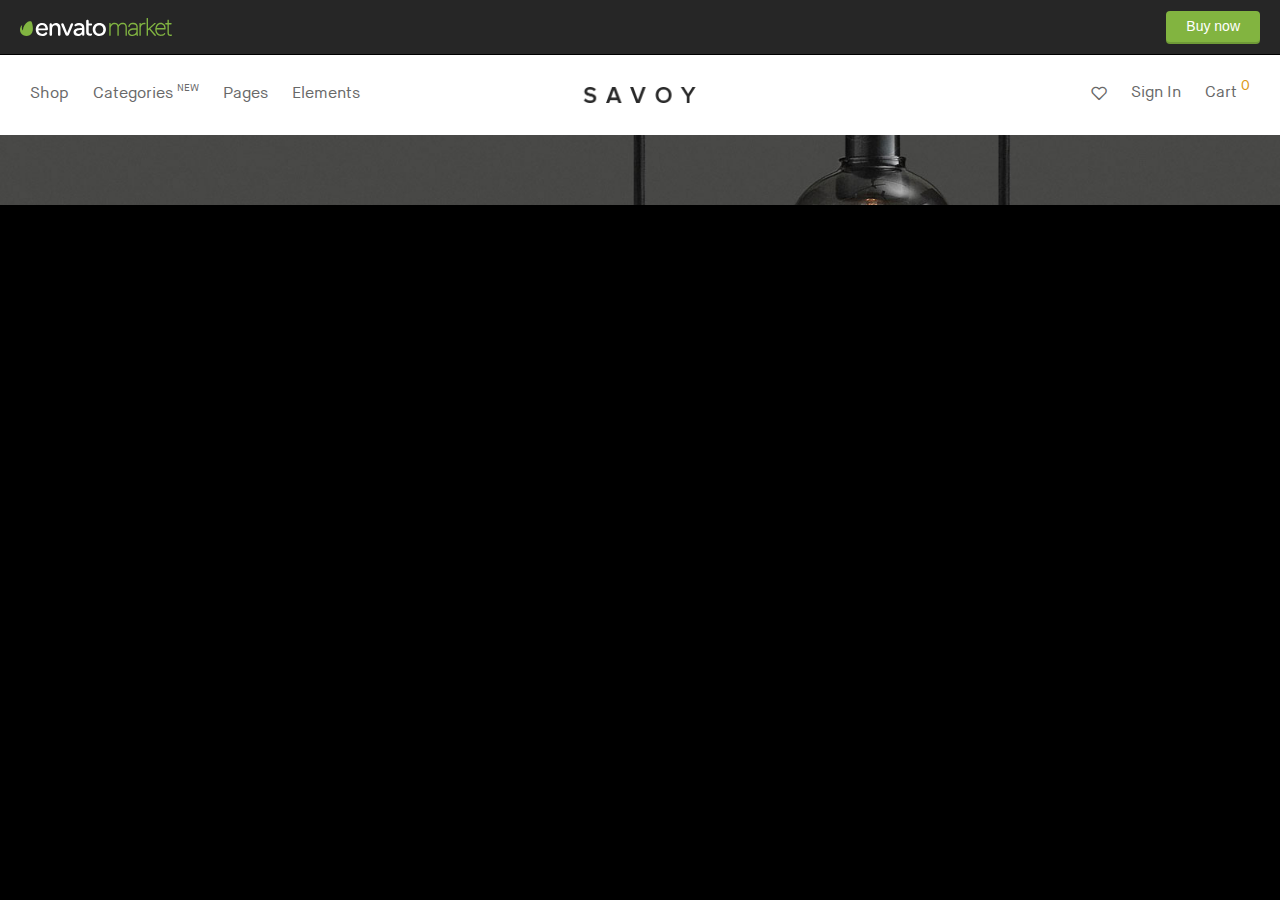
<file: index.html>
<!DOCTYPE html><html lang="en" class="no-js" data-scrapbook-source="https://preview.themeforest.net/item/savoy-minimalist-ajax-woocommerce-theme/full_screen_preview/12537825" data-scrapbook-create="20230917072354240" data-scrapbook-title="Savoy - Minimalist AJAX WooCommerce Theme Preview - ThemeForest"><head>
    <meta charset="UTF-8">
    



    <meta http-equiv="X-UA-Compatible" content="chrome=1">
    <title>Savoy - Minimalist AJAX WooCommerce Theme Preview - ThemeForest</title>
    <meta name="description" content="&amp;lt;p&amp;gt;&amp;lt;strong&amp;gt;Savoy creates the basis for an amazing online store.&amp;lt;/strong&amp;gt; Its mo...">
    <meta name="robots" content="noindex, nofollow">
    <meta name="viewport" content="width=device-width, minimum-scale=1, maximum-scale=1">
    <meta name="turbo-visit-control" content="reload">

    <link rel="stylesheet" media="all" href="index-a23006723f9c650f843231dfe5ea70ba33fe1c0dac30968b043259a859edff53.css">
    <link rel="stylesheet" media="all" href="index-c20c294967c4ed0be90d33e130e591a57859fccaebd0a19bf00bf499d001afc3.css">

      <link rel="apple-touch-icon-precomposed" type="image/x-icon" href="https://public-assets.envato-static.com/icons/themeforest.net/apple-touch-icon-72x72-precomposed.png" sizes="72x72">
  <link rel="apple-touch-icon-precomposed" type="image/x-icon" href="https://public-assets.envato-static.com/icons/themeforest.net/apple-touch-icon-114x114-precomposed.png" sizes="114x114">
  <link rel="apple-touch-icon-precomposed" type="image/x-icon" href="https://public-assets.envato-static.com/icons/themeforest.net/apple-touch-icon-144x144-precomposed.png" sizes="144x144">
<link rel="apple-touch-icon-precomposed" type="image/x-icon" href="https://public-assets.envato-static.com/icons/themeforest.net/apple-touch-icon-precomposed.png">

    

    
    
  </head>
  <body class="full-screen-preview">
    <div class="preview__header" data-view="ctaHeader" data-item-id="12537825">
  <div class="preview__envato-logo">
    <a class="header-envato_market" href="https://themeforest.net/item/savoy-minimalist-ajax-woocommerce-theme/12537825">Envato Market</a>
  </div>

  <div id="js-preview__actions" class="preview__actions">
  <div class="preview__action--buy">
    <a class="header-buy-now e-btn--3d -color-primary" href="https://themeforest.net/checkout/from_item/12537825?license=regular&amp;support=bundle_6month">Buy now</a>
  </div>
</div>
</div>
<iframe class="full-screen-preview__frame" src="index_1.html" name="preview-frame" frameborder="0" noresize="noresize" data-view="fullScreenPreview" allow="geolocation 'self'; autoplay 'self'">
</iframe>    
    
<div id="affiliate-tracker" class="is-hidden" data-view="affiliatesTracker" data-cookiebot-enabled="true"></div>

</body></html>
</file>
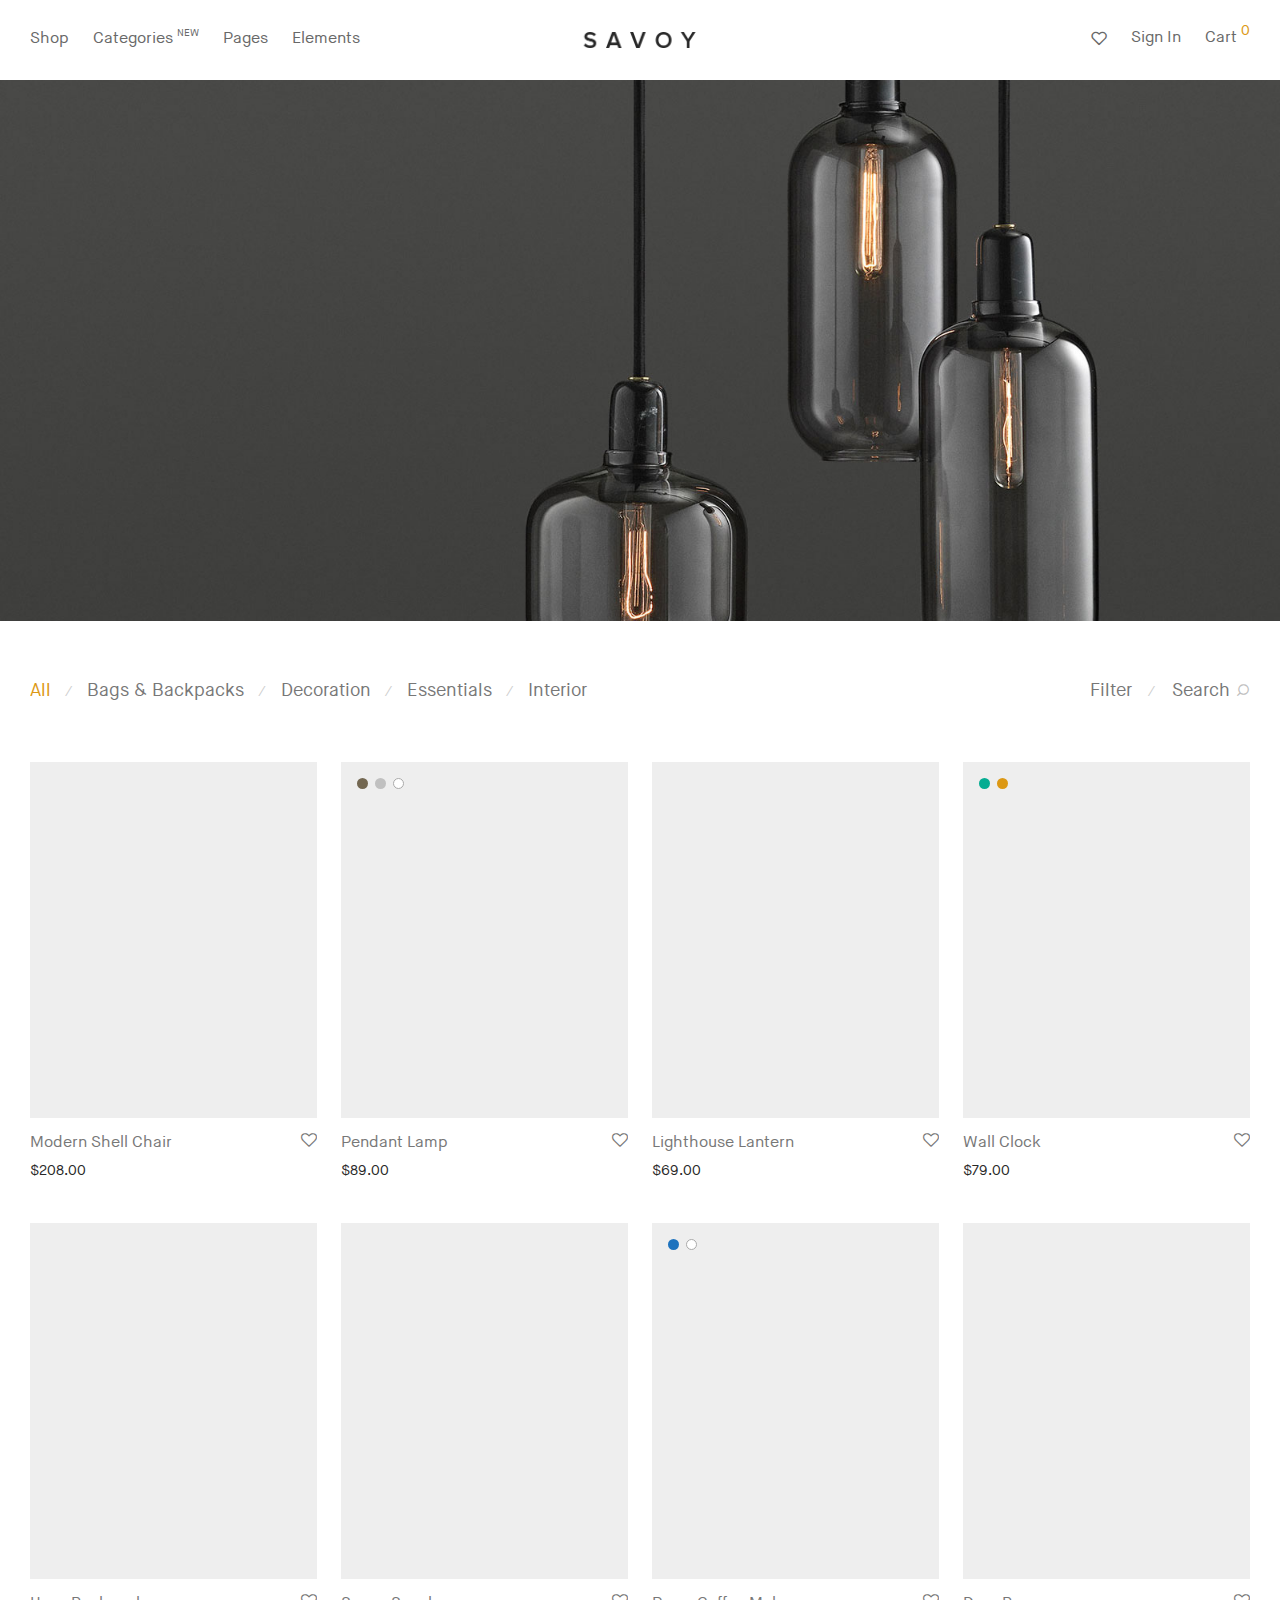
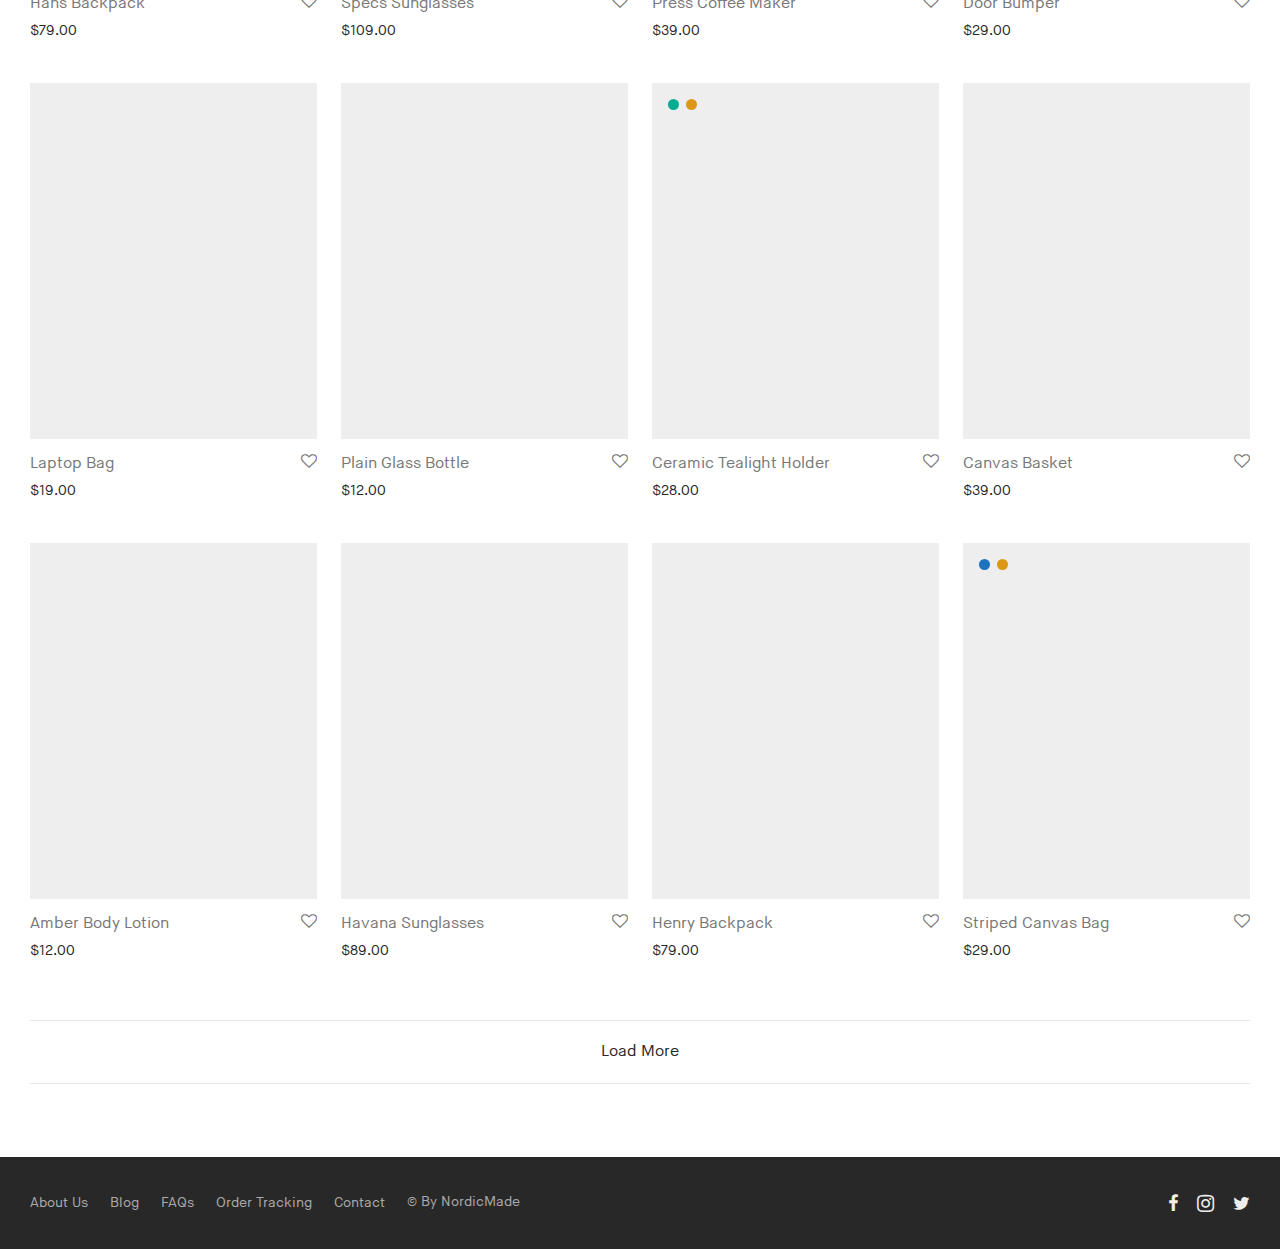
<file: index_1.html>
<!DOCTYPE html>
<html lang="en-US" class="footer-sticky-1" data-scrapbook-source="https://savoy.nordicmade.com/">
    <head>
        <meta charset="UTF-8">
        <meta name="viewport" content="width=device-width, initial-scale=1.0, maximum-scale=1.0, user-scalable=no">
		<title>Savoy – Premium Shop Theme for WooCommerce</title><link rel="stylesheet" href="6960ec8f0e4d5d2748a6683d5f2e2765.css" media="all" data-minify="1">
<meta name="robots" content="max-image-preview:large">



<link rel="alternate" type="application/rss+xml" title="Savoy » Feed" href="https://savoy.nordicmade.com/feed/">
<link rel="alternate" type="application/rss+xml" title="Savoy » Comments Feed" href="https://savoy.nordicmade.com/comments/feed/">
<link rel="alternate" type="application/rss+xml" title="Savoy » Products Feed" href="https://savoy.nordicmade.com/home/feed/">


<style id="woocommerce-inline-inline-css" type="text/css">
.woocommerce form .form-row .required { visibility: visible; }
</style>
<link rel="https://api.w.org/" href="https://savoy.nordicmade.com/wp-json/"><link rel="EditURI" type="application/rsd+xml" title="RSD" href="https://savoy.nordicmade.com/xmlrpc.php?rsd">
<link rel="wlwmanifest" type="application/wlwmanifest+xml" href="https://savoy.nordicmade.com/wp-includes/wlwmanifest.xml">
<meta name="generator" content="WordPress 6.2.2">
<meta name="generator" content="WooCommerce 7.7.1">
	<meta name="framework" content="Redux 4.3.7.3">

	<noscript><style>.woocommerce-product-gallery{ opacity: 1 !important; }</style></noscript>
	<style type="text/css">.recentcomments a{display:inline !important;padding:0 !important;margin:0 !important;}</style><meta name="generator" content="Powered by WPBakery Page Builder - drag and drop page builder for WordPress.">
<link rel="icon" href="favicon.png" sizes="32x32">
<link rel="icon" href="favicon.png" sizes="192x192">
<link rel="apple-touch-icon" href="https://savoy.nordicmade.com/wp-content/uploads/2015/10/favicon.png">
<meta name="msapplication-TileImage" content="https://savoy.nordicmade.com/wp-content/uploads/2015/10/favicon.png">
<style type="text/css" class="nm-custom-styles">@font-face{font-family:'MaisonNeue';src:url("MaisonNeueWEB-Book.woff2") format('woff2'),url("MaisonNeueWEB-Book.woff") format('woff');font-weight:300;font-style:normal;font-stretch:normal;}body{font-family:'MaisonNeue',sans-serif;}.nm-menu li a{font-size:16px;font-weight:normal;}#nm-mobile-menu .menu > li > a{font-weight:normal;}#nm-mobile-menu-main-ul.menu > li > a{font-size:15px;}#nm-mobile-menu-secondary-ul.menu li a{font-size:13px;}.vc_tta.vc_tta-accordion .vc_tta-panel-title > a,.vc_tta.vc_general .vc_tta-tab > a,.nm-team-member-content h2,.nm-post-slider-content h3,.vc_pie_chart .wpb_pie_chart_heading,.wpb_content_element .wpb_tour_tabs_wrapper .wpb_tabs_nav a,.wpb_content_element .wpb_accordion_header a,.woocommerce-order-details .order_details tfoot tr:last-child th,.woocommerce-order-details .order_details tfoot tr:last-child td,#order_review .shop_table tfoot .order-total,#order_review .shop_table tfoot .order-total,.cart-collaterals .shop_table tr.order-total,.shop_table.cart .nm-product-details a,#nm-shop-sidebar-popup #nm-shop-search input,.nm-shop-categories li a,.nm-shop-filter-menu li a,.woocommerce-message,.woocommerce-info,.woocommerce-error,blockquote,.commentlist .comment .comment-text .meta strong,.nm-related-posts-content h3,.nm-blog-no-results h1,.nm-term-description,.nm-blog-categories-list li a,.nm-blog-categories-toggle li a,.nm-blog-heading h1,#nm-mobile-menu-top-ul .nm-mobile-menu-item-search input{font-size:18px;}@media all and (max-width:768px){.vc_toggle_title h3{font-size:18px;}}@media all and (max-width:400px){#nm-shop-search input{font-size:18px;}}.add_to_cart_inline .add_to_cart_button,.add_to_cart_inline .amount,.nm-product-category-text > a,.nm-testimonial-description,.nm-feature h3,.nm_btn,.vc_toggle_content,.nm-message-box,.wpb_text_column,#nm-wishlist-table ul li.title .woocommerce-loop-product__title,.nm-order-track-top p,.customer_details h3,.woocommerce-order-details .order_details tbody,.woocommerce-MyAccount-content .shop_table tr th,.woocommerce-MyAccount-navigation ul li a,.nm-MyAccount-user-info .nm-username,.nm-MyAccount-dashboard,.nm-myaccount-lost-reset-password h2,.nm-login-form-divider span,.woocommerce-thankyou-order-details li strong,.woocommerce-order-received h3,#order_review .shop_table tbody .product-name,.woocommerce-checkout .nm-coupon-popup-wrap .nm-shop-notice,.nm-checkout-login-coupon .nm-shop-notice,.shop_table.cart .nm-product-quantity-pricing .product-subtotal,.shop_table.cart .product-quantity,.shop_attributes tr th,.shop_attributes tr td,#tab-description,.woocommerce-tabs .tabs li a,.woocommerce-product-details__short-description,.nm-shop-no-products h3,.nm-infload-controls a,#nm-shop-browse-wrap .term-description,.list_nosep .nm-shop-categories .nm-shop-sub-categories li a,.nm-shop-taxonomy-text .term-description,.nm-shop-loop-details h3,.woocommerce-loop-category__title,div.wpcf7-response-output,.wpcf7 .wpcf7-form-control,.widget_search button,.widget_product_search #searchsubmit,#wp-calendar caption,.widget .nm-widget-title,.post .entry-content,.comment-form p label,.no-comments,.commentlist .pingback p,.commentlist .trackback p,.commentlist .comment .comment-text .description,.nm-search-results .nm-post-content,.post-password-form > p:first-child,.nm-post-pagination a .long-title,.nm-blog-list .nm-post-content,.nm-blog-grid .nm-post-content,.nm-blog-classic .nm-post-content,.nm-blog-pagination a,.nm-blog-categories-list.columns li a,.page-numbers li a,.page-numbers li span,#nm-widget-panel .total,#nm-widget-panel .nm-cart-panel-item-price .amount,#nm-widget-panel .quantity .qty,#nm-widget-panel .nm-cart-panel-quantity-pricing > span.quantity,#nm-widget-panel .product-quantity,.nm-cart-panel-product-title,#nm-widget-panel .product_list_widget .empty,#nm-cart-panel-loader h5,.nm-widget-panel-header,.button,input[type=submit]{font-size:16px;}@media all and (max-width:991px){#nm-shop-sidebar .widget .nm-widget-title,.nm-shop-categories li a{font-size:16px;}}@media all and (max-width:768px){.vc_tta.vc_tta-accordion .vc_tta-panel-title > a,.vc_tta.vc_tta-tabs.vc_tta-tabs-position-left .vc_tta-tab > a,.vc_tta.vc_tta-tabs.vc_tta-tabs-position-top .vc_tta-tab > a,.wpb_content_element .wpb_tour_tabs_wrapper .wpb_tabs_nav a,.wpb_content_element .wpb_accordion_header a,.nm-term-description{font-size:16px;}}@media all and (max-width:550px){.shop_table.cart .nm-product-details a,.nm-shop-notice,.nm-related-posts-content h3{font-size:16px;}}@media all and (max-width:400px){.nm-product-category-text .nm-product-category-heading,.nm-team-member-content h2,#nm-wishlist-empty h1,.cart-empty,.nm-shop-filter-menu li a,.nm-blog-categories-list li a{font-size:16px;}}.vc_progress_bar .vc_single_bar .vc_label,.woocommerce-tabs .tabs li a span,.product .summary .price del .amount,#nm-shop-sidebar-popup-reset-button,#nm-shop-sidebar-popup .nm-shop-sidebar .widget:last-child .nm-widget-title,#nm-shop-sidebar-popup .nm-shop-sidebar .widget .nm-widget-title,.nm-shop-filter-menu li a i,.woocommerce-loop-category__title .count,span.wpcf7-not-valid-tip,.widget_rss ul li .rss-date,.wp-caption-text,.comment-respond h3 #cancel-comment-reply-link,.nm-blog-categories-toggle li .count,.nm-menu-wishlist-count,.nm-menu li.nm-menu-offscreen .nm-menu-cart-count,.nm-menu-cart .count,.nm-menu .sub-menu li a,body{font-size:14px;}@media all and (max-width:768px){.wpcf7 .wpcf7-form-control{font-size:14px;}}@media all and (max-width:400px){.nm-blog-grid .nm-post-content,.header-mobile-default .nm-menu-cart.no-icon .count{font-size:14px;}}#nm-wishlist-table .nm-variations-list,.nm-MyAccount-user-info .nm-logout-button.border,#order_review .place-order noscript,#payment .payment_methods li .payment_box,#order_review .shop_table tfoot .woocommerce-remove-coupon,.cart-collaterals .shop_table tr.cart-discount td a,#nm-shop-sidebar-popup #nm-shop-search-notice,.wc-item-meta,.variation,.woocommerce-password-hint,.woocommerce-password-strength,.nm-validation-inline-notices .form-row.woocommerce-invalid-required-field:after{font-size:12px;}body{font-weight:normal;}h1, .h1-size{font-weight:normal;}h2, .h2-size{font-weight:normal;}h3, .h3-size{font-weight:normal;}h4, .h4-size,h5, .h5-size,h6, .h6-size{font-weight:normal;}body{color:#777777;}.nm-portfolio-single-back a span {background:#777777;}.mfp-close,.wpb_content_element .wpb_tour_tabs_wrapper .wpb_tabs_nav li.ui-tabs-active a,.vc_pie_chart .vc_pie_chart_value,.vc_progress_bar .vc_single_bar .vc_label .vc_label_units,.nm-testimonial-description,.form-row label,.woocommerce-form__label,#nm-shop-search-close:hover,.products .price .amount,.nm-shop-loop-actions > a,.nm-shop-loop-actions > a:active,.nm-shop-loop-actions > a:focus,.nm-infload-controls a,.woocommerce-breadcrumb a, .woocommerce-breadcrumb span,.variations,.woocommerce-grouped-product-list-item__label a,.woocommerce-grouped-product-list-item__price ins .amount,.woocommerce-grouped-product-list-item__price > .amount,.nm-quantity-wrap .quantity .nm-qty-minus,.nm-quantity-wrap .quantity .nm-qty-plus,.product .summary .single_variation_wrap .nm-quantity-wrap label:not(.nm-qty-label-abbrev),.woocommerce-tabs .tabs li.active a,.shop_attributes th,.product_meta,.shop_table.cart .nm-product-details a,.shop_table.cart .product-quantity,.shop_table.cart .nm-product-quantity-pricing .product-subtotal,.shop_table.cart .product-remove a,.cart-collaterals,.nm-cart-empty,#order_review .shop_table,#payment .payment_methods li label,.woocommerce-thankyou-order-details li strong,.wc-bacs-bank-details li strong,.nm-MyAccount-user-info .nm-username strong,.woocommerce-MyAccount-navigation ul li a:hover,.woocommerce-MyAccount-navigation ul li.is-active a,.woocommerce-table--order-details,#nm-wishlist-empty .note i,a.dark,a:hover,.nm-blog-heading h1 strong,.nm-post-header .nm-post-meta a,.nm-post-pagination a,.commentlist > li .comment-text .meta strong,.commentlist > li .comment-text .meta strong a,.comment-form p label,.entry-content strong,blockquote,blockquote p,.widget_search button,.widget_product_search #searchsubmit,.widget_recent_comments ul li .comment-author-link,.widget_recent_comments ul li:before{color:#282828;}@media all and (max-width: 991px){.nm-shop-menu .nm-shop-filter-menu li a:hover,.nm-shop-menu .nm-shop-filter-menu li.active a,#nm-shop-sidebar .widget.show .nm-widget-title,#nm-shop-sidebar .widget .nm-widget-title:hover{color:#282828;}}.nm-portfolio-single-back a:hover span{background:#282828;}.wpb_content_element .wpb_tour_tabs_wrapper .wpb_tabs_nav a,.wpb_content_element .wpb_accordion_header a,#nm-shop-search-close,.woocommerce-breadcrumb,.nm-single-product-menu a,.star-rating:before,.woocommerce-tabs .tabs li a,.product_meta span.sku,.product_meta a,.nm-product-wishlist-button-wrap a,.nm-product-share a,.nm-wishlist-share ul li a:not(:hover),.nm-post-meta,.nm-post-share a,.nm-post-pagination a .short-title,.commentlist > li .comment-text .meta time{color:#A1A1A1;}.vc_toggle_title i,#nm-wishlist-empty p.icon i,h1{color:#282828;}h2{color:#282828;}h3{color:#282828;}h4, h5, h6{color:#282828;}a,a.dark:hover,a.gray:hover,a.invert-color:hover,.nm-highlight-text,.nm-highlight-text h1,.nm-highlight-text h2,.nm-highlight-text h3,.nm-highlight-text h4,.nm-highlight-text h5,.nm-highlight-text h6,.nm-highlight-text p,.nm-menu-wishlist-count,.nm-menu-cart a .count,.nm-menu li.nm-menu-offscreen .nm-menu-cart-count,.page-numbers li span.current,.page-numbers li a:hover,.nm-blog .sticky .nm-post-thumbnail:before,.nm-blog .category-sticky .nm-post-thumbnail:before,.nm-blog-categories-list li a:hover,.nm-blog-categories ul li.current-cat a,.widget ul li.active,.widget ul li a:hover,.widget ul li a:focus,.widget ul li a.active,#wp-calendar tbody td a,.nm-banner-link.type-txt:hover,.nm-banner.text-color-light .nm-banner-link.type-txt:hover,.nm-portfolio-categories li.current a,.add_to_cart_inline ins,.nm-product-categories.layout-separated .product-category:hover .nm-product-category-text > a,.woocommerce-breadcrumb a:hover,.products .price ins .amount,.products .price ins,.no-touch .nm-shop-loop-actions > a:hover,.nm-shop-menu ul li a:hover,.nm-shop-menu ul li.current-cat > a,.nm-shop-menu ul li.active a,.nm-shop-heading span,.nm-single-product-menu a:hover,.woocommerce-product-gallery__trigger:hover,.woocommerce-product-gallery .flex-direction-nav a:hover,.product-summary .price .amount,.product-summary .price ins,.product .summary .price .amount,.nm-product-wishlist-button-wrap a.added:active,.nm-product-wishlist-button-wrap a.added:focus,.nm-product-wishlist-button-wrap a.added:hover,.nm-product-wishlist-button-wrap a.added,.woocommerce-tabs .tabs li a span,#review_form .comment-form-rating .stars:hover a,#review_form .comment-form-rating .stars.has-active a,.product_meta a:hover,.star-rating span:before,.nm-order-view .commentlist li .comment-text .meta,.nm_widget_price_filter ul li.current,.post-type-archive-product .widget_product_categories .product-categories > li:first-child > a,.widget_product_categories ul li.current-cat > a,.widget_layered_nav ul li.chosen a,.widget_layered_nav_filters ul li.chosen a,.product_list_widget li ins .amount,.woocommerce.widget_rating_filter .wc-layered-nav-rating.chosen > a,.nm-wishlist-button.added:active,.nm-wishlist-button.added:focus,.nm-wishlist-button.added:hover,.nm-wishlist-button.added,.slick-prev:not(.slick-disabled):hover,.slick-next:not(.slick-disabled):hover,.flickity-button:hover,.pswp__button:hover,.nm-portfolio-categories li a:hover{color:#DC9814;}.nm-blog-categories ul li.current-cat a,.nm-portfolio-categories li.current a,.woocommerce-product-gallery.pagination-enabled .flex-control-thumbs li img.flex-active,.widget_layered_nav ul li.chosen a,.widget_layered_nav_filters ul li.chosen a,.slick-dots li.slick-active button,.flickity-page-dots .dot.is-selected{border-color:#DC9814;}.blockUI.blockOverlay:after,.nm-loader:after,.nm-image-overlay:before,.nm-image-overlay:after,.gallery-icon:before,.gallery-icon:after,.widget_tag_cloud a:hover,.widget_product_tag_cloud a:hover{background:#DC9814;}@media all and (max-width:400px){.woocommerce-product-gallery.pagination-enabled .flex-control-thumbs li img.flex-active,.slick-dots li.slick-active button,.flickity-page-dots .dot.is-selected{background:#DC9814;}}.header-border-1 .nm-header,.nm-blog-list .nm-post-divider,#nm-blog-pagination.infinite-load,.nm-post-pagination,.no-post-comments .nm-related-posts,.nm-footer-widgets.has-border,#nm-shop-browse-wrap.nm-shop-description-borders .term-description,.nm-shop-sidebar-default #nm-shop-sidebar .widget,.products.grid-list li:not(:last-child) .nm-shop-loop-product-wrap,.nm-infload-controls a,.woocommerce-tabs,.upsells,.related,.shop_table.cart tr td,#order_review .shop_table tbody tr th,#order_review .shop_table tbody tr td,#payment .payment_methods,#payment .payment_methods li,.woocommerce-MyAccount-orders tr td,.woocommerce-MyAccount-orders tr:last-child td,.woocommerce-table--order-details tbody tr td,.woocommerce-table--order-details tbody tr:first-child td,.woocommerce-table--order-details tfoot tr:last-child td,.woocommerce-table--order-details tfoot tr:last-child th,#nm-wishlist-table > ul > li,#nm-wishlist-table > ul:first-child > li,.wpb_accordion .wpb_accordion_section,.nm-portfolio-single-footer{border-color:#E8E8E8;}.nm-blog-classic .nm-post-divider,.nm-search-results .nm-post-divider{background:#E8E8E8;}.nm-blog-categories-list li span,.nm-shop-menu ul li > span,.nm-portfolio-categories li span{color: #CCCCCC;}.nm-post-meta:before,.nm-testimonial-author span:before{background:#CCCCCC;}.button,input[type=submit],.widget_tag_cloud a, .widget_product_tag_cloud a,.add_to_cart_inline .add_to_cart_button,#nm-shop-sidebar-popup-button,.products.grid-list .nm-shop-loop-actions > a:first-of-type,.products.grid-list .nm-shop-loop-actions > a:first-child,#order_review .shop_table tbody .product-name .product-quantity{color:#FFFFFF;background-color:#282828;}.button:hover,input[type=submit]:hover.products.grid-list .nm-shop-loop-actions > a:first-of-type,.products.grid-list .nm-shop-loop-actions > a:first-child{color:#FFFFFF;}#nm-blog-pagination a,.button.border{border-color:#AAAAAA;}#nm-blog-pagination a,#nm-blog-pagination a:hover,.button.border,.button.border:hover{color:#282828;}#nm-blog-pagination a:not([disabled]):hover,.button.border:not([disabled]):hover{color:#282828;border-color:#282828;}.product-summary .quantity .nm-qty-minus,.product-summary .quantity .nm-qty-plus{color:#282828;}.nm-page-wrap{background-color:#FFFFFF;}.nm-divider .nm-divider-title,.nm-header-search{background:#FFFFFF;}.woocommerce-cart .blockOverlay,.woocommerce-checkout .blockOverlay {background-color:#FFFFFF !important;}.nm-top-bar{background:#282828;}.nm-top-bar .nm-top-bar-text,.nm-top-bar .nm-top-bar-text a,.nm-top-bar .nm-menu > li > a,.nm-top-bar .nm-menu > li > a:hover,.nm-top-bar-social li i{color:#EEEEEE;}.nm-header-placeholder{height:79px;}.nm-header{line-height:50px;padding-top:14px;padding-bottom:15px;background:#FFFFFF;}.home .nm-header{background:#FFFFFF;}.mobile-menu-open .nm-header{background:#FFFFFF !important;}.header-on-scroll .nm-header,.home.header-transparency.header-on-scroll .nm-header{background:#FFFFFF;}.header-on-scroll .nm-header:not(.static-on-scroll){padding-top:10px;padding-bottom:10px;}.nm-header.stacked .nm-header-logo,.nm-header.stacked-centered .nm-header-logo{padding-bottom:0px;}.nm-header-logo svg,.nm-header-logo img{height:16px;}@media all and (max-width:991px){.nm-header-placeholder{height:70px;}.nm-header{line-height:50px;padding-top:10px;padding-bottom:10px;}.nm-header.stacked .nm-header-logo,.nm-header.stacked-centered .nm-header-logo{padding-bottom:0px;}.nm-header-logo svg,.nm-header-logo img{height:16px;}}@media all and (max-width:400px){.nm-header-placeholder{height:70px;}.nm-header{line-height:50px;}.nm-header-logo svg,.nm-header-logo img{height:16px;}}.nm-menu li a{color:#686868;}.nm-menu li a:hover{color:#111111;}.header-transparency-light:not(.header-on-scroll):not(.mobile-menu-open) #nm-main-menu-ul > li > a,.header-transparency-light:not(.header-on-scroll):not(.mobile-menu-open) #nm-right-menu-ul > li > a{color:#FFFFFF;}.header-transparency-dark:not(.header-on-scroll):not(.mobile-menu-open) #nm-main-menu-ul > li > a,.header-transparency-dark:not(.header-on-scroll):not(.mobile-menu-open) #nm-right-menu-ul > li > a{color:#282828;}.header-transparency-light:not(.header-on-scroll):not(.mobile-menu-open) #nm-main-menu-ul > li > a:hover,.header-transparency-light:not(.header-on-scroll):not(.mobile-menu-open) #nm-right-menu-ul > li > a:hover{color:#DCDCDC;}.header-transparency-dark:not(.header-on-scroll):not(.mobile-menu-open) #nm-main-menu-ul > li > a:hover,.header-transparency-dark:not(.header-on-scroll):not(.mobile-menu-open) #nm-right-menu-ul > li > a:hover{color:#707070;}.no-touch .header-transparency-light:not(.header-on-scroll):not(.mobile-menu-open) .nm-header:hover{background-color:transparent;}.no-touch .header-transparency-dark:not(.header-on-scroll):not(.mobile-menu-open) .nm-header:hover{background-color:transparent;}.nm-menu .sub-menu{background:#282828;}.nm-menu .sub-menu li a{color:#A0A0A0;}.nm-menu .megamenu > .sub-menu > ul > li:not(.nm-menu-item-has-image) > a,.nm-menu .sub-menu li a .label,.nm-menu .sub-menu li a:hover{color:#EEEEEE;}.nm-menu .megamenu.full > .sub-menu{padding-top:28px;padding-bottom:15px;background:#FFFFFF;}.nm-menu .megamenu.full > .sub-menu > ul{max-width:1080px;}.nm-menu .megamenu.full .sub-menu li a{color:#777777;}.nm-menu .megamenu.full > .sub-menu > ul > li:not(.nm-menu-item-has-image) > a,.nm-menu .megamenu.full .sub-menu li a:hover{color:#282828;}.nm-menu .megamenu > .sub-menu > ul > li.nm-menu-item-has-image{border-right-color:#EEEEEE;}.nm-menu-icon span{background:#686868;}.header-transparency-light:not(.header-on-scroll):not(.mobile-menu-open) .nm-menu-icon span{background:#FFFFFF;}.header-transparency-dark:not(.header-on-scroll):not(.mobile-menu-open) .nm-menu-icon span{background:#282828;}#nm-mobile-menu{ background:#FFFFFF;}#nm-mobile-menu .menu li{border-bottom-color:#EEEEEE;}#nm-mobile-menu .menu a,#nm-mobile-menu .menu li .nm-menu-toggle,#nm-mobile-menu-top-ul .nm-mobile-menu-item-search input,#nm-mobile-menu-top-ul .nm-mobile-menu-item-search span,.nm-mobile-menu-social-ul li a{color:#555555;}.no-touch #nm-mobile-menu .menu a:hover,#nm-mobile-menu .menu li.active > a,#nm-mobile-menu .menu > li.active > .nm-menu-toggle:before,#nm-mobile-menu .menu a .label,.nm-mobile-menu-social-ul li a:hover{color:#282828;}#nm-mobile-menu .sub-menu{border-top-color:#EEEEEE;}.nm-footer-widgets{padding-top:55px;padding-bottom:15px;background-color:#FFFFFF;}.nm-footer-widgets,.nm-footer-widgets .widget ul li a,.nm-footer-widgets a{color:#777777;}.nm-footer-widgets .widget .nm-widget-title{color:#282828;}.nm-footer-widgets .widget ul li a:hover,.nm-footer-widgets a:hover{color:#DC9814;}.nm-footer-widgets .widget_tag_cloud a:hover,.nm-footer-widgets .widget_product_tag_cloud a:hover{background:#DC9814;}@media all and (max-width:991px){.nm-footer-widgets{padding-top:55px;padding-bottom:15px;}}.nm-footer-bar{color:#AAAAAA;}.nm-footer-bar-inner{padding-top:30px;padding-bottom:31px;background-color:#282828;}.nm-footer-bar a{color:#AAAAAA;}.nm-footer-bar a:hover{color:#EEEEEE;}.nm-footer-bar .menu > li{border-bottom-color:#3A3A3A;}.nm-footer-bar-social a{color:#EEEEEE;}.nm-footer-bar-social a:hover{color:#C6C6C6;}@media all and (max-width:991px){.nm-footer-bar-inner{padding-top:30px;padding-bottom:31px;}}.nm-comments{background:#F7F7F7;}.nm-comments .commentlist > li,.nm-comments .commentlist .pingback,.nm-comments .commentlist .trackback{border-color:#E7E7E7;}#nm-shop-products-overlay,#nm-shop{background-color:#FFFFFF;}#nm-shop-taxonomy-header.has-image{height:370px;}.nm-shop-taxonomy-text-col{max-width:none;}.nm-shop-taxonomy-text h1{color:#282828;}.nm-shop-taxonomy-text .term-description{color:#777777;}@media all and (max-width:991px){#nm-shop-taxonomy-header.has-image{height:370px;}}@media all and (max-width:768px){#nm-shop-taxonomy-header.has-image{height:210px;}} .nm-shop-widget-scroll{height:145px;}.onsale{color:#373737;background:#FFFFFF;}.nm-label-itsnew{color:#FFFFFF;background:#282828;}.products li.outofstock .nm-shop-loop-thumbnail > a:after{color:#282828;background:#FFFFFF;}.nm-shop-loop-thumbnail{background:#EEEEEE;}.has-bg-color .nm-single-product-bg{background:#EEEEEE;}.nm-featured-video-icon{color:#282828;background:#FFFFFF;}@media all and (max-width:1080px){.woocommerce-product-gallery__wrapper{max-width:500px;}.has-bg-color .woocommerce-product-gallery {background:#EEEEEE;}}@media all and (max-width:1080px){.woocommerce-product-gallery.pagination-enabled .flex-control-thumbs{background-color:#FFFFFF;}}.nm-variation-control.nm-variation-control-color li i{width:19px;height:19px;}.nm-variation-control.nm-variation-control-image li .nm-pa-image-thumbnail-wrap{width:40px;height:40px;}.error404 .nm-page-wrap{background-color:#EEEEEE;}.nm-page-not-found{background-color:#FFFFFF;}.widget-panel-dark.widget-panel-open .nm-page-overlay{background:rgba(255,255,255,0.73);}.nm-menu li.menu-item-1073 a .label{top:-6px;}@media all and (min-width: 401px) {.preview-header-icons .nm-header .nm-menu > li > a > i {display: inline-block;font-size: 17px;margin-top: -1px;}}.home .nm-banner-text .nm-banner-title{line-height:1.21 !important;}.widget-panel-dark #nm-widget-panel .buttons .button.checkout{background-color:#111;}.preview-shop-background.post-type-archive-product .nm-page-wrap,.preview-shop-background #nm-shop-products-overlay,.preview-shop-background #nm-shop{background-color:#eee;}.preview-shop-background .nm-shop-results-bar{display:none;}.preview-shop-list .nm-shop-sidebar-default #nm-shop-sidebar .widget,.preview-shop-list .products.grid-list li:not(:last-child) .nm-shop-loop-product-wrap{border-bottom-color:#d5d5d5;}.no-touch .preview-shop-fullscreen.header-transparency-dark:not(.header-on-scroll):not(.mobile-menu-open) .nm-header:hover{background-color:#fff;}.preview-shop-fullscreen .nm-row{max-width:none;}@media (min-width: 1400px){.preview-shop-fullscreen .nm-row{padding-right:3.5%;padding-left:3.5%;}.preview-shop-fullscreen .nm-row.nm-row-full-nopad{padding-right:0;padding-left:0;}}@media (max-width: 1400px){.preview-shop-fullscreen .nm-banner-text{max-width:520px!important;}}@media (max-width: 1200px){.preview-shop-fullscreen .nm-banner-image{background-position:65% 50%;}}@media (max-width: 991px){.preview-shop-fullscreen .nm-banner-text{max-width:430px!important;}}@media (max-width: 550px){.preview-shop-fullscreen .nm-banner-text{max-width:300px!important;}}.preview-shop-fullscreen .large-block-grid-4 > li{width:20%;}.preview-shop-fullscreen .large-block-grid-4 > li:nth-of-type(4n+1){clear:none;}.preview-shop-fullscreen .large-block-grid-4 > li:nth-of-type(5n+1){clear:both;}.products li.outofstock .nm-shop-loop-thumbnail > a:after{display:none !important;}.products:not(.attributes-position-details) .post-253 .nm-shop-loop-attributes{display:none;}body:not(.preview-shop-list) .products:not(.attributes-position-details) .post-253 .onsale,.products .post-253 .price del{display:none;}.products .post-253 .price ins .amount{color:#282828;}@media all and (min-width: 1081px){.postid-253 .product .summary .product_title{font-size:27px;}}@media all and (max-width: 400px){.postid-253 .product .summary .product_title{font-size:24px;}}@media all and (min-width: 992px){.nm-shop-sidebar-default .nm-shop-header{padding:65px 0 0;}.nm-shop-sidebar-default .nm-shop-menu{display:none;}}@media all and (min-width: 750px){.nm-shop-sidebar-default .large-block-grid-4 > li{width:33.33333%;}.nm-shop-sidebar-default .large-block-grid-4 > li:nth-of-type(3n+1){clear:both;}.nm-shop-sidebar-default .large-block-grid-4 > li:nth-of-type(4n+1){clear:none;}}.preview-product-horizontal-thumbs .woocommerce-product-gallery .flex-control-thumbs li:nth-child(2){display:none;}.preview-product-gallery-grid .woocommerce-product-gallery__image:nth-child(4),.preview-product-gallery-grid .woocommerce-product-gallery__image:nth-child(3){display:none!important;}.single_variation{display:none !important;}.product .summary .shop_attributes tr.woocommerce-product-attributes-item--attribute_pa_other-info,.product .summary .shop_attributes tr.woocommerce-product-attributes-item--attribute_pa_size,.meta-layout-summary .product_meta .tagged_as,.nm-product-accordion-panel:first-child{display:none;}.product .summary .shop_attributes tr:nth-child(3) th,.product .summary .shop_attributes tr:nth-child(3) td{padding-bottom:0;}@media (max-width: 767px){#tab-description .vc_custom_1462135333419 {padding-bottom:0 !important;}#tab-description .vc_custom_1462135341599 {padding-bottom:10px !important;}}#nm-preview-cart-notice{position:fixed;right:32px;top:calc(100% - 32px);z-index:10001;text-align:left;font-size:15px;line-height:1.6;color:#000;background-color:#fff7da;transform:translate3d(0,34px,0);transition:transform 0.6s ease;}#nm-preview-cart-notice.show{transition-delay:0.5s;transform:translate3d(0,-100%,0);}.nm-preview-cart-notice-inner{position:relative;max-width:500px;margin:0 auto;padding:40px 72px 40px 72px;}#nm-preview-cart-notice i.nm-font-info-outline{position:absolute;top:36px;left:30px;font-size:30px;}#nm-preview-cart-notice strong{font-weight:normal;text-transform:uppercase;}#nm-preview-cart-notice a{color:inherit;}#nm-preview-cart-notice .iframe-close{display:block;margin-top:12px;}#nm-preview-cart-notice .iframe-close u{text-decoration:none;border-bottom:1px solid;}#nm-preview-cart-notice a.close{position:absolute;top:50%;right:30px;font-size:20px;margin-top:-10px;cursor:pointer;}@media all and (max-width: 767px){#nm-preview-cart-notice{top:100%;left:0;right:0;font-size:inherit;}.nm-preview-cart-notice-inner{max-width:none;padding:25px 48px 27px 48px;}#nm-preview-cart-notice i.nm-font-info-outline{top:22px;left:13px;font-size:28px;}#nm-preview-cart-notice .iframe-close{margin-top:10px;}#nm-preview-cart-notice a.close{right:13px;}}@media all and (max-width: 460px){.nm-preview-cart-notice-inner{padding:25px 46px 27px 15px;}#nm-preview-cart-notice i.nm-font-info-outline{display:none;}}@media all and (min-width: 1299px){.nm-blog-classic .nm-post-thumbnail a,.nm-blog-list .nm-post-thumbnail a{position:relative;height:460px;overflow:hidden;}.nm-blog-classic .nm-blog-sidebar-none .nm-post-thumbnail a{height:550px;}.nm-blog-classic .nm-post-thumbnail img,.nm-blog-list .nm-post-thumbnail img{position:absolute;bottom:-41%;}}.nm-checkout-login-coupon{display:none;}.woocommerce-terms-and-conditions-wrapper{display:none;}div.wpcf7,.wpcf7{color:#282828;}.nm-product-review:nth-child(odd) .nm-product-review-description:after{content:" Master cleanse authentic keffiyeh fingerstache.";}.nm-footer-bar-social li i.nm-font-instagram{font-size:20px;}@media all and (max-width: 991px){.nm-footer-bar-social li i.nm-font-instagram{font-size:18px;}}</style>
<style type="text/css" class="nm-translation-styles">.products li.outofstock .nm-shop-loop-thumbnail > a:after{content:"Out of stock";}.nm-validation-inline-notices .form-row.woocommerce-invalid-required-field:after{content:"Required field.";}</style>
<style type="text/css" class="nm-vc-styles">.vc_custom_1439335872363{padding-right: 0px !important;padding-left: 0px !important;}.vc_custom_1439335914871{padding-right: 0px !important;padding-left: 0px !important;}</style><noscript><style> .wpb_animate_when_almost_visible { opacity: 1; }</style></noscript>    </head>
    
	<body data-rsssl="1" class="home archive post-type-archive post-type-archive-product theme-savoy woocommerce-shop woocommerce woocommerce-page woocommerce-no-js nm-page-load-transition-0 nm-preload header-fixed header-mobile-default header-border-0 widget-panel-dark wpb-js-composer js-comp-ver-6.9.0 vc_responsive">
                
        <div class="nm-page-overflow">
            <div class="nm-page-wrap">
                                            
                <div class="nm-page-wrap-inner">
                    <div id="nm-header-placeholder" class="nm-header-placeholder"></div>

<header id="nm-header" class="nm-header centered resize-on-scroll clear">
        <div class="nm-header-inner">
        <div class="nm-row">
        
    <div class="nm-header-logo">
    <a href="">
        <img src="logo@2x.png" class="nm-logo" width="232" height="33" alt="Savoy">
                <img src="logo-light@2x.png" class="nm-alt-logo" width="232" height="33" alt="Savoy">
            </a>
</div>
    <div class="nm-main-menu-wrap col-xs-6">
        <nav class="nm-main-menu">
            <ul id="nm-main-menu-ul" class="nm-menu">
                <li class="nm-menu-offscreen menu-item-default">
                    <span class="nm-menu-cart-count count nm-count-zero">0</span>                    <a href="#" id="nm-mobile-menu-button" class="clicked"><div class="nm-menu-icon"><span class="line-1"></span><span class="line-2"></span><span class="line-3"></span></div></a>
                </li>
                <li id="menu-item-20" class="megamenu col-2 shop-link menu-item menu-item-type-post_type menu-item-object-page menu-item-home menu-item-has-children current-menu-item current_page_item menu-item-20"><a href="" aria-current="page">Shop</a>
<div class="sub-menu"><div class="nm-sub-menu-bridge"></div><ul class="nm-sub-menu-ul">
	<li id="menu-item-2716" class="menu-item menu-item-type-custom menu-item-object-custom menu-item-has-children menu-item-2716"><a href="https://savoy.nordicmade.com/?shop_page=0">Shop Catalog</a>
	<div class="sub-menu"><ul class="nm-sub-menu-ul">
		<li id="menu-item-334" class="menu-item menu-item-type-custom menu-item-object-custom menu-item-334"><a href="https://savoy.nordicmade.com/?cat_grid=1">Shop – Categories Grid</a></li>
		<li id="menu-item-3133" class="menu-item menu-item-type-custom menu-item-object-custom menu-item-3133"><a href="https://savoy.nordicmade.com/?fullscreen=1&amp;header_icons=all&amp;shop_search=header">Shop – Fullscreen</a></li>
		<li id="menu-item-3268" class="menu-item menu-item-type-custom menu-item-object-custom menu-item-3268"><a href="https://savoy.nordicmade.com/?shop_search=header">Shop – Header Search</a></li>
		<li id="menu-item-1073" class="menu-item menu-item-type-custom menu-item-object-custom menu-item-1073"><a href="https://savoy.nordicmade.com/?shop_sidebar=list&amp;header_icons=1&amp;shop_search=header">Shop – List <span class="label bubble">New</span></a></li>
		<li id="menu-item-2714" class="menu-item menu-item-type-custom menu-item-object-custom menu-item-2714"><a href="https://savoy.nordicmade.com/?grid=1&amp;header_icons=1&amp;shop_search=header">Shop – Masonry Grid</a></li>
		<li id="menu-item-1193" class="menu-item menu-item-type-custom menu-item-object-custom menu-item-1193"><a href="https://savoy.nordicmade.com/?cat_center=1&amp;shop_search=header">Shop – Menu Thumbnails <span class="label bubble">New</span></a></li>
		<li id="menu-item-337" class="menu-item menu-item-type-custom menu-item-object-custom menu-item-337"><a href="https://savoy.nordicmade.com/?overlay=1">Shop – Overlay</a></li>
		<li id="menu-item-338" class="menu-item menu-item-type-custom menu-item-object-custom menu-item-338"><a href="https://savoy.nordicmade.com/?pagination=1&amp;header_icons=1&amp;shop_search=header">Shop – Pagination</a></li>
		<li id="menu-item-2715" class="menu-item menu-item-type-custom menu-item-object-custom menu-item-2715"><a href="https://savoy.nordicmade.com/?background=1&amp;header_icons=all">Shop – Popup Filters</a></li>
		<li id="menu-item-1072" class="menu-item menu-item-type-custom menu-item-object-custom menu-item-1072"><a href="https://savoy.nordicmade.com/?shop_sidebar=1&amp;header_icons=1&amp;shop_search=header">Shop – Sidebar</a></li>
	</ul></div>
</li>
	<li id="menu-item-3140" class="menu-item menu-item-type-post_type menu-item-object-product menu-item-has-children menu-item-3140"><a href="https://savoy.nordicmade.com/product/solo-headphones/">Product Layouts</a>
	<div class="sub-menu"><ul class="nm-sub-menu-ul">
		<li id="menu-item-346" class="menu-item menu-item-type-custom menu-item-object-custom menu-item-346"><a href="https://savoy.nordicmade.com/product/classic-chair/?nobg=1">No Background</a></li>
		<li id="menu-item-2210" class="menu-item menu-item-type-custom menu-item-object-custom menu-item-2210"><a href="https://savoy.nordicmade.com/product/handle-bag/?custom_controls=1">Swatches &amp; Labels <span class="label bubble">New</span></a></li>
		<li id="menu-item-3267" class="menu-item menu-item-type-post_type menu-item-object-product menu-item-3267"><a href="https://savoy.nordicmade.com/product/solo-headphones-limited/">Extended Description</a></li>
		<li id="menu-item-3136" class="menu-item menu-item-type-custom menu-item-object-custom menu-item-3136"><a href="https://savoy.nordicmade.com/product/eco-body-lotion/?pgallery=grid">Gallery – Grid</a></li>
		<li id="menu-item-3266" class="menu-item menu-item-type-post_type menu-item-object-product menu-item-3266"><a href="https://savoy.nordicmade.com/product/solo-headphones-limited/">Gallery – Expanded <span class="label bubble">New</span></a></li>
		<li id="menu-item-3137" class="menu-item menu-item-type-custom menu-item-object-custom menu-item-3137"><a href="https://savoy.nordicmade.com/product/eco-body-lotion/?pgallery=horizontal">Gallery – Horizontal</a></li>
		<li id="menu-item-2211" class="menu-item menu-item-type-custom menu-item-object-custom menu-item-2211"><a href="https://savoy.nordicmade.com/product/eco-body-lotion/?pgallery=scroll">Gallery – Scrolling</a></li>
		<li id="menu-item-3135" class="menu-item menu-item-type-custom menu-item-object-custom menu-item-3135"><a href="https://savoy.nordicmade.com/product/eco-body-lotion/?pgallery=scattered">Gallery – Scattered</a></li>
		<li id="menu-item-2195" class="menu-item menu-item-type-post_type menu-item-object-product menu-item-2195"><a href="https://savoy.nordicmade.com/product/pendant-lamp/">Featured Video</a></li>
		<li id="menu-item-824" class="menu-item menu-item-type-custom menu-item-object-custom menu-item-824"><a href="https://savoy.nordicmade.com/product/emil-backpack/?zoom=1">Image Zoom</a></li>
	</ul></div>
</li>
	<li id="menu-item-2201" class="menu-item menu-item-type-post_type menu-item-object-product menu-item-has-children menu-item-2201"><a href="https://savoy.nordicmade.com/product/henry-backpack/">Product Types</a>
	<div class="sub-menu"><ul class="nm-sub-menu-ul">
		<li id="menu-item-2200" class="menu-item menu-item-type-post_type menu-item-object-product menu-item-2200"><a href="https://savoy.nordicmade.com/product/henry-backpack/">Simple</a></li>
		<li id="menu-item-2933" class="menu-item menu-item-type-custom menu-item-object-custom menu-item-2933"><a href="https://savoy.nordicmade.com/product/solo-headphones/?default_controls=1">Variable</a></li>
		<li id="menu-item-2199" class="menu-item menu-item-type-post_type menu-item-object-product menu-item-2199"><a href="https://savoy.nordicmade.com/product/wooden-bathroom-set/">Grouped</a></li>
		<li id="menu-item-2197" class="menu-item menu-item-type-post_type menu-item-object-product menu-item-2197"><a href="https://savoy.nordicmade.com/product/multi-device-bag/">External / Affiliate</a></li>
		<li id="menu-item-2194" class="menu-item menu-item-type-post_type menu-item-object-product menu-item-2194"><a href="https://savoy.nordicmade.com/product/folder-calendar/">Out of Stock</a></li>
	</ul></div>
</li>
	<li id="menu-item-3138" class="menu-item menu-item-type-custom menu-item-object-custom menu-item-has-children menu-item-3138"><a href="#">Shop Pages</a>
	<div class="sub-menu"><ul class="nm-sub-menu-ul">
		<li id="menu-item-353" class="menu-item menu-item-type-post_type menu-item-object-page menu-item-353"><a href="https://savoy.nordicmade.com/cart/">Cart</a></li>
		<li id="menu-item-352" class="menu-item menu-item-type-post_type menu-item-object-page menu-item-352"><a href="https://savoy.nordicmade.com/checkout/">Checkout</a></li>
		<li id="menu-item-357" class="menu-item menu-item-type-post_type menu-item-object-page menu-item-357"><a href="https://savoy.nordicmade.com/order-tracking/">Order Tracking</a></li>
		<li id="menu-item-354" class="menu-item menu-item-type-post_type menu-item-object-page menu-item-354"><a href="https://savoy.nordicmade.com/my-account/">My Account</a></li>
		<li id="menu-item-23" class="menu-item menu-item-type-post_type menu-item-object-page menu-item-23"><a href="https://savoy.nordicmade.com/wishlist/">Wishlist</a></li>
	</ul></div>
</li>
</ul></div>
</li>
<li id="menu-item-3169" class="megamenu full col-5 mobile-thumbnail-menu menu-item menu-item-type-custom menu-item-object-custom menu-item-has-children menu-item-3169"><a href="https://savoy.nordicmade.com/?header_category_menu=1">Categories <span class="label">New</span></a>
<div class="sub-menu"><div class="nm-sub-menu-bridge"></div><ul class="nm-sub-menu-ul">
	<li id="menu-item-3170" class="shop-ajax-link shop-redirect-link menu-item menu-item-type-taxonomy menu-item-object-product_cat nm-menu-item-has-image menu-item-3170"><a href="https://savoy.nordicmade.com/product-category/bags-backpacks/"><img src="category-thumb-bags-backpacks.jpg" loading="eager" alt="" width="160" height="160" class="nm-menu-item-image"><span class="nm-menu-item-image-title">Bags &amp; Backpacks</span></a></li>
	<li id="menu-item-3171" class="shop-ajax-link shop-redirect-link menu-item menu-item-type-taxonomy menu-item-object-product_cat nm-menu-item-has-image menu-item-3171"><a href="https://savoy.nordicmade.com/product-category/decoration/"><img src="category-thumb-decoration.jpg" loading="eager" alt="" width="160" height="160" class="nm-menu-item-image"><span class="nm-menu-item-image-title">Decoration</span></a></li>
	<li id="menu-item-3172" class="shop-ajax-link shop-redirect-link menu-item menu-item-type-taxonomy menu-item-object-product_cat nm-menu-item-has-image menu-item-3172"><a href="https://savoy.nordicmade.com/product-category/essentials/"><img src="category-thumb-essentials.jpg" loading="eager" alt="" width="160" height="160" class="nm-menu-item-image"><span class="nm-menu-item-image-title">Essentials</span></a></li>
	<li id="menu-item-3173" class="shop-ajax-link shop-redirect-link menu-item menu-item-type-taxonomy menu-item-object-product_cat nm-menu-item-has-image menu-item-3173"><a href="https://savoy.nordicmade.com/product-category/interior/"><img src="category-thumb-interior.jpg" loading="eager" alt="" width="160" height="160" class="nm-menu-item-image"><span class="nm-menu-item-image-title">Interior</span></a></li>
	<li id="menu-item-3174" class="shop-ajax-link menu-item menu-item-type-post_type menu-item-object-page menu-item-home current-menu-item current_page_item nm-menu-item-has-image menu-item-3174"><a href="" aria-current="page"><img src="category-thumb-all.jpg" loading="eager" alt="" width="160" height="160" class="nm-menu-item-image"><span class="nm-menu-item-image-title">Shop All</span></a></li>
</ul></div>
</li>
<li id="menu-item-2202" class="menu-item menu-item-type-post_type menu-item-object-page menu-item-has-children menu-item-2202"><a href="https://savoy.nordicmade.com/contact-form/">Pages</a>
<div class="sub-menu"><div class="nm-sub-menu-bridge"></div><ul class="nm-sub-menu-ul">
	<li id="menu-item-361" class="menu-item menu-item-type-post_type menu-item-object-page menu-item-361"><a href="https://savoy.nordicmade.com/about/">About Us</a></li>
	<li id="menu-item-18" class="menu-item menu-item-type-post_type menu-item-object-page menu-item-18"><a href="https://savoy.nordicmade.com/blog/">Blog</a></li>
	<li id="menu-item-1074" class="menu-item menu-item-type-custom menu-item-object-custom menu-item-1074"><a href="https://savoy.nordicmade.com/blog/?blt=classic-sidebar">Blog – Classic + Sidebar</a></li>
	<li id="menu-item-1075" class="menu-item menu-item-type-custom menu-item-object-custom menu-item-1075"><a href="https://savoy.nordicmade.com/blog/?blt=list">Blog – List</a></li>
	<li id="menu-item-3150" class="menu-item menu-item-type-custom menu-item-object-custom menu-item-3150"><a href="https://savoy.nordicmade.com/blog/?blog_infscroll=1">Blog – Infinite Load <span class="label bubble">New</span></a></li>
	<li id="menu-item-2203" class="menu-item menu-item-type-post_type menu-item-object-post menu-item-2203"><a href="https://savoy.nordicmade.com/inspiration-nordic-home/">Blog – Single Post</a></li>
	<li id="menu-item-373" class="menu-item menu-item-type-post_type menu-item-object-page menu-item-373"><a href="https://savoy.nordicmade.com/contact/">Contact</a></li>
	<li id="menu-item-378" class="menu-item menu-item-type-post_type menu-item-object-page menu-item-378"><a href="https://savoy.nordicmade.com/contact-form/">Contact – Form</a></li>
	<li id="menu-item-381" class="menu-item menu-item-type-post_type menu-item-object-page menu-item-381"><a href="https://savoy.nordicmade.com/faq/">FAQ</a></li>
	<li id="menu-item-1165" class="menu-item menu-item-type-custom menu-item-object-custom menu-item-1165"><a href="https://savoy.nordicmade.com/portfolio/">Portfolio</a></li>
	<li id="menu-item-3139" class="menu-item menu-item-type-custom menu-item-object-custom menu-item-3139"><a href="https://savoy.nordicmade.com/portfolio/wall-rack/">Portfolio – Single</a></li>
	<li id="menu-item-382" class="menu-item menu-item-type-custom menu-item-object-custom menu-item-382"><a href="https://savoy.nordicmade.com/404">404</a></li>
</ul></div>
</li>
<li id="menu-item-271" class="megamenu col-3 menu-item menu-item-type-custom menu-item-object-custom menu-item-has-children menu-item-271"><a href="#">Elements</a>
<div class="sub-menu"><div class="nm-sub-menu-bridge"></div><ul class="nm-sub-menu-ul">
	<li id="menu-item-397" class="menu-item menu-item-type-custom menu-item-object-custom menu-item-has-children menu-item-397"><a href="#">Headers</a>
	<div class="sub-menu"><ul class="nm-sub-menu-ul">
		<li id="menu-item-2712" class="menu-item menu-item-type-custom menu-item-object-custom menu-item-2712"><a href="https://savoy.nordicmade.com/?header_icons=all&amp;shop_search=header">Header – Icons <span class="label bubble">New</span></a></li>
		<li id="menu-item-1068" class="menu-item menu-item-type-custom menu-item-object-custom menu-item-1068"><a href="https://savoy.nordicmade.com/?shop_search=header">Header – Instant Search <span class="label bubble">New</span></a></li>
		<li id="menu-item-1066" class="menu-item menu-item-type-custom menu-item-object-custom menu-item-1066"><a href="https://savoy.nordicmade.com/?header=menu-centered&amp;shop_sidebar=1&amp;grid=2&amp;header_icons=1&amp;shop_search=header">Header – Menu Centered</a></li>
		<li id="menu-item-340" class="menu-item menu-item-type-custom menu-item-object-custom menu-item-340"><a href="https://savoy.nordicmade.com/?header=default">Header – Split 70/30</a></li>
		<li id="menu-item-2713" class="menu-item menu-item-type-custom menu-item-object-custom menu-item-2713"><a href="https://savoy.nordicmade.com/?header=stacked-logo-centered">Header – Stacked</a></li>
		<li id="menu-item-1070" class="menu-item menu-item-type-custom menu-item-object-custom menu-item-1070"><a href="https://savoy.nordicmade.com/?header=stacked-centered">Header – Stacked Centered</a></li>
		<li id="menu-item-1069" class="menu-item menu-item-type-custom menu-item-object-custom menu-item-1069"><a href="https://savoy.nordicmade.com/?top_bar=1">Header – Top Bar</a></li>
		<li id="menu-item-3180" class="menu-item menu-item-type-custom menu-item-object-custom menu-item-3180"><a href="https://savoy.nordicmade.com/?fullscreen=1&amp;header_icons=all&amp;shop_search=header">Header – Transparent Full</a></li>
		<li id="menu-item-342" class="menu-item menu-item-type-custom menu-item-object-custom menu-item-342"><a href="https://savoy.nordicmade.com/?header_transparency=1&amp;header_icons=1&amp;shop_search=header">Header – Transparent</a></li>
	</ul></div>
</li>
	<li id="menu-item-425" class="menu-item menu-item-type-custom menu-item-object-custom menu-item-has-children menu-item-425"><a href="#">Page Elements</a>
	<div class="sub-menu"><ul class="nm-sub-menu-ul">
		<li id="menu-item-477" class="menu-item menu-item-type-post_type menu-item-object-page menu-item-477"><a href="https://savoy.nordicmade.com/elements/accordions/">Accordions</a></li>
		<li id="menu-item-476" class="menu-item menu-item-type-post_type menu-item-object-page menu-item-476"><a href="https://savoy.nordicmade.com/elements/banners/">Banners</a></li>
		<li id="menu-item-475" class="menu-item menu-item-type-post_type menu-item-object-page menu-item-475"><a href="https://savoy.nordicmade.com/elements/banner-slider/">Banner Slider</a></li>
		<li id="menu-item-474" class="menu-item menu-item-type-post_type menu-item-object-page menu-item-474"><a href="https://savoy.nordicmade.com/elements/buttons/">Buttons</a></li>
		<li id="menu-item-473" class="menu-item menu-item-type-post_type menu-item-object-page menu-item-473"><a href="https://savoy.nordicmade.com/elements/charts-progress-bars/">Charts &amp; Progress Bars</a></li>
		<li id="menu-item-472" class="menu-item menu-item-type-post_type menu-item-object-page menu-item-472"><a href="https://savoy.nordicmade.com/elements/feature-boxes/">Feature Boxes</a></li>
		<li id="menu-item-471" class="menu-item menu-item-type-post_type menu-item-object-page menu-item-471"><a href="https://savoy.nordicmade.com/elements/google-maps/">Google Maps</a></li>
		<li id="menu-item-470" class="menu-item menu-item-type-post_type menu-item-object-page menu-item-470"><a href="https://savoy.nordicmade.com/elements/lightboxes/">Lightboxes</a></li>
		<li id="menu-item-467" class="menu-item menu-item-type-post_type menu-item-object-page menu-item-467"><a href="https://savoy.nordicmade.com/elements/posts/">Posts</a></li>
	</ul></div>
</li>
	<li id="menu-item-426" class="nm-menu-text-hide menu-item menu-item-type-custom menu-item-object-custom menu-item-has-children menu-item-426"><a href="#">Page Elements II</a>
	<div class="sub-menu"><ul class="nm-sub-menu-ul">
		<li id="menu-item-469" class="menu-item menu-item-type-post_type menu-item-object-page menu-item-469"><a href="https://savoy.nordicmade.com/elements/headings-separators/">Headings &amp; Separators</a></li>
		<li id="menu-item-2946" class="menu-item menu-item-type-post_type menu-item-object-page menu-item-2946"><a href="https://savoy.nordicmade.com/elements/instagram-gallery/">Instagram Gallery</a></li>
		<li id="menu-item-419" class="menu-item menu-item-type-post_type menu-item-object-page menu-item-419"><a href="https://savoy.nordicmade.com/elements/products/">Products</a></li>
		<li id="menu-item-3463" class="menu-item menu-item-type-post_type menu-item-object-page menu-item-3463"><a href="https://savoy.nordicmade.com/elements/product-reviews/">Product Reviews <span class="label bubble">New</span></a></li>
		<li id="menu-item-405" class="menu-item menu-item-type-post_type menu-item-object-page menu-item-405"><a href="https://savoy.nordicmade.com/elements/product-categories/">Product Categories</a></li>
		<li id="menu-item-465" class="menu-item menu-item-type-post_type menu-item-object-page menu-item-465"><a href="https://savoy.nordicmade.com/elements/tabs-toggles/">Tabs &amp; Toggles</a></li>
		<li id="menu-item-464" class="menu-item menu-item-type-post_type menu-item-object-page menu-item-464"><a href="https://savoy.nordicmade.com/elements/team/">Team</a></li>
		<li id="menu-item-463" class="menu-item menu-item-type-post_type menu-item-object-page menu-item-463"><a href="https://savoy.nordicmade.com/elements/testimonials/">Testimonials</a></li>
		<li id="menu-item-462" class="menu-item menu-item-type-post_type menu-item-object-page menu-item-462"><a href="https://savoy.nordicmade.com/elements/video-player/">Video Player</a></li>
	</ul></div>
</li>
</ul></div>
</li>
            </ul>
        </nav>

            </div>

    <div class="nm-right-menu-wrap col-xs-6">
        <nav class="nm-right-menu">
            <ul id="nm-right-menu-ul" class="nm-menu">
                <li class="nm-menu-wishlist menu-item-default has-icon" aria-label="Wishlist"><a href="https://savoy.nordicmade.com/wishlist/"><i class="nm-font nm-font-heart-outline"></i></a></li><li class="nm-menu-account menu-item-default no-icon" aria-label="My account"><a href="https://savoy.nordicmade.com/my-account/" id="nm-menu-account-btn">Sign In</a></li><li class="nm-menu-cart menu-item-default no-icon"><a href="#" id="nm-menu-cart-btn"><span class="nm-menu-cart-title">Cart</span> <span class="nm-menu-cart-count count nm-count-zero">0</span></a></li>            </ul>
        </nav>
    </div>

    </div>    </div>
</header>


<div class="nm-page-full">
    <div class="entry-content"><div style="max-width:1600px;" class="nm-row nm-row-boxed nm-row-max-width vc_row wpb_row  vc_custom_1439335872363"><div class="nm_column wpb_column vc_column_container col-sm-12 vc_custom_1439335914871"><div class="vc_column-inner"><div class="wpb_wrapper"><div class="nm-banner-slider plugin-slick pagination-color-gray slick-slider slick-dots-inside has-pagination pagination-mobile-outside pagination-left" data-arrows="true" data-dots="true" data-autoplay="true" data-autoplay-speed="12000">
			<div class="nm-banner content-boxed full-width-parent image-type-fluid has-alt-image text-color-light subtitle-below alt-mobile-layout" style="background-color: #3d3d3b;"><img src="slider-pendant-lighting.jpg" width="1600" height="678" alt="slider-pendant-lighting"><img src="slider-pendant-lighting-alt.jpg" class="nm-banner-alt-image img" width="750" height="500" alt="slider-pendant-lighting-alt">
				<div class="nm-banner-content">
					<div class="nm-banner-content-inner h_left v_center align_left">
						<div class="nm-banner-text medium" style="max-width:41%;">
							<div class="nm-banner-text-inner nm-animated" data-animate="fadeIn"><h1 class="nm-banner-title">Contemporary Pendant Lighting</h1><a href="https://savoy.nordicmade.com/product-category/interior/" class="nm-banner-link nm-banner-shop-link type-txt">Interior</a></div>
						</div>
					</div>
				</div>
			</div>
			<div class="nm-banner content-boxed full-width-parent image-type-fluid has-alt-image text-color-dark subtitle-below alt-mobile-layout" style="background-color: #eeeeee;"><img src="slider-wall-clock.jpg" width="1600" height="678" alt="slider-wall-clock"><img src="slider-wall-clock-alt.jpg" class="nm-banner-alt-image img" width="750" height="500" alt="slider-wall-clock-alt">
				<div class="nm-banner-content">
					<div class="nm-banner-content-inner h_left v_center align_left">
						<div class="nm-banner-text medium" style="max-width:37%;">
							<div class="nm-banner-text-inner nm-animated" data-animate="fadeIn"><h1 class="nm-banner-title">Minimal Rotating Disc Wall Clock</h1><a href="https://savoy.nordicmade.com/product-category/decoration/" class="nm-banner-link nm-banner-shop-link type-txt">Decoration</a></div>
						</div>
					</div>
				</div>
			</div>
			<div class="nm-banner content-boxed full-width-parent image-type-fluid has-alt-image text-color-dark subtitle-below alt-mobile-layout" style="background-color: #eeeeee;"><img src="slider-basket.jpg" width="1600" height="678" alt="slider-basket"><img src="slider-basket-alt.jpg" class="nm-banner-alt-image img" width="750" height="500" alt="slider-basket-alt">
				<div class="nm-banner-content">
					<div class="nm-banner-content-inner h_left v_center align_left">
						<div class="nm-banner-text medium" style="max-width:40%;">
							<div class="nm-banner-text-inner nm-animated" data-animate="fadeIn"><h1 class="nm-banner-title">Bamboo Zigzag Pattern Basket</h1><a href="https://savoy.nordicmade.com/product-category/essentials/" class="nm-banner-link nm-banner-shop-link type-txt">Essentials</a></div>
						</div>
					</div>
				</div>
			</div></div></div></div></div></div>
</div></div>



<div id="nm-shop" class="nm-shop header-enabled ajax-enabled nm-shop-sidebar-header images-lazyload">
    
        <div class="nm-shop-header has-categories has-filters no-sidebar has-search">
        <div class="nm-shop-menu list_sep thumbnails-top">
            <div class="nm-row">
                <div class="col-xs-12">
                    <div id="nm-shop-filter-menu-wrap">
                        <ul id="nm-shop-filter-menu" class="nm-shop-filter-menu">
                                                        <li class="nm-shop-categories-btn-wrap" data-panel="cat">
                                <a href="#categories" class="invert-color">Categories</a>
                            </li>
                                                                                    <li class="nm-shop-filter-btn-wrap" data-panel="filter">
                                <a href="#filter" class="invert-color">Filter</a>
                            </li>
                                                                                                                <li class="nm-shop-search-btn-wrap" data-panel="search">
                                <span>⁄</span>                                <a href="#search" id="nm-shop-search-btn" class="invert-color"><span>Search</span> <i class="nm-font nm-font-search flip"></i></a>
                            </li>
                                                    </ul>
                    </div>
                                        <div id="nm-shop-categories-wrap">
                        <ul id="nm-shop-categories" class="nm-shop-categories"><li class="current-cat"><a href="">All</a></li><li class="cat-item-24"><span class="nm-shop-categories-divider">⁄</span><a href="https://savoy.nordicmade.com/product-category/bags-backpacks/">Bags &amp; Backpacks</a></li><li class="cat-item-23"><span class="nm-shop-categories-divider">⁄</span><a href="https://savoy.nordicmade.com/product-category/decoration/">Decoration</a></li><li class="cat-item-22"><span class="nm-shop-categories-divider">⁄</span><a href="https://savoy.nordicmade.com/product-category/essentials/">Essentials</a></li><li class="cat-item-21"><span class="nm-shop-categories-divider">⁄</span><a href="https://savoy.nordicmade.com/product-category/interior/">Interior</a></li></ul>                    </div>
                                    </div>
            </div>
        </div>
        
                <div id="nm-shop-sidebar" class="nm-shop-sidebar nm-shop-sidebar-header" data-sidebar-layout="header">
            <div class="nm-shop-sidebar-inner">
                <div class="nm-row">
                    <div class="col-xs-12">
                        <ul id="nm-shop-widgets-ul" class="small-block-grid-4">
                            <li id="nm_woocommerce_widget_product_sorting-2" class="widget nm_widget nm_widget_product_sorting woocommerce"><div class="nm-shop-widget-col"><h3 class="nm-widget-title">Sort By</h3></div><div class="nm-shop-widget-col"><ul id="nm-product-sorting" class="nm-product-sorting"><li><a href="https://savoy.nordicmade.com/?orderby=menu_order">Default</a></li><li><a href="https://savoy.nordicmade.com/?orderby=popularity">Popularity</a></li><li><a href="https://savoy.nordicmade.com/?orderby=rating">Average rating</a></li><li class="active">Newness</li><li><a href="https://savoy.nordicmade.com/?orderby=price">Price: Low to High</a></li><li><a href="https://savoy.nordicmade.com/?orderby=price-desc">Price: High to Low</a></li></ul></div></li><li id="nm_woocommerce_price_filter-2" class="widget nm_widget nm_widget_price_filter woocommerce"><div class="nm-shop-widget-col"><h3 class="nm-widget-title">Price</h3></div><div class="nm-shop-widget-col"><ul class="nm-price-filter"><li class="current">All</li><li><a href="https://savoy.nordicmade.com/?min_price=0&amp;max_price=50"><span class="woocommerce-Price-amount amount"><bdi><span class="woocommerce-Price-currencySymbol">$</span>0</bdi></span> - <span class="woocommerce-Price-amount amount"><bdi><span class="woocommerce-Price-currencySymbol">$</span>50</bdi></span></a></li><li><a href="https://savoy.nordicmade.com/?min_price=50&amp;max_price=100"><span class="woocommerce-Price-amount amount"><bdi><span class="woocommerce-Price-currencySymbol">$</span>50</bdi></span> - <span class="woocommerce-Price-amount amount"><bdi><span class="woocommerce-Price-currencySymbol">$</span>100</bdi></span></a></li><li><a href="https://savoy.nordicmade.com/?min_price=100&amp;max_price=150"><span class="woocommerce-Price-amount amount"><bdi><span class="woocommerce-Price-currencySymbol">$</span>100</bdi></span> - <span class="woocommerce-Price-amount amount"><bdi><span class="woocommerce-Price-currencySymbol">$</span>150</bdi></span></a></li><li><a href="https://savoy.nordicmade.com/?min_price=150&amp;max_price=200"><span class="woocommerce-Price-amount amount"><bdi><span class="woocommerce-Price-currencySymbol">$</span>150</bdi></span> - <span class="woocommerce-Price-amount amount"><bdi><span class="woocommerce-Price-currencySymbol">$</span>200</bdi></span></a></li><li><a href="https://savoy.nordicmade.com/?min_price=200&amp;max_price=259"><span class="woocommerce-Price-amount amount"><bdi><span class="woocommerce-Price-currencySymbol">$</span>200</bdi></span>+</a></li></ul></div></li><li id="woocommerce_layered_nav-2" class="widget woocommerce widget_layered_nav woocommerce-widget-layered-nav"><div class="nm-shop-widget-col"><h3 class="nm-widget-title">Color</h3></div><div class="nm-shop-widget-col"><ul class="woocommerce-widget-layered-nav-list"><li class="woocommerce-widget-layered-nav-list__item wc-layered-nav-term "><a rel="nofollow" href="https://savoy.nordicmade.com/?filter_color=blue&amp;query_type_color=or"><i style="background:#1e73be;" class="nm-pa-color nm-pa-color-blue"></i>Blue</a></li><li class="woocommerce-widget-layered-nav-list__item wc-layered-nav-term "><a rel="nofollow" href="https://savoy.nordicmade.com/?filter_color=brown&amp;query_type_color=or"><i style="background:#736751;" class="nm-pa-color nm-pa-color-brown"></i>Brown</a></li><li class="woocommerce-widget-layered-nav-list__item wc-layered-nav-term "><a rel="nofollow" href="https://savoy.nordicmade.com/?filter_color=gray&amp;query_type_color=or"><i style="background:#c0c0c0;" class="nm-pa-color nm-pa-color-gray"></i>Gray</a></li><li class="woocommerce-widget-layered-nav-list__item wc-layered-nav-term "><a rel="nofollow" href="https://savoy.nordicmade.com/?filter_color=green&amp;query_type_color=or"><i style="background:#05ac92;" class="nm-pa-color nm-pa-color-green"></i>Green</a></li><li class="woocommerce-widget-layered-nav-list__item wc-layered-nav-term "><a rel="nofollow" href="https://savoy.nordicmade.com/?filter_color=orange&amp;query_type_color=or"><i style="background:#dc9814;" class="nm-pa-color nm-pa-color-orange"></i>Orange</a></li><li class="woocommerce-widget-layered-nav-list__item wc-layered-nav-term "><a rel="nofollow" href="https://savoy.nordicmade.com/?filter_color=white&amp;query_type_color=or"><i style="background:#ffffff;" class="nm-pa-color nm-pa-color-white"></i>White</a></li></ul></div></li><li id="woocommerce_product_tag_cloud-2" class="widget woocommerce widget_product_tag_cloud"><div class="nm-shop-widget-col"><h3 class="nm-widget-title">Tags</h3></div><div class="nm-shop-widget-col"><div class="tagcloud"><a href="https://savoy.nordicmade.com/product-tag/bathroom/" class="tag-cloud-link tag-link-32 tag-link-position-1" style="font-size: 15.567567567568pt;" aria-label="Bathroom (7 products)">Bathroom</a>
<a href="https://savoy.nordicmade.com/product-tag/classic/" class="tag-cloud-link tag-link-7 tag-link-position-2" style="font-size: 14.936936936937pt;" aria-label="Classic (6 products)">Classic</a>
<a href="https://savoy.nordicmade.com/product-tag/contemporary/" class="tag-cloud-link tag-link-27 tag-link-position-3" style="font-size: 22pt;" aria-label="Contemporary (25 products)">Contemporary</a>
<a href="https://savoy.nordicmade.com/product-tag/decor/" class="tag-cloud-link tag-link-28 tag-link-position-4" style="font-size: 17.333333333333pt;" aria-label="Decor (10 products)">Decor</a>
<a href="https://savoy.nordicmade.com/product-tag/essentials/" class="tag-cloud-link tag-link-30 tag-link-position-5" style="font-size: 19.099099099099pt;" aria-label="Essentials (14 products)">Essentials</a>
<a href="https://savoy.nordicmade.com/product-tag/grooming/" class="tag-cloud-link tag-link-33 tag-link-position-6" style="font-size: 14.936936936937pt;" aria-label="Grooming (6 products)">Grooming</a>
<a href="https://savoy.nordicmade.com/product-tag/interior/" class="tag-cloud-link tag-link-8 tag-link-position-7" style="font-size: 17.333333333333pt;" aria-label="Interior (10 products)">Interior</a>
<a href="https://savoy.nordicmade.com/product-tag/kitchen/" class="tag-cloud-link tag-link-29 tag-link-position-8" style="font-size: 15.567567567568pt;" aria-label="Kitchen (7 products)">Kitchen</a>
<a href="https://savoy.nordicmade.com/product-tag/leather/" class="tag-cloud-link tag-link-9 tag-link-position-9" style="font-size: 14.936936936937pt;" aria-label="Leather (6 products)">Leather</a>
<a href="https://savoy.nordicmade.com/product-tag/lighting/" class="tag-cloud-link tag-link-25 tag-link-position-10" style="font-size: 11.783783783784pt;" aria-label="Lighting (3 products)">Lighting</a>
<a href="https://savoy.nordicmade.com/product-tag/minimal/" class="tag-cloud-link tag-link-26 tag-link-position-11" style="font-size: 14.936936936937pt;" aria-label="Minimal (6 products)">Minimal</a>
<a href="https://savoy.nordicmade.com/product-tag/practical/" class="tag-cloud-link tag-link-35 tag-link-position-12" style="font-size: 8pt;" aria-label="Practical (1 product)">Practical</a>
<a href="https://savoy.nordicmade.com/product-tag/tableware/" class="tag-cloud-link tag-link-34 tag-link-position-13" style="font-size: 8pt;" aria-label="Tableware (1 product)">Tableware</a>
<a href="https://savoy.nordicmade.com/product-tag/travel/" class="tag-cloud-link tag-link-31 tag-link-position-14" style="font-size: 18.216216216216pt;" aria-label="Travel (12 products)">Travel</a></div></div></li>                        </ul>
                    </div>
                </div>
            </div>
            
            <div id="nm-shop-sidebar-layout-indicator"></div> <!-- Don't remove (used for testing sidebar/filters layout in JavaScript) -->
        </div>
                
        <div id="nm-shop-search">
    <div class="nm-row">
        <div class="col-xs-12">
            <div class="nm-shop-search-inner">
                <div class="nm-shop-search-input-wrap">
                    <a href="#" id="nm-shop-search-close"><i class="nm-font nm-font-close2"></i></a>
                    <form id="nm-shop-search-form" role="search" method="get" action="https://savoy.nordicmade.com/">
                        <input type="text" id="nm-shop-search-input" autocomplete="off" value="" name="s" placeholder="Search products">
                        <input type="hidden" name="post_type" value="product">
                    </form>
                </div>
                
                <div id="nm-shop-search-notice"><span>press <u>Enter</u> to search</span></div>
            </div>
        </div>
    </div>
</div>    </div>

    <div id="nm-shop-notices-wrap"></div>
    <div id="nm-shop-products" class="nm-shop-products">
        <div class="nm-row">
            
            <div class="nm-shop-products-col col-xs-12">
                <div id="nm-shop-products-overlay" class="nm-loader"></div>
                <div id="nm-shop-browse-wrap" class="nm-shop-description-clean">
                    
                    
                    <div class="woocommerce-notices-wrapper"></div><ul class="nm-products products xsmall-block-grid-2 small-block-grid-2 medium-block-grid-3 large-block-grid-4 grid-default layout-default attributes-position-thumbnail has-action-links">
<li class="nm-has-attributes product type-product post-253 status-publish first instock product_cat-interior product_tag-classic product_tag-interior product_tag-leather has-post-thumbnail sale featured shipping-taxable purchasable product-type-variable has-default-attributes" data-product-id="253">
	<div class="nm-shop-loop-product-wrap">
        
        <div class="nm-shop-loop-thumbnail">
                        
            <a href="https://savoy.nordicmade.com/product/classic-chair/" class="nm-shop-loop-thumbnail-link woocommerce-LoopProduct-link">
            
	<span class="onsale"><span class="nm-onsale-before">-</span>11<span class="nm-onsale-after">%</span></span>
<img src="placeholder.png" data-src="https://savoy.nordicmade.com/wp-content/uploads/2015/08/product-classic-chair-300x372.jpg" data-srcset="https://savoy.nordicmade.com/wp-content/uploads/2015/08/product-classic-chair-300x372.jpg 300w, https://savoy.nordicmade.com/wp-content/uploads/2015/08/product-classic-chair-450x558.jpg 450w, https://savoy.nordicmade.com/wp-content/uploads/2015/08/product-classic-chair-242x300.jpg 242w, https://savoy.nordicmade.com/wp-content/uploads/2015/08/product-classic-chair-825x1024.jpg 825w, https://savoy.nordicmade.com/wp-content/uploads/2015/08/product-classic-chair-680x844.jpg 680w, https://savoy.nordicmade.com/wp-content/uploads/2015/08/product-classic-chair-700x868.jpg 700w, https://savoy.nordicmade.com/wp-content/uploads/2015/08/product-classic-chair-220x273.jpg 220w, https://savoy.nordicmade.com/wp-content/uploads/2015/08/product-classic-chair-140x174.jpg 140w, https://savoy.nordicmade.com/wp-content/uploads/2015/08/product-classic-chair-940x1166.jpg 940w, https://savoy.nordicmade.com/wp-content/uploads/2015/08/product-classic-chair.jpg 1280w" alt="" sizes="(max-width: 300px) 100vw, 300px" width="300" height="372" class="attachment-woocommerce_thumbnail size-woocommerce_thumbnail wp-post-image  lazyload"><img src="transparent.gif" data-src="https://savoy.nordicmade.com/wp-content/uploads/2015/08/product-classic-chair-2-300x372.jpg" data-srcset="https://savoy.nordicmade.com/wp-content/uploads/2015/08/product-classic-chair-2-300x372.jpg 300w, https://savoy.nordicmade.com/wp-content/uploads/2015/08/product-classic-chair-2-450x558.jpg 450w, https://savoy.nordicmade.com/wp-content/uploads/2015/08/product-classic-chair-2-242x300.jpg 242w, https://savoy.nordicmade.com/wp-content/uploads/2015/08/product-classic-chair-2-825x1024.jpg 825w, https://savoy.nordicmade.com/wp-content/uploads/2015/08/product-classic-chair-2-680x844.jpg 680w, https://savoy.nordicmade.com/wp-content/uploads/2015/08/product-classic-chair-2-700x868.jpg 700w, https://savoy.nordicmade.com/wp-content/uploads/2015/08/product-classic-chair-2-220x273.jpg 220w, https://savoy.nordicmade.com/wp-content/uploads/2015/08/product-classic-chair-2-140x174.jpg 140w, https://savoy.nordicmade.com/wp-content/uploads/2015/08/product-classic-chair-2-940x1166.jpg 940w, https://savoy.nordicmade.com/wp-content/uploads/2015/08/product-classic-chair-2.jpg 1280w" alt="" sizes="(max-width: 300px) 100vw, 300px" width="300" height="372" class="attachment-woocommerce_thumbnail size-woocommerce_thumbnail wp-post-image nm-shop-hover-image lazyload">            </a>
        </div>
        
        <div class="nm-shop-loop-details">
            <a href="#" id="nm-wishlist-item-253-button" class="nm-wishlist-button nm-wishlist-item-253-button" data-product-id="253" title="Add to Wishlist"><i class="nm-font nm-font-heart-o"></i></a>
            <div class="nm-shop-loop-title-price">
            <h3 class="woocommerce-loop-product__title"><a href="https://savoy.nordicmade.com/product/classic-chair/" class="nm-shop-loop-title-link woocommerce-LoopProduct-link">Modern Shell Chair</a></h3>
	<span class="price"><del aria-hidden="true"><span class="woocommerce-Price-amount amount"><bdi><span class="woocommerce-Price-currencySymbol">$</span>234.00</bdi></span></del> <ins><span class="woocommerce-Price-amount amount"><bdi><span class="woocommerce-Price-currencySymbol">$</span>208.00</bdi></span></ins></span>
            </div>

            <div class="nm-shop-loop-actions">
            <a href="https://savoy.nordicmade.com/product/classic-chair/" class="nm-quickview-btn">Show more</a>            </div>
        </div>
        
        <div class="nm-shop-loop-attributes"><div class="nm-shop-loop-attribute nm-shop-loop-attribute-image"><a href="https://savoy.nordicmade.com/product/classic-chair/?attribute_pa_color-variant=black" class="nm-shop-loop-attribute-link"><div class="nm-pa-image-thumbnail-wrap"><img src="swatch-chair-black.jpg" class="nm-pa-image-thumbnail"></div></a><a href="https://savoy.nordicmade.com/product/classic-chair/?attribute_pa_color-variant=beige" class="nm-shop-loop-attribute-link"><div class="nm-pa-image-thumbnail-wrap"><img src="swatch-chair-beige.jpg" class="nm-pa-image-thumbnail"></div></a><a href="https://savoy.nordicmade.com/product/classic-chair/?attribute_pa_color-variant=brown" class="nm-shop-loop-attribute-link"><div class="nm-pa-image-thumbnail-wrap"><img src="swatch-chair-brown.jpg" class="nm-pa-image-thumbnail"></div></a></div></div>    </div>
</li>
<li class="nm-has-attributes product type-product post-252 status-publish instock product_cat-interior product_tag-interior product_tag-lighting product_tag-minimal has-post-thumbnail featured shipping-taxable purchasable product-type-variable has-default-attributes" data-product-id="252">
	<div class="nm-shop-loop-product-wrap">
        
        <div class="nm-shop-loop-thumbnail">
                        
            <a href="https://savoy.nordicmade.com/product/pendant-lamp/" class="nm-shop-loop-thumbnail-link woocommerce-LoopProduct-link">
            <img src="placeholder.png" data-src="https://savoy.nordicmade.com/wp-content/uploads/2015/08/product-pendant-lamp-450x558.jpg" data-srcset="https://savoy.nordicmade.com/wp-content/uploads/2015/08/product-pendant-lamp-450x558.jpg 450w, https://savoy.nordicmade.com/wp-content/uploads/2015/08/product-pendant-lamp-600x744.jpg 600w, https://savoy.nordicmade.com/wp-content/uploads/2015/08/product-pendant-lamp-242x300.jpg 242w, https://savoy.nordicmade.com/wp-content/uploads/2015/08/product-pendant-lamp-825x1024.jpg 825w, https://savoy.nordicmade.com/wp-content/uploads/2015/08/product-pendant-lamp-680x844.jpg 680w, https://savoy.nordicmade.com/wp-content/uploads/2015/08/product-pendant-lamp-700x868.jpg 700w, https://savoy.nordicmade.com/wp-content/uploads/2015/08/product-pendant-lamp-220x273.jpg 220w, https://savoy.nordicmade.com/wp-content/uploads/2015/08/product-pendant-lamp-140x174.jpg 140w, https://savoy.nordicmade.com/wp-content/uploads/2015/08/product-pendant-lamp-940x1166.jpg 940w, https://savoy.nordicmade.com/wp-content/uploads/2015/08/product-pendant-lamp.jpg 1280w" alt="" sizes="(max-width: 350px) 100vw, 350px" width="350" height="434" class="attachment-woocommerce_thumbnail size-woocommerce_thumbnail wp-post-image  lazyload"><img src="transparent.gif" data-src="https://savoy.nordicmade.com/wp-content/uploads/2015/08/product-pendant-lamp-2-450x558.jpg" data-srcset="https://savoy.nordicmade.com/wp-content/uploads/2015/08/product-pendant-lamp-2-450x558.jpg 450w, https://savoy.nordicmade.com/wp-content/uploads/2015/08/product-pendant-lamp-2-600x744.jpg 600w, https://savoy.nordicmade.com/wp-content/uploads/2015/08/product-pendant-lamp-2-242x300.jpg 242w, https://savoy.nordicmade.com/wp-content/uploads/2015/08/product-pendant-lamp-2-825x1024.jpg 825w, https://savoy.nordicmade.com/wp-content/uploads/2015/08/product-pendant-lamp-2-680x844.jpg 680w, https://savoy.nordicmade.com/wp-content/uploads/2015/08/product-pendant-lamp-2-700x868.jpg 700w, https://savoy.nordicmade.com/wp-content/uploads/2015/08/product-pendant-lamp-2-220x273.jpg 220w, https://savoy.nordicmade.com/wp-content/uploads/2015/08/product-pendant-lamp-2-140x174.jpg 140w, https://savoy.nordicmade.com/wp-content/uploads/2015/08/product-pendant-lamp-2-940x1166.jpg 940w, https://savoy.nordicmade.com/wp-content/uploads/2015/08/product-pendant-lamp-2.jpg 1280w" alt="" sizes="(max-width: 350px) 100vw, 350px" width="350" height="434" class="attachment-woocommerce_thumbnail size-woocommerce_thumbnail wp-post-image nm-shop-hover-image lazyload">            </a>
        </div>
        
        <div class="nm-shop-loop-details">
            <a href="#" id="nm-wishlist-item-252-button" class="nm-wishlist-button nm-wishlist-item-252-button" data-product-id="252" title="Add to Wishlist"><i class="nm-font nm-font-heart-o"></i></a>
            <div class="nm-shop-loop-title-price">
            <h3 class="woocommerce-loop-product__title"><a href="https://savoy.nordicmade.com/product/pendant-lamp/" class="nm-shop-loop-title-link woocommerce-LoopProduct-link">Pendant Lamp</a></h3>
	<span class="price"><span class="woocommerce-Price-amount amount"><bdi><span class="woocommerce-Price-currencySymbol">$</span>89.00</bdi></span></span>
            </div>

            <div class="nm-shop-loop-actions">
            <a href="https://savoy.nordicmade.com/product/pendant-lamp/" class="nm-quickview-btn">Show more</a>            </div>
        </div>
        
        <div class="nm-shop-loop-attributes"><div class="nm-shop-loop-attribute nm-shop-loop-attribute-color"><a href="https://savoy.nordicmade.com/product/pendant-lamp/?attribute_pa_color=brown" class="nm-shop-loop-attribute-link"><i style="background:#736751;" class="nm-pa-color nm-pa-color-brown"></i></a><a href="https://savoy.nordicmade.com/product/pendant-lamp/?attribute_pa_color=gray" class="nm-shop-loop-attribute-link"><i style="background:#c0c0c0;" class="nm-pa-color nm-pa-color-gray"></i></a><a href="https://savoy.nordicmade.com/product/pendant-lamp/?attribute_pa_color=white" class="nm-shop-loop-attribute-link"><i style="background:#ffffff;" class="nm-pa-color nm-pa-color-white"></i></a></div></div>    </div>
</li>
<li class="product type-product post-251 status-publish instock product_cat-decoration product_tag-decor product_tag-lighting product_tag-practical has-post-thumbnail featured shipping-taxable purchasable product-type-simple" data-product-id="251">
	<div class="nm-shop-loop-product-wrap">
        
        <div class="nm-shop-loop-thumbnail">
                        
            <a href="https://savoy.nordicmade.com/product/lighthouse-lantern/" class="nm-shop-loop-thumbnail-link woocommerce-LoopProduct-link">
            <img src="placeholder.png" data-src="https://savoy.nordicmade.com/wp-content/uploads/2015/08/product-lighthouse-lantern-450x558.jpg" data-srcset="https://savoy.nordicmade.com/wp-content/uploads/2015/08/product-lighthouse-lantern-450x558.jpg 450w, https://savoy.nordicmade.com/wp-content/uploads/2015/08/product-lighthouse-lantern-600x744.jpg 600w, https://savoy.nordicmade.com/wp-content/uploads/2015/08/product-lighthouse-lantern-242x300.jpg 242w, https://savoy.nordicmade.com/wp-content/uploads/2015/08/product-lighthouse-lantern-825x1024.jpg 825w, https://savoy.nordicmade.com/wp-content/uploads/2015/08/product-lighthouse-lantern-680x844.jpg 680w, https://savoy.nordicmade.com/wp-content/uploads/2015/08/product-lighthouse-lantern-700x868.jpg 700w, https://savoy.nordicmade.com/wp-content/uploads/2015/08/product-lighthouse-lantern-220x273.jpg 220w, https://savoy.nordicmade.com/wp-content/uploads/2015/08/product-lighthouse-lantern-140x174.jpg 140w, https://savoy.nordicmade.com/wp-content/uploads/2015/08/product-lighthouse-lantern-940x1166.jpg 940w, https://savoy.nordicmade.com/wp-content/uploads/2015/08/product-lighthouse-lantern.jpg 1280w" alt="" sizes="(max-width: 350px) 100vw, 350px" width="350" height="434" class="attachment-woocommerce_thumbnail size-woocommerce_thumbnail wp-post-image  lazyload"><img src="transparent.gif" data-src="https://savoy.nordicmade.com/wp-content/uploads/2015/08/product-lighthouse-lantern-2-450x558.jpg" data-srcset="https://savoy.nordicmade.com/wp-content/uploads/2015/08/product-lighthouse-lantern-2-450x558.jpg 450w, https://savoy.nordicmade.com/wp-content/uploads/2015/08/product-lighthouse-lantern-2-600x744.jpg 600w, https://savoy.nordicmade.com/wp-content/uploads/2015/08/product-lighthouse-lantern-2-242x300.jpg 242w, https://savoy.nordicmade.com/wp-content/uploads/2015/08/product-lighthouse-lantern-2-825x1024.jpg 825w, https://savoy.nordicmade.com/wp-content/uploads/2015/08/product-lighthouse-lantern-2-680x844.jpg 680w, https://savoy.nordicmade.com/wp-content/uploads/2015/08/product-lighthouse-lantern-2-700x868.jpg 700w, https://savoy.nordicmade.com/wp-content/uploads/2015/08/product-lighthouse-lantern-2-220x273.jpg 220w, https://savoy.nordicmade.com/wp-content/uploads/2015/08/product-lighthouse-lantern-2-140x174.jpg 140w, https://savoy.nordicmade.com/wp-content/uploads/2015/08/product-lighthouse-lantern-2-940x1166.jpg 940w, https://savoy.nordicmade.com/wp-content/uploads/2015/08/product-lighthouse-lantern-2.jpg 1280w" alt="" sizes="(max-width: 350px) 100vw, 350px" width="350" height="434" class="attachment-woocommerce_thumbnail size-woocommerce_thumbnail wp-post-image nm-shop-hover-image lazyload">            </a>
        </div>
        
        <div class="nm-shop-loop-details">
            <a href="#" id="nm-wishlist-item-251-button" class="nm-wishlist-button nm-wishlist-item-251-button" data-product-id="251" title="Add to Wishlist"><i class="nm-font nm-font-heart-o"></i></a>
            <div class="nm-shop-loop-title-price">
            <h3 class="woocommerce-loop-product__title"><a href="https://savoy.nordicmade.com/product/lighthouse-lantern/" class="nm-shop-loop-title-link woocommerce-LoopProduct-link">Lighthouse Lantern</a></h3>
	<span class="price"><span class="woocommerce-Price-amount amount"><bdi><span class="woocommerce-Price-currencySymbol">$</span>69.00</bdi></span></span>
            </div>

            <div class="nm-shop-loop-actions">
            <a href="https://savoy.nordicmade.com/product/lighthouse-lantern/" class="nm-quickview-btn">Show more</a>            </div>
        </div>
        
            </div>
</li>
<li class="nm-has-attributes product type-product post-250 status-publish last instock product_cat-decoration product_tag-decor product_tag-interior product_tag-minimal has-post-thumbnail shipping-taxable purchasable product-type-variable has-default-attributes" data-product-id="250">
	<div class="nm-shop-loop-product-wrap">
        
        <div class="nm-shop-loop-thumbnail">
                        
            <a href="https://savoy.nordicmade.com/product/wall-clock/" class="nm-shop-loop-thumbnail-link woocommerce-LoopProduct-link">
            <img src="placeholder.png" data-src="https://savoy.nordicmade.com/wp-content/uploads/2015/08/product-wall-clock-2-450x558.jpg" data-srcset="https://savoy.nordicmade.com/wp-content/uploads/2015/08/product-wall-clock-2-450x558.jpg 450w, https://savoy.nordicmade.com/wp-content/uploads/2015/08/product-wall-clock-2-600x744.jpg 600w, https://savoy.nordicmade.com/wp-content/uploads/2015/08/product-wall-clock-2-242x300.jpg 242w, https://savoy.nordicmade.com/wp-content/uploads/2015/08/product-wall-clock-2-825x1024.jpg 825w, https://savoy.nordicmade.com/wp-content/uploads/2015/08/product-wall-clock-2-680x844.jpg 680w, https://savoy.nordicmade.com/wp-content/uploads/2015/08/product-wall-clock-2-700x868.jpg 700w, https://savoy.nordicmade.com/wp-content/uploads/2015/08/product-wall-clock-2-220x273.jpg 220w, https://savoy.nordicmade.com/wp-content/uploads/2015/08/product-wall-clock-2-140x174.jpg 140w, https://savoy.nordicmade.com/wp-content/uploads/2015/08/product-wall-clock-2-940x1166.jpg 940w, https://savoy.nordicmade.com/wp-content/uploads/2015/08/product-wall-clock-2.jpg 1280w" alt="" sizes="(max-width: 350px) 100vw, 350px" width="350" height="434" class="attachment-woocommerce_thumbnail size-woocommerce_thumbnail wp-post-image  lazyload"><img src="transparent.gif" data-src="https://savoy.nordicmade.com/wp-content/uploads/2015/08/product-wall-clock-450x558.jpg" data-srcset="https://savoy.nordicmade.com/wp-content/uploads/2015/08/product-wall-clock-450x558.jpg 450w, https://savoy.nordicmade.com/wp-content/uploads/2015/08/product-wall-clock-600x744.jpg 600w, https://savoy.nordicmade.com/wp-content/uploads/2015/08/product-wall-clock-242x300.jpg 242w, https://savoy.nordicmade.com/wp-content/uploads/2015/08/product-wall-clock-825x1024.jpg 825w, https://savoy.nordicmade.com/wp-content/uploads/2015/08/product-wall-clock-680x844.jpg 680w, https://savoy.nordicmade.com/wp-content/uploads/2015/08/product-wall-clock-700x868.jpg 700w, https://savoy.nordicmade.com/wp-content/uploads/2015/08/product-wall-clock-220x273.jpg 220w, https://savoy.nordicmade.com/wp-content/uploads/2015/08/product-wall-clock-140x174.jpg 140w, https://savoy.nordicmade.com/wp-content/uploads/2015/08/product-wall-clock-940x1166.jpg 940w, https://savoy.nordicmade.com/wp-content/uploads/2015/08/product-wall-clock.jpg 1280w" alt="" sizes="(max-width: 350px) 100vw, 350px" width="350" height="434" class="attachment-woocommerce_thumbnail size-woocommerce_thumbnail wp-post-image nm-shop-hover-image lazyload">            </a>
        </div>
        
        <div class="nm-shop-loop-details">
            <a href="#" id="nm-wishlist-item-250-button" class="nm-wishlist-button nm-wishlist-item-250-button" data-product-id="250" title="Add to Wishlist"><i class="nm-font nm-font-heart-o"></i></a>
            <div class="nm-shop-loop-title-price">
            <h3 class="woocommerce-loop-product__title"><a href="https://savoy.nordicmade.com/product/wall-clock/" class="nm-shop-loop-title-link woocommerce-LoopProduct-link">Wall Clock</a></h3>
	<span class="price"><span class="woocommerce-Price-amount amount"><bdi><span class="woocommerce-Price-currencySymbol">$</span>79.00</bdi></span></span>
            </div>

            <div class="nm-shop-loop-actions">
            <a href="https://savoy.nordicmade.com/product/wall-clock/" class="nm-quickview-btn">Show more</a>            </div>
        </div>
        
        <div class="nm-shop-loop-attributes"><div class="nm-shop-loop-attribute nm-shop-loop-attribute-color"><a href="https://savoy.nordicmade.com/product/wall-clock/?attribute_pa_color=green" class="nm-shop-loop-attribute-link"><i style="background:#05ac92;" class="nm-pa-color nm-pa-color-green"></i></a><a href="https://savoy.nordicmade.com/product/wall-clock/?attribute_pa_color=orange" class="nm-shop-loop-attribute-link"><i style="background:#dc9814;" class="nm-pa-color nm-pa-color-orange"></i></a></div></div>    </div>
</li>
<li class="product type-product post-249 status-publish first instock product_cat-bags-backpacks product_tag-contemporary product_tag-travel has-post-thumbnail featured shipping-taxable purchasable product-type-simple" data-product-id="249">
	<div class="nm-shop-loop-product-wrap">
        
        <div class="nm-shop-loop-thumbnail">
                        
            <a href="https://savoy.nordicmade.com/product/hans-backpack/" class="nm-shop-loop-thumbnail-link woocommerce-LoopProduct-link">
            <img src="placeholder.png" data-src="https://savoy.nordicmade.com/wp-content/uploads/2015/08/product-hans-backpack-300x372.jpg" data-srcset="https://savoy.nordicmade.com/wp-content/uploads/2015/08/product-hans-backpack-300x372.jpg 300w, https://savoy.nordicmade.com/wp-content/uploads/2015/08/product-hans-backpack-450x558.jpg 450w, https://savoy.nordicmade.com/wp-content/uploads/2015/08/product-hans-backpack-242x300.jpg 242w, https://savoy.nordicmade.com/wp-content/uploads/2015/08/product-hans-backpack-825x1024.jpg 825w, https://savoy.nordicmade.com/wp-content/uploads/2015/08/product-hans-backpack-680x844.jpg 680w, https://savoy.nordicmade.com/wp-content/uploads/2015/08/product-hans-backpack-700x868.jpg 700w, https://savoy.nordicmade.com/wp-content/uploads/2015/08/product-hans-backpack-220x273.jpg 220w, https://savoy.nordicmade.com/wp-content/uploads/2015/08/product-hans-backpack-140x174.jpg 140w, https://savoy.nordicmade.com/wp-content/uploads/2015/08/product-hans-backpack-940x1166.jpg 940w, https://savoy.nordicmade.com/wp-content/uploads/2015/08/product-hans-backpack.jpg 1280w" alt="" sizes="(max-width: 300px) 100vw, 300px" width="300" height="372" class="attachment-woocommerce_thumbnail size-woocommerce_thumbnail wp-post-image  lazyload"><img src="transparent.gif" data-src="https://savoy.nordicmade.com/wp-content/uploads/2015/08/product-hans-backpack-2-450x558.jpg" data-srcset="https://savoy.nordicmade.com/wp-content/uploads/2015/08/product-hans-backpack-2-450x558.jpg 450w, https://savoy.nordicmade.com/wp-content/uploads/2015/08/product-hans-backpack-2-600x744.jpg 600w, https://savoy.nordicmade.com/wp-content/uploads/2015/08/product-hans-backpack-2-242x300.jpg 242w, https://savoy.nordicmade.com/wp-content/uploads/2015/08/product-hans-backpack-2-825x1024.jpg 825w, https://savoy.nordicmade.com/wp-content/uploads/2015/08/product-hans-backpack-2-680x844.jpg 680w, https://savoy.nordicmade.com/wp-content/uploads/2015/08/product-hans-backpack-2-700x868.jpg 700w, https://savoy.nordicmade.com/wp-content/uploads/2015/08/product-hans-backpack-2-220x273.jpg 220w, https://savoy.nordicmade.com/wp-content/uploads/2015/08/product-hans-backpack-2-140x174.jpg 140w, https://savoy.nordicmade.com/wp-content/uploads/2015/08/product-hans-backpack-2-940x1166.jpg 940w, https://savoy.nordicmade.com/wp-content/uploads/2015/08/product-hans-backpack-2.jpg 1280w" alt="" sizes="(max-width: 350px) 100vw, 350px" width="350" height="434" class="attachment-woocommerce_thumbnail size-woocommerce_thumbnail wp-post-image nm-shop-hover-image lazyload">            </a>
        </div>
        
        <div class="nm-shop-loop-details">
            <a href="#" id="nm-wishlist-item-249-button" class="nm-wishlist-button nm-wishlist-item-249-button" data-product-id="249" title="Add to Wishlist"><i class="nm-font nm-font-heart-o"></i></a>
            <div class="nm-shop-loop-title-price">
            <h3 class="woocommerce-loop-product__title"><a href="https://savoy.nordicmade.com/product/hans-backpack/" class="nm-shop-loop-title-link woocommerce-LoopProduct-link">Hans Backpack</a></h3>
	<span class="price"><span class="woocommerce-Price-amount amount"><bdi><span class="woocommerce-Price-currencySymbol">$</span>79.00</bdi></span></span>
            </div>

            <div class="nm-shop-loop-actions">
            <a href="https://savoy.nordicmade.com/product/hans-backpack/" class="nm-quickview-btn">Show more</a>            </div>
        </div>
        
            </div>
</li>
<li class="product type-product post-248 status-publish instock product_cat-essentials product_tag-essentials product_tag-travel has-post-thumbnail featured shipping-taxable purchasable product-type-simple" data-product-id="248">
	<div class="nm-shop-loop-product-wrap">
        
        <div class="nm-shop-loop-thumbnail">
                        
            <a href="https://savoy.nordicmade.com/product/specs-sunglasses/" class="nm-shop-loop-thumbnail-link woocommerce-LoopProduct-link">
            <img src="placeholder.png" data-src="https://savoy.nordicmade.com/wp-content/uploads/2015/08/product-specs-sunglasses-450x558.jpg" data-srcset="https://savoy.nordicmade.com/wp-content/uploads/2015/08/product-specs-sunglasses-450x558.jpg 450w, https://savoy.nordicmade.com/wp-content/uploads/2015/08/product-specs-sunglasses-600x744.jpg 600w, https://savoy.nordicmade.com/wp-content/uploads/2015/08/product-specs-sunglasses-242x300.jpg 242w, https://savoy.nordicmade.com/wp-content/uploads/2015/08/product-specs-sunglasses-825x1024.jpg 825w, https://savoy.nordicmade.com/wp-content/uploads/2015/08/product-specs-sunglasses-680x844.jpg 680w, https://savoy.nordicmade.com/wp-content/uploads/2015/08/product-specs-sunglasses-700x868.jpg 700w, https://savoy.nordicmade.com/wp-content/uploads/2015/08/product-specs-sunglasses-220x273.jpg 220w, https://savoy.nordicmade.com/wp-content/uploads/2015/08/product-specs-sunglasses-140x174.jpg 140w, https://savoy.nordicmade.com/wp-content/uploads/2015/08/product-specs-sunglasses-940x1166.jpg 940w, https://savoy.nordicmade.com/wp-content/uploads/2015/08/product-specs-sunglasses.jpg 1280w" alt="" sizes="(max-width: 350px) 100vw, 350px" width="350" height="434" class="attachment-woocommerce_thumbnail size-woocommerce_thumbnail wp-post-image  lazyload"><img src="transparent.gif" data-src="https://savoy.nordicmade.com/wp-content/uploads/2015/08/product-specs-sunglasses-2-450x558.jpg" data-srcset="https://savoy.nordicmade.com/wp-content/uploads/2015/08/product-specs-sunglasses-2-450x558.jpg 450w, https://savoy.nordicmade.com/wp-content/uploads/2015/08/product-specs-sunglasses-2-600x744.jpg 600w, https://savoy.nordicmade.com/wp-content/uploads/2015/08/product-specs-sunglasses-2-242x300.jpg 242w, https://savoy.nordicmade.com/wp-content/uploads/2015/08/product-specs-sunglasses-2-825x1024.jpg 825w, https://savoy.nordicmade.com/wp-content/uploads/2015/08/product-specs-sunglasses-2-680x844.jpg 680w, https://savoy.nordicmade.com/wp-content/uploads/2015/08/product-specs-sunglasses-2-700x868.jpg 700w, https://savoy.nordicmade.com/wp-content/uploads/2015/08/product-specs-sunglasses-2-220x273.jpg 220w, https://savoy.nordicmade.com/wp-content/uploads/2015/08/product-specs-sunglasses-2-140x174.jpg 140w, https://savoy.nordicmade.com/wp-content/uploads/2015/08/product-specs-sunglasses-2-940x1166.jpg 940w, https://savoy.nordicmade.com/wp-content/uploads/2015/08/product-specs-sunglasses-2.jpg 1280w" alt="" sizes="(max-width: 350px) 100vw, 350px" width="350" height="434" class="attachment-woocommerce_thumbnail size-woocommerce_thumbnail wp-post-image nm-shop-hover-image lazyload">            </a>
        </div>
        
        <div class="nm-shop-loop-details">
            <a href="#" id="nm-wishlist-item-248-button" class="nm-wishlist-button nm-wishlist-item-248-button" data-product-id="248" title="Add to Wishlist"><i class="nm-font nm-font-heart-o"></i></a>
            <div class="nm-shop-loop-title-price">
            <h3 class="woocommerce-loop-product__title"><a href="https://savoy.nordicmade.com/product/specs-sunglasses/" class="nm-shop-loop-title-link woocommerce-LoopProduct-link">Specs Sunglasses</a></h3>
	<span class="price"><span class="woocommerce-Price-amount amount"><bdi><span class="woocommerce-Price-currencySymbol">$</span>109.00</bdi></span></span>
            </div>

            <div class="nm-shop-loop-actions">
            <a href="https://savoy.nordicmade.com/product/specs-sunglasses/" class="nm-quickview-btn">Show more</a>            </div>
        </div>
        
            </div>
</li>
<li class="nm-has-attributes product type-product post-247 status-publish instock product_cat-essentials product_tag-essentials product_tag-kitchen product_tag-tableware has-post-thumbnail featured shipping-taxable purchasable product-type-variable has-default-attributes" data-product-id="247">
	<div class="nm-shop-loop-product-wrap">
        
        <div class="nm-shop-loop-thumbnail">
                        
            <a href="https://savoy.nordicmade.com/product/press-coffee-maker/" class="nm-shop-loop-thumbnail-link woocommerce-LoopProduct-link">
            <img src="placeholder.png" data-src="https://savoy.nordicmade.com/wp-content/uploads/2015/08/product-press-coffee-maker-450x558.jpg" data-srcset="https://savoy.nordicmade.com/wp-content/uploads/2015/08/product-press-coffee-maker-450x558.jpg 450w, https://savoy.nordicmade.com/wp-content/uploads/2015/08/product-press-coffee-maker-600x744.jpg 600w, https://savoy.nordicmade.com/wp-content/uploads/2015/08/product-press-coffee-maker-242x300.jpg 242w, https://savoy.nordicmade.com/wp-content/uploads/2015/08/product-press-coffee-maker-825x1024.jpg 825w, https://savoy.nordicmade.com/wp-content/uploads/2015/08/product-press-coffee-maker-680x844.jpg 680w, https://savoy.nordicmade.com/wp-content/uploads/2015/08/product-press-coffee-maker-700x868.jpg 700w, https://savoy.nordicmade.com/wp-content/uploads/2015/08/product-press-coffee-maker-220x273.jpg 220w, https://savoy.nordicmade.com/wp-content/uploads/2015/08/product-press-coffee-maker-140x174.jpg 140w, https://savoy.nordicmade.com/wp-content/uploads/2015/08/product-press-coffee-maker-940x1166.jpg 940w, https://savoy.nordicmade.com/wp-content/uploads/2015/08/product-press-coffee-maker.jpg 1280w" alt="" sizes="(max-width: 350px) 100vw, 350px" width="350" height="434" class="attachment-woocommerce_thumbnail size-woocommerce_thumbnail wp-post-image  lazyload"><img src="transparent.gif" data-src="https://savoy.nordicmade.com/wp-content/uploads/2015/08/product-press-coffee-maker-2-450x558.jpg" data-srcset="https://savoy.nordicmade.com/wp-content/uploads/2015/08/product-press-coffee-maker-2-450x558.jpg 450w, https://savoy.nordicmade.com/wp-content/uploads/2015/08/product-press-coffee-maker-2-600x744.jpg 600w, https://savoy.nordicmade.com/wp-content/uploads/2015/08/product-press-coffee-maker-2-242x300.jpg 242w, https://savoy.nordicmade.com/wp-content/uploads/2015/08/product-press-coffee-maker-2-825x1024.jpg 825w, https://savoy.nordicmade.com/wp-content/uploads/2015/08/product-press-coffee-maker-2-680x844.jpg 680w, https://savoy.nordicmade.com/wp-content/uploads/2015/08/product-press-coffee-maker-2-700x868.jpg 700w, https://savoy.nordicmade.com/wp-content/uploads/2015/08/product-press-coffee-maker-2-220x273.jpg 220w, https://savoy.nordicmade.com/wp-content/uploads/2015/08/product-press-coffee-maker-2-140x174.jpg 140w, https://savoy.nordicmade.com/wp-content/uploads/2015/08/product-press-coffee-maker-2-940x1166.jpg 940w, https://savoy.nordicmade.com/wp-content/uploads/2015/08/product-press-coffee-maker-2.jpg 1280w" alt="" sizes="(max-width: 350px) 100vw, 350px" width="350" height="434" class="attachment-woocommerce_thumbnail size-woocommerce_thumbnail wp-post-image nm-shop-hover-image lazyload">            </a>
        </div>
        
        <div class="nm-shop-loop-details">
            <a href="#" id="nm-wishlist-item-247-button" class="nm-wishlist-button nm-wishlist-item-247-button" data-product-id="247" title="Add to Wishlist"><i class="nm-font nm-font-heart-o"></i></a>
            <div class="nm-shop-loop-title-price">
            <h3 class="woocommerce-loop-product__title"><a href="https://savoy.nordicmade.com/product/press-coffee-maker/" class="nm-shop-loop-title-link woocommerce-LoopProduct-link">Press Coffee Maker</a></h3>
	<span class="price"><span class="woocommerce-Price-amount amount"><bdi><span class="woocommerce-Price-currencySymbol">$</span>39.00</bdi></span></span>
            </div>

            <div class="nm-shop-loop-actions">
            <a href="https://savoy.nordicmade.com/product/press-coffee-maker/" class="nm-quickview-btn">Show more</a>            </div>
        </div>
        
        <div class="nm-shop-loop-attributes"><div class="nm-shop-loop-attribute nm-shop-loop-attribute-color"><a href="https://savoy.nordicmade.com/product/press-coffee-maker/?attribute_pa_color=blue" class="nm-shop-loop-attribute-link"><i style="background:#1e73be;" class="nm-pa-color nm-pa-color-blue"></i></a><a href="https://savoy.nordicmade.com/product/press-coffee-maker/?attribute_pa_color=white" class="nm-shop-loop-attribute-link"><i style="background:#ffffff;" class="nm-pa-color nm-pa-color-white"></i></a></div></div>    </div>
</li>
<li class="product type-product post-246 status-publish last instock product_cat-decoration product_tag-decor product_tag-interior has-post-thumbnail shipping-taxable purchasable product-type-simple" data-product-id="246">
	<div class="nm-shop-loop-product-wrap">
        
        <div class="nm-shop-loop-thumbnail">
                        
            <a href="https://savoy.nordicmade.com/product/door-bumper/" class="nm-shop-loop-thumbnail-link woocommerce-LoopProduct-link">
            <img src="placeholder.png" data-src="https://savoy.nordicmade.com/wp-content/uploads/2015/08/product-door-bumper-300x372.jpg" data-srcset="https://savoy.nordicmade.com/wp-content/uploads/2015/08/product-door-bumper-300x372.jpg 300w, https://savoy.nordicmade.com/wp-content/uploads/2015/08/product-door-bumper-450x558.jpg 450w, https://savoy.nordicmade.com/wp-content/uploads/2015/08/product-door-bumper-242x300.jpg 242w, https://savoy.nordicmade.com/wp-content/uploads/2015/08/product-door-bumper-825x1024.jpg 825w, https://savoy.nordicmade.com/wp-content/uploads/2015/08/product-door-bumper-680x844.jpg 680w, https://savoy.nordicmade.com/wp-content/uploads/2015/08/product-door-bumper-700x868.jpg 700w, https://savoy.nordicmade.com/wp-content/uploads/2015/08/product-door-bumper-220x273.jpg 220w, https://savoy.nordicmade.com/wp-content/uploads/2015/08/product-door-bumper-140x174.jpg 140w, https://savoy.nordicmade.com/wp-content/uploads/2015/08/product-door-bumper-940x1166.jpg 940w, https://savoy.nordicmade.com/wp-content/uploads/2015/08/product-door-bumper.jpg 1280w" alt="" sizes="(max-width: 300px) 100vw, 300px" width="300" height="372" class="attachment-woocommerce_thumbnail size-woocommerce_thumbnail wp-post-image  lazyload"><img src="transparent.gif" data-src="https://savoy.nordicmade.com/wp-content/uploads/2015/08/product-door-stop-300x372.jpg" data-srcset="https://savoy.nordicmade.com/wp-content/uploads/2015/08/product-door-stop-300x372.jpg 300w, https://savoy.nordicmade.com/wp-content/uploads/2015/08/product-door-stop-450x558.jpg 450w, https://savoy.nordicmade.com/wp-content/uploads/2015/08/product-door-stop-242x300.jpg 242w, https://savoy.nordicmade.com/wp-content/uploads/2015/08/product-door-stop-825x1024.jpg 825w, https://savoy.nordicmade.com/wp-content/uploads/2015/08/product-door-stop-680x844.jpg 680w, https://savoy.nordicmade.com/wp-content/uploads/2015/08/product-door-stop-700x868.jpg 700w, https://savoy.nordicmade.com/wp-content/uploads/2015/08/product-door-stop-220x273.jpg 220w, https://savoy.nordicmade.com/wp-content/uploads/2015/08/product-door-stop-140x174.jpg 140w, https://savoy.nordicmade.com/wp-content/uploads/2015/08/product-door-stop-940x1166.jpg 940w, https://savoy.nordicmade.com/wp-content/uploads/2015/08/product-door-stop.jpg 1280w" alt="" sizes="(max-width: 300px) 100vw, 300px" width="300" height="372" class="attachment-woocommerce_thumbnail size-woocommerce_thumbnail wp-post-image nm-shop-hover-image lazyload">            </a>
        </div>
        
        <div class="nm-shop-loop-details">
            <a href="#" id="nm-wishlist-item-246-button" class="nm-wishlist-button nm-wishlist-item-246-button" data-product-id="246" title="Add to Wishlist"><i class="nm-font nm-font-heart-o"></i></a>
            <div class="nm-shop-loop-title-price">
            <h3 class="woocommerce-loop-product__title"><a href="https://savoy.nordicmade.com/product/door-bumper/" class="nm-shop-loop-title-link woocommerce-LoopProduct-link">Door Bumper</a></h3>
	<span class="price"><span class="woocommerce-Price-amount amount"><bdi><span class="woocommerce-Price-currencySymbol">$</span>29.00</bdi></span></span>
            </div>

            <div class="nm-shop-loop-actions">
            <a href="https://savoy.nordicmade.com/product/door-bumper/" class="nm-quickview-btn">Show more</a>            </div>
        </div>
        
            </div>
</li>
<li class="product type-product post-245 status-publish first instock product_cat-bags-backpacks product_tag-contemporary product_tag-travel has-post-thumbnail shipping-taxable purchasable product-type-simple" data-product-id="245">
	<div class="nm-shop-loop-product-wrap">
        
        <div class="nm-shop-loop-thumbnail">
                        
            <a href="https://savoy.nordicmade.com/product/laptop-bag/" class="nm-shop-loop-thumbnail-link woocommerce-LoopProduct-link">
            <img src="placeholder.png" data-src="https://savoy.nordicmade.com/wp-content/uploads/2015/08/product-laptop-bag-450x558.jpg" data-srcset="https://savoy.nordicmade.com/wp-content/uploads/2015/08/product-laptop-bag-450x558.jpg 450w, https://savoy.nordicmade.com/wp-content/uploads/2015/08/product-laptop-bag-600x744.jpg 600w, https://savoy.nordicmade.com/wp-content/uploads/2015/08/product-laptop-bag-242x300.jpg 242w, https://savoy.nordicmade.com/wp-content/uploads/2015/08/product-laptop-bag-825x1024.jpg 825w, https://savoy.nordicmade.com/wp-content/uploads/2015/08/product-laptop-bag-680x844.jpg 680w, https://savoy.nordicmade.com/wp-content/uploads/2015/08/product-laptop-bag-700x868.jpg 700w, https://savoy.nordicmade.com/wp-content/uploads/2015/08/product-laptop-bag-220x273.jpg 220w, https://savoy.nordicmade.com/wp-content/uploads/2015/08/product-laptop-bag-140x174.jpg 140w, https://savoy.nordicmade.com/wp-content/uploads/2015/08/product-laptop-bag-940x1166.jpg 940w, https://savoy.nordicmade.com/wp-content/uploads/2015/08/product-laptop-bag.jpg 1280w" alt="" sizes="(max-width: 350px) 100vw, 350px" width="350" height="434" class="attachment-woocommerce_thumbnail size-woocommerce_thumbnail wp-post-image  lazyload"><img src="transparent.gif" data-src="https://savoy.nordicmade.com/wp-content/uploads/2015/08/product-laptop-bag-2-450x558.jpg" data-srcset="https://savoy.nordicmade.com/wp-content/uploads/2015/08/product-laptop-bag-2-450x558.jpg 450w, https://savoy.nordicmade.com/wp-content/uploads/2015/08/product-laptop-bag-2-600x744.jpg 600w, https://savoy.nordicmade.com/wp-content/uploads/2015/08/product-laptop-bag-2-242x300.jpg 242w, https://savoy.nordicmade.com/wp-content/uploads/2015/08/product-laptop-bag-2-825x1024.jpg 825w, https://savoy.nordicmade.com/wp-content/uploads/2015/08/product-laptop-bag-2-680x844.jpg 680w, https://savoy.nordicmade.com/wp-content/uploads/2015/08/product-laptop-bag-2-700x868.jpg 700w, https://savoy.nordicmade.com/wp-content/uploads/2015/08/product-laptop-bag-2-220x273.jpg 220w, https://savoy.nordicmade.com/wp-content/uploads/2015/08/product-laptop-bag-2-140x174.jpg 140w, https://savoy.nordicmade.com/wp-content/uploads/2015/08/product-laptop-bag-2-940x1166.jpg 940w, https://savoy.nordicmade.com/wp-content/uploads/2015/08/product-laptop-bag-2.jpg 1280w" alt="" sizes="(max-width: 350px) 100vw, 350px" width="350" height="434" class="attachment-woocommerce_thumbnail size-woocommerce_thumbnail wp-post-image nm-shop-hover-image lazyload">            </a>
        </div>
        
        <div class="nm-shop-loop-details">
            <a href="#" id="nm-wishlist-item-245-button" class="nm-wishlist-button nm-wishlist-item-245-button" data-product-id="245" title="Add to Wishlist"><i class="nm-font nm-font-heart-o"></i></a>
            <div class="nm-shop-loop-title-price">
            <h3 class="woocommerce-loop-product__title"><a href="https://savoy.nordicmade.com/product/laptop-bag/" class="nm-shop-loop-title-link woocommerce-LoopProduct-link">Laptop Bag</a></h3>
	<span class="price"><span class="woocommerce-Price-amount amount"><bdi><span class="woocommerce-Price-currencySymbol">$</span>19.00</bdi></span></span>
            </div>

            <div class="nm-shop-loop-actions">
            <a href="https://savoy.nordicmade.com/product/laptop-bag/" class="nm-quickview-btn">Show more</a>            </div>
        </div>
        
            </div>
</li>
<li class="product type-product post-244 status-publish instock product_cat-essentials product_tag-contemporary product_tag-essentials product_tag-kitchen has-post-thumbnail shipping-taxable purchasable product-type-simple" data-product-id="244">
	<div class="nm-shop-loop-product-wrap">
        
        <div class="nm-shop-loop-thumbnail">
                        
            <a href="https://savoy.nordicmade.com/product/plain-glass-bottle/" class="nm-shop-loop-thumbnail-link woocommerce-LoopProduct-link">
            <img src="placeholder.png" data-src="https://savoy.nordicmade.com/wp-content/uploads/2015/08/product-plain-glassbottle-450x558.jpg" data-srcset="https://savoy.nordicmade.com/wp-content/uploads/2015/08/product-plain-glassbottle-450x558.jpg 450w, https://savoy.nordicmade.com/wp-content/uploads/2015/08/product-plain-glassbottle-600x744.jpg 600w, https://savoy.nordicmade.com/wp-content/uploads/2015/08/product-plain-glassbottle-242x300.jpg 242w, https://savoy.nordicmade.com/wp-content/uploads/2015/08/product-plain-glassbottle-825x1024.jpg 825w, https://savoy.nordicmade.com/wp-content/uploads/2015/08/product-plain-glassbottle-680x844.jpg 680w, https://savoy.nordicmade.com/wp-content/uploads/2015/08/product-plain-glassbottle-700x868.jpg 700w, https://savoy.nordicmade.com/wp-content/uploads/2015/08/product-plain-glassbottle-220x273.jpg 220w, https://savoy.nordicmade.com/wp-content/uploads/2015/08/product-plain-glassbottle-140x174.jpg 140w, https://savoy.nordicmade.com/wp-content/uploads/2015/08/product-plain-glassbottle-940x1166.jpg 940w, https://savoy.nordicmade.com/wp-content/uploads/2015/08/product-plain-glassbottle.jpg 1280w" alt="" sizes="(max-width: 350px) 100vw, 350px" width="350" height="434" class="attachment-woocommerce_thumbnail size-woocommerce_thumbnail wp-post-image  lazyload"><img src="transparent.gif" data-src="https://savoy.nordicmade.com/wp-content/uploads/2015/08/product-plain-glassbottle-2-450x558.jpg" data-srcset="https://savoy.nordicmade.com/wp-content/uploads/2015/08/product-plain-glassbottle-2-450x558.jpg 450w, https://savoy.nordicmade.com/wp-content/uploads/2015/08/product-plain-glassbottle-2-600x744.jpg 600w, https://savoy.nordicmade.com/wp-content/uploads/2015/08/product-plain-glassbottle-2-242x300.jpg 242w, https://savoy.nordicmade.com/wp-content/uploads/2015/08/product-plain-glassbottle-2-825x1024.jpg 825w, https://savoy.nordicmade.com/wp-content/uploads/2015/08/product-plain-glassbottle-2-680x844.jpg 680w, https://savoy.nordicmade.com/wp-content/uploads/2015/08/product-plain-glassbottle-2-700x868.jpg 700w, https://savoy.nordicmade.com/wp-content/uploads/2015/08/product-plain-glassbottle-2-220x273.jpg 220w, https://savoy.nordicmade.com/wp-content/uploads/2015/08/product-plain-glassbottle-2-140x174.jpg 140w, https://savoy.nordicmade.com/wp-content/uploads/2015/08/product-plain-glassbottle-2-940x1166.jpg 940w, https://savoy.nordicmade.com/wp-content/uploads/2015/08/product-plain-glassbottle-2.jpg 1280w" alt="" sizes="(max-width: 350px) 100vw, 350px" width="350" height="434" class="attachment-woocommerce_thumbnail size-woocommerce_thumbnail wp-post-image nm-shop-hover-image lazyload">            </a>
        </div>
        
        <div class="nm-shop-loop-details">
            <a href="#" id="nm-wishlist-item-244-button" class="nm-wishlist-button nm-wishlist-item-244-button" data-product-id="244" title="Add to Wishlist"><i class="nm-font nm-font-heart-o"></i></a>
            <div class="nm-shop-loop-title-price">
            <h3 class="woocommerce-loop-product__title"><a href="https://savoy.nordicmade.com/product/plain-glass-bottle/" class="nm-shop-loop-title-link woocommerce-LoopProduct-link">Plain Glass Bottle</a></h3>
	<span class="price"><span class="woocommerce-Price-amount amount"><bdi><span class="woocommerce-Price-currencySymbol">$</span>12.00</bdi></span></span>
            </div>

            <div class="nm-shop-loop-actions">
            <a href="https://savoy.nordicmade.com/product/plain-glass-bottle/" class="nm-quickview-btn">Show more</a>            </div>
        </div>
        
            </div>
</li>
<li class="nm-has-attributes product type-product post-243 status-publish instock product_cat-decoration product_tag-decor product_tag-lighting has-post-thumbnail shipping-taxable purchasable product-type-variable has-default-attributes" data-product-id="243">
	<div class="nm-shop-loop-product-wrap">
        
        <div class="nm-shop-loop-thumbnail">
                        
            <a href="https://savoy.nordicmade.com/product/ceramic-tealight-holder/" class="nm-shop-loop-thumbnail-link woocommerce-LoopProduct-link">
            <img src="placeholder.png" data-src="https://savoy.nordicmade.com/wp-content/uploads/2015/08/product-ceramic-tealight-holder-300x372.jpg" data-srcset="https://savoy.nordicmade.com/wp-content/uploads/2015/08/product-ceramic-tealight-holder-300x372.jpg 300w, https://savoy.nordicmade.com/wp-content/uploads/2015/08/product-ceramic-tealight-holder-450x558.jpg 450w, https://savoy.nordicmade.com/wp-content/uploads/2015/08/product-ceramic-tealight-holder-242x300.jpg 242w, https://savoy.nordicmade.com/wp-content/uploads/2015/08/product-ceramic-tealight-holder-825x1024.jpg 825w, https://savoy.nordicmade.com/wp-content/uploads/2015/08/product-ceramic-tealight-holder-680x844.jpg 680w, https://savoy.nordicmade.com/wp-content/uploads/2015/08/product-ceramic-tealight-holder-700x868.jpg 700w, https://savoy.nordicmade.com/wp-content/uploads/2015/08/product-ceramic-tealight-holder-220x273.jpg 220w, https://savoy.nordicmade.com/wp-content/uploads/2015/08/product-ceramic-tealight-holder-140x174.jpg 140w, https://savoy.nordicmade.com/wp-content/uploads/2015/08/product-ceramic-tealight-holder-940x1166.jpg 940w, https://savoy.nordicmade.com/wp-content/uploads/2015/08/product-ceramic-tealight-holder.jpg 1280w" alt="" sizes="(max-width: 300px) 100vw, 300px" width="300" height="372" class="attachment-woocommerce_thumbnail size-woocommerce_thumbnail wp-post-image  lazyload"><img src="transparent.gif" data-src="https://savoy.nordicmade.com/wp-content/uploads/2015/08/product-ceramic-tealight-holder-2-300x372.jpg" data-srcset="https://savoy.nordicmade.com/wp-content/uploads/2015/08/product-ceramic-tealight-holder-2-300x372.jpg 300w, https://savoy.nordicmade.com/wp-content/uploads/2015/08/product-ceramic-tealight-holder-2-450x558.jpg 450w, https://savoy.nordicmade.com/wp-content/uploads/2015/08/product-ceramic-tealight-holder-2-242x300.jpg 242w, https://savoy.nordicmade.com/wp-content/uploads/2015/08/product-ceramic-tealight-holder-2-825x1024.jpg 825w, https://savoy.nordicmade.com/wp-content/uploads/2015/08/product-ceramic-tealight-holder-2-680x844.jpg 680w, https://savoy.nordicmade.com/wp-content/uploads/2015/08/product-ceramic-tealight-holder-2-700x868.jpg 700w, https://savoy.nordicmade.com/wp-content/uploads/2015/08/product-ceramic-tealight-holder-2-220x273.jpg 220w, https://savoy.nordicmade.com/wp-content/uploads/2015/08/product-ceramic-tealight-holder-2-140x174.jpg 140w, https://savoy.nordicmade.com/wp-content/uploads/2015/08/product-ceramic-tealight-holder-2-940x1166.jpg 940w, https://savoy.nordicmade.com/wp-content/uploads/2015/08/product-ceramic-tealight-holder-2.jpg 1280w" alt="" sizes="(max-width: 300px) 100vw, 300px" width="300" height="372" class="attachment-woocommerce_thumbnail size-woocommerce_thumbnail wp-post-image nm-shop-hover-image lazyload">            </a>
        </div>
        
        <div class="nm-shop-loop-details">
            <a href="#" id="nm-wishlist-item-243-button" class="nm-wishlist-button nm-wishlist-item-243-button" data-product-id="243" title="Add to Wishlist"><i class="nm-font nm-font-heart-o"></i></a>
            <div class="nm-shop-loop-title-price">
            <h3 class="woocommerce-loop-product__title"><a href="https://savoy.nordicmade.com/product/ceramic-tealight-holder/" class="nm-shop-loop-title-link woocommerce-LoopProduct-link">Ceramic Tealight Holder</a></h3>
	<span class="price"><span class="woocommerce-Price-amount amount"><bdi><span class="woocommerce-Price-currencySymbol">$</span>28.00</bdi></span></span>
            </div>

            <div class="nm-shop-loop-actions">
            <a href="https://savoy.nordicmade.com/product/ceramic-tealight-holder/" class="nm-quickview-btn">Show more</a>            </div>
        </div>
        
        <div class="nm-shop-loop-attributes"><div class="nm-shop-loop-attribute nm-shop-loop-attribute-color"><a href="https://savoy.nordicmade.com/product/ceramic-tealight-holder/?attribute_pa_color=green" class="nm-shop-loop-attribute-link"><i style="background:#05ac92;" class="nm-pa-color nm-pa-color-green"></i></a><a href="https://savoy.nordicmade.com/product/ceramic-tealight-holder/?attribute_pa_color=orange" class="nm-shop-loop-attribute-link"><i style="background:#dc9814;" class="nm-pa-color nm-pa-color-orange"></i></a></div></div>    </div>
</li>
<li class="product type-product post-242 status-publish last instock product_cat-interior product_tag-bathroom product_tag-contemporary product_tag-interior has-post-thumbnail shipping-taxable purchasable product-type-simple" data-product-id="242">
	<div class="nm-shop-loop-product-wrap">
        
        <div class="nm-shop-loop-thumbnail">
                        
            <a href="https://savoy.nordicmade.com/product/canvas-basket/" class="nm-shop-loop-thumbnail-link woocommerce-LoopProduct-link">
            <img src="placeholder.png" data-src="https://savoy.nordicmade.com/wp-content/uploads/2015/08/product-canvas-basket-300x372.jpg" data-srcset="https://savoy.nordicmade.com/wp-content/uploads/2015/08/product-canvas-basket-300x372.jpg 300w, https://savoy.nordicmade.com/wp-content/uploads/2015/08/product-canvas-basket-450x558.jpg 450w, https://savoy.nordicmade.com/wp-content/uploads/2015/08/product-canvas-basket-242x300.jpg 242w, https://savoy.nordicmade.com/wp-content/uploads/2015/08/product-canvas-basket-825x1024.jpg 825w, https://savoy.nordicmade.com/wp-content/uploads/2015/08/product-canvas-basket-680x844.jpg 680w, https://savoy.nordicmade.com/wp-content/uploads/2015/08/product-canvas-basket-700x868.jpg 700w, https://savoy.nordicmade.com/wp-content/uploads/2015/08/product-canvas-basket-220x273.jpg 220w, https://savoy.nordicmade.com/wp-content/uploads/2015/08/product-canvas-basket-140x174.jpg 140w, https://savoy.nordicmade.com/wp-content/uploads/2015/08/product-canvas-basket-940x1166.jpg 940w, https://savoy.nordicmade.com/wp-content/uploads/2015/08/product-canvas-basket.jpg 1280w" alt="" sizes="(max-width: 300px) 100vw, 300px" width="300" height="372" class="attachment-woocommerce_thumbnail size-woocommerce_thumbnail wp-post-image  lazyload"><img src="transparent.gif" data-src="https://savoy.nordicmade.com/wp-content/uploads/2015/08/product-canvas-basket-2-300x372.jpg" data-srcset="https://savoy.nordicmade.com/wp-content/uploads/2015/08/product-canvas-basket-2-300x372.jpg 300w, https://savoy.nordicmade.com/wp-content/uploads/2015/08/product-canvas-basket-2-450x558.jpg 450w, https://savoy.nordicmade.com/wp-content/uploads/2015/08/product-canvas-basket-2-242x300.jpg 242w, https://savoy.nordicmade.com/wp-content/uploads/2015/08/product-canvas-basket-2-825x1024.jpg 825w, https://savoy.nordicmade.com/wp-content/uploads/2015/08/product-canvas-basket-2-680x844.jpg 680w, https://savoy.nordicmade.com/wp-content/uploads/2015/08/product-canvas-basket-2-700x868.jpg 700w, https://savoy.nordicmade.com/wp-content/uploads/2015/08/product-canvas-basket-2-220x273.jpg 220w, https://savoy.nordicmade.com/wp-content/uploads/2015/08/product-canvas-basket-2-140x174.jpg 140w, https://savoy.nordicmade.com/wp-content/uploads/2015/08/product-canvas-basket-2-940x1166.jpg 940w, https://savoy.nordicmade.com/wp-content/uploads/2015/08/product-canvas-basket-2.jpg 1280w" alt="" sizes="(max-width: 300px) 100vw, 300px" width="300" height="372" class="attachment-woocommerce_thumbnail size-woocommerce_thumbnail wp-post-image nm-shop-hover-image lazyload">            </a>
        </div>
        
        <div class="nm-shop-loop-details">
            <a href="#" id="nm-wishlist-item-242-button" class="nm-wishlist-button nm-wishlist-item-242-button" data-product-id="242" title="Add to Wishlist"><i class="nm-font nm-font-heart-o"></i></a>
            <div class="nm-shop-loop-title-price">
            <h3 class="woocommerce-loop-product__title"><a href="https://savoy.nordicmade.com/product/canvas-basket/" class="nm-shop-loop-title-link woocommerce-LoopProduct-link">Canvas Basket</a></h3>
	<span class="price"><span class="woocommerce-Price-amount amount"><bdi><span class="woocommerce-Price-currencySymbol">$</span>39.00</bdi></span></span>
            </div>

            <div class="nm-shop-loop-actions">
            <a href="https://savoy.nordicmade.com/product/canvas-basket/" class="nm-quickview-btn">Show more</a>            </div>
        </div>
        
            </div>
</li>
<li class="product type-product post-241 status-publish first instock product_cat-essentials product_tag-bathroom product_tag-essentials product_tag-grooming has-post-thumbnail shipping-taxable purchasable product-type-simple" data-product-id="241">
	<div class="nm-shop-loop-product-wrap">
        
        <div class="nm-shop-loop-thumbnail">
                        
            <a href="https://savoy.nordicmade.com/product/amber-body-lotion/" class="nm-shop-loop-thumbnail-link woocommerce-LoopProduct-link">
            <img src="placeholder.png" data-src="https://savoy.nordicmade.com/wp-content/uploads/2015/08/product-amber-body-lotion-300x372.jpg" data-srcset="https://savoy.nordicmade.com/wp-content/uploads/2015/08/product-amber-body-lotion-300x372.jpg 300w, https://savoy.nordicmade.com/wp-content/uploads/2015/08/product-amber-body-lotion-450x558.jpg 450w, https://savoy.nordicmade.com/wp-content/uploads/2015/08/product-amber-body-lotion-242x300.jpg 242w, https://savoy.nordicmade.com/wp-content/uploads/2015/08/product-amber-body-lotion-825x1024.jpg 825w, https://savoy.nordicmade.com/wp-content/uploads/2015/08/product-amber-body-lotion-680x844.jpg 680w, https://savoy.nordicmade.com/wp-content/uploads/2015/08/product-amber-body-lotion-700x868.jpg 700w, https://savoy.nordicmade.com/wp-content/uploads/2015/08/product-amber-body-lotion-220x273.jpg 220w, https://savoy.nordicmade.com/wp-content/uploads/2015/08/product-amber-body-lotion-140x174.jpg 140w, https://savoy.nordicmade.com/wp-content/uploads/2015/08/product-amber-body-lotion-940x1166.jpg 940w, https://savoy.nordicmade.com/wp-content/uploads/2015/08/product-amber-body-lotion.jpg 1280w" alt="" sizes="(max-width: 300px) 100vw, 300px" width="300" height="372" class="attachment-woocommerce_thumbnail size-woocommerce_thumbnail wp-post-image  lazyload"><img src="transparent.gif" data-src="https://savoy.nordicmade.com/wp-content/uploads/2015/08/product-lily-body-lotion-450x558.jpg" data-srcset="https://savoy.nordicmade.com/wp-content/uploads/2015/08/product-lily-body-lotion-450x558.jpg 450w, https://savoy.nordicmade.com/wp-content/uploads/2015/08/product-lily-body-lotion-600x744.jpg 600w, https://savoy.nordicmade.com/wp-content/uploads/2015/08/product-lily-body-lotion-242x300.jpg 242w, https://savoy.nordicmade.com/wp-content/uploads/2015/08/product-lily-body-lotion-825x1024.jpg 825w, https://savoy.nordicmade.com/wp-content/uploads/2015/08/product-lily-body-lotion-680x844.jpg 680w, https://savoy.nordicmade.com/wp-content/uploads/2015/08/product-lily-body-lotion-700x868.jpg 700w, https://savoy.nordicmade.com/wp-content/uploads/2015/08/product-lily-body-lotion-220x273.jpg 220w, https://savoy.nordicmade.com/wp-content/uploads/2015/08/product-lily-body-lotion-140x174.jpg 140w, https://savoy.nordicmade.com/wp-content/uploads/2015/08/product-lily-body-lotion-940x1166.jpg 940w, https://savoy.nordicmade.com/wp-content/uploads/2015/08/product-lily-body-lotion.jpg 1280w" alt="" sizes="(max-width: 350px) 100vw, 350px" width="350" height="434" class="attachment-woocommerce_thumbnail size-woocommerce_thumbnail wp-post-image nm-shop-hover-image lazyload">            </a>
        </div>
        
        <div class="nm-shop-loop-details">
            <a href="#" id="nm-wishlist-item-241-button" class="nm-wishlist-button nm-wishlist-item-241-button" data-product-id="241" title="Add to Wishlist"><i class="nm-font nm-font-heart-o"></i></a>
            <div class="nm-shop-loop-title-price">
            <h3 class="woocommerce-loop-product__title"><a href="https://savoy.nordicmade.com/product/amber-body-lotion/" class="nm-shop-loop-title-link woocommerce-LoopProduct-link">Amber Body Lotion</a></h3>
	<span class="price"><span class="woocommerce-Price-amount amount"><bdi><span class="woocommerce-Price-currencySymbol">$</span>12.00</bdi></span></span>
            </div>

            <div class="nm-shop-loop-actions">
            <a href="https://savoy.nordicmade.com/product/amber-body-lotion/" class="nm-quickview-btn">Show more</a>            </div>
        </div>
        
            </div>
</li>
<li class="product type-product post-240 status-publish instock product_cat-essentials product_tag-classic product_tag-essentials product_tag-travel has-post-thumbnail shipping-taxable purchasable product-type-simple" data-product-id="240">
	<div class="nm-shop-loop-product-wrap">
        
        <div class="nm-shop-loop-thumbnail">
                        
            <a href="https://savoy.nordicmade.com/product/havana-sunglasses/" class="nm-shop-loop-thumbnail-link woocommerce-LoopProduct-link">
            <img src="placeholder.png" data-src="https://savoy.nordicmade.com/wp-content/uploads/2015/08/product-havana-sunglasses-450x558.jpg" data-srcset="https://savoy.nordicmade.com/wp-content/uploads/2015/08/product-havana-sunglasses-450x558.jpg 450w, https://savoy.nordicmade.com/wp-content/uploads/2015/08/product-havana-sunglasses-600x744.jpg 600w, https://savoy.nordicmade.com/wp-content/uploads/2015/08/product-havana-sunglasses-242x300.jpg 242w, https://savoy.nordicmade.com/wp-content/uploads/2015/08/product-havana-sunglasses-825x1024.jpg 825w, https://savoy.nordicmade.com/wp-content/uploads/2015/08/product-havana-sunglasses-680x844.jpg 680w, https://savoy.nordicmade.com/wp-content/uploads/2015/08/product-havana-sunglasses-700x868.jpg 700w, https://savoy.nordicmade.com/wp-content/uploads/2015/08/product-havana-sunglasses-220x273.jpg 220w, https://savoy.nordicmade.com/wp-content/uploads/2015/08/product-havana-sunglasses-140x174.jpg 140w, https://savoy.nordicmade.com/wp-content/uploads/2015/08/product-havana-sunglasses-940x1166.jpg 940w, https://savoy.nordicmade.com/wp-content/uploads/2015/08/product-havana-sunglasses.jpg 1280w" alt="" sizes="(max-width: 350px) 100vw, 350px" width="350" height="434" class="attachment-woocommerce_thumbnail size-woocommerce_thumbnail wp-post-image  lazyload"><img src="transparent.gif" data-src="https://savoy.nordicmade.com/wp-content/uploads/2015/08/product-havana-sunglasses-2-450x558.jpg" data-srcset="https://savoy.nordicmade.com/wp-content/uploads/2015/08/product-havana-sunglasses-2-450x558.jpg 450w, https://savoy.nordicmade.com/wp-content/uploads/2015/08/product-havana-sunglasses-2-600x744.jpg 600w, https://savoy.nordicmade.com/wp-content/uploads/2015/08/product-havana-sunglasses-2-242x300.jpg 242w, https://savoy.nordicmade.com/wp-content/uploads/2015/08/product-havana-sunglasses-2-825x1024.jpg 825w, https://savoy.nordicmade.com/wp-content/uploads/2015/08/product-havana-sunglasses-2-680x844.jpg 680w, https://savoy.nordicmade.com/wp-content/uploads/2015/08/product-havana-sunglasses-2-700x868.jpg 700w, https://savoy.nordicmade.com/wp-content/uploads/2015/08/product-havana-sunglasses-2-220x273.jpg 220w, https://savoy.nordicmade.com/wp-content/uploads/2015/08/product-havana-sunglasses-2-140x174.jpg 140w, https://savoy.nordicmade.com/wp-content/uploads/2015/08/product-havana-sunglasses-2-940x1166.jpg 940w, https://savoy.nordicmade.com/wp-content/uploads/2015/08/product-havana-sunglasses-2.jpg 1280w" alt="" sizes="(max-width: 350px) 100vw, 350px" width="350" height="434" class="attachment-woocommerce_thumbnail size-woocommerce_thumbnail wp-post-image nm-shop-hover-image lazyload">            </a>
        </div>
        
        <div class="nm-shop-loop-details">
            <a href="#" id="nm-wishlist-item-240-button" class="nm-wishlist-button nm-wishlist-item-240-button" data-product-id="240" title="Add to Wishlist"><i class="nm-font nm-font-heart-o"></i></a>
            <div class="nm-shop-loop-title-price">
            <h3 class="woocommerce-loop-product__title"><a href="https://savoy.nordicmade.com/product/havana-sunglasses/" class="nm-shop-loop-title-link woocommerce-LoopProduct-link">Havana Sunglasses</a></h3>
	<span class="price"><span class="woocommerce-Price-amount amount"><bdi><span class="woocommerce-Price-currencySymbol">$</span>89.00</bdi></span></span>
            </div>

            <div class="nm-shop-loop-actions">
            <a href="https://savoy.nordicmade.com/product/havana-sunglasses/" class="nm-quickview-btn">Show more</a>            </div>
        </div>
        
            </div>
</li>
<li class="product type-product post-239 status-publish instock product_cat-bags-backpacks product_tag-travel has-post-thumbnail shipping-taxable purchasable product-type-simple" data-product-id="239">
	<div class="nm-shop-loop-product-wrap">
        
        <div class="nm-shop-loop-thumbnail">
                        
            <a href="https://savoy.nordicmade.com/product/henry-backpack/" class="nm-shop-loop-thumbnail-link woocommerce-LoopProduct-link">
            <img src="placeholder.png" data-src="https://savoy.nordicmade.com/wp-content/uploads/2015/08/product-henry-backpack-450x558.jpg" data-srcset="https://savoy.nordicmade.com/wp-content/uploads/2015/08/product-henry-backpack-450x558.jpg 450w, https://savoy.nordicmade.com/wp-content/uploads/2015/08/product-henry-backpack-600x744.jpg 600w, https://savoy.nordicmade.com/wp-content/uploads/2015/08/product-henry-backpack-242x300.jpg 242w, https://savoy.nordicmade.com/wp-content/uploads/2015/08/product-henry-backpack-825x1024.jpg 825w, https://savoy.nordicmade.com/wp-content/uploads/2015/08/product-henry-backpack-680x844.jpg 680w, https://savoy.nordicmade.com/wp-content/uploads/2015/08/product-henry-backpack-700x868.jpg 700w, https://savoy.nordicmade.com/wp-content/uploads/2015/08/product-henry-backpack-220x273.jpg 220w, https://savoy.nordicmade.com/wp-content/uploads/2015/08/product-henry-backpack-140x174.jpg 140w, https://savoy.nordicmade.com/wp-content/uploads/2015/08/product-henry-backpack-940x1166.jpg 940w, https://savoy.nordicmade.com/wp-content/uploads/2015/08/product-henry-backpack.jpg 1280w" alt="" sizes="(max-width: 350px) 100vw, 350px" width="350" height="434" class="attachment-woocommerce_thumbnail size-woocommerce_thumbnail wp-post-image  lazyload"><img src="transparent.gif" data-src="https://savoy.nordicmade.com/wp-content/uploads/2015/08/product-henry-backpack-2-450x558.jpg" data-srcset="https://savoy.nordicmade.com/wp-content/uploads/2015/08/product-henry-backpack-2-450x558.jpg 450w, https://savoy.nordicmade.com/wp-content/uploads/2015/08/product-henry-backpack-2-600x744.jpg 600w, https://savoy.nordicmade.com/wp-content/uploads/2015/08/product-henry-backpack-2-242x300.jpg 242w, https://savoy.nordicmade.com/wp-content/uploads/2015/08/product-henry-backpack-2-825x1024.jpg 825w, https://savoy.nordicmade.com/wp-content/uploads/2015/08/product-henry-backpack-2-680x844.jpg 680w, https://savoy.nordicmade.com/wp-content/uploads/2015/08/product-henry-backpack-2-700x868.jpg 700w, https://savoy.nordicmade.com/wp-content/uploads/2015/08/product-henry-backpack-2-220x273.jpg 220w, https://savoy.nordicmade.com/wp-content/uploads/2015/08/product-henry-backpack-2-140x174.jpg 140w, https://savoy.nordicmade.com/wp-content/uploads/2015/08/product-henry-backpack-2-940x1166.jpg 940w, https://savoy.nordicmade.com/wp-content/uploads/2015/08/product-henry-backpack-2.jpg 1280w" alt="" sizes="(max-width: 350px) 100vw, 350px" width="350" height="434" class="attachment-woocommerce_thumbnail size-woocommerce_thumbnail wp-post-image nm-shop-hover-image lazyload">            </a>
        </div>
        
        <div class="nm-shop-loop-details">
            <a href="#" id="nm-wishlist-item-239-button" class="nm-wishlist-button nm-wishlist-item-239-button" data-product-id="239" title="Add to Wishlist"><i class="nm-font nm-font-heart-o"></i></a>
            <div class="nm-shop-loop-title-price">
            <h3 class="woocommerce-loop-product__title"><a href="https://savoy.nordicmade.com/product/henry-backpack/" class="nm-shop-loop-title-link woocommerce-LoopProduct-link">Henry Backpack</a></h3>
	<span class="price"><span class="woocommerce-Price-amount amount"><bdi><span class="woocommerce-Price-currencySymbol">$</span>79.00</bdi></span></span>
            </div>

            <div class="nm-shop-loop-actions">
            <a href="https://savoy.nordicmade.com/product/henry-backpack/" class="nm-quickview-btn">Show more</a>            </div>
        </div>
        
            </div>
</li>
<li class="nm-has-attributes product type-product post-238 status-publish last instock product_cat-bags-backpacks product_tag-contemporary product_tag-travel has-post-thumbnail shipping-taxable purchasable product-type-variable has-default-attributes" data-product-id="238">
	<div class="nm-shop-loop-product-wrap">
        
        <div class="nm-shop-loop-thumbnail">
                        
            <a href="https://savoy.nordicmade.com/product/striped-canvas-bag/" class="nm-shop-loop-thumbnail-link woocommerce-LoopProduct-link">
            <img src="placeholder.png" data-src="https://savoy.nordicmade.com/wp-content/uploads/2015/08/product-striped-canvas-bag-450x558.jpg" data-srcset="https://savoy.nordicmade.com/wp-content/uploads/2015/08/product-striped-canvas-bag-450x558.jpg 450w, https://savoy.nordicmade.com/wp-content/uploads/2015/08/product-striped-canvas-bag-600x744.jpg 600w, https://savoy.nordicmade.com/wp-content/uploads/2015/08/product-striped-canvas-bag-242x300.jpg 242w, https://savoy.nordicmade.com/wp-content/uploads/2015/08/product-striped-canvas-bag-825x1024.jpg 825w, https://savoy.nordicmade.com/wp-content/uploads/2015/08/product-striped-canvas-bag-680x844.jpg 680w, https://savoy.nordicmade.com/wp-content/uploads/2015/08/product-striped-canvas-bag-700x868.jpg 700w, https://savoy.nordicmade.com/wp-content/uploads/2015/08/product-striped-canvas-bag-220x273.jpg 220w, https://savoy.nordicmade.com/wp-content/uploads/2015/08/product-striped-canvas-bag-140x174.jpg 140w, https://savoy.nordicmade.com/wp-content/uploads/2015/08/product-striped-canvas-bag-940x1166.jpg 940w, https://savoy.nordicmade.com/wp-content/uploads/2015/08/product-striped-canvas-bag.jpg 1280w" alt="" sizes="(max-width: 350px) 100vw, 350px" width="350" height="434" class="attachment-woocommerce_thumbnail size-woocommerce_thumbnail wp-post-image  lazyload"><img src="transparent.gif" data-src="https://savoy.nordicmade.com/wp-content/uploads/2015/08/product-striped-canvas-bag-2-450x558.jpg" data-srcset="https://savoy.nordicmade.com/wp-content/uploads/2015/08/product-striped-canvas-bag-2-450x558.jpg 450w, https://savoy.nordicmade.com/wp-content/uploads/2015/08/product-striped-canvas-bag-2-600x744.jpg 600w, https://savoy.nordicmade.com/wp-content/uploads/2015/08/product-striped-canvas-bag-2-242x300.jpg 242w, https://savoy.nordicmade.com/wp-content/uploads/2015/08/product-striped-canvas-bag-2-825x1024.jpg 825w, https://savoy.nordicmade.com/wp-content/uploads/2015/08/product-striped-canvas-bag-2-680x844.jpg 680w, https://savoy.nordicmade.com/wp-content/uploads/2015/08/product-striped-canvas-bag-2-700x868.jpg 700w, https://savoy.nordicmade.com/wp-content/uploads/2015/08/product-striped-canvas-bag-2-220x273.jpg 220w, https://savoy.nordicmade.com/wp-content/uploads/2015/08/product-striped-canvas-bag-2-140x174.jpg 140w, https://savoy.nordicmade.com/wp-content/uploads/2015/08/product-striped-canvas-bag-2-940x1166.jpg 940w, https://savoy.nordicmade.com/wp-content/uploads/2015/08/product-striped-canvas-bag-2.jpg 1280w" alt="" sizes="(max-width: 350px) 100vw, 350px" width="350" height="434" class="attachment-woocommerce_thumbnail size-woocommerce_thumbnail wp-post-image nm-shop-hover-image lazyload">            </a>
        </div>
        
        <div class="nm-shop-loop-details">
            <a href="#" id="nm-wishlist-item-238-button" class="nm-wishlist-button nm-wishlist-item-238-button" data-product-id="238" title="Add to Wishlist"><i class="nm-font nm-font-heart-o"></i></a>
            <div class="nm-shop-loop-title-price">
            <h3 class="woocommerce-loop-product__title"><a href="https://savoy.nordicmade.com/product/striped-canvas-bag/" class="nm-shop-loop-title-link woocommerce-LoopProduct-link">Striped Canvas Bag</a></h3>
	<span class="price"><span class="woocommerce-Price-amount amount"><bdi><span class="woocommerce-Price-currencySymbol">$</span>29.00</bdi></span></span>
            </div>

            <div class="nm-shop-loop-actions">
            <a href="https://savoy.nordicmade.com/product/striped-canvas-bag/" class="nm-quickview-btn">Show more</a>            </div>
        </div>
        
        <div class="nm-shop-loop-attributes"><div class="nm-shop-loop-attribute nm-shop-loop-attribute-color"><a href="https://savoy.nordicmade.com/product/striped-canvas-bag/?attribute_pa_color=blue" class="nm-shop-loop-attribute-link"><i style="background:#1e73be;" class="nm-pa-color nm-pa-color-blue"></i></a><a href="https://savoy.nordicmade.com/product/striped-canvas-bag/?attribute_pa_color=orange" class="nm-shop-loop-attribute-link"><i style="background:#dc9814;" class="nm-pa-color nm-pa-color-orange"></i></a></div></div>    </div>
</li>
</ul>
<nav class="woocommerce-pagination nm-pagination nm-infload">
	<ul class="page-numbers">
	<li><span aria-current="page" class="page-numbers current">1</span></li>
	<li><a class="page-numbers" href="https://savoy.nordicmade.com/page/2/">2</a></li>
	<li><a class="page-numbers" href="https://savoy.nordicmade.com/page/3/">3</a></li>
	<li><a class="next page-numbers" href="https://savoy.nordicmade.com/page/2/"><i class="nm-font nm-font-angle-thin-right"></i></a></li>
</ul>
</nav>

<div class="nm-infload-link"><a href="https://savoy.nordicmade.com/page/2/">&nbsp;</a></div>

<div class="nm-infload-controls button-mode">
    <a href="#" class="nm-infload-btn">Load More</a>
    
    <a href="#" class="nm-infload-to-top">All products loaded.</a>
</div>
                    
                                    </div>
            </div>
        </div>

            </div>

    
</div>

                </div> 
            </div> 
            
            <footer id="nm-footer" class="nm-footer">
                                
                <div class="nm-footer-bar layout-default">
    <div class="nm-footer-bar-inner">
        <div class="nm-row">
            <div class="nm-footer-bar-left col-md-8 col-xs-12">
                                
                
                <ul id="nm-footer-bar-menu" class="menu">
                    <li id="menu-item-386" class="menu-item menu-item-type-post_type menu-item-object-page menu-item-386"><a href="https://savoy.nordicmade.com/about/">About Us</a></li>
<li id="menu-item-388" class="menu-item menu-item-type-post_type menu-item-object-page menu-item-388"><a href="https://savoy.nordicmade.com/blog/">Blog</a></li>
<li id="menu-item-384" class="menu-item menu-item-type-post_type menu-item-object-page menu-item-384"><a href="https://savoy.nordicmade.com/faq/">FAQs</a></li>
<li id="menu-item-387" class="menu-item menu-item-type-post_type menu-item-object-page menu-item-387"><a href="https://savoy.nordicmade.com/order-tracking/">Order Tracking</a></li>
<li id="menu-item-385" class="menu-item menu-item-type-post_type menu-item-object-page menu-item-385"><a href="https://savoy.nordicmade.com/contact/">Contact</a></li>
                                        <li class="nm-menu-item-copyright menu-item"><span>© By <a href="https://1.envato.market/xaNrR">NordicMade</a></span></li>
                                    </ul>
                
                            </div>

            <div class="nm-footer-bar-right col-md-4 col-xs-12">
                                
                                    <ul class="nm-footer-bar-social"><li><a href="https://www.facebook.com/" target="_blank" title="Facebook" rel="nofollow"><i class="nm-font nm-font-facebook"></i></a></li><li><a href="https://www.instagram.com/" target="_blank" title="Instagram" rel="nofollow"><i class="nm-font nm-font-instagram"></i></a></li><li><a href="https://www.twitter.com/" target="_blank" title="Twitter" rel="nofollow"><i class="nm-font nm-font-twitter"></i></a></li></ul>                                                                
                            </div>
        </div>
    </div>
</div>            </footer>
            
            <div id="nm-mobile-menu" class="nm-mobile-menu">
    <div class="nm-mobile-menu-scroll">
        <div class="nm-mobile-menu-content">
            <div class="nm-row">
                                
                <div class="nm-mobile-menu-main col-xs-12">
                    <ul id="nm-mobile-menu-main-ul" class="menu">
                        <li class="megamenu col-2 shop-link menu-item menu-item-type-post_type menu-item-object-page menu-item-home menu-item-has-children current-menu-item current_page_item menu-item-20"><a href="" aria-current="page">Shop</a><span class="nm-menu-toggle"></span>
<ul class="sub-menu">
	<li class="menu-item menu-item-type-custom menu-item-object-custom menu-item-has-children menu-item-2716"><a href="https://savoy.nordicmade.com/?shop_page=0">Shop Catalog</a><span class="nm-menu-toggle"></span>
	<ul class="sub-menu">
		<li class="menu-item menu-item-type-custom menu-item-object-custom menu-item-334"><a href="https://savoy.nordicmade.com/?cat_grid=1">Shop – Categories Grid</a><span class="nm-menu-toggle"></span></li>
		<li class="menu-item menu-item-type-custom menu-item-object-custom menu-item-3133"><a href="https://savoy.nordicmade.com/?fullscreen=1&amp;header_icons=all&amp;shop_search=header">Shop – Fullscreen</a><span class="nm-menu-toggle"></span></li>
		<li class="menu-item menu-item-type-custom menu-item-object-custom menu-item-3268"><a href="https://savoy.nordicmade.com/?shop_search=header">Shop – Header Search</a><span class="nm-menu-toggle"></span></li>
		<li class="menu-item menu-item-type-custom menu-item-object-custom menu-item-1073"><a href="https://savoy.nordicmade.com/?shop_sidebar=list&amp;header_icons=1&amp;shop_search=header">Shop – List <span class="label bubble">New</span></a><span class="nm-menu-toggle"></span></li>
		<li class="menu-item menu-item-type-custom menu-item-object-custom menu-item-2714"><a href="https://savoy.nordicmade.com/?grid=1&amp;header_icons=1&amp;shop_search=header">Shop – Masonry Grid</a><span class="nm-menu-toggle"></span></li>
		<li class="menu-item menu-item-type-custom menu-item-object-custom menu-item-1193"><a href="https://savoy.nordicmade.com/?cat_center=1&amp;shop_search=header">Shop – Menu Thumbnails <span class="label bubble">New</span></a><span class="nm-menu-toggle"></span></li>
		<li class="menu-item menu-item-type-custom menu-item-object-custom menu-item-337"><a href="https://savoy.nordicmade.com/?overlay=1">Shop – Overlay</a><span class="nm-menu-toggle"></span></li>
		<li class="menu-item menu-item-type-custom menu-item-object-custom menu-item-338"><a href="https://savoy.nordicmade.com/?pagination=1&amp;header_icons=1&amp;shop_search=header">Shop – Pagination</a><span class="nm-menu-toggle"></span></li>
		<li class="menu-item menu-item-type-custom menu-item-object-custom menu-item-2715"><a href="https://savoy.nordicmade.com/?background=1&amp;header_icons=all">Shop – Popup Filters</a><span class="nm-menu-toggle"></span></li>
		<li class="menu-item menu-item-type-custom menu-item-object-custom menu-item-1072"><a href="https://savoy.nordicmade.com/?shop_sidebar=1&amp;header_icons=1&amp;shop_search=header">Shop – Sidebar</a><span class="nm-menu-toggle"></span></li>
	</ul>
</li>
	<li class="menu-item menu-item-type-post_type menu-item-object-product menu-item-has-children menu-item-3140"><a href="https://savoy.nordicmade.com/product/solo-headphones/">Product Layouts</a><span class="nm-menu-toggle"></span>
	<ul class="sub-menu">
		<li class="menu-item menu-item-type-custom menu-item-object-custom menu-item-346"><a href="https://savoy.nordicmade.com/product/classic-chair/?nobg=1">No Background</a><span class="nm-menu-toggle"></span></li>
		<li class="menu-item menu-item-type-custom menu-item-object-custom menu-item-2210"><a href="https://savoy.nordicmade.com/product/handle-bag/?custom_controls=1">Swatches &amp; Labels <span class="label bubble">New</span></a><span class="nm-menu-toggle"></span></li>
		<li class="menu-item menu-item-type-post_type menu-item-object-product menu-item-3267"><a href="https://savoy.nordicmade.com/product/solo-headphones-limited/">Extended Description</a><span class="nm-menu-toggle"></span></li>
		<li class="menu-item menu-item-type-custom menu-item-object-custom menu-item-3136"><a href="https://savoy.nordicmade.com/product/eco-body-lotion/?pgallery=grid">Gallery – Grid</a><span class="nm-menu-toggle"></span></li>
		<li class="menu-item menu-item-type-post_type menu-item-object-product menu-item-3266"><a href="https://savoy.nordicmade.com/product/solo-headphones-limited/">Gallery – Expanded <span class="label bubble">New</span></a><span class="nm-menu-toggle"></span></li>
		<li class="menu-item menu-item-type-custom menu-item-object-custom menu-item-3137"><a href="https://savoy.nordicmade.com/product/eco-body-lotion/?pgallery=horizontal">Gallery – Horizontal</a><span class="nm-menu-toggle"></span></li>
		<li class="menu-item menu-item-type-custom menu-item-object-custom menu-item-2211"><a href="https://savoy.nordicmade.com/product/eco-body-lotion/?pgallery=scroll">Gallery – Scrolling</a><span class="nm-menu-toggle"></span></li>
		<li class="menu-item menu-item-type-custom menu-item-object-custom menu-item-3135"><a href="https://savoy.nordicmade.com/product/eco-body-lotion/?pgallery=scattered">Gallery – Scattered</a><span class="nm-menu-toggle"></span></li>
		<li class="menu-item menu-item-type-post_type menu-item-object-product menu-item-2195"><a href="https://savoy.nordicmade.com/product/pendant-lamp/">Featured Video</a><span class="nm-menu-toggle"></span></li>
		<li class="menu-item menu-item-type-custom menu-item-object-custom menu-item-824"><a href="https://savoy.nordicmade.com/product/emil-backpack/?zoom=1">Image Zoom</a><span class="nm-menu-toggle"></span></li>
	</ul>
</li>
	<li class="menu-item menu-item-type-post_type menu-item-object-product menu-item-has-children menu-item-2201"><a href="https://savoy.nordicmade.com/product/henry-backpack/">Product Types</a><span class="nm-menu-toggle"></span>
	<ul class="sub-menu">
		<li class="menu-item menu-item-type-post_type menu-item-object-product menu-item-2200"><a href="https://savoy.nordicmade.com/product/henry-backpack/">Simple</a><span class="nm-menu-toggle"></span></li>
		<li class="menu-item menu-item-type-custom menu-item-object-custom menu-item-2933"><a href="https://savoy.nordicmade.com/product/solo-headphones/?default_controls=1">Variable</a><span class="nm-menu-toggle"></span></li>
		<li class="menu-item menu-item-type-post_type menu-item-object-product menu-item-2199"><a href="https://savoy.nordicmade.com/product/wooden-bathroom-set/">Grouped</a><span class="nm-menu-toggle"></span></li>
		<li class="menu-item menu-item-type-post_type menu-item-object-product menu-item-2197"><a href="https://savoy.nordicmade.com/product/multi-device-bag/">External / Affiliate</a><span class="nm-menu-toggle"></span></li>
		<li class="menu-item menu-item-type-post_type menu-item-object-product menu-item-2194"><a href="https://savoy.nordicmade.com/product/folder-calendar/">Out of Stock</a><span class="nm-menu-toggle"></span></li>
	</ul>
</li>
	<li class="menu-item menu-item-type-custom menu-item-object-custom menu-item-has-children menu-item-3138"><a href="#">Shop Pages</a><span class="nm-menu-toggle"></span>
	<ul class="sub-menu">
		<li class="menu-item menu-item-type-post_type menu-item-object-page menu-item-353"><a href="https://savoy.nordicmade.com/cart/">Cart</a><span class="nm-menu-toggle"></span></li>
		<li class="menu-item menu-item-type-post_type menu-item-object-page menu-item-352"><a href="https://savoy.nordicmade.com/checkout/">Checkout</a><span class="nm-menu-toggle"></span></li>
		<li class="menu-item menu-item-type-post_type menu-item-object-page menu-item-357"><a href="https://savoy.nordicmade.com/order-tracking/">Order Tracking</a><span class="nm-menu-toggle"></span></li>
		<li class="menu-item menu-item-type-post_type menu-item-object-page menu-item-354"><a href="https://savoy.nordicmade.com/my-account/">My Account</a><span class="nm-menu-toggle"></span></li>
		<li class="menu-item menu-item-type-post_type menu-item-object-page menu-item-23"><a href="https://savoy.nordicmade.com/wishlist/">Wishlist</a><span class="nm-menu-toggle"></span></li>
	</ul>
</li>
</ul>
</li>
<li class="megamenu full col-5 mobile-thumbnail-menu menu-item menu-item-type-custom menu-item-object-custom menu-item-has-children menu-item-3169"><a href="https://savoy.nordicmade.com/?header_category_menu=1">Categories <span class="label">New</span></a><span class="nm-menu-toggle"></span>
<ul class="sub-menu">
	<li class="shop-ajax-link shop-redirect-link menu-item menu-item-type-taxonomy menu-item-object-product_cat nm-menu-item-has-image menu-item-3170"><a href="https://savoy.nordicmade.com/product-category/bags-backpacks/"><img src="category-thumb-bags-backpacks.jpg" loading="eager" alt="" width="160" height="160" class="nm-menu-item-image"><span class="nm-menu-item-image-title">Bags &amp; Backpacks</span></a><span class="nm-menu-toggle"></span></li>
	<li class="shop-ajax-link shop-redirect-link menu-item menu-item-type-taxonomy menu-item-object-product_cat nm-menu-item-has-image menu-item-3171"><a href="https://savoy.nordicmade.com/product-category/decoration/"><img src="category-thumb-decoration.jpg" loading="eager" alt="" width="160" height="160" class="nm-menu-item-image"><span class="nm-menu-item-image-title">Decoration</span></a><span class="nm-menu-toggle"></span></li>
	<li class="shop-ajax-link shop-redirect-link menu-item menu-item-type-taxonomy menu-item-object-product_cat nm-menu-item-has-image menu-item-3172"><a href="https://savoy.nordicmade.com/product-category/essentials/"><img src="category-thumb-essentials.jpg" loading="eager" alt="" width="160" height="160" class="nm-menu-item-image"><span class="nm-menu-item-image-title">Essentials</span></a><span class="nm-menu-toggle"></span></li>
	<li class="shop-ajax-link shop-redirect-link menu-item menu-item-type-taxonomy menu-item-object-product_cat nm-menu-item-has-image menu-item-3173"><a href="https://savoy.nordicmade.com/product-category/interior/"><img src="category-thumb-interior.jpg" loading="eager" alt="" width="160" height="160" class="nm-menu-item-image"><span class="nm-menu-item-image-title">Interior</span></a><span class="nm-menu-toggle"></span></li>
	<li class="shop-ajax-link menu-item menu-item-type-post_type menu-item-object-page menu-item-home current-menu-item current_page_item nm-menu-item-has-image menu-item-3174"><a href="" aria-current="page"><img src="category-thumb-all.jpg" loading="eager" alt="" width="160" height="160" class="nm-menu-item-image"><span class="nm-menu-item-image-title">Shop All</span></a><span class="nm-menu-toggle"></span></li>
</ul>
</li>
<li class="menu-item menu-item-type-post_type menu-item-object-page menu-item-has-children menu-item-2202"><a href="https://savoy.nordicmade.com/contact-form/">Pages</a><span class="nm-menu-toggle"></span>
<ul class="sub-menu">
	<li class="menu-item menu-item-type-post_type menu-item-object-page menu-item-361"><a href="https://savoy.nordicmade.com/about/">About Us</a><span class="nm-menu-toggle"></span></li>
	<li class="menu-item menu-item-type-post_type menu-item-object-page menu-item-18"><a href="https://savoy.nordicmade.com/blog/">Blog</a><span class="nm-menu-toggle"></span></li>
	<li class="menu-item menu-item-type-custom menu-item-object-custom menu-item-1074"><a href="https://savoy.nordicmade.com/blog/?blt=classic-sidebar">Blog – Classic + Sidebar</a><span class="nm-menu-toggle"></span></li>
	<li class="menu-item menu-item-type-custom menu-item-object-custom menu-item-1075"><a href="https://savoy.nordicmade.com/blog/?blt=list">Blog – List</a><span class="nm-menu-toggle"></span></li>
	<li class="menu-item menu-item-type-custom menu-item-object-custom menu-item-3150"><a href="https://savoy.nordicmade.com/blog/?blog_infscroll=1">Blog – Infinite Load <span class="label bubble">New</span></a><span class="nm-menu-toggle"></span></li>
	<li class="menu-item menu-item-type-post_type menu-item-object-post menu-item-2203"><a href="https://savoy.nordicmade.com/inspiration-nordic-home/">Blog – Single Post</a><span class="nm-menu-toggle"></span></li>
	<li class="menu-item menu-item-type-post_type menu-item-object-page menu-item-373"><a href="https://savoy.nordicmade.com/contact/">Contact</a><span class="nm-menu-toggle"></span></li>
	<li class="menu-item menu-item-type-post_type menu-item-object-page menu-item-378"><a href="https://savoy.nordicmade.com/contact-form/">Contact – Form</a><span class="nm-menu-toggle"></span></li>
	<li class="menu-item menu-item-type-post_type menu-item-object-page menu-item-381"><a href="https://savoy.nordicmade.com/faq/">FAQ</a><span class="nm-menu-toggle"></span></li>
	<li class="menu-item menu-item-type-custom menu-item-object-custom menu-item-1165"><a href="https://savoy.nordicmade.com/portfolio/">Portfolio</a><span class="nm-menu-toggle"></span></li>
	<li class="menu-item menu-item-type-custom menu-item-object-custom menu-item-3139"><a href="https://savoy.nordicmade.com/portfolio/wall-rack/">Portfolio – Single</a><span class="nm-menu-toggle"></span></li>
	<li class="menu-item menu-item-type-custom menu-item-object-custom menu-item-382"><a href="https://savoy.nordicmade.com/404">404</a><span class="nm-menu-toggle"></span></li>
</ul>
</li>
<li class="megamenu col-3 menu-item menu-item-type-custom menu-item-object-custom menu-item-has-children menu-item-271"><a href="#">Elements</a><span class="nm-menu-toggle"></span>
<ul class="sub-menu">
	<li class="menu-item menu-item-type-custom menu-item-object-custom menu-item-has-children menu-item-397"><a href="#">Headers</a><span class="nm-menu-toggle"></span>
	<ul class="sub-menu">
		<li class="menu-item menu-item-type-custom menu-item-object-custom menu-item-2712"><a href="https://savoy.nordicmade.com/?header_icons=all&amp;shop_search=header">Header – Icons <span class="label bubble">New</span></a><span class="nm-menu-toggle"></span></li>
		<li class="menu-item menu-item-type-custom menu-item-object-custom menu-item-1068"><a href="https://savoy.nordicmade.com/?shop_search=header">Header – Instant Search <span class="label bubble">New</span></a><span class="nm-menu-toggle"></span></li>
		<li class="menu-item menu-item-type-custom menu-item-object-custom menu-item-1066"><a href="https://savoy.nordicmade.com/?header=menu-centered&amp;shop_sidebar=1&amp;grid=2&amp;header_icons=1&amp;shop_search=header">Header – Menu Centered</a><span class="nm-menu-toggle"></span></li>
		<li class="menu-item menu-item-type-custom menu-item-object-custom menu-item-340"><a href="https://savoy.nordicmade.com/?header=default">Header – Split 70/30</a><span class="nm-menu-toggle"></span></li>
		<li class="menu-item menu-item-type-custom menu-item-object-custom menu-item-2713"><a href="https://savoy.nordicmade.com/?header=stacked-logo-centered">Header – Stacked</a><span class="nm-menu-toggle"></span></li>
		<li class="menu-item menu-item-type-custom menu-item-object-custom menu-item-1070"><a href="https://savoy.nordicmade.com/?header=stacked-centered">Header – Stacked Centered</a><span class="nm-menu-toggle"></span></li>
		<li class="menu-item menu-item-type-custom menu-item-object-custom menu-item-1069"><a href="https://savoy.nordicmade.com/?top_bar=1">Header – Top Bar</a><span class="nm-menu-toggle"></span></li>
		<li class="menu-item menu-item-type-custom menu-item-object-custom menu-item-3180"><a href="https://savoy.nordicmade.com/?fullscreen=1&amp;header_icons=all&amp;shop_search=header">Header – Transparent Full</a><span class="nm-menu-toggle"></span></li>
		<li class="menu-item menu-item-type-custom menu-item-object-custom menu-item-342"><a href="https://savoy.nordicmade.com/?header_transparency=1&amp;header_icons=1&amp;shop_search=header">Header – Transparent</a><span class="nm-menu-toggle"></span></li>
	</ul>
</li>
	<li class="menu-item menu-item-type-custom menu-item-object-custom menu-item-has-children menu-item-425"><a href="#">Page Elements</a><span class="nm-menu-toggle"></span>
	<ul class="sub-menu">
		<li class="menu-item menu-item-type-post_type menu-item-object-page menu-item-477"><a href="https://savoy.nordicmade.com/elements/accordions/">Accordions</a><span class="nm-menu-toggle"></span></li>
		<li class="menu-item menu-item-type-post_type menu-item-object-page menu-item-476"><a href="https://savoy.nordicmade.com/elements/banners/">Banners</a><span class="nm-menu-toggle"></span></li>
		<li class="menu-item menu-item-type-post_type menu-item-object-page menu-item-475"><a href="https://savoy.nordicmade.com/elements/banner-slider/">Banner Slider</a><span class="nm-menu-toggle"></span></li>
		<li class="menu-item menu-item-type-post_type menu-item-object-page menu-item-474"><a href="https://savoy.nordicmade.com/elements/buttons/">Buttons</a><span class="nm-menu-toggle"></span></li>
		<li class="menu-item menu-item-type-post_type menu-item-object-page menu-item-473"><a href="https://savoy.nordicmade.com/elements/charts-progress-bars/">Charts &amp; Progress Bars</a><span class="nm-menu-toggle"></span></li>
		<li class="menu-item menu-item-type-post_type menu-item-object-page menu-item-472"><a href="https://savoy.nordicmade.com/elements/feature-boxes/">Feature Boxes</a><span class="nm-menu-toggle"></span></li>
		<li class="menu-item menu-item-type-post_type menu-item-object-page menu-item-471"><a href="https://savoy.nordicmade.com/elements/google-maps/">Google Maps</a><span class="nm-menu-toggle"></span></li>
		<li class="menu-item menu-item-type-post_type menu-item-object-page menu-item-470"><a href="https://savoy.nordicmade.com/elements/lightboxes/">Lightboxes</a><span class="nm-menu-toggle"></span></li>
		<li class="menu-item menu-item-type-post_type menu-item-object-page menu-item-467"><a href="https://savoy.nordicmade.com/elements/posts/">Posts</a><span class="nm-menu-toggle"></span></li>
	</ul>
</li>
	<li class="nm-menu-text-hide menu-item menu-item-type-custom menu-item-object-custom menu-item-has-children menu-item-426"><a href="#">Page Elements II</a><span class="nm-menu-toggle"></span>
	<ul class="sub-menu">
		<li class="menu-item menu-item-type-post_type menu-item-object-page menu-item-469"><a href="https://savoy.nordicmade.com/elements/headings-separators/">Headings &amp; Separators</a><span class="nm-menu-toggle"></span></li>
		<li class="menu-item menu-item-type-post_type menu-item-object-page menu-item-2946"><a href="https://savoy.nordicmade.com/elements/instagram-gallery/">Instagram Gallery</a><span class="nm-menu-toggle"></span></li>
		<li class="menu-item menu-item-type-post_type menu-item-object-page menu-item-419"><a href="https://savoy.nordicmade.com/elements/products/">Products</a><span class="nm-menu-toggle"></span></li>
		<li class="menu-item menu-item-type-post_type menu-item-object-page menu-item-3463"><a href="https://savoy.nordicmade.com/elements/product-reviews/">Product Reviews <span class="label bubble">New</span></a><span class="nm-menu-toggle"></span></li>
		<li class="menu-item menu-item-type-post_type menu-item-object-page menu-item-405"><a href="https://savoy.nordicmade.com/elements/product-categories/">Product Categories</a><span class="nm-menu-toggle"></span></li>
		<li class="menu-item menu-item-type-post_type menu-item-object-page menu-item-465"><a href="https://savoy.nordicmade.com/elements/tabs-toggles/">Tabs &amp; Toggles</a><span class="nm-menu-toggle"></span></li>
		<li class="menu-item menu-item-type-post_type menu-item-object-page menu-item-464"><a href="https://savoy.nordicmade.com/elements/team/">Team</a><span class="nm-menu-toggle"></span></li>
		<li class="menu-item menu-item-type-post_type menu-item-object-page menu-item-463"><a href="https://savoy.nordicmade.com/elements/testimonials/">Testimonials</a><span class="nm-menu-toggle"></span></li>
		<li class="menu-item menu-item-type-post_type menu-item-object-page menu-item-462"><a href="https://savoy.nordicmade.com/elements/video-player/">Video Player</a><span class="nm-menu-toggle"></span></li>
	</ul>
</li>
</ul>
</li>
                    </ul>
                </div>
                
                                <div class="nm-mobile-menu-secondary col-xs-12">
                    <ul id="nm-mobile-menu-secondary-ul" class="menu">
                        <li class="nm-mobile-menu-item-cart menu-item"><a href="https://savoy.nordicmade.com/cart/" id="nm-mobile-menu-cart-btn"><span class="nm-menu-cart-title">Cart</span> <span class="nm-menu-cart-count count nm-count-zero">0</span></a></li><li class="nm-menu-item-login menu-item"><a href="https://savoy.nordicmade.com/my-account/" id="nm-mobile-menu-account-btn">Sign In</a></li><li class="nm-menu-item-wishlist menu-item"><a href="https://savoy.nordicmade.com/wishlist/"><span class="nm-menu-wishlist-title">Wishlist</span></a></li>                    </ul>
                </div>
                                
                                <div class="nm-mobile-menu-social col-xs-12">
                    <ul class="nm-mobile-menu-social-ul"><li><a href="https://www.facebook.com/" target="_blank" title="Facebook" rel="nofollow"><i class="nm-font nm-font-facebook"></i></a></li><li><a href="https://www.instagram.com/" target="_blank" title="Instagram" rel="nofollow"><i class="nm-font nm-font-instagram"></i></a></li><li><a href="https://www.twitter.com/" target="_blank" title="Twitter" rel="nofollow"><i class="nm-font nm-font-twitter"></i></a></li></ul>                </div>
                            </div>
        </div>
    </div>
</div>            
            <div id="nm-widget-panel" class="nm-widget-panel">
    <div class="nm-widget-panel-inner">
        <div class="nm-widget-panel-header">
            <div class="nm-widget-panel-header-inner">
                <a href="#" id="nm-widget-panel-close">
                    <span class="nm-cart-panel-title">Cart</span>
                    <span class="nm-widget-panel-close-title">Close</span>
                </a>
            </div>
        </div>

        <div class="widget_shopping_cart_content">
            
<div id="nm-cart-panel" class="nm-cart-panel-empty">

<form id="nm-cart-panel-form" action="https://savoy.nordicmade.com/cart/" method="post">
    <input type="hidden" id="_wpnonce" name="_wpnonce" value="78d67cf2ea"><input type="hidden" name="_wp_http_referer" value="/"></form>
    
<div id="nm-cart-panel-loader">
    <span class="nm-loader">Updating…</span>
</div>
    


<div class="nm-cart-panel-list-wrap">

<ul class="woocommerce-mini-cart cart_list product_list_widget ">
    
    
    <li class="empty">
        <i class="nm-font nm-font-close2"></i>
        <span>No products in the cart.</span>
    </li>

</ul><!-- end product list -->

</div>
    
<div class="nm-cart-panel-summary">
    
    <div class="nm-cart-panel-summary-inner">
        
                
        <p class="buttons nm-cart-empty-button">
            <a href="" id="nm-cart-panel-continue" class="button border">Continue shopping</a>
        </p>
        
    </div>

</div>

    
</div>        </div>
    </div>
</div>            
            <div id="nm-login-popup-wrap" class="nm-login-popup-wrap mfp-hide">
    
<div class="woocommerce-notices-wrapper"></div>
<div id="customer_login" class="nm-myaccount-login">
    <div class="nm-myaccount-login-inner">
		
        <div id="nm-login-wrap" class="inline slide-up fade-in">
            <h2>Sign In</h2>
    
            <form action="https://savoy.nordicmade.com/my-account/" method="post" class="login">
    			
                <input type="hidden" class="nm-login-popup-redirect-input" name="redirect" value="https://savoy.nordicmade.com/my-account/">                
                    
                <p class="form-row form-row-wide">
                    <label for="username">Username or email address <span class="required">*</span></label>
                    <input type="text" class="woocommerce-Input woocommerce-Input--text input-text" name="username" id="username" value="">
                </p>
                <p class="form-row form-row-wide">
                    <label for="password">Password <span class="required">*</span></label>
                    <input class="input-text" type="password" name="password" id="password">
                </p>
    
                                
                <p class="form-row form-group">
                    <label class="woocommerce-form__label woocommerce-form__label-for-checkbox woocommerce-form-login__rememberme inline">
                        <input class="woocommerce-form__input woocommerce-form__input-checkbox" name="rememberme" type="checkbox" id="rememberme" value="forever"> <span>Remember me</span>
                    </label>
                    
                    <span class="woocommerce-LostPassword lost_password">
                        <a href="https://savoy.nordicmade.com/my-account/lost-password/">Lost your password?</a>
                    </span>
                </p>
                
                <p class="form-actions">
                    <input type="hidden" id="woocommerce-login-nonce" name="woocommerce-login-nonce" value="042ce1af64"><input type="hidden" name="_wp_http_referer" value="/">                    <button type="submit" class="woocommerce-button button woocommerce-form-login__submit wp-element-button" name="login" value="Sign In">Sign In</button>
                    
                                        </p><div class="nm-login-form-divider"><span>Or</span></div>
                    
                    <a href="#" id="nm-show-register-button" class="button border">Create an account</a>
                                    <p></p>
                
                    
            </form>
        </div>

        
        <div id="nm-register-wrap">
            <h2>Register</h2>
    
            <form action="https://savoy.nordicmade.com/my-account/" method="post" class="register">
    			
                <input type="hidden" class="nm-login-popup-redirect-input" name="redirect" value="https://savoy.nordicmade.com/my-account/">                
                    
                    
                <p class="form-row form-row-wide">
                    <label for="reg_email">Email address <span class="required">*</span></label>
                    <input type="email" class="woocommerce-Input woocommerce-Input--text input-text" name="email" id="reg_email" value="">
                </p>
    
                    
                    <p class="form-row form-row-wide">
                        <label for="reg_password">Password <span class="required">*</span></label>
                        <input type="password" class="input-text" name="password" id="reg_password">
                    </p>
                
                                
                <div class="woocommerce-privacy-policy-text"></div>                
                <p class="form-actions">
                    <input type="hidden" id="woocommerce-register-nonce" name="woocommerce-register-nonce" value="7fe8fc519c"><input type="hidden" name="_wp_http_referer" value="/">                    <button type="submit" class="woocommerce-Button woocommerce-button button wp-element-button woocommerce-form-register__submit" name="register" value="Register">Register</button>
                    
                                        </p><div class="nm-login-form-divider"><span>Or</span></div>
                    
                    <a href="#" id="nm-show-login-button" class="button border">Sign In</a>
                                    <p></p>
                
                    
            </form>
        </div>
    
        
            
    </div>
</div>
</div>
            <div id="nm-page-overlay"></div>
            
            <div id="nm-quickview" class="clearfix"></div>
            
            <div id="nm-page-includes" class="quickview products banner-slider banner shop_categories shop_filters login-popup " style="display:none;">&nbsp;</div>

	        
        </div> 	


</body>

</html>
</file>
<file: index-c20c294967c4ed0be90d33e130e591a57859fccaebd0a19bf00bf499d001afc3.css>
.full-screen-preview{height:100%;padding:0px;margin:0px;overflow:hidden}.full-screen-preview__frame{width:100%;background-color:white}.full-screen-preview__frame.-ios-fix{width:10px;min-width:100%;-webkit-overflow-scrolling:touch;height:100% !important}.preview__header{font-size:12px;height:54px;background-color:#262626;z-index:100;line-height:54px;margin-bottom:1px}.preview__envato-logo{float:left;padding:0 20px}.preview__envato-logo a{display:inline-block;position:absolute;top:18px;text-indent:-9999px;height:18px;width:152px;background:url("envato_market-dde916a48af7413e54aa058fe7ae6856752fca799da4bec355f00aea904bfa19.svg");background-size:152px 18px}@media (max-width: 568px){.preview__envato-logo{padding:0 10px}.preview__envato-logo a{position:absolute;top:20px;left:15px;height:14px;width:118px;background-size:118px 14px}}.preview__actions{float:right}.preview__action--close,.preview__action--buy{display:inline-block;padding:0 20px}@media (max-width: 568px){.preview__action--buy{padding:0 10px}}.preview__action--purchase-form{display:inline-block}.preview__action--item-details{display:inline-block}.preview__action--close{border-left:1px solid #333333}.preview__action--close a{color:#999999;text-decoration:none}.preview__action--close a:hover{color:white}.preview__action--close a i{color:white;font-size:10px;margin-right:10px}@media (max-width: 568px){.preview__action--close a i{margin-right:0}}@media (max-width: 568px){.preview__action--close a span{display:none}}.screenshots{padding:80px 10px 25px}.screenshots__thumbnail{display:inline-block;margin:0 10px 20px 0;border:1px solid #333333;line-height:0}.screenshots__thumbnail:hover{border:1px solid #666666}.screenshots__fullsize{display:inline-block;margin:20px 0;border:1px solid #333333;line-height:0}.screenshots__fullsize>img{max-width:100%}.screenshots__description{max-width:1024px;margin-top:20px;color:white}body{background-color:black}
</file>
<file: 6960ec8f0e4d5d2748a6683d5f2e2765.css>
.vc_pull-right{float:right!important}.vc_pull-left{float:left!important}.vc_clearfix:before,.vc_clearfix:after{content:" ";display:table}.vc_clearfix:after{clear:both}.vc_el-clearfix{clear:both}@media (max-width:767px){.vc_el-clearfix-xs{clear:both}}@media (min-width:768px) and (max-width:991px){.vc_el-clearfix-sm{clear:both}}@media (min-width:992px) and (max-width:1199px){.vc_el-clearfix-md{clear:both}}@media (min-width:1200px){.vc_el-clearfix-lg{clear:both}}.vc_visible{display:block}.wpb_alert p:last-child,#content .wpb_alert p:last-child,.wpb_text_column p:last-child,.wpb_text_column *:last-child,#content .wpb_text_column p:last-child,#content .wpb_text_column *:last-child,.wpb_toggle_content p:last-child{margin-bottom:0}.fb_like,.twitter-share-button,.entry-content .twitter-share-button,.wpb_googleplus,.wpb_pinterest,.wpb_tab .wpb_content_element,.wpb_accordion .wpb_content_element,.vc_tta-panel-body .wpb_content_element,.wpb_toggle_content{margin-bottom:21.73913043px}.wpb_column>.wpb_wrapper>*:last-child{margin-bottom:0}.vc_row.vc_row-no-padding .wpb_column{padding-left:0;padding-right:0}.fb_type_standard{height:25px}.fb_type_standard iframe{height:25px}.fb_type_button_count{height:20px}.fb_type_button_count iframe{height:20px}.fb_type_box_count{height:62px}.fb_type_box_count iframe{height:62px}.wpb_googleplus_type_standard{height:25px}.wpb_googleplus_type_small{height:19px}.wpb_googleplus_type_medium{height:21px}.wpb_googleplus_type_tall{height:21px}.wpb_googleplus_type_tall.vc_googleplus-annotation-bubble{height:62px}.wpb_pinterest_type_horizontal{height:21px}.wpb_pinterest_type_vertical{height:60px}.wpb_pinterest_type_none{height:21px}iframe.twitter-share-button{margin:0}.wpb_content_element .wpb_tour_tabs_wrapper,.wpb_content_element .wpb_tabs_nav{padding:0}.wpb_content_element .wpb_tabs_nav{margin:0;padding-left:0!important;text-indent:inherit!important}#content .wpb_content_element .wpb_tabs_nav{margin:0}.wpb_content_element .wpb_tabs_nav li{white-space:nowrap;padding:0;background-image:none;list-style:none!important}.wpb_content_element .wpb_tabs_nav li:after,.wpb_content_element .wpb_tabs_nav li:before{display:none!important}.wpb_content_element .wpb_tabs_nav li.ui-tabs-active,.wpb_content_element .wpb_tabs_nav li:hover{background-color:#f7f7f7}.wpb_content_element .wpb_tabs_nav li.ui-tabs-active a{cursor:default}.wpb_content_element .wpb_tour_tabs_wrapper .wpb_ui-tabs-hide{display:none}.wpb_content_element .wpb_tour_tabs_wrapper .wpb_tabs_nav a,.wpb_content_element .wpb_accordion_header a{border-bottom:none;text-decoration:none;display:block;padding:.5em 1em}.wpb_content_element .wpb_accordion_wrapper .wpb_accordion_header,.wpb_content_element.wpb_tabs .wpb_tour_tabs_wrapper .wpb_tab{background-color:#f7f7f7}.wpb_content_element .wpb_tour_tabs_wrapper .wpb_tab,.wpb_content_element .wpb_accordion_wrapper .wpb_accordion_content{padding:1em}.wpb_content_element .wpb_tour_tabs_wrapper .wpb_tab>.wpb_content_element:last-child,.wpb_content_element .wpb_accordion_wrapper .wpb_accordion_content>.wpb_content_element:last-child,.wpb_content_element .wpb_tour_tabs_wrapper .wpb_tab .wpb_row:last-child>div>div.wpb_wrapper .wpb_content_element:last-child,.wpb_content_element .wpb_accordion_wrapper .wpb_accordion_content .wpb_row:last-child>div>div.wpb_wrapper .wpb_content_element:last-child,.vc_tta-panel-body>.wpb_content_element:last-child{margin-bottom:0}.wpb_tabs .wpb_tabs_nav li{float:left;margin:0 1px 0 0}.wpb_tour .wpb_tabs_nav{float:left;width:31.66666667%}.wpb_tour .wpb_tabs_nav li{margin:0 0 1px 0;clear:left;width:100%}.wpb_tour .wpb_tabs_nav a{width:100%}.wpb_tour .wpb_tour_tabs_wrapper .wpb_tab{-webkit-box-sizing:border-box;-moz-box-sizing:border-box;box-sizing:border-box;border:none;float:left;width:68.33333333%;padding:0 0 0 21.73913043px}.wpb_tour_next_prev_nav{margin-left:31.66666667%;padding-left:21.73913043px;font-size:80%}.wpb_tour_next_prev_nav a{border-bottom:1px dotted;text-decoration:none}.wpb_tour_next_prev_nav a:hover{text-decoration:none;border-bottom:none}.wpb_tour_next_prev_nav span{width:48%;display:inline-block;padding-top:1em;float:left}.wpb_tour_next_prev_nav span.wpb_next_slide{text-align:right;float:right}.wpb_accordion .wpb_accordion_wrapper .wpb_accordion_header{margin:0 0 1px 0;padding-top:0;position:relative;text-transform:none;font-weight:inherit;font-size:inherit;font-family:inherit;line-height:inherit;letter-spacing:inherit}.wpb_accordion .wpb_accordion_wrapper .wpb_accordion_header a{padding-left:1em}@media (max-width:480px){.vc_responsive .wpb_tour .wpb_tour_tabs_wrapper .wpb_tabs_nav,.vc_responsive .wpb_tour .wpb_tab,.vc_responsive .wpb_tour_next_prev_nav{width:100%;float:none;margin-left:0}.vc_responsive .wpb_tour_next_prev_nav{width:auto;padding:0 1em}.vc_responsive #content .wpb_tour .wpb_tour_tabs_wrapper .wpb_tabs_nav{margin-bottom:1em}.vc_responsive .wpb_tour .wpb_tab{padding-left:1em;padding-right:1em}}.wpb_video_widget.vc_video-el-width-10 .wpb_wrapper{width:10%}.wpb_video_widget.vc_video-el-width-20 .wpb_wrapper{width:20%}.wpb_video_widget.vc_video-el-width-30 .wpb_wrapper{width:30%}.wpb_video_widget.vc_video-el-width-40 .wpb_wrapper{width:40%}.wpb_video_widget.vc_video-el-width-50 .wpb_wrapper{width:50%}.wpb_video_widget.vc_video-el-width-60 .wpb_wrapper{width:60%}.wpb_video_widget.vc_video-el-width-70 .wpb_wrapper{width:70%}.wpb_video_widget.vc_video-el-width-80 .wpb_wrapper{width:80%}.wpb_video_widget.vc_video-el-width-90 .wpb_wrapper{width:90%}.wpb_video_widget.vc_video-el-width-100 .wpb_wrapper{width:100%}.wpb_video_widget .wpb_video_wrapper{padding-top:56.25%;position:relative;width:100%}.wpb_video_widget .wpb_video_wrapper>div{padding-top:0!important;position:static}.wpb_video_widget.vc_video-aspect-ratio-169 .wpb_video_wrapper{padding-top:56.25%}.wpb_video_widget.vc_video-aspect-ratio-43 .wpb_video_wrapper{padding-top:75%}.wpb_video_widget.vc_video-aspect-ratio-235 .wpb_video_wrapper{padding-top:42.55319149%}.wpb_video_widget.vc_video-align-left .wpb_wrapper{float:left}.wpb_video_widget.vc_video-align-center .wpb_wrapper{margin:0 auto}.wpb_video_widget.vc_video-align-right .wpb_wrapper{float:right}.wpb_video_widget .wpb_wrapper{position:relative}.wpb_video_widget .wpb_wrapper iframe{width:100%;height:100%;display:block;position:absolute;margin:0;top:0;left:0;-webkit-box-sizing:border-box;-moz-box-sizing:border-box;box-sizing:border-box}.wpb_video_wrapper .fluid-width-video-wrapper{padding-top:0!important;position:static}.wpb_single_image img{height:auto;max-width:100%}.wpb_single_image img.vc_img-placeholder{width:100%}.wpb_single_image .vc_figure{display:inline-block;margin:0;max-width:100%;vertical-align:top}.wpb_single_image .vc_single_image-wrapper{display:inline-block;max-width:100%;vertical-align:top}.wpb_single_image .vc_single_image-wrapper.vc_box_rounded,.wpb_single_image .vc_single_image-wrapper.vc_box_rounded img{border-radius:4px;-webkit-box-shadow:none;box-shadow:none}.wpb_single_image .vc_single_image-wrapper.vc_box_outline,.wpb_single_image .vc_single_image-wrapper.vc_box_outline_circle{border-radius:0;-webkit-box-shadow:none;box-shadow:none;padding:6px;border:1px solid #ebebeb}.wpb_single_image .vc_single_image-wrapper.vc_box_outline img,.wpb_single_image .vc_single_image-wrapper.vc_box_outline_circle img{border-radius:0;-webkit-box-shadow:none;box-shadow:none;border:1px solid #ebebeb}.wpb_single_image .vc_single_image-wrapper.vc_box_border,.wpb_single_image .vc_single_image-wrapper.vc_box_border_circle{border-radius:0;-webkit-box-shadow:none;box-shadow:none;padding:6px;border:none}.wpb_single_image .vc_single_image-wrapper.vc_box_border img,.wpb_single_image .vc_single_image-wrapper.vc_box_border_circle img{border-radius:0;-webkit-box-shadow:none;box-shadow:none;border:none}.wpb_single_image .vc_single_image-wrapper.vc_box_shadow,.wpb_single_image .vc_single_image-wrapper.vc_box_shadow_border,.wpb_single_image .vc_single_image-wrapper.vc_box_shadow_border_circle,.wpb_single_image .vc_single_image-wrapper.vc_box_shadow_circle{border-radius:0;-webkit-box-shadow:0 0 5px rgba(0,0,0,.1);box-shadow:0 0 5px rgba(0,0,0,.1)}.wpb_single_image .vc_single_image-wrapper.vc_box_shadow img,.wpb_single_image .vc_single_image-wrapper.vc_box_shadow_border img,.wpb_single_image .vc_single_image-wrapper.vc_box_shadow_border_circle img,.wpb_single_image .vc_single_image-wrapper.vc_box_shadow_circle img{border-radius:0;-webkit-box-shadow:0 0 5px rgba(0,0,0,.1);box-shadow:0 0 5px rgba(0,0,0,.1)}.wpb_single_image .vc_single_image-wrapper.vc_box_shadow_border,.wpb_single_image .vc_single_image-wrapper.vc_box_shadow_border_circle{padding:6px}.wpb_single_image .vc_single_image-wrapper.vc_box_shadow_3d{position:relative;z-index:0;display:inline-block;max-width:100%}.wpb_single_image .vc_single_image-wrapper.vc_box_shadow_3d:after,.wpb_single_image .vc_single_image-wrapper.vc_box_shadow_3d:before{content:"";position:absolute;box-shadow:0 15px 10px rgba(0,0,0,.6);left:5px;right:50%;bottom:8px;height:30%;z-index:-1;border-radius:inherit;transform-origin:0 0;-webkit-transform:skewY(-6deg);transform:skewY(-6deg)}.wpb_single_image .vc_single_image-wrapper.vc_box_shadow_3d:after{left:50%;right:5px;-webkit-transform:skewY(6deg);transform:skewY(6deg);transform-origin:100% 0}.wpb_single_image .vc_single_image-wrapper.vc_box_shadow_3d img{border-radius:0;-webkit-box-shadow:none;box-shadow:none}.wpb_single_image .vc_single_image-wrapper.vc_box_circle,.wpb_single_image .vc_single_image-wrapper.vc_box_outline_circle,.wpb_single_image .vc_single_image-wrapper.vc_box_border_circle,.wpb_single_image .vc_single_image-wrapper.vc_box_shadow_circle,.wpb_single_image .vc_single_image-wrapper.vc_box_shadow_border_circle{border-radius:5000px;border-radius:50%;-webkit-box-shadow:none;box-shadow:none;overflow:hidden}.wpb_single_image .vc_single_image-wrapper.vc_box_circle img,.wpb_single_image .vc_single_image-wrapper.vc_box_outline_circle img,.wpb_single_image .vc_single_image-wrapper.vc_box_border_circle img,.wpb_single_image .vc_single_image-wrapper.vc_box_shadow_circle img,.wpb_single_image .vc_single_image-wrapper.vc_box_shadow_border_circle img{border-radius:5000px;border-radius:50%;-webkit-box-shadow:none;box-shadow:none;overflow:hidden}.wpb_single_image .vc_single_image-wrapper.vc_box_shadow_circle,.wpb_single_image .vc_single_image-wrapper.vc_box_shadow_border_circle{-webkit-box-shadow:0 0 5px rgba(0,0,0,.1);box-shadow:0 0 5px rgba(0,0,0,.1)}.wpb_single_image .vc_single_image-wrapper.vc_box_shadow_circle img,.wpb_single_image .vc_single_image-wrapper.vc_box_shadow_border_circle img{-webkit-box-shadow:0 0 5px rgba(0,0,0,.1);box-shadow:0 0 5px rgba(0,0,0,.1)}.wpb_single_image.vc_align_center{text-align:center}.wpb_single_image.vc_align_right{text-align:right}.wpb_single_image.vc_align_left{text-align:left}.wpb_single_image .vc_box_outline.vc_box_border_blue,.wpb_single_image .vc_box_outline_circle.vc_box_border_blue{border-color:#5472d2}.wpb_single_image .vc_box_border.vc_box_border_blue,.wpb_single_image .vc_box_border_circle.vc_box_border_blue{background-color:#5472d2}.wpb_single_image .vc_box_outline.vc_box_border_turquoise,.wpb_single_image .vc_box_outline_circle.vc_box_border_turquoise{border-color:#00c1cf}.wpb_single_image .vc_box_border.vc_box_border_turquoise,.wpb_single_image .vc_box_border_circle.vc_box_border_turquoise{background-color:#00c1cf}.wpb_single_image .vc_box_outline.vc_box_border_pink,.wpb_single_image .vc_box_outline_circle.vc_box_border_pink{border-color:#fe6c61}.wpb_single_image .vc_box_border.vc_box_border_pink,.wpb_single_image .vc_box_border_circle.vc_box_border_pink{background-color:#fe6c61}.wpb_single_image .vc_box_outline.vc_box_border_violet,.wpb_single_image .vc_box_outline_circle.vc_box_border_violet{border-color:#8d6dc4}.wpb_single_image .vc_box_border.vc_box_border_violet,.wpb_single_image .vc_box_border_circle.vc_box_border_violet{background-color:#8d6dc4}.wpb_single_image .vc_box_outline.vc_box_border_peacoc,.wpb_single_image .vc_box_outline_circle.vc_box_border_peacoc{border-color:#4cadc9}.wpb_single_image .vc_box_border.vc_box_border_peacoc,.wpb_single_image .vc_box_border_circle.vc_box_border_peacoc{background-color:#4cadc9}.wpb_single_image .vc_box_outline.vc_box_border_chino,.wpb_single_image .vc_box_outline_circle.vc_box_border_chino{border-color:#cec2ab}.wpb_single_image .vc_box_border.vc_box_border_chino,.wpb_single_image .vc_box_border_circle.vc_box_border_chino{background-color:#cec2ab}.wpb_single_image .vc_box_outline.vc_box_border_mulled_wine,.wpb_single_image .vc_box_outline_circle.vc_box_border_mulled_wine{border-color:#50485b}.wpb_single_image .vc_box_border.vc_box_border_mulled_wine,.wpb_single_image .vc_box_border_circle.vc_box_border_mulled_wine{background-color:#50485b}.wpb_single_image .vc_box_outline.vc_box_border_vista_blue,.wpb_single_image .vc_box_outline_circle.vc_box_border_vista_blue{border-color:#75d69c}.wpb_single_image .vc_box_border.vc_box_border_vista_blue,.wpb_single_image .vc_box_border_circle.vc_box_border_vista_blue{background-color:#75d69c}.wpb_single_image .vc_box_outline.vc_box_border_black,.wpb_single_image .vc_box_outline_circle.vc_box_border_black{border-color:#2a2a2a}.wpb_single_image .vc_box_border.vc_box_border_black,.wpb_single_image .vc_box_border_circle.vc_box_border_black{background-color:#2a2a2a}.wpb_single_image .vc_box_outline.vc_box_border_grey,.wpb_single_image .vc_box_outline_circle.vc_box_border_grey{border-color:#ebebeb}.wpb_single_image .vc_box_border.vc_box_border_grey,.wpb_single_image .vc_box_border_circle.vc_box_border_grey{background-color:#ebebeb}.wpb_single_image .vc_box_outline.vc_box_border_orange,.wpb_single_image .vc_box_outline_circle.vc_box_border_orange{border-color:#f7be68}.wpb_single_image .vc_box_border.vc_box_border_orange,.wpb_single_image .vc_box_border_circle.vc_box_border_orange{background-color:#f7be68}.wpb_single_image .vc_box_outline.vc_box_border_sky,.wpb_single_image .vc_box_outline_circle.vc_box_border_sky{border-color:#5aa1e3}.wpb_single_image .vc_box_border.vc_box_border_sky,.wpb_single_image .vc_box_border_circle.vc_box_border_sky{background-color:#5aa1e3}.wpb_single_image .vc_box_outline.vc_box_border_green,.wpb_single_image .vc_box_outline_circle.vc_box_border_green{border-color:#6dab3c}.wpb_single_image .vc_box_border.vc_box_border_green,.wpb_single_image .vc_box_border_circle.vc_box_border_green{background-color:#6dab3c}.wpb_single_image .vc_box_outline.vc_box_border_juicy_pink,.wpb_single_image .vc_box_outline_circle.vc_box_border_juicy_pink{border-color:#f4524d}.wpb_single_image .vc_box_border.vc_box_border_juicy_pink,.wpb_single_image .vc_box_border_circle.vc_box_border_juicy_pink{background-color:#f4524d}.wpb_single_image .vc_box_outline.vc_box_border_sandy_brown,.wpb_single_image .vc_box_outline_circle.vc_box_border_sandy_brown{border-color:#f79468}.wpb_single_image .vc_box_border.vc_box_border_sandy_brown,.wpb_single_image .vc_box_border_circle.vc_box_border_sandy_brown{background-color:#f79468}.wpb_single_image .vc_box_outline.vc_box_border_purple,.wpb_single_image .vc_box_outline_circle.vc_box_border_purple{border-color:#b97ebb}.wpb_single_image .vc_box_border.vc_box_border_purple,.wpb_single_image .vc_box_border_circle.vc_box_border_purple{background-color:#b97ebb}.wpb_single_image .vc_box_outline.vc_box_border_white,.wpb_single_image .vc_box_outline_circle.vc_box_border_white{border-color:#fff}.wpb_single_image .vc_box_border.vc_box_border_white,.wpb_single_image .vc_box_border_circle.vc_box_border_white{background-color:#fff}.wpb_single_image .vc_figure-caption{margin-top:6px}.wpb_animate_when_almost_visible{opacity:0}.wpb_animate_when_almost_visible:not(.wpb_start_animation){-webkit-animation:none;animation:none}.wpb_start_animation{opacity:1}.top-to-bottom,.wpb_top-to-bottom{-webkit-animation:wpb_ttb .7s 1 cubic-bezier(.175,.885,.32,1.275);animation:wpb_ttb .7s 1 cubic-bezier(.175,.885,.32,1.275)}.bottom-to-top,.wpb_bottom-to-top{-webkit-animation:wpb_btt .7s 1 cubic-bezier(.175,.885,.32,1.275);animation:wpb_btt .7s 1 cubic-bezier(.175,.885,.32,1.275)}.left-to-right,.wpb_left-to-right{-webkit-animation:wpb_ltr .7s 1 cubic-bezier(.175,.885,.32,1.275);animation:wpb_ltr .7s 1 cubic-bezier(.175,.885,.32,1.275)}.right-to-left,.wpb_right-to-left{-webkit-animation:wpb_rtl .7s 1 cubic-bezier(.175,.885,.32,1.275);animation:wpb_rtl .7s 1 cubic-bezier(.175,.885,.32,1.275)}.appear,.wpb_appear{-webkit-animation:wpb_appear .7s 1 cubic-bezier(.175,.885,.32,1.275);animation:wpb_appear .7s 1 cubic-bezier(.175,.885,.32,1.275);-webkit-transform:scale(1);transform:scale(1)}@-webkit-keyframes wpb_ttb{0%{-webkit-transform:translate(0,-10%);opacity:0}100%{-webkit-transform:translate(0,0);opacity:1}}@keyframes wpb_ttb{0%{-webkit-transform:translate(0,-10%);transform:translate(0,-10%);opacity:0}100%{-webkit-transform:translate(0,0);transform:translate(0,0);opacity:1}}@-webkit-keyframes wpb_btt{0%{-webkit-transform:translate(0,10%);opacity:0}100%{-webkit-transform:translate(0,0);opacity:1}}@keyframes wpb_btt{0%{-webkit-transform:translate(0,10%);transform:translate(0,10%);opacity:0}100%{-webkit-transform:translate(0,0);transform:translate(0,0);opacity:1}}@-webkit-keyframes wpb_ltr{0%{-webkit-transform:translate(-10%,0);opacity:0}100%{-webkit-transform:translate(0,0);opacity:1}}@keyframes wpb_ltr{0%{-webkit-transform:translate(-10%,0);transform:translate(-10%,0);opacity:0}100%{-webkit-transform:translate(0,0);transform:translate(0,0);opacity:1}}@-webkit-keyframes wpb_rtl{0%{-webkit-transform:translate(10%,0);opacity:0}100%{-webkit-transform:translate(0,0);opacity:1}}@keyframes wpb_rtl{0%{-webkit-transform:translate(10%,0);transform:translate(10%,0);opacity:0}100%{-webkit-transform:translate(0,0);transform:translate(0,0);opacity:1}}@-webkit-keyframes wpb_appear{0%{-webkit-transform:scale(.5);opacity:.1;filter:alpha(opacity=10)}100%{-webkit-transform:scale(1);opacity:1}}@keyframes wpb_appear{0%{-webkit-transform:scale(.5);transform:scale(.5);opacity:.1;filter:alpha(opacity=10)}100%{-webkit-transform:scale(1);transform:scale(1);opacity:1}}.vc_tta.vc_general{*zoom:1}.vc_tta.vc_general:before,.vc_tta.vc_general:after{content:" ";display:table}.vc_tta.vc_general:after{clear:both}.vc_tta.vc_general .vc_tta-panels-container,.vc_tta.vc_general .vc_tta-panels{position:relative}.vc_tta.vc_general .vc_tta-tabs-container{position:relative;z-index:1}.vc_tta.vc_general .vc_tta-tab>a{display:block;position:relative;font-size:18px;line-height:1.4;color:#a0a0a0;border-bottom:1px solid transparent}.vc_tta.vc_general .vc_tta-tab.vc_active>a{color:#282828;border-color:#e1e1e1;cursor:default}.vc_tta.vc_general .vc_tta-tab.vc_active>a:hover{cursor:default}.vc_tta.vc_general .vc_tta-panel-heading{display:none}.vc_tta.vc_general .vc_tta-panel-body{overflow:hidden}.vc_tta.vc_tta-tabs .vc_tta-panel{position:absolute;top:0;left:0;z-index:-1;opacity:0;transition:opacity 0.2s ease;-webkit-transition:opacity 0.2s ease}.vc_tta.vc_tta-tabs .vc_tta-panel.vc_active{position:relative;z-index:10;opacity:1}.vc_tta.vc_tta-tabs.vc_tta-tabs-position-top .vc_tta-tabs-container{padding-bottom:27px}.vc_tta.vc_tta-tabs.vc_tta-tabs-position-top.vc_tta-controls-align-center .vc_tta-tabs-container{text-align:center}.vc_tta.vc_tta-tabs.vc_tta-tabs-position-top.vc_tta-controls-align-right .vc_tta-tabs-container{text-align:right}.vc_tta.vc_tta-tabs.vc_tta-tabs-position-top .vc_tta-tab{display:inline-block}.vc_tta.vc_tta-tabs.vc_tta-tabs-position-top .vc_tta-tab>a{margin:0 14px;padding:0 0 5px}.vc_tta.vc_tta-tabs.vc_tta-tabs-position-top .vc_tta-tab:first-child>a{margin-left:0}.vc_tta.vc_tta-tabs.vc_tta-tabs-position-top .vc_tta-tab:last-child>a{margin-right:0}@media all and (max-width:768px){.vc_tta.vc_tta-tabs.vc_tta-tabs-position-top .vc_tta-tabs-container{padding-bottom:16px}.vc_tta.vc_tta-tabs.vc_tta-tabs-position-top .vc_tta-tab{display:block}.vc_tta.vc_tta-tabs.vc_tta-tabs-position-top .vc_tta-tab>a{font-size:16px;margin:0 0 12px 0;padding-bottom:12px;border-bottom-color:#eee}}.vc_tta.vc_tta-tabs.vc_tta-tabs-position-left .vc_tta-tabs-container{float:left;width:25%}.vc_tta.vc_tta-tabs.vc_tta-tabs-position-left .vc_tta-tab{float:left;clear:left;width:100%;white-space:normal}.vc_tta.vc_tta-tabs.vc_tta-tabs-position-left .vc_tta-tab>a{float:left;margin:0 0 19px;padding:0 0 5px}.vc_tta.vc_tta-tabs.vc_tta-tabs-position-left .vc_tta-panels-container{float:left;padding:0 0 0 20px;width:75%}@media all and (max-width:768px){.vc_tta.vc_tta-tabs.vc_tta-tabs-position-left .vc_tta-tabs-container,.vc_tta.vc_tta-tabs.vc_tta-tabs-position-left .vc_tta-panels-container{float:none;width:auto;padding:0}.vc_tta.vc_tta-tabs.vc_tta-tabs-position-left .vc_tta-tabs-container{padding-bottom:16px}.vc_tta.vc_tta-tabs.vc_tta-tabs-position-left .vc_tta-tab{float:none;clear:none}.vc_tta.vc_tta-tabs.vc_tta-tabs-position-left .vc_tta-tab>a{float:none;font-size:16px;margin-bottom:12px;padding-bottom:12px;border-bottom-color:#eee}}.vc_tta.vc_tta-accordion .vc_tta-panel{border-bottom:1px solid #eee}.vc_tta.vc_tta-accordion .vc_tta-panel:last-child{border-bottom:0 none}.vc_tta.vc_tta-accordion .vc_tta-panel-heading{display:block;line-height:1.2;padding:11px 0}.vc_tta.vc_tta-accordion .vc_tta-panel-title>a{display:block;position:relative;font-size:18px;line-height:1.4;color:#282828;margin:0;padding:0 34px 0 0}.vc_tta.vc_tta-accordion .vc_tta-panel-title>a:before{display:block;position:absolute;top:50%;right:0;-webkit-transform:translateY(-50%);transform:translateY(-50%);font-family:'nm-font';font-size:20px;line-height:1;font-style:normal;font-weight:400;font-variant:normal;color:#282828;content:"\e609";width:auto;height:auto;background:none}.vc_tta.vc_tta-accordion .vc_tta-panel.vc_active .vc_tta-panel-title>a:before{content:"\e616"}.vc_tta.vc_tta-accordion:not(.vc_tta-o-all-clickable) .vc_tta-panel.vc_active .vc_tta-panel-title>a,.vc_tta.vc_tta-accordion:not(.vc_tta-o-all-clickable) .vc_tta-panel.vc_active .vc_tta-panel-title>a:hover{cursor:default}.vc_tta.vc_tta-accordion .vc_tta-panel-body{display:none;padding-bottom:26px}.vc_tta.vc_tta-accordion .vc_tta-panel.vc_active .vc_tta-panel-body{display:block}@media all and (max-width:768px){.vc_tta.vc_tta-accordion .vc_tta-panel-title>a{font-size:16px}}.nm-animated{-webkit-animation-duration:0.5s;animation-duration:0.5s;-webkit-animation-fill-mode:both;animation-fill-mode:both}.nm-animated.infinite{-webkit-animation-iteration-count:infinite;animation-iteration-count:infinite}
/*! Animate.css - http://daneden.me/animate - Licensed under the MIT license - http://opensource.org/licenses/MIT - Copyright (c) Daniel Eden */
@-webkit-keyframes fadeIn{0%{opacity:0}100%{opacity:1}}@keyframes fadeIn{0%{opacity:0}100%{opacity:1}}.fadeIn{-webkit-animation-name:fadeIn;animation-name:fadeIn}@-webkit-keyframes fadeInDown{0%{opacity:0;-webkit-transform:translate3d(0,-20px,0);transform:translate3d(0,-20px,0)}100%{opacity:1;-webkit-transform:none;transform:none}}@keyframes fadeInDown{0%{opacity:0;-webkit-transform:translate3d(0,-20px,0);transform:translate3d(0,-20px,0)}100%{opacity:1;-webkit-transform:none;transform:none}}.fadeInDown{-webkit-animation-name:fadeInDown;animation-name:fadeInDown}@-webkit-keyframes fadeInDownBig{0%{opacity:0;-webkit-transform:translate3d(0,-2000px,0);transform:translate3d(0,-2000px,0)}100%{opacity:1;-webkit-transform:none;transform:none}}@keyframes fadeInDownBig{0%{opacity:0;-webkit-transform:translate3d(0,-2000px,0);transform:translate3d(0,-2000px,0)}100%{opacity:1;-webkit-transform:none;transform:none}}.fadeInDownBig{-webkit-animation-name:fadeInDownBig;animation-name:fadeInDownBig}@-webkit-keyframes fadeInLeft{0%{opacity:0;-webkit-transform:translate3d(-20px,0,0);transform:translate3d(-20px,0,0)}100%{opacity:1;-webkit-transform:none;transform:none}}@keyframes fadeInLeft{0%{opacity:0;-webkit-transform:translate3d(-20px,0,0);transform:translate3d(-20px,0,0)}100%{opacity:1;-webkit-transform:none;transform:none}}.fadeInLeft{-webkit-animation-name:fadeInLeft;animation-name:fadeInLeft}@-webkit-keyframes fadeInLeftBig{0%{opacity:0;-webkit-transform:translate3d(-2000px,0,0);transform:translate3d(-2000px,0,0)}100%{opacity:1;-webkit-transform:none;transform:none}}@keyframes fadeInLeftBig{0%{opacity:0;-webkit-transform:translate3d(-2000px,0,0);transform:translate3d(-2000px,0,0)}100%{opacity:1;-webkit-transform:none;transform:none}}.fadeInLeftBig{-webkit-animation-name:fadeInLeftBig;animation-name:fadeInLeftBig}@-webkit-keyframes fadeInRight{0%{opacity:0;-webkit-transform:translate3d(20px,0,0);transform:translate3d(20px,0,0)}100%{opacity:1;-webkit-transform:none;transform:none}}@keyframes fadeInRight{0%{opacity:0;-webkit-transform:translate3d(20px,0,0);transform:translate3d(20px,0,0)}100%{opacity:1;-webkit-transform:none;transform:none}}.fadeInRight{-webkit-animation-name:fadeInRight;animation-name:fadeInRight}@-webkit-keyframes fadeInRightBig{0%{opacity:0;-webkit-transform:translate3d(2000px,0,0);transform:translate3d(2000px,0,0)}100%{opacity:1;-webkit-transform:none;transform:none}}@keyframes fadeInRightBig{0%{opacity:0;-webkit-transform:translate3d(2000px,0,0);transform:translate3d(2000px,0,0)}100%{opacity:1;-webkit-transform:none;transform:none}}.fadeInRightBig{-webkit-animation-name:fadeInRightBig;animation-name:fadeInRightBig}@-webkit-keyframes fadeInUp{0%{opacity:0;-webkit-transform:translate3d(0,20px,0);transform:translate3d(0,20px,0)}100%{opacity:1;-webkit-transform:none;transform:none}}@keyframes fadeInUp{0%{opacity:0;-webkit-transform:translate3d(0,20px,0);transform:translate3d(0,20px,0)}100%{opacity:1;-webkit-transform:none;transform:none}}.fadeInUp{-webkit-animation-name:fadeInUp;animation-name:fadeInUp}@-webkit-keyframes fadeInUpBig{0%{opacity:0;-webkit-transform:translate3d(0,2000px,0);transform:translate3d(0,2000px,0)}100%{opacity:1;-webkit-transform:none;transform:none}}@keyframes fadeInUpBig{0%{opacity:0;-webkit-transform:translate3d(0,2000px,0);transform:translate3d(0,2000px,0)}100%{opacity:1;-webkit-transform:none;transform:none}}.fadeInUpBig{-webkit-animation-name:fadeInUpBig;animation-name:fadeInUpBig}@-webkit-keyframes fadeOut{0%{opacity:1}100%{opacity:0}}@keyframes fadeOut{0%{opacity:1}100%{opacity:0}}.fadeOut{-webkit-animation-name:fadeOut;animation-name:fadeOut}@-webkit-keyframes fadeOutDown{0%{opacity:1}100%{opacity:0;-webkit-transform:translate3d(0,20px,0);transform:translate3d(0,20px,0)}}@keyframes fadeOutDown{0%{opacity:1}100%{opacity:0;-webkit-transform:translate3d(0,20px,0);transform:translate3d(0,20px,0)}}.fadeOutDown{-webkit-animation-name:fadeOutDown;animation-name:fadeOutDown}@-webkit-keyframes fadeOutDownBig{0%{opacity:1}100%{opacity:0;-webkit-transform:translate3d(0,2000px,0);transform:translate3d(0,2000px,0)}}@keyframes fadeOutDownBig{0%{opacity:1}100%{opacity:0;-webkit-transform:translate3d(0,2000px,0);transform:translate3d(0,2000px,0)}}.fadeOutDownBig{-webkit-animation-name:fadeOutDownBig;animation-name:fadeOutDownBig}@-webkit-keyframes fadeOutLeft{0%{opacity:1}100%{opacity:0;-webkit-transform:translate3d(-20px,0,0);transform:translate3d(-20px,0,0)}}@keyframes fadeOutLeft{0%{opacity:1}100%{opacity:0;-webkit-transform:translate3d(-20px,0,0);transform:translate3d(-20px,0,0)}}.fadeOutLeft{-webkit-animation-name:fadeOutLeft;animation-name:fadeOutLeft}@-webkit-keyframes fadeOutLeftBig{0%{opacity:1}100%{opacity:0;-webkit-transform:translate3d(-2000px,0,0);transform:translate3d(-2000px,0,0)}}@keyframes fadeOutLeftBig{0%{opacity:1}100%{opacity:0;-webkit-transform:translate3d(-2000px,0,0);transform:translate3d(-2000px,0,0)}}.fadeOutLeftBig{-webkit-animation-name:fadeOutLeftBig;animation-name:fadeOutLeftBig}@-webkit-keyframes fadeOutRight{0%{opacity:1}100%{opacity:0;-webkit-transform:translate3d(20px,0,0);transform:translate3d(20px,0,0)}}@keyframes fadeOutRight{0%{opacity:1}100%{opacity:0;-webkit-transform:translate3d(20px,0,0);transform:translate3d(20px,0,0)}}.fadeOutRight{-webkit-animation-name:fadeOutRight;animation-name:fadeOutRight}@-webkit-keyframes fadeOutRightBig{0%{opacity:1}100%{opacity:0;-webkit-transform:translate3d(2000px,0,0);transform:translate3d(2000px,0,0)}}@keyframes fadeOutRightBig{0%{opacity:1}100%{opacity:0;-webkit-transform:translate3d(2000px,0,0);transform:translate3d(2000px,0,0)}}.fadeOutRightBig{-webkit-animation-name:fadeOutRightBig;animation-name:fadeOutRightBig}@-webkit-keyframes fadeOutUp{0%{opacity:1}100%{opacity:0;-webkit-transform:translate3d(0,-20px,0);transform:translate3d(0,-20px,0)}}@keyframes fadeOutUp{0%{opacity:1}100%{opacity:0;-webkit-transform:translate3d(0,-20px,0);transform:translate3d(0,-20px,0)}}.fadeOutUp{-webkit-animation-name:fadeOutUp;animation-name:fadeOutUp}@-webkit-keyframes fadeOutUpBig{0%{opacity:1}100%{opacity:0;-webkit-transform:translate3d(0,-2000px,0);transform:translate3d(0,-2000px,0)}}@keyframes fadeOutUpBig{0%{opacity:1}100%{opacity:0;-webkit-transform:translate3d(0,-2000px,0);transform:translate3d(0,-2000px,0)}}.fadeOutUpBig{-webkit-animation-name:fadeOutUpBig;animation-name:fadeOutUpBig}@-webkit-keyframes slideInDown{0%{-webkit-transform:translateY(-100%);transform:translateY(-100%);visibility:visible}100%{-webkit-transform:translateY(0);transform:translateY(0)}}@keyframes slideInDown{0%{-webkit-transform:translateY(-100%);transform:translateY(-100%);visibility:visible}100%{-webkit-transform:translateY(0);transform:translateY(0)}}.slideInDown{-webkit-animation-name:slideInDown;animation-name:slideInDown}@-webkit-keyframes slideInLeft{0%{-webkit-transform:translateX(-100%);transform:translateX(-100%);visibility:visible}100%{-webkit-transform:translateX(0);transform:translateX(0)}}@keyframes slideInLeft{0%{-webkit-transform:translateX(-100%);transform:translateX(-100%);visibility:visible}100%{-webkit-transform:translateX(0);transform:translateX(0)}}.slideInLeft{-webkit-animation-name:slideInLeft;animation-name:slideInLeft}@-webkit-keyframes slideInRight{0%{-webkit-transform:translateX(100%);transform:translateX(100%);visibility:visible}100%{-webkit-transform:translateX(0);transform:translateX(0)}}@keyframes slideInRight{0%{-webkit-transform:translateX(100%);transform:translateX(100%);visibility:visible}100%{-webkit-transform:translateX(0);transform:translateX(0)}}.slideInRight{-webkit-animation-name:slideInRight;animation-name:slideInRight}@-webkit-keyframes slideInUp{0%{-webkit-transform:translateY(100%);transform:translateY(100%);visibility:visible}100%{-webkit-transform:translateY(0);transform:translateY(0)}}@keyframes slideInUp{0%{-webkit-transform:translateY(100%);transform:translateY(100%);visibility:visible}100%{-webkit-transform:translateY(0);transform:translateY(0)}}.slideInUp{-webkit-animation-name:slideInUp;animation-name:slideInUp}@-webkit-keyframes slideOutDown{0%{-webkit-transform:translateY(0);transform:translateY(0)}100%{visibility:hidden;-webkit-transform:translateY(100%);transform:translateY(100%)}}@keyframes slideOutDown{0%{-webkit-transform:translateY(0);transform:translateY(0)}100%{visibility:hidden;-webkit-transform:translateY(100%);transform:translateY(100%)}}.slideOutDown{-webkit-animation-name:slideOutDown;animation-name:slideOutDown}@-webkit-keyframes slideOutLeft{0%{-webkit-transform:translateX(0);transform:translateX(0)}100%{visibility:hidden;-webkit-transform:translateX(-100%);transform:translateX(-100%)}}@keyframes slideOutLeft{0%{-webkit-transform:translateX(0);transform:translateX(0)}100%{visibility:hidden;-webkit-transform:translateX(-100%);transform:translateX(-100%)}}.slideOutLeft{-webkit-animation-name:slideOutLeft;animation-name:slideOutLeft}@-webkit-keyframes slideOutRight{0%{-webkit-transform:translateX(0);transform:translateX(0)}100%{visibility:hidden;-webkit-transform:translateX(100%);transform:translateX(100%)}}@keyframes slideOutRight{0%{-webkit-transform:translateX(0);transform:translateX(0)}100%{visibility:hidden;-webkit-transform:translateX(100%);transform:translateX(100%)}}.slideOutRight{-webkit-animation-name:slideOutRight;animation-name:slideOutRight}@-webkit-keyframes slideOutUp{0%{-webkit-transform:translateY(0);transform:translateY(0)}100%{visibility:hidden;-webkit-transform:translateY(-100%);transform:translateY(-100%)}}@keyframes slideOutUp{0%{-webkit-transform:translateY(0);transform:translateY(0)}100%{visibility:hidden;-webkit-transform:translateY(-100%);transform:translateY(-100%)}}.slideOutUp{-webkit-animation-name:slideOutUp;animation-name:slideOutUp}html{line-height:1.15;-webkit-text-size-adjust:100%}body{margin:0}main{display:block}h1{font-size:2em;margin:.67em 0}hr{box-sizing:content-box;height:0;overflow:visible}pre{font-family:monospace,monospace;font-size:1em}a{background-color:transparent}abbr[title]{border-bottom:none;text-decoration:underline;text-decoration:underline dotted}code,kbd,samp{font-family:monospace,monospace;font-size:1em}small{font-size:80%}sub,sup{font-size:75%;line-height:0;position:relative;vertical-align:baseline}sub{bottom:-.25em}sup{top:-.5em}img{border-style:none}button,input,optgroup,select,textarea{font-family:inherit;font-size:100%;line-height:1.15;margin:0}button,input{overflow:visible}button,select{text-transform:none}[type=button],[type=reset],[type=submit],button{-webkit-appearance:button}[type=button]::-moz-focus-inner,[type=reset]::-moz-focus-inner,[type=submit]::-moz-focus-inner,button::-moz-focus-inner{border-style:none;padding:0}[type=button]:-moz-focusring,[type=reset]:-moz-focusring,[type=submit]:-moz-focusring,button:-moz-focusring{outline:1px dotted ButtonText}fieldset{padding:.35em .75em .625em}legend{box-sizing:border-box;color:inherit;display:table;max-width:100%;padding:0;white-space:normal}progress{vertical-align:baseline}textarea{overflow:auto}[type=checkbox],[type=radio]{box-sizing:border-box;padding:0}[type=number]::-webkit-inner-spin-button,[type=number]::-webkit-outer-spin-button{height:auto}[type=search]{-webkit-appearance:textfield;outline-offset:-2px}[type=search]::-webkit-search-decoration{-webkit-appearance:none}::-webkit-file-upload-button{-webkit-appearance:button;font:inherit}details{display:block}summary{display:list-item}template{display:none}[hidden]{display:none}.slick-slider{position:relative;display:block;-webkit-user-select:none;-moz-user-select:none;-ms-user-select:none;user-select:none;-khtml-user-select:none;-ms-touch-action:pan-y;touch-action:pan-y;-webkit-tap-highlight-color:transparent}.slick-list{position:relative;display:block;overflow:hidden;margin:0;padding:0}.slick-list:focus{outline:0}.slick-list.dragging{cursor:pointer;cursor:hand}.slick-track{position:relative;top:0;left:0;display:block}.slick-track:after,.slick-track:before{display:table;content:''}.slick-track:after{clear:both}.slick-loading .slick-track{visibility:hidden}.slick-slide{display:none;float:left;height:100%;min-height:1px}[dir=rtl] .slick-slide{float:right}.slick-slide img{display:block}.slick-slide.slick-loading img{display:none}.slick-slide.dragging img{pointer-events:none}.slick-initialized .slick-slide{display:block}.slick-loading .slick-slide{visibility:hidden}.slick-vertical .slick-slide{display:block;height:auto}.slick-slider>div,.slick-slider>li{display:none}.slick-slider>div:first-child,.slick-slider>li:first-child{display:block}.slick-slider.slick-initialized>div,.slick-slider.slick-initialized>li,.slick-slider.slick-loading>div,.slick-slider.slick-loading>li{display:block}.slick-next,.slick-prev{display:block;position:absolute;z-index:1000;top:50%;color:#111;opacity:0;width:28px;height:128px;margin-top:-64px;padding:0;border:none;outline:0;cursor:pointer;background:0 0;-webkit-transition:all .2s ease;transition:all .2s ease}.slick-prev{left:-10px}.slick-next{right:-10px}.slick-vertical .slick-next,.slick-vertical .slick-prev{left:50%;margin-top:0;margin-left:-10px}.slick-vertical .slick-prev{top:-28px}.slick-vertical .slick-next{top:auto;bottom:-38px}.slick-slider:hover .slick-prev{left:3%;opacity:1}.slick-slider:hover .slick-next{right:3%;opacity:1}.slick-next:hover,.slick-prev:hover{color:#a1a1a1}.slick-controls-light .slick-next,.slick-controls-light .slick-next:hover,.slick-controls-light .slick-prev,.slick-controls-light .slick-prev:hover{color:#fff}.slick-controls-dark .slick-next .slick-controls-dark .slick-next:hover,.slick-controls-dark .slick-prev,.slick-controls-dark .slick-prev:hover{color:#282828}.slick-next:not(.slick-disabled):hover,.slick-prev:not(.slick-disabled):hover{color:#dc9814}.slick-slider:hover .slick-next.slick-disabled,.slick-slider:hover .slick-prev.slick-disabled{opacity:.3;cursor:default}.slick-next i,.slick-prev i{display:inline-block;font-size:30px;line-height:128px;text-align:center;width:28px}.slick-arrows-small .slick-next i,.slick-arrows-small .slick-prev i{font-size:26px}.slick-dots{line-height:1;width:100%;text-align:center;padding:21px 0 0}.slick-dots-inside .slick-dots{position:absolute;left:50%;bottom:30px;z-index:1000;max-width:1280px;padding:0 27px;text-align:left;-webkit-transform:translateX(-50%);transform:translateX(-50%)}.slick-dots-inside.slick-dots-centered .slick-dots{text-align:center;padding:0}.slick-dots li{position:relative;display:inline-block;zoom:1;vertical-align:middle;margin:0 6px}.slick-dots li.slick-active{margin:0 2px}.slick-dots-active-small .slick-dots li.slick-active{margin:0 3px}.slick-dots li button{display:block;width:6px;height:6px;margin:0;padding:0;border:0 none;-webkit-border-radius:30px;border-radius:30px;text-indent:-1000em;overflow:hidden;-webkit-box-sizing:content-box;-moz-box-sizing:content-box;box-sizing:content-box;-webkit-backface-visibility:visible;background-color:#aaa}.slick-dots li button:focus{outline:0}.slick-dots li.slick-active button{width:10px;height:10px;border:2px solid #dc9814;background:0 0}.slick-dots-active-small .slick-dots li.slick-active button{width:8px;height:8px}@media all and (max-width:991px){.slick-next i,.slick-prev i{font-size:24px}.slick-dots-inside .slick-dots{padding:0 26px}.slick-dots li.slick-active{margin:0 3px}.slick-dots li.slick-active button{width:8px;height:8px}}@media all and (max-width:400px){.slick-dots-inside .slick-dots{bottom:22px}.slick-dots li,.slick-dots li.slick-active{margin:0 7px}.slick-dots li.slick-active button{width:6px;height:6px;border:0 none;background:#dc9814}}.mfp-bg{top:0;left:0;width:100%;height:100%;z-index:1042;overflow:hidden;position:fixed;background:#111;opacity:.73}.mfp-wrap{top:0;left:0;width:100%;height:100%;z-index:1043;position:fixed;outline:none!important;-webkit-backface-visibility:hidden}.mfp-container{text-align:center;position:absolute;width:100%;height:100%;left:0;top:0;padding:0 30px;-webkit-box-sizing:border-box;-moz-box-sizing:border-box;box-sizing:border-box}.mfp-container:before{content:'';display:inline-block;height:100%;vertical-align:middle}.mfp-align-top .mfp-container:before{display:none}.mfp-content{position:relative;display:inline-block;vertical-align:middle;margin:0 auto;text-align:left;z-index:1045}.mfp-inline-holder .mfp-content,.mfp-ajax-holder .mfp-content{width:100%;cursor:auto}.mfp-ajax-cur{cursor:progress}.mfp-zoom{cursor:pointer;cursor:-webkit-zoom-in;cursor:-moz-zoom-in;cursor:zoom-in}.mfp-auto-cursor .mfp-content{cursor:auto}.mfp-close,.mfp-arrow,.mfp-preloader,.mfp-counter{-webkit-user-select:none;-moz-user-select:none;user-select:none}.mfp-loading.mfp-figure{display:none}.mfp-hide{display:none!important}.mfp-preloader{color:#ccc;position:absolute;top:50%;width:auto;text-align:center;margin-top:-.8em;left:8px;right:8px;z-index:1044}.mfp-preloader a{color:#ccc}.mfp-preloader a:hover{color:#fff}.mfp-s-ready .mfp-preloader{display:none}.mfp-s-error .mfp-content{display:none}button.mfp-close,button.mfp-arrow{overflow:visible;background:transparent;border:0;-webkit-appearance:none;outline:none;padding:0;z-index:1055;-webkit-box-shadow:none;box-shadow:none}button::-moz-focus-inner{padding:0;border:0}.mfp-close{display:block;width:38px;height:38px;line-height:38px;position:absolute;right:5px;top:5px;text-decoration:none;text-align:center;padding:0;color:#181818;font-style:normal;font-size:22px;opacity:1;cursor:pointer;-webkit-transition:opacity 0.18s ease-out;transition:opacity 0.18s ease-out}.mfp-close:hover,.mfp-close:focus{opacity:.7}.mfp-close.nm-font{line-height:36px}.mfp-image-holder .mfp-close,.mfp-iframe-holder .mfp-close{color:#000;right:-6px;text-align:right;padding-right:6px;width:100%}.mfp-counter{position:absolute;top:0;right:0;color:#ccc;font-size:12px;line-height:18px}.mfp-arrow{position:absolute;font-size:50px;opacity:.65;margin:0;top:50%;margin-top:-55px;padding:0;width:90px;height:110px;-webkit-tap-highlight-color:rgba(0,0,0,0)}.mfp-arrow:active{margin-top:-54px}.mfp-arrow:hover,.mfp-arrow:focus{opacity:1}.mfp-arrow-left{left:0}.mfp-arrow-right{right:0}.mfp-iframe-holder{padding-top:40px;padding-bottom:40px}.mfp-iframe-holder .mfp-content{line-height:0;width:100%;max-width:900px}.mfp-iframe-holder .mfp-close{top:-40px}.mfp-iframe-scaler{width:100%;height:0;overflow:hidden;padding-top:56.25%}.mfp-iframe-scaler iframe{position:absolute;display:block;top:0;left:0;width:100%;height:100%;box-shadow:0 0 6px rgba(0,0,0,.4);background:#000}@media screen and (-webkit-min-device-pixel-ratio:0) and (min-resolution:.001dpcm){.mfp-iframe-scaler iframe{box-shadow:none}}img.mfp-img{width:auto;max-width:100%;height:auto;display:block;line-height:0;-webkit-box-sizing:border-box;-moz-box-sizing:border-box;box-sizing:border-box;padding:40px 0 40px;margin:0 auto}.mfp-figure{line-height:0}.mfp-figure:after{content:'';position:absolute;left:0;top:40px;bottom:40px;display:block;right:0;width:auto;height:auto;z-index:-1;background:#333}.mfp-figure small{color:#bdbdbd;display:block;font-size:12px;line-height:14px}.mfp-bottom-bar{margin-top:-36px;position:absolute;top:100%;left:0;width:100%;cursor:auto}.mfp-title{text-align:left;line-height:18px;color:#aaa;word-wrap:break-word}.mfp-image-holder .mfp-content{max-width:100%}.mfp-gallery .mfp-image-holder .mfp-figure{cursor:pointer}@media screen and (max-width:800px) and (orientation:landscape),screen and (max-height:300px){.mfp-img-mobile .mfp-image-holder{padding-left:0;padding-right:0}.mfp-img-mobile img.mfp-img{padding:0}.mfp-img-mobile .mfp-figure:after{top:0;bottom:0}.mfp-img-mobile .mfp-figure small{display:inline;margin-left:5px}.mfp-img-mobile .mfp-bottom-bar{background:rgba(0,0,0,.6);bottom:0;margin:0;top:auto;padding:3px 5px;position:fixed;-webkit-box-sizing:border-box;-moz-box-sizing:border-box;box-sizing:border-box}.mfp-img-mobile .mfp-bottom-bar:empty{padding:0}.mfp-img-mobile .mfp-counter{right:5px;top:3px}.mfp-img-mobile .mfp-close{top:0;right:0;width:35px;height:35px;line-height:35px;background:rgba(0,0,0,.6);position:fixed;text-align:center;padding:0}}@media all and (max-width:900px){.mfp-arrow{-webkit-transform:scale(.75);transform:scale(.75)}.mfp-arrow-left{-webkit-transform-origin:0;transform-origin:0}.mfp-arrow-right{-webkit-transform-origin:100%;transform-origin:100%}}@media all and (max-width:400px){.mfp-container{padding-left:10px;padding-right:10px}.mfp-close{font-size:20px;line-height:34px;width:32px;height:32px}}.mfp-ie7 .mfp-img{padding:0}.mfp-ie7 .mfp-bottom-bar{width:600px;left:50%;margin-left:-300px;margin-top:5px;padding-bottom:5px}.mfp-ie7 .mfp-container{padding:0}.mfp-ie7 .mfp-content{padding-top:44px}.mfp-ie7 .mfp-close{top:0;right:0;padding-top:0}.nm-mfp-fade-in.mfp-bg,.nm-mfp-zoom-in.mfp-bg{opacity:0;-webkit-transition:opacity 0.18s ease-out;transition:opacity 0.18s ease-out}.nm-mfp-fade-in.mfp-bg.mfp-ready,.nm-mfp-zoom-in.mfp-bg.mfp-ready{opacity:.73}.nm-mfp-fade-in.mfp-bg.mfp-removing,.nm-mfp-zoom-in.mfp-bg.mfp-removing{opacity:0}.nm-mfp-fade-in .mfp-content{opacity:0;-webkit-transition:opacity 0.18s ease-in-out;transition:opacity 0.18s ease-in-out}.nm-mfp-fade-in.mfp-ready .mfp-content{opacity:1}.nm-mfp-fade-in.mfp-removing .mfp-content{opacity:0}.nm-mfp-zoom-in .mfp-content{opacity:0;-webkit-transition:all 0.18s ease-in-out;transition:all 0.18s ease-in-out;-webkit-transform:scale(.8);transform:scale(.8);-webkit-transform-origin:top center;transform-origin:top center}.nm-mfp-zoom-in.mfp-ready .mfp-content{opacity:1;-webkit-transform:scale(1);transform:scale(1)}.nm-mfp-zoom-in.mfp-removing .mfp-content{-webkit-transform:scale(.8);transform:scale(.8);opacity:0}.nm-mfp-move-from-top .mfp-content{vertical-align:top}.nm-mfp-move-from-top .nm-popup-wrap{transition:all 0.2s;transform:translateY(-160px)}.nm-mfp-move-from-top.mfp-bg{opacity:0;transition:all 0.2s}.nm-mfp-move-from-top.mfp-ready .nm-popup-wrap{transform:translateY(0)}.nm-mfp-move-from-top.mfp-ready.mfp-bg{opacity:.9}.nm-mfp-move-from-top.mfp-removing .nm-popup-wrap{opacity:0}.nm-mfp-move-from-top.mfp-removing.mfp-bg{opacity:0}.nm-wpb-default .vc_row{margin-right:auto;margin-left:auto}.nm-wpb-default .vc_column_container{padding-right:15px;padding-left:15px}.nm-wpb-default .vc_column_container>.vc_column-inner{padding-left:0;padding-right:0}.vc_element>.nm_column{width:100%}.nm-row:before,.nm-row:after{display:table;content:" "}.nm-row:after{clear:both}.nm-row{max-width:1280px;margin:0 auto;padding-right:15px;padding-left:15px;background-position:50% 50%;background-repeat:no-repeat}.nm-row.nm-row-full{max-width:none}.nm-row.nm-row-full-nopad{max-width:none;margin-right:-15px;margin-left:-15px;padding-right:0;padding-left:0}.nm-row.nm-row-max-width{margin-right:auto;margin-left:auto}.nm-banner-slider-2 .flickity-page-dots,.nm-add-page-spacing{max-width:1280px;padding-right:30px;padding-left:30px}@media (max-width:768px){.nm-row{padding-right:0;padding-left:0}.nm-banner-slider-2 .flickity-page-dots,.nm-add-page-spacing{padding-right:15px;padding-left:15px}}.nm-row .nm-row{margin-right:-15px;margin-left:-15px}.nm-row .nm-row-full-nopad,.nm-row:not(.nm-row-full):not(.nm-row-full-nopad) .nm-row{padding-right:0;padding-left:0}.nm-row .nm-row.nm-row-max-width,.nm-row.nm-row-full .nm-row.nm-row-boxed,.nm-row.nm-row-full-nopad .nm-row.nm-row-boxed{margin-right:auto;margin-left:auto}.nm-row-hidden{display:none!important}.nm-row.nm-row-full-height{min-height:100vh}.nm-row.nm-row-flex{display:-webkit-box;display:-webkit-flex;display:-ms-flexbox;display:flex;-webkit-flex-wrap:wrap;-ms-flex-wrap:wrap;flex-wrap:wrap}.nm-row.nm-row-flex:before,.nm-row.nm-row-flex:after{display:none}.nm-row.nm-row-flex>.nm_column{display:-webkit-box;display:-webkit-flex;display:-ms-flexbox;display:flex;-webkit-box-flex:1;-webkit-flex-grow:1;-ms-flex-positive:1;flex-grow:1;-webkit-box-orient:vertical;-webkit-box-direction:normal;-webkit-flex-direction:column;-ms-flex-direction:column;flex-direction:column;max-width:100%}.nm-row.nm-row-equal-height>.nm_column{-webkit-box-align:stretch;-webkit-align-items:stretch;-ms-flex-align:stretch;align-items:stretch}.nm-row.nm-row-col-top{-webkit-box-align:start;-webkit-align-items:flex-start;-ms-flex-align:start;align-items:flex-start}.nm-row.nm-row-col-top>.nm_column{-webkit-align-content:flex-start;-ms-flex-line-pack:start;align-content:flex-start;-webkit-box-pack:start;-webkit-justify-content:flex-start;-ms-flex-pack:start;justify-content:flex-start}.nm-row.nm-row-col-middle{-webkit-box-align:center;-webkit-align-items:center;-ms-flex-align:center;align-items:center}.nm-row.nm-row-col-middle>.nm_column{-webkit-align-content:center;-ms-flex-line-pack:center;align-content:center;-webkit-box-pack:center;-webkit-justify-content:center;-ms-flex-pack:center;justify-content:center}.nm-row.nm-row-col-bottom{-webkit-box-align:end;-webkit-align-items:flex-end;-ms-flex-align:end;align-items:flex-end}.nm-row.nm-row-col-bottom>.nm_column{-webkit-align-content:flex-end;-ms-flex-line-pack:end;align-content:flex-end;-webkit-box-pack:end;-webkit-justify-content:flex-end;-ms-flex-pack:end;justify-content:flex-end}.nm-row.nm-row-flex-col-reverse{-webkit-flex-direction:row-reverse;-ms-flex-direction:row-reverse;flex-direction:row-reverse}.nm-row.nm-row-video{position:relative;min-height:250px}.vc_video-bg{position:absolute;top:0;left:0;z-index:0;width:100%;height:100%;overflow:hidden;pointer-events:none}.vc_video-bg iframe{max-width:1000%}.nm-row.nm-row-parallax{background-attachment:fixed;background-position:50% 0;background-size:cover}@media (max-width:767px){.hidden-xs{display:none!important}}@media (min-width:768px) and (max-width:991px){.hidden-sm{display:none!important}}@media (min-width:992px) and (max-width:1199px){.hidden-md{display:none!important}}@media (min-width:1200px){.hidden-lg{display:none!important}}.vc_non_responsive .nm-row .col-sm-1,.vc_non_responsive .nm-row .col-sm-2,.vc_non_responsive .nm-row .col-sm-3,.vc_non_responsive .nm-row .col-sm-4,.vc_non_responsive .nm-row .col-sm-5,.vc_non_responsive .nm-row .col-sm-6,.vc_non_responsive .nm-row .col-sm-7,.vc_non_responsive .nm-row .col-sm-8,.vc_non_responsive .nm-row .col-sm-9,.vc_non_responsive .nm-row .col-sm-10,.vc_non_responsive .nm-row .col-sm-11,.vc_non_responsive .nm-row .col-sm-12{position:relative;float:left;min-height:1px;padding-left:15px;padding-right:15px}.vc_non_responsive .nm-row .col-sm-1{width:8.33333333%}.vc_non_responsive .nm-row .col-sm-2{width:16.66666667%}.vc_non_responsive .nm-row .col-sm-3{width:25%}.vc_non_responsive .nm-row .col-sm-4{width:33.33333333%}.vc_non_responsive .nm-row .col-sm-5{width:41.66666667%}.vc_non_responsive .nm-row .col-sm-6{width:50%}.vc_non_responsive .nm-row .col-sm-7{width:58.33333333%}.vc_non_responsive .nm-row .col-sm-8{width:66.66666667%}.vc_non_responsive .nm-row .col-sm-9{width:75%}.vc_non_responsive .nm-row .col-sm-10{width:83.33333333%}.vc_non_responsive .nm-row .col-sm-11{width:91.66666667%}.vc_non_responsive .nm-row .col-sm-12{width:100%}.vc_non_responsive .nm-row .col-sm-offset-12{margin-left:100%}.vc_non_responsive .nm-row .col-sm-offset-11{margin-left:91.66666667%}.vc_non_responsive .nm-row .col-sm-offset-10{margin-left:83.33333333%}.vc_non_responsive .nm-row .col-sm-offset-9{margin-left:75%}.vc_non_responsive .nm-row .col-sm-offset-8{margin-left:66.66666667%}.vc_non_responsive .nm-row .col-sm-offset-7{margin-left:58.33333333%}.vc_non_responsive .nm-row .col-sm-offset-6{margin-left:50%}.vc_non_responsive .nm-row .col-sm-offset-5{margin-left:41.66666667%}.vc_non_responsive .nm-row .col-sm-offset-4{margin-left:33.33333333%}.vc_non_responsive .nm-row .col-sm-offset-3{margin-left:25%}.vc_non_responsive .nm-row .col-sm-offset-2{margin-left:16.66666667%}.vc_non_responsive .nm-row .col-sm-offset-1{margin-left:8.33333333%}.vc_non_responsive .nm-row .col-sm-offset-0{margin-left:0%}.vc_non_responsive .nm-row .hidden-sm{display:none!important}.col-center,.col.centered{float:none!important;margin-right:auto;margin-left:auto}.col-right{float:right!important}.col-xs-1,.col-sm-1,.col-md-1,.col-lg-1,.col-xs-2,.col-sm-2,.col-md-2,.col-lg-2,.col-xs-3,.col-sm-3,.col-md-3,.col-lg-3,.col-xs-4,.col-sm-4,.col-md-4,.col-lg-4,.col-xs-5,.col-sm-5,.col-md-5,.col-lg-5,.col-xs-6,.col-sm-6,.col-md-6,.col-lg-6,.col-xs-7,.col-sm-7,.col-md-7,.col-lg-7,.col-xs-8,.col-sm-8,.col-md-8,.col-lg-8,.col-xs-9,.col-sm-9,.col-md-9,.col-lg-9,.col-xs-10,.col-sm-10,.col-md-10,.col-lg-10,.col-xs-11,.col-sm-11,.col-md-11,.col-lg-11,.col-xs-12,.col-sm-12,.col-md-12,.col-lg-12{position:relative;min-height:1px;padding-right:15px;padding-left:15px}.col-xs-1,.col-xs-2,.col-xs-3,.col-xs-4,.col-xs-5,.col-xs-6,.col-xs-7,.col-xs-8,.col-xs-9,.col-xs-10,.col-xs-11,.col-xs-12{float:left}.col-xs-12{width:100%}.col-xs-11{width:91.66666667%}.col-xs-10{width:83.33333333%}.col-xs-9{width:75%}.col-xs-8{width:66.66666667%}.col-xs-7{width:58.33333333%}.col-xs-6{width:50%}.col-xs-5{width:41.66666667%}.col-xs-4{width:33.33333333%}.col-xs-3{width:25%}.col-xs-2{width:16.66666667%}.col-xs-1{width:8.33333333%}.col-xs-pull-12{right:100%}.col-xs-pull-11{right:91.66666667%}.col-xs-pull-10{right:83.33333333%}.col-xs-pull-9{right:75%}.col-xs-pull-8{right:66.66666667%}.col-xs-pull-7{right:58.33333333%}.col-xs-pull-6{right:50%}.col-xs-pull-5{right:41.66666667%}.col-xs-pull-4{right:33.33333333%}.col-xs-pull-3{right:25%}.col-xs-pull-2{right:16.66666667%}.col-xs-pull-1{right:8.33333333%}.col-xs-pull-0{right:auto}.col-xs-push-12{left:100%}.col-xs-push-11{left:91.66666667%}.col-xs-push-10{left:83.33333333%}.col-xs-push-9{left:75%}.col-xs-push-8{left:66.66666667%}.col-xs-push-7{left:58.33333333%}.col-xs-push-6{left:50%}.col-xs-push-5{left:41.66666667%}.col-xs-push-4{left:33.33333333%}.col-xs-push-3{left:25%}.col-xs-push-2{left:16.66666667%}.col-xs-push-1{left:8.33333333%}.col-xs-push-0{left:auto}.col-xs-offset-12{margin-left:100%}.col-xs-offset-11{margin-left:91.66666667%}.col-xs-offset-10{margin-left:83.33333333%}.col-xs-offset-9{margin-left:75%}.col-xs-offset-8{margin-left:66.66666667%}.col-xs-offset-7{margin-left:58.33333333%}.col-xs-offset-6{margin-left:50%}.col-xs-offset-5{margin-left:41.66666667%}.col-xs-offset-4{margin-left:33.33333333%}.col-xs-offset-3{margin-left:25%}.col-xs-offset-2{margin-left:16.66666667%}.col-xs-offset-1{margin-left:8.33333333%}.col-xs-offset-0{margin-left:0%}@media (min-width:768px){.col-sm-1,.col-sm-2,.col-sm-3,.col-sm-4,.col-sm-5,.col-sm-6,.col-sm-7,.col-sm-8,.col-sm-9,.col-sm-10,.col-sm-11,.col-sm-12{float:left}.col-sm-12{width:100%}.col-sm-11{width:91.66666667%}.col-sm-10{width:83.33333333%}.col-sm-9{width:75%}.col-sm-8{width:66.66666667%}.col-sm-7{width:58.33333333%}.col-sm-6{width:50%}.col-sm-5{width:41.66666667%}.col-sm-4{width:33.33333333%}.col-sm-3{width:25%}.col-sm-2{width:16.66666667%}.col-sm-1{width:8.33333333%}.col-sm-pull-12{right:100%}.col-sm-pull-11{right:91.66666667%}.col-sm-pull-10{right:83.33333333%}.col-sm-pull-9{right:75%}.col-sm-pull-8{right:66.66666667%}.col-sm-pull-7{right:58.33333333%}.col-sm-pull-6{right:50%}.col-sm-pull-5{right:41.66666667%}.col-sm-pull-4{right:33.33333333%}.col-sm-pull-3{right:25%}.col-sm-pull-2{right:16.66666667%}.col-sm-pull-1{right:8.33333333%}.col-sm-pull-0{right:auto}.col-sm-push-12{left:100%}.col-sm-push-11{left:91.66666667%}.col-sm-push-10{left:83.33333333%}.col-sm-push-9{left:75%}.col-sm-push-8{left:66.66666667%}.col-sm-push-7{left:58.33333333%}.col-sm-push-6{left:50%}.col-sm-push-5{left:41.66666667%}.col-sm-push-4{left:33.33333333%}.col-sm-push-3{left:25%}.col-sm-push-2{left:16.66666667%}.col-sm-push-1{left:8.33333333%}.col-sm-push-0{left:auto}.col-sm-offset-12{margin-left:100%}.col-sm-offset-11{margin-left:91.66666667%}.col-sm-offset-10{margin-left:83.33333333%}.col-sm-offset-9{margin-left:75%}.col-sm-offset-8{margin-left:66.66666667%}.col-sm-offset-7{margin-left:58.33333333%}.col-sm-offset-6{margin-left:50%}.col-sm-offset-5{margin-left:41.66666667%}.col-sm-offset-4{margin-left:33.33333333%}.col-sm-offset-3{margin-left:25%}.col-sm-offset-2{margin-left:16.66666667%}.col-sm-offset-1{margin-left:8.33333333%}.col-sm-offset-0{margin-left:0%}}@media (min-width:992px){.col-md-1,.col-md-2,.col-md-3,.col-md-4,.col-md-5,.col-md-6,.col-md-7,.col-md-8,.col-md-9,.col-md-10,.col-md-11,.col-md-12{float:left}.col-md-12{width:100%}.col-md-11{width:91.66666667%}.col-md-10{width:83.33333333%}.col-md-9{width:75%}.col-md-8{width:66.66666667%}.col-md-7{width:58.33333333%}.col-md-6{width:50%}.col-md-5{width:41.66666667%}.col-md-4{width:33.33333333%}.col-md-3{width:25%}.col-md-2{width:16.66666667%}.col-md-1{width:8.33333333%}.col-md-pull-12{right:100%}.col-md-pull-11{right:91.66666667%}.col-md-pull-10{right:83.33333333%}.col-md-pull-9{right:75%}.col-md-pull-8{right:66.66666667%}.col-md-pull-7{right:58.33333333%}.col-md-pull-6{right:50%}.col-md-pull-5{right:41.66666667%}.col-md-pull-4{right:33.33333333%}.col-md-pull-3{right:25%}.col-md-pull-2{right:16.66666667%}.col-md-pull-1{right:8.33333333%}.col-md-pull-0{right:auto}.col-md-push-12{left:100%}.col-md-push-11{left:91.66666667%}.col-md-push-10{left:83.33333333%}.col-md-push-9{left:75%}.col-md-push-8{left:66.66666667%}.col-md-push-7{left:58.33333333%}.col-md-push-6{left:50%}.col-md-push-5{left:41.66666667%}.col-md-push-4{left:33.33333333%}.col-md-push-3{left:25%}.col-md-push-2{left:16.66666667%}.col-md-push-1{left:8.33333333%}.col-md-push-0{left:auto}.col-md-offset-12{margin-left:100%}.col-md-offset-11{margin-left:91.66666667%}.col-md-offset-10{margin-left:83.33333333%}.col-md-offset-9{margin-left:75%}.col-md-offset-8{margin-left:66.66666667%}.col-md-offset-7{margin-left:58.33333333%}.col-md-offset-6{margin-left:50%}.col-md-offset-5{margin-left:41.66666667%}.col-md-offset-4{margin-left:33.33333333%}.col-md-offset-3{margin-left:25%}.col-md-offset-2{margin-left:16.66666667%}.col-md-offset-1{margin-left:8.33333333%}.col-md-offset-0{margin-left:0%}}@media (min-width:1200px){.col-lg-1,.col-lg-2,.col-lg-3,.col-lg-4,.col-lg-5,.col-lg-6,.col-lg-7,.col-lg-8,.col-lg-9,.col-lg-10,.col-lg-11,.col-lg-12{float:left}.col-lg-12{width:100%}.col-lg-11{width:91.66666667%}.col-lg-10{width:83.33333333%}.col-lg-9{width:75%}.col-lg-8{width:66.66666667%}.col-lg-7{width:58.33333333%}.col-lg-6{width:50%}.col-lg-5{width:41.66666667%}.col-lg-4{width:33.33333333%}.col-lg-3{width:25%}.col-lg-2{width:16.66666667%}.col-lg-1{width:8.33333333%}.col-lg-pull-12{right:100%}.col-lg-pull-11{right:91.66666667%}.col-lg-pull-10{right:83.33333333%}.col-lg-pull-9{right:75%}.col-lg-pull-8{right:66.66666667%}.col-lg-pull-7{right:58.33333333%}.col-lg-pull-6{right:50%}.col-lg-pull-5{right:41.66666667%}.col-lg-pull-4{right:33.33333333%}.col-lg-pull-3{right:25%}.col-lg-pull-2{right:16.66666667%}.col-lg-pull-1{right:8.33333333%}.col-lg-pull-0{right:auto}.col-lg-push-12{left:100%}.col-lg-push-11{left:91.66666667%}.col-lg-push-10{left:83.33333333%}.col-lg-push-9{left:75%}.col-lg-push-8{left:66.66666667%}.col-lg-push-7{left:58.33333333%}.col-lg-push-6{left:50%}.col-lg-push-5{left:41.66666667%}.col-lg-push-4{left:33.33333333%}.col-lg-push-3{left:25%}.col-lg-push-2{left:16.66666667%}.col-lg-push-1{left:8.33333333%}.col-lg-push-0{left:auto}.col-lg-offset-12{margin-left:100%}.col-lg-offset-11{margin-left:91.66666667%}.col-lg-offset-10{margin-left:83.33333333%}.col-lg-offset-9{margin-left:75%}.col-lg-offset-8{margin-left:66.66666667%}.col-lg-offset-7{margin-left:58.33333333%}.col-lg-offset-6{margin-left:50%}.col-lg-offset-5{margin-left:41.66666667%}.col-lg-offset-4{margin-left:33.33333333%}.col-lg-offset-3{margin-left:25%}.col-lg-offset-2{margin-left:16.66666667%}.col-lg-offset-1{margin-left:8.33333333%}.col-lg-offset-0{margin-left:0%}}.vc_non_responsive .vc_row .col-sm-1\/5,.vc_non_responsive .vc_row .col-sm-2\/5,.vc_non_responsive .vc_row .col-sm-3\/5,.vc_non_responsive .vc_row .col-sm-4\/5,.vc_non_responsive .vc_row .col-sm-5\/5{position:relative;float:left;min-height:1px;padding-right:15px;padding-left:15px}.vc_non_responsive .vc_row .col-sm-1\/5{width:20%}.vc_non_responsive .vc_row .col-sm-2\/5{width:40%}.vc_non_responsive .vc_row .col-sm-3\/5{width:60%}.vc_non_responsive .vc_row .col-sm-4\/5{width:80%}.vc_non_responsive .vc_row .col-sm-5\/5{width:100%}.vc_non_responsive .vc_row .col-sm-offset-5\/5{margin-left:100%}.vc_non_responsive .vc_row .col-sm-offset-4\/5{margin-left:80%}.vc_non_responsive .vc_row .col-sm-offset-3\/5{margin-left:60%}.vc_non_responsive .vc_row .col-sm-offset-2\/5{margin-left:40%}.vc_non_responsive .vc_row .col-sm-offset-1\/5{margin-left:20%}.vc_non_responsive .vc_row .col-sm-offset-0\/5{margin-left:0%}.col-xs-1\/5,.col-sm-1\/5,.col-md-1\/5,.col-lg-1\/5,.col-xs-2\/5,.col-sm-2\/5,.col-md-2\/5,.col-lg-2\/5,.col-xs-3\/5,.col-sm-3\/5,.col-md-3\/5,.col-lg-3\/5,.col-xs-4\/5,.col-sm-4\/5,.col-md-4\/5,.col-lg-4\/5,.col-xs-5\/5,.col-sm-5\/5,.col-md-5\/5,.col-lg-5\/5{position:relative;min-height:1px;padding-right:15px;padding-left:15px}.col-xs-1\/5,.col-xs-2\/5,.col-xs-3\/5,.col-xs-4\/5,.col-xs-5\/5{float:left}.col-xs-5\/5{width:100%}.col-xs-4\/5{width:80%}.col-xs-3\/5{width:60%}.col-xs-2\/5{width:40%}.col-xs-1\/5{width:20%}.col-xs-pull-5\/5{right:100%}.col-xs-pull-4\/5{right:80%}.col-xs-pull-3\/5{right:60%}.col-xs-pull-2\/5{right:40%}.col-xs-pull-1\/5{right:20%}.col-xs-pull-0\/5{right:auto}.col-xs-push-5\/5{left:100%}.col-xs-push-4\/5{left:80%}.col-xs-push-3\/5{left:60%}.col-xs-push-2\/5{left:40%}.col-xs-push-1\/5{left:20%}.col-xs-push-0\/5{left:auto}.col-xs-offset-5\/5{margin-left:100%}.col-xs-offset-4\/5{margin-left:80%}.col-xs-offset-3\/5{margin-left:60%}.col-xs-offset-2\/5{margin-left:40%}.col-xs-offset-1\/5{margin-left:20%}.col-xs-offset-0\/5{margin-left:0%}@media (min-width:768px){.col-sm-1\/5,.col-sm-2\/5,.col-sm-3\/5,.col-sm-4\/5,.col-sm-5\/5{float:left}.col-sm-5\/5{width:100%}.col-sm-4\/5{width:80%}.col-sm-3\/5{width:60%}.col-sm-2\/5{width:40%}.col-sm-1\/5{width:20%}.col-sm-pull-5\/5{right:100%}.col-sm-pull-4\/5{right:80%}.col-sm-pull-3\/5{right:60%}.col-sm-pull-2\/5{right:40%}.col-sm-pull-1\/5{right:20%}.col-sm-pull-0\/5{right:auto}.col-sm-push-5\/5{left:100%}.col-sm-push-4\/5{left:80%}.col-sm-push-3\/5{left:60%}.col-sm-push-2\/5{left:40%}.col-sm-push-1\/5{left:20%}.col-sm-push-0\/5{left:auto}.col-sm-offset-5\/5{margin-left:100%}.col-sm-offset-4\/5{margin-left:80%}.col-sm-offset-3\/5{margin-left:60%}.col-sm-offset-2\/5{margin-left:40%}.col-sm-offset-1\/5{margin-left:20%}.col-sm-offset-0\/5{margin-left:0%}}@media (min-width:992px){.col-md-1\/5,.col-md-2\/5,.col-md-3\/5,.col-md-4\/5,.col-md-5\/5{float:left}.col-md-5\/5{width:100%}.col-md-4\/5{width:80%}.col-md-3\/5{width:60%}.col-md-2\/5{width:40%}.col-md-1\/5{width:20%}.col-md-pull-5\/5{right:100%}.col-md-pull-4\/5{right:80%}.col-md-pull-3\/5{right:60%}.col-md-pull-2\/5{right:40%}.col-md-pull-1\/5{right:20%}.col-md-pull-0\/5{right:auto}.col-md-push-5\/5{left:100%}.col-md-push-4\/5{left:80%}.col-md-push-3\/5{left:60%}.col-md-push-2\/5{left:40%}.col-md-push-1\/5{left:20%}.col-md-push-0\/5{left:auto}.col-md-offset-5\/5{margin-left:100%}.col-md-offset-4\/5{margin-left:80%}.col-md-offset-3\/5{margin-left:60%}.col-md-offset-2\/5{margin-left:40%}.col-md-offset-1\/5{margin-left:20%}.col-md-offset-0\/5{margin-left:0%}}@media (min-width:1200px){.col-lg-1\/5,.col-lg-2\/5,.col-lg-3\/5,.col-lg-4\/5,.col-lg-5\/5{float:left}.col-lg-5\/5{width:100%}.col-lg-4\/5{width:80%}.col-lg-3\/5{width:60%}.col-lg-2\/5{width:40%}.col-lg-1\/5{width:20%}.col-lg-pull-5\/5{right:100%}.col-lg-pull-4\/5{right:80%}.col-lg-pull-3\/5{right:60%}.col-lg-pull-2\/5{right:40%}.col-lg-pull-1\/5{right:20%}.col-lg-pull-0\/5{right:auto}.col-lg-push-5\/5{left:100%}.col-lg-push-4\/5{left:80%}.col-lg-push-3\/5{left:60%}.col-lg-push-2\/5{left:40%}.col-lg-push-1\/5{left:20%}.col-lg-push-0\/5{left:auto}.col-lg-offset-5\/5{margin-left:100%}.col-lg-offset-4\/5{margin-left:80%}.col-lg-offset-3\/5{margin-left:60%}.col-lg-offset-2\/5{margin-left:40%}.col-lg-offset-1\/5{margin-left:20%}.col-lg-offset-0\/5{margin-left:0%}}[class*="block-grid-"]{display:block;margin:0 -8px;padding:0}[class*="block-grid-"]:before,[class*="block-grid-"]:after{display:table;content:" "}[class*="block-grid-"]:after{clear:both}[class*="block-grid-"] .flickity-slider>li,[class*="block-grid-"]>li{display:block;float:left;height:auto;padding:0 8px 16px}.xsmall-block-grid-1 .flickity-slider>li,.xsmall-block-grid-1>li{width:100%}.xsmall-block-grid-1>li:nth-of-type(1n){clear:none}.xsmall-block-grid-1>li:nth-of-type(1n+1){clear:both}.xsmall-block-grid-2 .flickity-slider>li,.xsmall-block-grid-2>li{width:50%}.xsmall-block-grid-2>li:nth-of-type(1n){clear:none}.xsmall-block-grid-2>li:nth-of-type(2n+1){clear:both}.xsmall-block-grid-3 .flickity-slider>li,.xsmall-block-grid-3>li{width:33.33333%}.xsmall-block-grid-3>li:nth-of-type(1n){clear:none}.xsmall-block-grid-3>li:nth-of-type(3n+1){clear:both}.xsmall-block-grid-4 .flickity-slider>li,.xsmall-block-grid-4>li{width:25%}.xsmall-block-grid-4>li:nth-of-type(1n){clear:none}.xsmall-block-grid-4>li:nth-of-type(4n+1){clear:both}.xsmall-block-grid-5 .flickity-slider>li,.xsmall-block-grid-5>li{width:20%}.xsmall-block-grid-5>li:nth-of-type(1n){clear:none}.xsmall-block-grid-5>li:nth-of-type(5n+1){clear:both}.xsmall-block-grid-6 .flickity-slider>li,.xsmall-block-grid-6>li{width:16.66667%}.xsmall-block-grid-6>li:nth-of-type(1n){clear:none}.xsmall-block-grid-6>li:nth-of-type(6n+1){clear:both}.xsmall-block-grid-7>li{width:14.28571%}.xsmall-block-grid-7>li:nth-of-type(1n){clear:none}.xsmall-block-grid-7>li:nth-of-type(7n+1){clear:both}.xsmall-block-grid-8>li{width:12.5%}.xsmall-block-grid-8>li:nth-of-type(1n){clear:none}.xsmall-block-grid-8>li:nth-of-type(8n+1){clear:both}.xsmall-block-grid-9>li{width:11.11111%}.xsmall-block-grid-9>li:nth-of-type(1n){clear:none}.xsmall-block-grid-9>li:nth-of-type(9n+1){clear:both}.xsmall-block-grid-10>li{width:10%}.xsmall-block-grid-10>li:nth-of-type(1n){clear:none}.xsmall-block-grid-10>li:nth-of-type(10n+1){clear:both}.xsmall-block-grid-11>li{width:9.09091%}.xsmall-block-grid-11>li:nth-of-type(1n){clear:none}.xsmall-block-grid-11>li:nth-of-type(11n+1){clear:both}.xsmall-block-grid-12>li{width:8.33333%}.xsmall-block-grid-12>li:nth-of-type(1n){clear:none}.xsmall-block-grid-12>li:nth-of-type(12n+1){clear:both}@media (min-width:400px){.small-block-grid-1 .flickity-slider>li,.small-block-grid-1>li{width:100%}.small-block-grid-1>li:nth-of-type(1n){clear:none}.small-block-grid-1>li:nth-of-type(1n+1){clear:both}.small-block-grid-2 .flickity-slider>li,.small-block-grid-2>li{width:50%}.small-block-grid-2>li:nth-of-type(1n){clear:none}.small-block-grid-2>li:nth-of-type(2n+1){clear:both}.small-block-grid-3 .flickity-slider>li,.small-block-grid-3>li{width:33.33333%}.small-block-grid-3>li:nth-of-type(1n){clear:none}.small-block-grid-3>li:nth-of-type(3n+1){clear:both}.small-block-grid-4 .flickity-slider>li,.small-block-grid-4>li{width:25%}.small-block-grid-4>li:nth-of-type(1n){clear:none}.small-block-grid-4>li:nth-of-type(4n+1){clear:both}.small-block-grid-5 .flickity-slider>li,.small-block-grid-5>li{width:20%}.small-block-grid-5>li:nth-of-type(1n){clear:none}.small-block-grid-5>li:nth-of-type(5n+1){clear:both}.small-block-grid-6 .flickity-slider>li,.small-block-grid-6>li{width:16.66667%}.small-block-grid-6>li:nth-of-type(1n){clear:none}.small-block-grid-6>li:nth-of-type(6n+1){clear:both}.small-block-grid-7>li{width:14.28571%}.small-block-grid-7>li:nth-of-type(1n){clear:none}.small-block-grid-7>li:nth-of-type(7n+1){clear:both}.small-block-grid-8>li{width:12.5%}.small-block-grid-8>li:nth-of-type(1n){clear:none}.small-block-grid-8>li:nth-of-type(8n+1){clear:both}.small-block-grid-9>li{width:11.11111%}.small-block-grid-9>li:nth-of-type(1n){clear:none}.small-block-grid-9>li:nth-of-type(9n+1){clear:both}.small-block-grid-10>li{width:10%}.small-block-grid-10>li:nth-of-type(1n){clear:none}.small-block-grid-10>li:nth-of-type(10n+1){clear:both}.small-block-grid-11>li{width:9.09091%}.small-block-grid-11>li:nth-of-type(1n){clear:none}.small-block-grid-11>li:nth-of-type(11n+1){clear:both}.small-block-grid-12>li{width:8.33333%}.small-block-grid-12>li:nth-of-type(1n){clear:none}.small-block-grid-12>li:nth-of-type(12n+1){clear:both}}@media (min-width:750px){[class*="block-grid-"]{margin:0 -10px}[class*="block-grid-"] .flickity-slider>li,[class*="block-grid-"]>li{padding:0 10px 20px}.medium-block-grid-1 .flickity-slider>li,.medium-block-grid-1>li{width:100%}.medium-block-grid-1>li:nth-of-type(1n){clear:none}.medium-block-grid-1>li:nth-of-type(1n+1){clear:both}.medium-block-grid-2 .flickity-slider>li,.medium-block-grid-2>li{width:50%}.medium-block-grid-2>li:nth-of-type(1n){clear:none}.medium-block-grid-2>li:nth-of-type(2n+1){clear:both}.medium-block-grid-3 .flickity-slider>li,.medium-block-grid-3>li{width:33.33333%}.medium-block-grid-3>li:nth-of-type(1n){clear:none}.medium-block-grid-3>li:nth-of-type(3n+1){clear:both}.medium-block-grid-4 .flickity-slider>li,.medium-block-grid-4>li{width:25%}.medium-block-grid-4>li:nth-of-type(1n){clear:none}.medium-block-grid-4>li:nth-of-type(4n+1){clear:both}.medium-block-grid-5 .flickity-slider>li,.medium-block-grid-5>li{width:20%}.medium-block-grid-5>li:nth-of-type(1n){clear:none}.medium-block-grid-5>li:nth-of-type(5n+1){clear:both}.medium-block-grid-6 .flickity-slider>li,.medium-block-grid-6>li{width:16.66667%}.medium-block-grid-6>li:nth-of-type(1n){clear:none}.medium-block-grid-6>li:nth-of-type(6n+1){clear:both}.medium-block-grid-7>li{width:14.28571%}.medium-block-grid-7>li:nth-of-type(1n){clear:none}.medium-block-grid-7>li:nth-of-type(7n+1){clear:both}.medium-block-grid-8>li{width:12.5%}.medium-block-grid-8>li:nth-of-type(1n){clear:none}.medium-block-grid-8>li:nth-of-type(8n+1){clear:both}.medium-block-grid-9>li{width:11.11111%}.medium-block-grid-9>li:nth-of-type(1n){clear:none}.medium-block-grid-9>li:nth-of-type(9n+1){clear:both}.medium-block-grid-10>li{width:10%}.medium-block-grid-10>li:nth-of-type(1n){clear:none}.medium-block-grid-10>li:nth-of-type(10n+1){clear:both}.medium-block-grid-11>li{width:9.09091%}.medium-block-grid-11>li:nth-of-type(1n){clear:none}.medium-block-grid-11>li:nth-of-type(11n+1){clear:both}.medium-block-grid-12>li{width:8.33333%}.medium-block-grid-12>li:nth-of-type(1n){clear:none}.medium-block-grid-12>li:nth-of-type(12n+1){clear:both}}@media (min-width:1020px){[class*="block-grid-"]{margin:0 -12px}[class*="block-grid-"] .flickity-slider>li,[class*="block-grid-"]>li{padding:0 12px 24px}.large-block-grid-1>li{width:100%}.large-block-grid-1>li:nth-of-type(1n){clear:none}.large-block-grid-1>li:nth-of-type(1n+1){clear:both}.large-block-grid-2 .flickity-slider>li,.large-block-grid-2>li{width:50%}.large-block-grid-2>li:nth-of-type(1n){clear:none}.large-block-grid-2>li:nth-of-type(2n+1){clear:both}.large-block-grid-3 .flickity-slider>li,.large-block-grid-3>li{width:33.33333%}.large-block-grid-3>li:nth-of-type(1n){clear:none}.large-block-grid-3>li:nth-of-type(3n+1){clear:both}.large-block-grid-4 .flickity-slider>li,.large-block-grid-4>li{width:25%}.large-block-grid-4>li:nth-of-type(1n){clear:none}.large-block-grid-4>li:nth-of-type(4n+1){clear:both}.large-block-grid-5 .flickity-slider>li,.large-block-grid-5>li{width:20%}.large-block-grid-5>li:nth-of-type(1n){clear:none}.large-block-grid-5>li:nth-of-type(5n+1){clear:both}.large-block-grid-6 .flickity-slider>li,.large-block-grid-6>li{width:16.66667%}.large-block-grid-6>li:nth-of-type(1n){clear:none}.large-block-grid-6>li:nth-of-type(6n+1){clear:both}.large-block-grid-7>li{width:14.28571%}.large-block-grid-7>li:nth-of-type(1n){clear:none}.large-block-grid-7>li:nth-of-type(7n+1){clear:both}.large-block-grid-8>li{width:12.5%}.large-block-grid-8>li:nth-of-type(1n){clear:none}.large-block-grid-8>li:nth-of-type(8n+1){clear:both}.large-block-grid-9>li{width:11.11111%}.large-block-grid-9>li:nth-of-type(1n){clear:none}.large-block-grid-9>li:nth-of-type(9n+1){clear:both}.large-block-grid-10>li{width:10%}.large-block-grid-10>li:nth-of-type(1n){clear:none}.large-block-grid-10>li:nth-of-type(10n+1){clear:both}.large-block-grid-11>li{width:9.09091%}.large-block-grid-11>li:nth-of-type(1n){clear:none}.large-block-grid-11>li:nth-of-type(11n+1){clear:both}.large-block-grid-12>li{width:8.33333%}.large-block-grid-12>li:nth-of-type(1n){clear:none}.large-block-grid-12>li:nth-of-type(12n+1){clear:both}}.sod_select{display:block;position:relative;line-height:42px;width:100%;padding-right:46px;text-align:right;outline:0;outline-offset:-2px;cursor:pointer}.sod_select:before{display:block;position:absolute;top:0;right:6px;font-family:nm-font;font-size:12px;font-weight:400;font-variant:normal;line-height:42px;-webkit-font-smoothing:antialiased;-moz-osx-font-smoothing:grayscale;content:"\e615";width:24px;height:42px;text-align:center;-webkit-transform:rotate(90deg);transform:rotate(90deg)}.sod_select.disabled{cursor:not-allowed}.sod_select .sod_label{display:block;overflow:hidden;white-space:nowrap;text-overflow:ellipsis;text-align:right}.sod_select .sod_list_wrapper{position:absolute;top:100%;right:-1px;z-index:1100;display:none;width:auto;height:auto;text-align:right;background:#eee;border:1px solid #c1c1c1;border-top-color:#e0e0e0}.sod_select.open .sod_list_wrapper{display:block}.sod_select.disabled.open .sod_list_wrapper{display:none}.sod_select.above .sod_list_wrapper{top:auto;bottom:100%;border-top-color:#c1c1c1;border-bottom-color:#e0e0e0}.sod_select .sod_list{display:block;overflow-x:hidden;overflow-y:auto;padding:0;margin:0}.sod_select .sod_option{position:relative;display:block;color:#777;overflow:hidden;white-space:nowrap;text-overflow:ellipsis;padding:0 16px;border-bottom:1px solid #e0e0e0}.sod_select .sod_option:last-child{border-bottom:0 none}.sod_select .sod_option.groupchild{padding-left:20px}.sod_select .sod_option.is-placeholder{display:none}.sod_select .sod_option.disabled{background:inherit;color:#ccc}.sod_select .sod_option.selected{background:#e0e0e0}.sod_select .sod_option.active{color:#eee;background:#282828}.sod_select select{display:none}.sod_select.touch select{position:absolute;top:0;left:0;display:block;width:100%;height:100%;opacity:0;z-index:1;-webkit-appearance:menulist-button}.woocommerce-breadcrumb{color:#a1a1a1}.woocommerce-breadcrumb a,.woocommerce-breadcrumb span{display:inline-block;color:#555}.woocommerce-breadcrumb a:hover{color:#dc9814}.woocommerce-breadcrumb .delimiter{padding:0 7px}.nm-shop-notice{position:relative;padding-top:38px;padding-right:30px;padding-left:30px;text-align:center}.nm-row .nm-shop-notice{padding-right:0;padding-left:0}.nm-shop .nm-shop-notice:last-child{padding-top:0;padding-bottom:57px}.nm-shop-notice span{position:relative;display:inline-block;vertical-align:middle}.nm-shop-notice.nm-shop-notice-multiple span{padding-left:0}.nm-shop-notice>i,.nm-shop-notice span i{position:relative;top:-2px;display:inline-block;font-size:24px;line-height:1;vertical-align:middle;margin-right:8px}.nm-shop-notice.nm-shop-notice-multiple span i{display:none}.nm-shop-notice span strong{font-weight:inherit}.nm-shop-notice a{display:none}@media (max-width:768px){.nm-shop-notice{padding-right:15px;padding-left:15px}}.woocommerce-message,.woocommerce-info,.woocommerce-error{font-size:18px;line-height:1.4;color:#282828}.woocommerce-message strong,.woocommerce-info strong,.woocommerce-error strong{font-weight:inherit}.woocommerce-message{color:#03a678}body:not(.nm-woocommerce-message-show) .nm-shop .woocommerce-message,body:not(.nm-woocommerce-message-show) .nm-single-product .woocommerce-message{display:none}.nm-shop-notice.woocommerce-info span{padding-left:0}.woocommerce-error{color:#f27362}.woocommerce-error .wc-backward{display:none}@media all and (max-width:550px){.nm-shop-notice{font-size:16px;line-height:1.6}.nm-shop-notice>i,.nm-shop-notice span i{font-size:22px;margin-right:5px}}.woocommerce-store-notice{color:#282828;width:100%;margin:0;padding:14px 15px;text-align:center;background:#fff7da}.form-row,.form-group,.form-actions,.form-row:last-child,.form-group:last-child,.form-actions:last-child{margin-bottom:20px}.form-row-wide{clear:both}.form-row-first,.form-row-last{width:48%}.form-row-first{float:left}.form-row-last{float:right}.woocommerce-form__label,.form-row label{display:inline-block;line-height:1.4;color:#282828;padding-top:5px;padding-bottom:8px}.woocommerce-form__label-for-checkbox,.form-row label.checkbox{padding-bottom:0}.form-row label .required{text-decoration:none;border-bottom:0 none;opacity:.5}.form-row .input-text,.form-row select{display:block;width:100%}.form-row textarea{resize:vertical}.woocommerce-form__label>.input-radio,.woocommerce-form__label>.input-checkbox{position:relative;top:1px;margin-right:5px}.form-row.woocommerce-invalid .input-text,.form-row.woocommerce-invalid select{border-bottom-color:#f27362}.nm-validation-inline-notices .form-row.woocommerce-invalid-required-field:after{display:block;font-size:12px;line-height:1.4;color:#f27362;padding-top:5px;content:"Required field."}.select2-container--default .select2-selection--single{line-height:1.6;height:41px;padding:8px 10px;border-color:#eaeaea;-webkit-border-radius:0;border-radius:0;outline:0}.select2-container--default .select2-selection--single:focus{outline:0}.select2-container--default .select2-selection--single .select2-selection__rendered{line-height:inherit;padding:0}.select2-container--default.select2-container--open.select2-container--above .select2-selection--single,.select2-container--default.select2-container--open.select2-container--below .select2-selection--single{border-color:#ccc}.select2-container--default.select2-container--open.select2-container--below .select2-selection--single{border-bottom-color:transparent}.select2-container--default .select2-selection--single .select2-selection__arrow{top:7px;right:5px}.select2-dropdown,.select2-container--open .select2-dropdown--above,.select2-container--open .select2-dropdown--below{border-color:#ccc;-webkit-border-radius:0;border-radius:0}.select2-container--open .select2-dropdown--below{margin-top:-1px}.select2-search--dropdown{padding:0 10px 10px}.select2-container--open .select2-dropdown--above .select2-search--dropdown{padding-top:10px}.select2-container--default .select2-search--dropdown .select2-search__field{border-color:#e7e7e7}.select2-results{padding:0;border-top:1px solid #eaeaea;background:#f8f8f8}.select2-container--open .select2-dropdown--above .select2-results{border-bottom:1px solid #ccc}.select2-container--default .select2-results>.select2-results__options{max-height:245px}.select2-results__option{margin:0;padding:6px 10px;border-bottom:1px solid #eaeaea}.select2-results__option:last-child{border-bottom:0 none}.select2-container--default .select2-results__option[aria-selected="true"]{background-color:inherit}.select2-container--default .select2-results__option--highlighted[aria-selected]{color:#eee;background:#282828;-webkit-border-radius:0;border-radius:0}.woocommerce-password-strength{display:inline-block;font-size:12px;line-height:1;color:#fff;margin-top:14px;padding:5px 12px;-webkit-border-radius:50px;border-radius:50px;background-color:#f27362}.woocommerce-password-strength.strong{background-color:#03a678}.woocommerce-password-strength.good{background-color:#f3b700}.woocommerce-password-hint{display:block;font-size:12px;padding-top:4px}.wc-item-meta,.variation{font-size:12px;line-height:1.6}.variation p{margin-bottom:0}dl.variation dt,dl.variation dd{font-weight:400}dl.variation dt{float:left;margin-right:5px}dl.variation dd{color:#888;margin-bottom:0}ul.wc-item-meta li,ul.variation li{float:none;display:block;padding-bottom:1px}ul.wc-item-meta li>strong,ul.wc-item-meta li>p,ul.variation li>div{display:inline-block}ul.wc-item-meta li>strong,ul.variation li>div:first-child{margin-right:2px}.woocommerce-customer-details .woocommerce-column__title,.addresses h3{font-size:22px;padding-top:37px;padding-bottom:3px}.woocommerce-customer-details address,.addresses address{font-style:normal;margin-bottom:0;padding-top:10px}.woocommerce-loop-category__title{font-size:16px;line-height:1.4;color:#282828;margin-top:14px;padding-bottom:12px}.woocommerce-loop-category__title .count{display:block;font-size:14px;color:#8c8c8c;margin-top:6px;background:none}.products li{position:relative;transition:opacity 0.2s ease}.products>li.hide{opacity:0}.nm-shop-loop-product-wrap{position:relative;padding-bottom:14px}.nm-shop-loop-thumbnail{position:relative;overflow:hidden;background:#eee}.nm-shop-loop-thumbnail a{display:block;position:relative}.nm-shop-loop-thumbnail img{display:block;width:100%;height:auto}.images-lazyload .nm-shop-loop-thumbnail img:not(.nm-shop-hover-image){opacity:0;-webkit-transition:opacity 0.5s ease;transition:opacity 0.5s ease}.images-lazyload .nm-shop-loop-thumbnail img.woocommerce-placeholder{opacity:1}.images-lazyload.images-show .nm-shop-loop-thumbnail img:not(.nm-shop-hover-image).lazyloaded{opacity:1}.nm-shop-loop-thumbnail .nm-shop-hover-image{position:absolute;top:0;left:0;opacity:0;-webkit-transition:opacity 0.4s ease;transition:opacity 0.4s ease}.has-hover .nm-shop-loop-thumbnail a:hover .nm-shop-hover-image{opacity:1}.onsale{display:block;position:absolute;top:12px;right:12px;z-index:10;font-size:13px;line-height:1;color:#282828;padding:3px 7px;-webkit-border-radius:30px;border-radius:30px;background:#fff}.nm-label-itsnew+.onsale{margin-top:27px}.products li.outofstock .nm-shop-loop-thumbnail>a:after{position:absolute;top:12px;left:12px;display:block;font-size:13px;line-height:1;color:#282828;content:"Out of stock";padding:3px 7px;text-align:center;-webkit-border-radius:30px;border-radius:30px;background:#fff}.products li.outofstock.nm-has-attributes .nm-shop-loop-thumbnail>a:after{display:none}.nm-shop-loop-attribute{font-size:0;padding-top:7px}.nm-shop-loop-attribute:first-child{padding-top:0}.nm-shop-loop-attribute a{display:inline-block;color:inherit;-webkit-tap-highlight-color:rgba(0,0,0,0);-webkit-tap-highlight-color:transparent}.nm-shop-loop-attribute a:last-child{margin-right:0}.attributes-position-thumbnail .nm-shop-loop-attributes{position:absolute;top:16px;left:16px;z-index:10}.attributes-position-thumbnail .nm-shop-loop-attributes a{margin-right:7px}.attributes-position-details .nm-shop-loop-attributes{margin-top:3px;margin-bottom:-4px;margin-left:-2px}.attributes-position-details .nm-shop-loop-attribute a{margin-top:5px;margin-right:5px;padding:2px;border:1px solid transparent;-webkit-border-radius:50px;border-radius:50px;-webkit-transition:border 0.2s ease;transition:border 0.2s ease}.attributes-position-details .nm-shop-loop-attribute a.selected,.no-touch .attributes-position-details .nm-shop-loop-attribute a:hover,.no-touch .attributes-position-details .nm-shop-loop-attribute a:active,.no-touch .attributes-position-details .nm-shop-loop-attribute a:focus{border-color:#828282}.nm-shop-loop-attribute a i{display:block;width:11px;height:11px;-webkit-border-radius:50px;border-radius:50px}.nm-shop-loop-attribute a i.nm-pa-color-white{border:1px solid #aaa}.attributes-position-details .nm-shop-loop-attribute a i{width:16px;height:16px}.nm-shop-loop-attribute a .nm-pa-image-thumbnail-wrap{position:relative;display:block;width:19px;height:19px;overflow:hidden;-webkit-border-radius:50%;border-radius:50%}.nm-shop-loop-attribute a img{display:block;width:auto;max-height:100%;margin:0 auto}.attributes-position-details .nm-shop-loop-attribute a .nm-pa-image-thumbnail-wrap{width:20px;height:20px}.nm-shop-loop-attribute.nm-shop-loop-attribute-label a{margin-right:6px}.nm-shop-loop-attribute.nm-shop-loop-attribute-label a:hover,.nm-shop-loop-attribute.nm-shop-loop-attribute-label a.selected{color:#282828;border-color:transparent}.nm-shop-loop-attribute a span{display:block;font-size:14px;line-height:17px;min-width:18px;height:18px;padding-right:3px;padding-left:3px;border:1px solid;-webkit-border-radius:50px;border-radius:50px;text-align:center}.nm-shop-loop-details{position:relative;overflow:hidden;margin-top:14px}.nm-shop-loop-details{min-height:52px}.woocommerce-loop-product__title{display:block;font-size:16px;line-height:1.4;color:inherit;margin:0;padding-right:32px}.woocommerce-loop-product__title a{color:inherit}.products .star-rating{display:block;margin-left:-5px}.products .price{display:block;padding-top:2px;white-space:nowrap;-webkit-transition:opacity 0.2s ease;transition:opacity 0.2s ease}.touch.has-hover .products.has-action-links:not(.attributes-position-details) li:hover .price,.no-touch .products.has-action-links li:hover .price{opacity:0}.products .price .amount{color:#282828}.products .price ins .amount{color:#dc9814}.products .price del{text-decoration:line-through}.products .price ins{color:#dc9814;text-decoration:none;background:none}.nm-shop-loop-price{opacity:1}.products .price .woocommerce_de_versandkosten{line-height:1.2}.nm-shop-loop-actions{position:absolute;bottom:0;left:-10px;opacity:0;-webkit-transition:opacity 0.2s ease,left 0.2s ease;transition:opacity 0.2s ease,left 0.2s ease}.touch.has-hover .products:not(.attributes-position-details) li:hover .nm-shop-loop-actions,.no-touch .products li:hover .nm-shop-loop-actions{opacity:1;left:0}.nm-shop-loop-actions>a{position:relative;display:inline-block;font-size:inherit;line-height:inherit;white-space:nowrap;margin-left:10px;padding:0;text-align:left;border-bottom:1px solid #cfcfcf;background-color:transparent}.attributes-position-details .nm-shop-loop-actions>a{line-height:1;padding-bottom:2px}.nm-shop-loop-actions>a:first-of-type,.nm-shop-loop-actions>a:first-child{margin-left:0}.nm-shop-loop-actions>a,.nm-shop-loop-actions>a:active,.nm-shop-loop-actions>a:focus{color:#282828}.no-touch .nm-shop-loop-actions>a:hover{color:#dc9814}.nm-shop-loop-actions>a.loading{opacity:1;background:none}.nm-shop-loop-actions .added_to_cart{display:none!important}.products .nm-wishlist-button{position:absolute;top:0;right:0;text-align:right}@media all and (max-width:1080px){.nm-shop-loop-attribute a{margin-right:6px}}@media all and (max-width:768px){.attributes-position-thumbnail .nm-shop-loop-attributes{top:12px;left:12px}}@media all and (max-width:550px){.nm-shop-loop-attribute a i{width:10px;height:10px}}@media all and (max-width:460px){.attributes-position-thumbnail .nm-shop-loop-attributes{display:none}}@media all and (max-width:400px){.onsale{top:7px;right:7px;font-size:12px;padding:3px 5px}.nm-label-itsnew+.onsale{margin-top:25px}}@media (min-width:992px){.products.grid-scattered{display:-webkit-box;display:-webkit-flex;display:-ms-flexbox;display:flex;-webkit-flex-wrap:wrap;-ms-flex-wrap:wrap;flex-wrap:wrap;-webkit-box-pack:justify;-webkit-justify-content:space-between;-ms-flex-pack:justify;justify-content:space-between;-webkit-box-align:center;-webkit-align-items:center;-ms-flex-align:center;align-items:center}.products.grid-scattered:before,.products.grid-scattered:after{display:none}.products.grid-scattered li{width:33.33333333%}.products.grid-scattered li:nth-child(4n+1){-webkit-transform:translateX(-webkit-calc(25% - 25px));transform:translateX(calc(25% - 25px))}.products.grid-scattered li:nth-child(4n){-webkit-transform:translateX(-webkit-calc(-25% + 10px));transform:translateX(calc(-25% + 10px))}.products.grid-scattered li:nth-child(4n+2),.products.grid-scattered li:nth-child(4n+3){width:calc(50% - 50px)}.products.grid-scattered li:nth-child(4n+2){margin-left:50px}.products.grid-scattered li:nth-child(4n+3){margin-right:50px}}@media (min-width:992px){.products.grid-variable{display:grid;grid-template-columns:repeat(auto-fill,25%);grid-gap:0;grid-auto-flow:row;grid-auto-rows:1fr}.products.grid-variable:after{display:none}.products.grid-variable.grid-6n-1-5{grid-template-columns:repeat(auto-fill,33.33333%)}.products.grid-variable:before{display:none}.products.grid-variable li{float:none;clear:none;width:auto}.products.grid-6n-1-5 li:nth-child(6n+1),.products.grid-6n-1-5 li:nth-child(6n+5),.products.grid-10n-1-7 li:nth-child(10n+1),.products.grid-10n-1-7 li:nth-child(10n+7){grid-column-end:span 2;grid-row-end:span 2}.products.grid-variable .nm-shop-loop-product-wrap{display:-webkit-box;display:-webkit-flex;display:-ms-flexbox;display:flex;-webkit-box-orient:vertical;-webkit-box-direction:normal;-webkit-flex-direction:column;-ms-flex-direction:column;flex-direction:column;height:100%}.products.grid-variable .nm-shop-loop-thumbnail{-webkit-box-flex:1;-webkit-flex-grow:1;-ms-flex-positive:1;flex-grow:1}.products.grid-variable .nm-shop-loop-thumbnail a{height:100%;padding-bottom:124%}.products.grid-variable .nm-shop-loop-thumbnail img{-o-object-fit:cover;object-fit:cover;-o-object-position:50% 50%;object-position:50% 50%;position:absolute;top:50%;left:50%;max-width:none;min-height:100%;-webkit-transform:translate(-50%,-50%);transform:translate(-50%,-50%)}.products.grid-variable .nm-shop-loop-thumbnail .nm-shop-hover-image{top:50%;left:50%}}@media all and (min-width:992px) and (-ms-high-contrast:none),(-ms-high-contrast:active){.products.grid-variable{display:block}.products.grid-variable li{float:left}.products.grid-variable.large-block-grid-4 li{width:25%}.products.grid-variable.large-block-grid-4 li:nth-of-type(1n){clear:none}.products.grid-variable.large-block-grid-4 li:nth-of-type(4n+1){clear:both}.products.grid-variable.large-block-grid-3 li{width:33.33333%}.products.grid-variable.large-block-grid-3 li:nth-of-type(1n){clear:none}.products.grid-variable.large-block-grid-3 li:nth-of-type(3n+1){clear:both}}@media all and (min-width:550px){.products.grid-list>li{padding-bottom:0}.products.grid-list .nm-shop-loop-product-wrap{display:-webkit-flex;display:flex;flex-basis:row;width:100%}.products.grid-list li:not(:last-child) .nm-shop-loop-product-wrap{margin-bottom:30px;padding-bottom:30px;border-bottom:1px solid #eee}.products.grid-list .nm-shop-loop-thumbnail{width:30%;max-width:340px;-webkit-flex-shrink:0;flex-shrink:0;margin-right:30px;background:none}.nm-shop-sidebar-default .products.grid-list .nm-shop-loop-thumbnail{max-width:280px}.products.grid-list .nm-shop-loop-details{-webkit-box-flex:1;-webkit-flex-grow:1;flex-grow:1;-webkit-align-self:center;align-self:center;margin-top:0}}@media all and (min-width:550px) and (max-width:760px){.products.grid-list .nm-shop-loop-thumbnail{width:40%;max-width:none}}.products.grid-list .woocommerce-loop-product__title a{font-size:18px;color:#282828}.products.grid-list .price{opacity:1!important}.products.grid-list .nm-shop-loop-description{padding-top:14px}.products.grid-list .nm-shop-loop-actions{position:static;bottom:auto;left:auto;opacity:1;margin-top:22px}.products.grid-list .nm-shop-loop-actions>a{line-height:1.4;margin-left:0}.products.grid-list .nm-shop-loop-actions>a:not(:last-child){margin-right:20px}.products.grid-list .nm-shop-loop-actions>a:first-of-type,.products.grid-list .nm-shop-loop-actions>a:first-child{line-height:inherit;padding:2px 18px;color:#fff;background-color:#282828}.products.grid-list .nm-shop-loop-actions>a:first-of-type:hover,.products.grid-list .nm-shop-loop-actions>a:first-child:hover{opacity:.82}.products.grid-list.attributes-position-details .nm-shop-loop-attributes{display:none}.layout-static-buttons.attributes-position-details .nm-shop-loop-attributes{margin-top:12px}.touch .products.layout-static-buttons-on-touch li:hover .price,.has-hover .products.layout-static-buttons li:hover .price{opacity:1}.touch .layout-static-buttons-on-touch .nm-shop-loop-actions,.layout-static-buttons .nm-shop-loop-actions{position:static;bottom:auto;left:auto;opacity:1;-webkit-transition:none;transition:none}.touch .layout-static-buttons-on-touch .nm-shop-loop-actions>a,.layout-static-buttons .nm-shop-loop-actions>a{display:block;color:#8c8c8c;margin:-1px 0 0;padding:7px 0;border-top:1px solid #eaeaea;border-bottom:1px solid #eaeaea}.touch .layout-static-buttons-on-touch .nm-shop-loop-actions>a:first-child,.layout-static-buttons .nm-shop-loop-actions>a:first-child{margin-top:11px}.layout-centered .nm-shop-loop-product-wrap{position:relative}.layout-centered .onsale{right:auto;left:12px}.layout-centered.attributes-position-thumbnail .nm-has-attributes .onsale{display:none}.products.layout-centered li.outofstock .onsale{display:none}.layout-centered.attributes-position-details .nm-shop-loop-attributes{text-align:center}.layout-centered.attributes-position-details .nm-shop-loop-attribute a{margin-top:6px;margin-right:3px;margin-left:3px}.layout-centered .nm-shop-loop-details{text-align:center}.layout-centered .woocommerce-loop-product__title{padding-right:0}.products.layout-centered .star-rating{margin:0 auto}.layout-centered .nm-shop-loop-actions{bottom:0;left:0;width:100%;opacity:0;-webkit-transition:opacity 0.2s ease;transition:opacity 0.2s ease}.products.layout-centered .nm-wishlist-button{top:15px;right:17px;z-index:10;opacity:0;-webkit-transition:opacity 0.2s ease;transition:opacity 0.2s ease}.touch .products.layout-centered .nm-wishlist-button,.products.layout-centered .nm-wishlist-button.added,.has-hover .products.layout-centered li:hover .nm-wishlist-button{opacity:1}@media all and (max-width:1080px){.products.layout-centered .nm-wishlist-button{top:13px;right:15px}}@media all and (max-width:400px){.layout-centered .onsale{right:auto;left:7px}.products.layout-centered .nm-wishlist-button{top:10px;right:12px}}.layout-overlay .nm-shop-loop-product-wrap{position:relative;padding-bottom:0}.has-hover .products.layout-overlay li:hover .nm-shop-loop-thumbnail .nm-shop-hover-image{opacity:1}.layout-overlay .onsale{display:none}.products.layout-overlay li.outofstock .nm-shop-loop-thumbnail>a:after{display:none}.layout-overlay .nm-shop-loop-attributes{display:block;top:auto;bottom:23px;left:23px;transition:opacity 0.1s ease}.layout-overlay.attributes-position-details .nm-shop-loop-attributes{position:absolute;bottom:0;left:0;width:calc(70% - 23px);margin-bottom:0;padding:23px 0 23px 23px}.has-hover .layout-overlay.attributes-position-thumbnail li:hover .nm-shop-loop-attributes{opacity:0}.layout-overlay .nm-shop-loop-details{position:static;min-height:0;margin:0;overflow:visible}.layout-overlay .nm-shop-loop-title-price{position:absolute;top:18px;right:23px;left:23px}.layout-overlay .woocommerce-loop-product__title{padding-right:0}.has-hover .products.layout-overlay li:hover .price{opacity:1}.products.layout-overlay li:hover .nm-shop-loop-actions,.layout-overlay .nm-shop-loop-actions{right:auto;bottom:23px;left:23px}.layout-overlay .nm-shop-loop-actions{text-align:left;-webkit-transition:opacity 0.2s ease;transition:opacity 0.2s ease}.layout-overlay.attributes-position-details li:hover .nm-shop-loop-actions,.layout-overlay.attributes-position-details .nm-shop-loop-actions{right:23px;bottom:23px;left:auto;width:30%}.layout-overlay.attributes-position-details .nm-shop-loop-actions{text-align:right}.products.layout-overlay .nm-wishlist-button{top:21px;right:23px;z-index:10;opacity:0;-webkit-transition:opacity 0.2s ease;transition:opacity 0.2s ease}.touch .products.layout-overlay .nm-wishlist-button,.products.layout-overlay .nm-wishlist-button.added,.has-hover .products.layout-overlay li:hover .nm-wishlist-button{opacity:1}@media all and (max-width:640px){.layout-overlay .nm-shop-loop-attributes{bottom:17px;left:17px}.layout-overlay.attributes-position-details .nm-shop-loop-attributes{padding:17px 0 17px 17px}.layout-overlay .nm-shop-loop-title-price{top:12px;right:17px;left:17px}.has-hover .products.layout-overlay li:hover .nm-shop-loop-actions,.layout-overlay .nm-shop-loop-actions{bottom:17px;left:17px}.has-hover .layout-overlay.attributes-position-details li:hover .nm-shop-loop-actions,.layout-overlay.attributes-position-details .nm-shop-loop-actions{right:17px;bottom:17px;left:auto}.products.layout-overlay .nm-wishlist-button{top:15px;right:17px}}@media all and (max-width:460px){.products.layout-overlay.xsmall-block-grid-1 li{width:100%}}#nm-shop{padding:0 0 37px}#nm-shop.header-disabled{padding-top:65px}#nm-shop .woocommerce-breadcrumb{max-width:1280px;margin:20px auto 0;padding:0 30px}@media all and (max-width:768px){#nm-shop .woocommerce-breadcrumb{padding-right:15px;padding-left:15px}}.woocommerce-result-count,.woocommerce-ordering{display:none}#nm-shop-taxonomy-header{padding-top:61px}#nm-shop-taxonomy-header.hidden{display:none}#nm-shop-taxonomy-header.has-image{padding-top:0;height:550px}.nm-shop-taxonomy-header-inner{width:100%;height:100%;background-repeat:no-repeat;background-size:cover;background-position:50% 50%;background-color:transparent}.nm-shop-taxonomy-text.align-center{text-align:center}.nm-shop-taxonomy-text.align-right{text-align:right}#nm-shop-taxonomy-header.has-image .nm-shop-taxonomy-text{position:relative;top:50%;-webkit-transform:translateY(-50%);transform:translateY(-50%)}.nm-shop-taxonomy-text h1{font-size:28px}.nm-shop-taxonomy-text .term-description{font-size:16px;padding-top:10px}@media all and (max-width:991px){#nm-shop-taxonomy-header.has-image{height:370px}}@media all and (max-width:768px){.nm-shop-taxonomy-text h1{font-size:26px}#nm-shop-taxonomy-header.has-image{height:210px}.nm-shop-taxonomy-text .term-description{display:none}}@media all and (max-width:550px){.nm-shop-taxonomy-text h1{font-size:24px}}@media all and (max-width:400px){.nm-shop-taxonomy-text h1{font-size:22px}}.nm-shop-taxonomy-heading{padding-top:30px}.nm-shop-taxonomy-heading.hidden{display:none}.nm-shop-taxonomy-heading h1{font-size:26px}@media all and (max-width:550px){.nm-shop-taxonomy-heading h1{font-size:22px}}.nm-shop-header{padding:56px 0}@media all and (min-width:992px){.nm-shop-header.no-categories.no-filters.no-search.has-sidebar{padding:65px 0 0}}.nm-shop-menu{overflow:hidden}.nm-shop-menu ul li a{color:inherit}.nm-shop-menu ul li a:hover,.nm-shop-menu ul li.current-cat>a,.nm-shop-menu ul li.active a{color:#dc9814}.nm-shop-menu ul li:first-child,.nm-shop-menu ul li:first-child a{margin-left:0}.nm-shop-menu ul li:last-of-type,.nm-shop-menu ul li:last-child,.nm-shop-menu ul li:last-of-type a,.nm-shop-menu ul li:last-child a{margin-right:0}.nm-shop-menu ul li>span{font-family:Arial,Helvetica,sans-serif;color:#ccc}.nm-shop-menu ul li:first-child>span{display:none}#nm-shop-filter-menu-wrap{float:right;width:20%;text-align:right;white-space:nowrap;overflow:hidden}.nm-shop-header.no-categories #nm-shop-filter-menu-wrap{float:left;width:100%;text-align:left}.nm-shop-filter-menu li{display:inline-block;vertical-align:middle}.nm-shop-filter-menu li.nm-shop-sidebar-btn-wrap,.nm-shop-filter-menu li.nm-shop-categories-btn-wrap{display:none}.nm-shop-filter-menu li a{font-size:18px;line-height:1.4;margin:0 15px}.nm-shop-filter-menu li a i{display:none;font-size:14px;color:silver}.nm-shop-header.no-filters .nm-shop-filter-menu li.nm-shop-search-btn-wrap>span{display:none}.nm-shop-filter-menu li.nm-shop-search-btn-wrap a i{display:inline;padding-left:1px}.list_nosep .nm-shop-filter-menu li.nm-shop-search-btn-wrap>span{display:none}.list_nosep .nm-shop-filter-menu li a{margin:0 25px 0 0}.list_nosep .nm-shop-filter-menu li:last-of-type a{margin-right:0}.nm-shop-header.centered #nm-shop-filter-menu-wrap{display:none}#nm-shop-categories-wrap{float:left;width:80%;overflow:hidden}.nm-shop-categories{margin-bottom:-15px}.nm-shop-categories li{display:inline-block;margin-bottom:15px;vertical-align:middle}.nm-shop-categories li a{font-size:18px;line-height:1.4;margin:0 17px}.nm-shop-categories li.current-cat-sub>a{pointer-events:none}.nm-shop-categories li.nm-category-back-button.current-cat a{color:inherit;padding-bottom:0;border-bottom:0 none;opacity:.5;cursor:default}.nm-shop-categories li.nm-category-back-button a i{vertical-align:middle}.nm-shop-categories img{display:inline-block;vertical-align:text-bottom;width:auto;height:24px;margin-right:10px}@media all and (max-width:991px){.nm-shop-categories img{height:22px}}@media all and (max-width:768px){.nm-shop-categories img{display:none}}.list_nosep .nm-shop-categories li a{margin:0 28px 0 0}.list_nosep .nm-shop-categories li:last-of-type a{margin-right:0}.list_nosep .nm-shop-categories li>span{display:none}.list_nosep .nm-shop-sub-categories li a{font-size:16px;margin-right:19px}.list_nosep .nm-shop-sub-categories li:last-child a{margin-right:0}.nm-shop-header.centered #nm-shop-categories-wrap{width:100%;text-align:center}@media all and (min-width:769px){.nm-shop-header.centered.has-sidebar .list-spaced #nm-shop-categories-wrap{text-align:center}.nm-shop-header.centered .list-spaced .nm-shop-categories{display:-webkit-flex;display:-ms-flexbox;display:flex;-webkit-flex-direction:row;-ms-flex-direction:row;flex-direction:row;-webkit-flex-wrap:nowrap;-ms-flex-wrap:nowrap;flex-wrap:nowrap;-webkit-justify-content:center;-ms-flex-pack:center;justify-content:center;-webkit-align-items:baseline;-ms-flex-align:baseline;align-items:baseline;margin:0 -8px}.nm-shop-header.centered .list-spaced .nm-shop-categories li{-webkit-justify-content:center;-ms-flex-pack:center;justify-content:center;display:-webkit-flex;display:-ms-flexbox;display:flex;width:16.66667%;margin-bottom:0}.nm-shop-header.centered .list-spaced .nm-shop-categories li a{margin:0;padding:0 8px}.nm-shop-header.centered .list-spaced .nm-shop-categories li>span{display:none}}@media all and (min-width:769px) and (max-width:1110px){.nm-shop-header.centered .list-spaced .nm-shop-categories li{width:20%}}.nm-shop-header.centered .list-spaced.thumbnails-top .nm-shop-categories li{vertical-align:bottom}.nm-shop-header.centered .list-spaced.thumbnails-top .nm-shop-categories li a{display:block}.nm-shop-header.centered .list-spaced.thumbnails-top .nm-shop-categories span{display:none}.nm-shop-header.centered .list-spaced.thumbnails-top .nm-shop-categories img{display:block;width:auto;height:46px;margin:0 auto 17px}.nm-shop-categories .nm-shop-sub-categories-nested{display:none;padding:15px 0 15px 15px}.nm-shop-categories .nm-shop-sub-categories-nested li{margin-bottom:5px;padding-bottom:0;border-bottom:0 none}.nm-shop-sub-categories{width:100%;margin-bottom:-15px;padding-top:16px;overflow:hidden}.nm-shop-sub-categories li{display:inline-block;vertical-align:middle;margin-bottom:15px}.nm-shop-sub-categories a{font-size:18px;line-height:1.4;margin:0 28px 0 0}.nm-shop-sub-categories li.current-cat a,.nm-shop-sub-categories li.active a{padding-bottom:3px}.nm-shop-sub-categories li span{display:none}.nm-shop-sub-categories img{display:inline-block;vertical-align:text-bottom;width:auto;height:24px;margin-right:10px}.nm-shop-header.centered .nm-shop-categories .nm-shop-sub-categories-nested{padding-left:0}#nm-shop-sidebar-layout-indicator{display:none!important}.nm-shop-sidebar-header #nm-shop-sidebar{display:none;opacity:0;-webkit-transition:opacity 0.5s ease;transition:opacity 0.5s ease}#nm-shop-sidebar.fade-in{opacity:1}#nm-shop-sidebar.force-show{display:block}#nm-shop-sidebar .nm-shop-sidebar-inner{padding-top:24px}.nm-shop-sidebar-header #nm-shop-sidebar .widget{padding-top:28px;padding-bottom:1000px;margin-bottom:-1000px}@media all and (min-width:992px){.nm-shop-sidebar-header #nm-shop-sidebar .widget .nm-shop-widget-col:last-child{height:auto!important}}.nm-shop-sidebar-default.nm-shop-sidebar-position-right .nm-shop-sidebar-col{float:right}.nm-shop-sidebar-default #nm-shop-sidebar{padding-right:34px}.nm-shop-sidebar-default.nm-shop-sidebar-position-right #nm-shop-sidebar{padding-right:0;padding-left:34px}.nm-shop-sidebar-default #nm-shop-sidebar .widget{margin-bottom:37px;padding-bottom:37px;border-bottom:1px solid #eaeaea}.nm-shop-sidebar-default #nm-shop-sidebar .widget:last-child{padding-bottom:0;border-bottom:0 none}@media all and (min-width:992px){.nm-shop-sidebar-default #nm-shop-sidebar{display:block!important}}.shop-filters-popup-open #nm-page-overlay{cursor:pointer}#nm-shop-sidebar-popup-button{position:fixed;right:30px;bottom:0;z-index:500;color:#fff;width:100%;max-width:200px;margin-top:0;padding:8px 16px;opacity:.91;cursor:pointer;-webkit-transform:translateY(100%);transform:translateY(100%);-webkit-transition:transform 0.2s ease 0s;transition:transform 0.2s ease 0s;-webkit-border-radius:50px;border-radius:50px;background:#282828}.mobile-menu-open #nm-shop-sidebar-popup-button,.widget-panel-open #nm-shop-sidebar-popup-button,.widget-panel-closing #nm-shop-sidebar-popup-button{z-index:100}#nm-shop-sidebar-popup-button:hover{opacity:.95}#nm-shop-sidebar-popup-button.visible{-webkit-transform:translateY(-30px);transform:translateY(-30px);-webkit-transition:transform 0.2s ease 0.4s;transition:transform 0.2s ease 0.4s}#nm-shop-sidebar-popup-button i{float:right;font-size:13px;line-height:15px;padding-top:5px}#nm-shop-sidebar-popup{position:fixed;right:30px;bottom:0;z-index:1001;width:344px;padding:21px 21px 0;border-top:1px solid #e7e7e7;border-right:1px solid #e7e7e7;border-left:1px solid #e7e7e7;-webkit-transform:translateY(100%);transform:translateY(100%);-webkit-transition:transform 0.4s ease 0s;transition:transform 0.4s ease 0s;background:#fff}#nm-shop-sidebar-popup.visible{-webkit-transform:translateY(0);transform:translateY(0);-webkit-transition:transform 0.4s ease 0.2s;transition:transform 0.4s ease 0.2s}#nm-shop-sidebar-popup #nm-shop-search{position:relative;display:block;opacity:1;margin-bottom:21px}#nm-shop-sidebar-popup #nm-shop-search input{display:block;font-size:18px;line-height:normal;color:#282828;padding:0 0 6px 25px;border-bottom:1px solid #e7e7e7}#nm-shop-sidebar-popup #nm-shop-search span.nm-search-icon{position:absolute;top:2px;left:0;font-size:18px;color:#282828;opacity:.5}#nm-shop-sidebar-popup #nm-shop-search-notice{font-size:12px}#nm-shop-sidebar-popup #nm-shop-search-notice.show{height:24px}#nm-shop-sidebar-popup #nm-shop-search-notice>span{padding-top:11px}#nm-shop-sidebar-popup .nm-shop-sidebar .widget{width:100%!important;margin-bottom:0;padding-top:0;padding-bottom:0;border-bottom:0 none}#nm-shop-sidebar-popup .nm-shop-sidebar .widget:last-child .nm-widget-title,#nm-shop-sidebar-popup .nm-shop-sidebar .widget .nm-widget-title{position:relative;font-size:14px;line-height:46px;color:#282828;height:46px;margin-bottom:10px;padding:0 17px;border:0 none;cursor:pointer;-webkit-touch-callout:none;-webkit-user-select:none;-khtml-user-select:none;-moz-user-select:none;-ms-user-select:none;user-select:none;background:#f1f1f1}#nm-shop-sidebar-popup .nm-shop-sidebar .widget .nm-widget-title:after{position:absolute;top:15px;right:16px;z-index:100;display:block;font-family:'nm-font';font-size:13px;font-weight:400;line-height:14px;content:"\e114";width:14px;height:14px;text-align:right}#nm-shop-sidebar-popup .nm-shop-sidebar .widget.show .nm-widget-title:after{top:15px;content:"\e115"}#nm-shop-sidebar-popup-reset-button{display:block;font-size:14px;line-height:48px;color:#fff;height:48px;padding:0 17px;text-align:left}#nm-shop-sidebar-popup-reset-button i{float:right;font-size:16px;line-height:1;padding-top:16px}#nm-shop-sidebar-popup .nm-shop-sidebar .widget .nm-shop-widget-col:last-child{position:relative;height:0;margin:0;padding:0;overflow:hidden;-webkit-transition:height 0.2s ease;transition:height 0.2s ease}#nm-shop-sidebar-popup .nm-shop-sidebar .widget .nm-shop-widget-col:last-child>*{margin:5px 0 15px;padding:0 17px;border-top:0 none}@media all and (max-width:1758px){#nm-shop-sidebar-popup-button,#nm-shop-sidebar-popup{right:50%}#nm-shop-sidebar-popup-button{margin-right:-100px}#nm-shop-sidebar-popup-button.visible{-webkit-transform:translateY(-10px);transform:translateY(-10px)}#nm-shop-sidebar-popup{margin-right:-172px}.nm-footer-bar{position:relative;z-index:505}body.shop-filters-popup-open .nm-footer-bar{z-index:auto}}@media all and (max-width:400px){#nm-shop-sidebar-popup-button{max-width:160px;margin-right:-90px;padding:6px 12px}#nm-shop-sidebar-popup{right:0;width:100%;margin-right:0}#nm-shop-sidebar-popup,#nm-shop-sidebar-popup .nm-shop-sidebar .widget .nm-widget-title,#nm-shop-sidebar-popup .nm-shop-sidebar .widget .nm-shop-widget-col:last-child>*{padding-right:15px;padding-left:15px;border-left:0 none;border-right:0 none}}@-moz-document url-prefix(){#nm-shop-sidebar-popup .nm-shop-sidebar .widget .nm-widget-title,#nm-shop-sidebar-popup-reset-button{transform:translateZ(0)}}.widget.scroll-enabled .nm-widget-title{margin-bottom:13px}.widget.scroll-enabled .nm-shop-widget-col:last-child{position:relative;overflow:hidden}.nm-shop-widget-scroll{height:145px;padding-top:3px;overflow-x:hidden;overflow-y:auto;-webkit-overflow-scrolling:touch}.no-touch .scroll-type-default .nm-shop-widget-scroll,.no-touch .nm-shop-widget-scroll.scrollable{padding-right:15px}#nm-shop-search{display:none;width:100%;height:100%;opacity:0;overflow:hidden;-webkit-transition:opacity 0.2s ease;transition:opacity 0.2s ease}#nm-shop-search.fade-in{opacity:1}#nm-shop-search-close{position:absolute;top:50%;right:0;z-index:10;font-size:24px;line-height:1;color:#aaa;width:23px;height:23px;margin-top:-12px}#nm-shop-search-close:hover{color:#282828}#nm-shop-search .nm-shop-search-inner{position:relative;padding-top:46px}#nm-shop-search .nm-shop-search-input-wrap{position:relative;overflow:hidden}#nm-shop-search-input{display:block;font-size:26px;line-height:normal;font-weight:inherit;font-family:inherit;width:100%;padding:0 23px 0 0;border:0 none;background:none}#nm-shop-search input::-ms-clear{width:0;height:0}#nm-shop-search-notice{line-height:1;color:#aaa;height:0;white-space:nowrap;text-align:left;opacity:0;-webkit-transition:all 0.2s ease;transition:all 0.2s ease;cursor:default}#nm-shop-search-notice.show{height:32px;opacity:1}#nm-shop-search-notice span{display:block;padding-top:16px}.nm-shop-results-bar{width:auto;margin-bottom:17px;padding:0;overflow:hidden}.nm-shop:not(.nm-shop-sidebar-default) .nm-shop-header.centered~#nm-shop-products .nm-shop-results-bar{text-align:center}.nm-shop-results-bar.has-filters.is-category .nm-shop-search-taxonomy-reset,.nm-shop-results-bar.is-category{display:none}.nm-shop-results-bar.has-filters.is-category{display:block}.nm-shop-results-bar ul{margin:0 -4px}.nm-shop-results-bar ul li{display:inline-block;margin:0 4px 8px}.nm-shop-results-bar a{position:relative;display:inline-block;color:inherit;line-height:1.4;max-width:100%;white-space:nowrap;text-overflow:ellipsis;vertical-align:top;overflow:hidden;padding:5px 14px 5px 37px;border:1px solid;-webkit-border-radius:30px;border-radius:30px}.nm-shop-results-bar a:hover{text-decoration:line-through}.nm-shop-results-bar a:before{display:block;position:absolute;top:6px;left:12px;font-family:'nm-font';font-size:15px;font-style:normal;font-weight:400;line-height:1;color:inherit;content:"\e117"}.nm-shop-results-bar a#nm-shop-search-taxonomy-reset{max-width:350px}.nm-shop-results-bar a span{color:#282828}@media all and (max-width:568px){.nm-shop-results-bar.is-category{display:block}.nm-shop-results-bar.has-filters.is-category .nm-shop-search-taxonomy-reset{display:inline-block}}#nm-shop-browse-wrap .term-description{font-size:16px;line-height:1.8;margin-top:-6px;margin-bottom:25px;padding:0 0 21px}#nm-shop-browse-wrap.nm-shop-description-borders .term-description{margin-top:0;margin-bottom:50px;padding:19px 0;border-top:1px solid #eee;border-bottom:1px solid #eee}@media all and (max-width:768px){#nm-shop-browse-wrap.nm-shop-description-borders .term-description{margin-bottom:25px}}@media all and (max-width:400px){#nm-shop-browse-wrap .term-description,#nm-shop-browse-wrap.nm-shop-description-borders .term-description{margin-top:0;padding:9px 0 16px;border-top:0 none;border-bottom:0 none}}.nm-shop-products-col{overflow:hidden}#nm-shop-products{position:relative}#nm-shop-browse-wrap{min-height:439px}#nm-shop-browse-wrap.hide{display:none}#nm-shop-products-overlay{position:absolute;top:-1px;left:0;z-index:1000;width:1px;height:1px;opacity:0;overflow:hidden;background:#fff;-webkit-transition:opacity 0.3s ease;transition:opacity 0.3s ease}#nm-shop-products-overlay.show{visibility:visible;top:0;width:100%;height:100%;opacity:1}#nm-shop-products-overlay.fade-out{opacity:0}#nm-shop-products-overlay.no-anim{-webkit-transition:none;transition:none}#nm-shop-products-overlay.nm-loader:after{top:157px;right:auto;left:50%;margin-left:-6px}.nm-infload-link{display:none}.nm-infload-controls{position:relative;width:100%;min-height:42px;margin:17px 0 36px;overflow:hidden;text-align:center}.nm-infload-controls a{display:block;font-size:16px;line-height:62px;color:#282828;border-top:1px solid #eaeaea;border-bottom:1px solid #eaeaea}.nm-infload-controls a:hover{color:inherit}.all-products-loaded .nm-infload-controls a,.nm-infload-controls.hide-btn a{display:none}.nm-infload-controls a.nm-infload-to-top{display:none;color:inherit;cursor:default}.all-products-loaded .nm-infload-controls .nm-infload-to-top{display:block}.nm-infload-controls.scroll-mode .nm-infload-btn,.nm-infload-controls.nm-loader .nm-infload-btn{text-indent:-1000em;overflow:hidden}.nm-shop-no-products h3{display:inline-block;font-size:16px;line-height:1.4;color:#282828;vertical-align:middle}#nm-shop .woocommerce-pagination{position:relative;margin:18px 0 25px}#nm-shop ul.page-numbers{margin:0 auto;text-align:center}#nm-shop ul.page-numbers li{float:none;display:inline-block}#nm-shop ul.page-numbers li a,#nm-shop ul.page-numbers li span{margin:3px 12px;padding:0}#nm-shop ul.page-numbers li span.current{border-bottom:1px solid}#nm-shop ul.page-numbers li a.prev i,#nm-shop ul.page-numbers li a.next i{font-size:24px;line-height:1;vertical-align:middle}@media all and (min-width:991px){#nm-shop ul.page-numbers{width:50%}#nm-shop ul.page-numbers li a.prev,#nm-shop ul.page-numbers li a.next{position:absolute;top:0;width:calc(25% - 18px);margin-right:0;margin-left:0}#nm-shop ul.page-numbers li a.prev{left:0;text-align:right}#nm-shop ul.page-numbers li a.next{right:0;text-align:left}#nm-shop ul.page-numbers li a.prev i,#nm-shop ul.page-numbers li a.next i{position:relative;top:-3px;font-size:36px}#nm-shop ul.page-numbers li a.prev i{left:8px}#nm-shop ul.page-numbers li a.next i{left:-8px}}@media all and (max-width:1199px){.nm-shop-sidebar-default #nm-shop-sidebar{padding-right:16px}.nm-shop-sidebar-default.nm-shop-sidebar-position-right #nm-shop-sidebar{padding-left:16px}}@media all and (max-width:1080px){.nm-shop-filter-menu li.nm-shop-search-btn-wrap>span{display:none}.nm-shop-filter-menu li a{margin:0 25px 0 0}.nm-shop-filter-menu li:last-of-type a{margin-right:0}.nm-shop-categories li a{margin:0 28px 0 0}.nm-shop-categories li:last-of-type a{margin-right:0}.nm-shop-categories li>span{display:none}}@media all and (max-width:991px){#nm-shop.header-disabled{padding-top:51px}.nm-shop-header{padding:40px 0}#nm-shop-filter-menu-wrap{float:none;width:100%;text-align:left}.nm-shop-header.centered.has-sidebar #nm-shop-filter-menu-wrap{display:block}.nm-shop-filter-menu li{float:left;display:block}.nm-shop-filter-menu li.nm-shop-sidebar-btn-wrap,.nm-shop-filter-menu li.nm-shop-categories-btn-wrap{display:block}.has-categories.has-sidebar .nm-shop-filter-menu li.nm-shop-search-btn-wrap,.has-categories.has-filters .nm-shop-filter-menu li.nm-shop-search-btn-wrap{float:right}.nm-shop-menu .nm-shop-filter-menu li a:hover,.nm-shop-menu .nm-shop-filter-menu li.active a{color:#282828}.nm-shop-filter-menu li a i{display:inline}#nm-shop-categories-wrap{display:none;width:100%;padding-top:34px;opacity:0;-webkit-transition:opacity 0.1s ease;transition:opacity 0.1s ease}#nm-shop-categories-wrap.fade-in{opacity:1;-webkit-transition:opacity 0.5s ease;transition:opacity 0.5s ease}#nm-shop-categories-wrap.force-show{display:block}.nm-shop-categories li a{font-size:16px}.nm-shop-categories li.current-cat>a{border-bottom:0 none;padding-bottom:0}.nm-shop-header.centered.has-sidebar #nm-shop-categories-wrap{text-align:left}.nm-shop-sub-categories li a{font-size:16px}#nm-shop-sidebar-layout-indicator{overflow:hidden!important}#nm-shop-sidebar .nm-shop-sidebar-inner{padding:24px 0 10px}.nm-shop-sidebar-header #nm-shop-sidebar .widget,.nm-shop-sidebar-default #nm-shop-sidebar .widget,#nm-shop-sidebar .widget{width:100%!important;margin-bottom:0;padding-top:0;padding-bottom:0;border-bottom:0 none}#nm-shop-sidebar .widget .nm-widget-title{position:relative;font-size:16px;color:inherit;margin-bottom:0;padding-top:14px;padding-bottom:14px;border-top:1px solid #eee;cursor:pointer;-webkit-touch-callout:none;-webkit-user-select:none;-khtml-user-select:none;-moz-user-select:none;-ms-user-select:none;user-select:none}#nm-shop-sidebar .widget:first-child .nm-widget-title{border-top:0 none}#nm-shop-sidebar .widget:last-child .nm-widget-title{margin-bottom:-1px;border-bottom:1px solid #eee}#nm-shop-sidebar .widget .nm-widget-title:after{position:absolute;top:16px;right:0;z-index:100;display:block;font-family:'nm-font';font-size:13px;font-weight:400;line-height:14px;content:"\e114";width:14px;height:14px;text-align:right}#nm-shop-sidebar .widget.show .nm-widget-title:after{top:16px;content:"\e115"}#nm-shop-sidebar .widget.show .nm-widget-title,#nm-shop-sidebar .widget .nm-widget-title:hover{color:#282828}#nm-shop-sidebar .widget .nm-shop-widget-col:last-child{position:relative;height:0;margin:0;padding:0;overflow:hidden;-webkit-transition:height 0.2s ease;transition:height 0.2s ease}.touch #nm-shop-sidebar .widget.show .nm-shop-widget-col:last-child{height:auto}#nm-shop-sidebar .widget .nm-shop-widget-col:last-child>*{padding:23px 0 21px;border-top:1px solid #eee}.nm-shop-sidebar-default.header-enabled .nm-shop-sidebar-col{position:relative;top:-16px}.nm-shop-sidebar-default.nm-shop-sidebar-position-right .nm-shop-sidebar-col{float:none}.nm-shop-sidebar-default.header-enabled #nm-shop-sidebar{display:none;padding-right:0;opacity:0;-webkit-transition:opacity 0.5s ease;transition:opacity 0.5s ease}.nm-shop-sidebar-default #nm-shop-sidebar.fade-in{opacity:1}.nm-shop-sidebar-default.nm-shop-sidebar-position-right #nm-shop-sidebar{padding-left:0}.nm-shop-sidebar-default #nm-shop-widgets-ul{padding-bottom:34px}.nm-shop-widget-scroll{height:auto!important;margin-right:0!important;padding-right:0;overflow:visible}.nm-scrollbar{display:none}#nm-shop-search-close{font-size:22px}.nm-shop-sidebar-default #nm-shop-search-close{margin-top:-18px}#nm-shop-search .nm-shop-search-inner{padding-top:36px;padding-bottom:5px}.nm-shop-sidebar-default #nm-shop-search .nm-shop-search-inner{padding-bottom:10px}#nm-shop-search input{font-size:22px}.nm-shop-sidebar-default #nm-shop-search input{padding-bottom:11px;border-bottom:1px solid #eee}#nm-shop-products-overlay.nm-loader:after{top:56px}}@media all and (min-width:769px) and (max-width:991px){.nm-shop-header.centered.no-sidebar #nm-shop-categories-wrap{display:block;padding-top:0;opacity:1}}@media all and (max-width:768px){.nm-shop-header.centered.no-sidebar #nm-shop-filter-menu-wrap{display:block;text-align:center}.nm-shop-header.centered.no-sidebar .nm-shop-filter-menu li{float:none;display:inline-block}#nm-shop-categories-wrap{padding:36px 0 8px}.nm-shop-sidebar-default #nm-shop-categories-wrap{padding-bottom:0}.nm-shop-categories li{float:none;width:100%;line-height:1.6;margin:0 0 9px 0;padding-bottom:8px;border-bottom:1px solid #eee}.nm-shop-categories li:last-of-type,.nm-shop-categories li:last-child{margin-bottom:0}.nm-shop-categories li a{display:block;line-height:1.6;margin:0}.list_nosep .nm-shop-categories li a{margin-right:0}.nm-shop-header.centered #nm-shop-categories-wrap{padding-top:32px}.nm-shop-header.centered #nm-shop-categories-wrap:not(.fade-in){opacity:0}.nm-shop-header.centered .list-spaced.thumbnails-top .nm-shop-categories img,.nm-shop-categories img{display:none}.nm-shop-categories .nm-shop-sub-categories-nested{display:block}.nm-shop-sub-categories{display:none}#nm-shop-products-overlay.nm-loader:after{top:29px}.nm-infload-controls.button-mode{margin:17px 0 27px}.nm-infload-controls a{line-height:50px}}@media all and (max-width:400px){.nm-shop-header{padding:35px 0 32px}.nm-shop-header.centered.no-sidebar{padding-top:31px}.nm-shop-filter-menu li a{font-size:16px;line-height:2.6;margin-right:14px}.touch .nm-shop-filter-menu li.nm-shop-search-btn-wrap a{padding-left:15px}.nm-shop-filter-menu li.nm-shop-search-btn-wrap a>span{display:none}.nm-shop-filter-menu li.nm-shop-search-btn-wrap a i{font-size:inherit;line-height:inherit;color:inherit;padding-left:0;vertical-align:top}.nm-shop-filter-menu li.nm-shop-search-btn-wrap{float:right}#nm-shop-categories-wrap{padding:16px 0 5px}.nm-shop-categories li a{font-size:inherit;line-height:inherit}.nm-shop-header.centered #nm-shop-categories-wrap{padding-top:16px}#nm-shop-sidebar .nm-shop-sidebar-inner{padding:6px 0 6px}#nm-shop-sidebar .widget .nm-widget-title{font-size:inherit;padding-top:12px;padding-bottom:11px}#nm-shop-sidebar .widget .nm-widget-title:after{top:12px}#nm-shop-sidebar .widget.show .nm-widget-title:after{top:12px}.nm-shop-sidebar-default.header-enabled .nm-shop-sidebar-col{top:-26px}.nm-shop-sidebar-default.header-enabled #nm-shop-widgets-ul{padding-bottom:12px}#nm-shop-search .nm-shop-search-inner,.nm-shop-sidebar-default #nm-shop-search .nm-shop-search-inner{padding-bottom:0}#nm-shop-search .nm-shop-search-inner{padding-top:16px}#nm-shop-search-close{font-size:16px;width:14px;margin-top:-9px}.nm-shop-sidebar-default #nm-shop-search-close{margin-top:-16px}#nm-shop-search input{font-size:18px;padding-right:24px}.nm-shop-sidebar-default #nm-shop-search input{padding-bottom:9px}#nm-shop-search-notice{display:none}.nm-infload-controls.button-mode{margin:11px 0 27px}#nm-shop ul.page-numbers li a,#nm-shop ul.page-numbers li span{margin-right:8px;margin-left:8px}}.single-product .nm-page-wrap-inner>.woocommerce-notices-wrapper .nm-shop-notice{padding-bottom:38px}.nm-single-product{padding-bottom:18px}.nm-single-product-bg{background:#eee}.no-bg-color .nm-single-product-bg{background:none}.nm-single-product-showcase{padding:46px 0 55px}.nm-single-product-top{padding-top:20px}.nm-single-product-menu{text-align:right}.nm-single-product-menu a{position:relative;top:-2px;font-size:12px;line-height:20px;color:#a1a1a1;margin-left:10px;-webkit-transition:color 0.2s linear;transition:color 0.2s linear}.nm-single-product-menu a:hover{color:#dc9814}.nm-single-product-menu a i{vertical-align:middle}.woocommerce-product-gallery{position:relative;float:left;padding-right:15px}.woocommerce-product-gallery__wrapper{overflow:hidden}.thumbnails-vertical .woocommerce-product-gallery__wrapper{float:right;width:calc(100% - 60px);padding-left:42px}.woocommerce-product-gallery__image{position:absolute;max-width:none!important;min-height:0!important}.woocommerce-product-gallery__image:first-child{position:relative}.lightbox-enabled .woocommerce-product-gallery__image>a{cursor:zoom-in}.woocommerce-product-gallery__image a img{width:100%}.gallery-col-3 .woocommerce-product-gallery{width:25%}.gallery-col-4 .woocommerce-product-gallery{width:33.33333333%}.gallery-col-5 .woocommerce-product-gallery{width:41.66666667%}.gallery-col-6 .woocommerce-product-gallery{width:50%}.gallery-col-7 .woocommerce-product-gallery{width:58.33333333%}.gallery-col-8 .woocommerce-product-gallery{width:66.66666667%}.woocommerce-product-gallery__trigger{display:block;position:absolute;top:5px;right:5px;z-index:10;font-size:0;color:inherit;width:20px;height:20px;margin-right:15px;pointer-events:none}.no-bg-color .woocommerce-product-gallery__trigger{top:21px;right:21px}.has-featured-video .woocommerce-product-gallery__trigger{display:none}.woocommerce-product-gallery__trigger:hover{color:#dc9814}.woocommerce-product-gallery__trigger:after{font-family:'nm-font';font-size:20px;line-height:20px;content:"\e114"}.woocommerce-product-gallery .flex-direction-nav{visibility:hidden}.woocommerce-product-gallery .flex-direction-nav.show{visibility:visible}.thumbnails-horizontal .woocommerce-product-gallery .flex-direction-nav{display:none}.woocommerce-product-gallery .flex-direction-nav a{position:absolute;top:50%;z-index:100;display:block;font-size:0;color:inherit;opacity:0;width:28px;height:128px;margin-top:-64px;text-align:center;outline:none;overflow:hidden;-webkit-transition:opacity 0.2s ease,color 0.2s ease;transition:opacity 0.2s ease,color 0.2s ease}.woocommerce-product-gallery .flex-direction-nav a:hover{color:#dc9814}.woocommerce-product-gallery.nm-touch-hover .flex-direction-nav a,.no-touch .woocommerce-product-gallery:hover .flex-direction-nav a{opacity:1}.woocommerce-product-gallery .flex-direction-nav .flex-prev{left:100px}.woocommerce-product-gallery .flex-direction-nav .flex-next{right:12px}.woocommerce-product-gallery .flex-direction-nav .flex-prev:after,.woocommerce-product-gallery .flex-direction-nav .flex-next:after{font-family:'nm-font';font-size:32px;line-height:126px;text-indent:0}.woocommerce-product-gallery .flex-direction-nav .flex-prev:after{content:"\e600"}.woocommerce-product-gallery .flex-direction-nav .flex-next:after{content:"\e601"}.no-bg-color .woocommerce-product-gallery .flex-direction-nav .flex-prev{left:115px}.no-bg-color .woocommerce-product-gallery .flex-direction-nav .flex-next{right:28px}.woocommerce-product-gallery .flex-control-thumbs li img{-khtml-user-select:none;-o-user-select:none;-moz-user-select:none;-webkit-user-select:none;user-select:none}.woocommerce-product-gallery .flex-control-thumbs li{list-style:none;cursor:pointer}.thumbnails-vertical .woocommerce-product-gallery .flex-control-thumbs{position:relative;float:left;width:60px;overflow:hidden}.thumbnails-vertical .woocommerce-product-gallery .flex-control-thumbs li{margin-bottom:17px}.thumbnails-vertical .woocommerce-product-gallery .flex-control-thumbs li:last-child{margin-bottom:0}.thumbnails-vertical .woocommerce-product-gallery .flex-control-thumbs li img{width:100%}.thumbnails-vertical .woocommerce-product-gallery .flex-control-thumbs li img.flex-active{opacity:.3}.thumbnails-horizontal .woocommerce-product-gallery .flex-control-thumbs{margin:10px -5px 0}.thumbnails-horizontal .woocommerce-product-gallery .flex-control-thumbs li{float:left;width:20%;margin-bottom:10px;padding:0 5px;cursor:pointer}.thumbnails-horizontal .woocommerce-product-gallery .flex-control-thumbs li img{width:100%}.thumbnails-horizontal .woocommerce-product-gallery .flex-control-thumbs li img.flex-active{opacity:.3}#nm-product-gallery-thumbs-inner{position:absolute;top:0;left:0;-webkit-transition:top 0.2s ease;transition:top 0.2s ease}@media all and (max-width:1080px){.woocommerce-product-gallery.pagination-enabled .flex-control-thumbs{height:auto!important}#nm-product-gallery-thumbs-inner{position:static;top:0!important}}.woocommerce-product-gallery__image.is-loading img{cursor:wait}.easyzoom-notice{display:none}.easyzoom-flyout{position:absolute;top:0;left:0;z-index:1000;width:100%;height:100%;overflow:hidden;background:#eee;pointer-events:none}.easyzoom-flyout img{width:1200px!important;max-width:1200px!important}.nm-product-pswp .pswp__bg,.nm-product-pswp .pswp__img--placeholder--blank{background:rgba(255,255,255,.95)}.nm-product-pswp .pswp__top-bar{background-color:transparent}.nm-product-pswp .pswp__button{font-size:22px;color:#282828;width:46px;height:46px;background:none!important}.nm-product-pswp .pswp__button--zoom,.nm-product-pswp .pswp__button--fs{display:none}.nm-product-pswp .pswp__button--arrow--left,.nm-product-pswp .pswp__button--arrow--right{font-size:62px;line-height:110px;width:70px;height:100px;margin-top:-50px}.nm-product-pswp .pswp__button--arrow--left:before,.nm-product-pswp .pswp__button--arrow--right:before{position:static;top:auto;right:auto;left:auto;width:auto;height:auto;background:none}.nm-product-pswp .pswp__share-modal{background:none}.nm-product-pswp .pswp__share-tooltip{right:48px;-webkit-border-radius:0;border-radius:0;-webkit-box-shadow:none;box-shadow:none;-webkit-transform:translateY(0);transform:translateY(0);background:#282828}.nm-product-pswp .pswp__share-tooltip a{padding:12px 14px}.nm-product-pswp .pswp--touch .pswp__share-tooltip a{padding:16px 14px}.nm-product-pswp .pswp__share-tooltip a:first-child,.nm-product-pswp .pswp__share-tooltip a:last-child{-webkit-border-radius:0;border-radius:0}.nm-product-pswp .pswp__share-tooltip a:not(:hover){color:#eee}.nm-product-pswp a.pswp__share--facebook:before{border-bottom-color:#282828}.nm-product-pswp a.pswp__share--download:hover{color:#fff;background:#555}.nm-product-pswp .pswp__caption{display:none}@media (max-width:1200px){.nm-product-pswp .pswp__button--arrow--left,.nm-product-pswp .pswp__button--arrow--right{font-size:52px;width:42px}}@media all and (max-width:991px){.nm-product-pswp .pswp__button--arrow--left,.nm-product-pswp .pswp__button--arrow--right{font-size:46px;width:37px}}@media all and (max-width:550px){.nm-product-pswp .pswp__button{font-size:18px}.nm-product-pswp .pswp__button--arrow--left,.nm-product-pswp .pswp__button--arrow--right{font-size:32px;width:27px}}@media all and (min-width:1081px){.layout-scrolling .woocommerce-product-gallery__wrapper{float:none;height:auto!important}.layout-scrolling.thumbnails-vertical .woocommerce-product-gallery__wrapper{padding-left:0}.layout-scrolling .woocommerce-product-gallery__image{position:relative;opacity:1!important}.layout-scrolling .woocommerce-product-gallery .flex-direction-nav,.layout-scrolling .woocommerce-product-gallery .flex-control-thumbs{display:none}.scrolling-single .woocommerce-product-gallery__wrapper{width:100%}.scrolling-single .woocommerce-product-gallery__image{float:none!important;margin-right:0!important;margin-bottom:30px}.scrolling-single .woocommerce-product-gallery__image:last-child{margin-bottom:0}.scrolling-grid .woocommerce-product-gallery__wrapper{width:auto;margin:0 -12px}.scrolling-grid .woocommerce-product-gallery__image{width:50%!important;margin-top:24px;margin-right:0!important;padding:0 12px}.scrolling-grid .woocommerce-product-gallery__image:nth-child(2),.scrolling-grid .woocommerce-product-gallery__image:first-child{margin-top:0}.scrolling-variable-grid .woocommerce-product-gallery__wrapper{width:100%}.scrolling-variable-grid .woocommerce-product-gallery__image{float:none!important;display:inline-block!important;width:50%!important;margin-top:30px;margin-right:0!important}.scrolling-variable-grid .woocommerce-product-gallery__image:first-child{margin-top:0}.scrolling-variable-grid .woocommerce-product-gallery__image:nth-child(3n+1){width:100%!important}.scrolling-variable-grid .woocommerce-product-gallery__image:nth-child(3n+2){padding-right:15px}.scrolling-variable-grid .woocommerce-product-gallery__image:nth-child(3n+3){padding-left:15px}.scrolling-variable-grid-2 .woocommerce-product-gallery__wrapper{width:100%}.scrolling-variable-grid-2 .woocommerce-product-gallery__image{float:none!important;display:inline-block!important;width:60%!important;margin-top:72px;margin-right:0!important;vertical-align:middle}.scrolling-variable-grid-2 .woocommerce-product-gallery__image:first-child{margin-top:0}.scrolling-variable-grid-2 .woocommerce-product-gallery__image:nth-child(6n+4),.scrolling-variable-grid-2 .woocommerce-product-gallery__image:nth-child(6n+1){width:100%!important}.scrolling-variable-grid-2 .woocommerce-product-gallery__image:nth-child(6n+5),.scrolling-variable-grid-2 .woocommerce-product-gallery__image:nth-child(6n+3){width:40%!important;margin:0;padding-right:30px;padding-left:30px}.scrolling-variable-grid-2 .woocommerce-product-gallery__image:nth-child(6n+3){padding-top:120px}}.woocommerce-product-gallery .onsale{top:7px;right:7px;z-index:1000;margin-right:15px}.no-bg-color .woocommerce-product-gallery .onsale{top:23px;right:23px}.woocommerce-product-gallery.has-featured-video .onsale,.woocommerce-product-gallery.lightbox-enabled .onsale{right:auto;left:7px;margin-right:0}.no-bg-color .woocommerce-product-gallery.has-featured-video .onsale,.no-bg-color .woocommerce-product-gallery.lightbox-enabled .onsale{left:23px}.thumbnails-vertical .woocommerce-product-gallery.has-featured-video .onsale,.thumbnails-vertical .woocommerce-product-gallery.lightbox-enabled .onsale{margin-left:102px}#nm-featured-video-link{position:absolute;top:5px;right:5px;z-index:100;display:inline-block;color:inherit;margin-right:15px;white-space:nowrap;text-overflow:ellipsis;overflow:hidden}.no-bg-color #nm-featured-video-link{top:21px;right:21px}.nm-featured-video-icon{display:inline-block;font-size:14px;line-height:25px!important;color:#282828;text-align:center;width:50px;height:25px;-webkit-border-radius:3px;border-radius:3px;background:#fff}.nm-featured-video-label{display:none;line-height:25px;margin-left:7px}.single-product .nm-featured-video-popup.nm-mfp-fade-in.mfp-bg.mfp-ready,.single-product .nm-featured-video-popup.nm-mfp-zoom-in.mfp-bg.mfp-ready,.single-product .nm-featured-video-popup.mfp-bg{opacity:.86}.nm-featured-video-popup .mfp-close{color:#fff}@media all and (min-width:1080px){.nm-featured-video-popup .mfp-iframe-holder .mfp-close{right:-38px}}.nm-featured-video-popup .mfp-close:hover{color:#fff;opacity:1}.product .summary{float:right;padding-left:95px}.product.thumbnails-vertical .summary{padding-right:102px}.product.thumbnails-vertical.product-type-variable .summary{padding-left:79px}.product.thumbnails-vertical.gallery-col-8 .summary{padding-left:70px}.product.thumbnails-vertical.layout-scrolling .summary{padding-right:0}@media all and (max-width:1080px){.pin-wrapper{height:auto!important}#nm-summary-pin{position:static!important}}.summary-col-4 .summary{width:33.33333333%}.summary-col-5 .summary{width:41.66666667%}.summary-col-6 .summary{width:50%}.summary-col-7 .summary{width:58.33333333%}.summary-col-8 .summary{width:66.66666667%}.summary-col-9 .summary{width:75%}.product .summary .product_title{font-size:26px;line-height:1.2}.product .summary .price{line-height:1;vertical-align:top;margin-bottom:0;padding:12px 0 24px}.product .summary .price.has-sale-flash{padding-top:24px}.product .summary .price .amount{font-size:20px;line-height:1;color:#dc9814}.product .summary .price del,.product .summary .price ins{text-decoration:none;vertical-align:top}.product .summary .price ins{color:#dc9814;text-decoration:none;background:none}.product .summary .price del .amount{font-size:14px;color:inherit;text-decoration:line-through;vertical-align:super}.product .summary .woocommerce_de_versandkosten{margin-top:7px}.summary .price .onsale{display:inline;position:static;font-size:13px;color:inherit;margin-left:10px;border:1px solid;vertical-align:middle;background:none}@media not all and (min-resolution:.001dpcm){@media{.summary .price .onsale{vertical-align:text-top}}}.woocommerce-product-details__short-description{font-size:16px;line-height:1.8;padding-bottom:22px}.product .summary .woocommerce-product-rating{margin-bottom:24px;margin-left:-7px}.woocommerce-product-rating .woocommerce-review-link{left:116px}.product .summary .star-rating{width:116px}.product .summary .star-rating:before{left:11px;font-size:6px;letter-spacing:16px}.product .summary .star-rating span:before{font-size:28px;letter-spacing:-6px}.product .summary form.cart{padding-top:6px}.product.product-type-external .summary form.cart{padding-top:0}.variations{table-layout:fixed;border-collapse:separate!important;color:#282828;width:100%;margin-bottom:-1px;border:0 none}.variations tr th,.variations tr td{position:relative;border-top:1px solid #dadada;border-right:1px solid #dadada;border-left:1px solid #dadada;vertical-align:middle;background-clip:padding-box}.variations tr:last-child th,.variations tr:last-child td{border-bottom:1px solid #dadada}.variations tr .label{width:41%;line-height:20px;padding:11px 0 11px 16px;border-right:0 none}.variations tr .value{text-align:right;padding-left:16px;border-left:0 none}.variations tr .value select{line-height:1;color:#282828;width:100%;height:42px;overflow:hidden;white-space:nowrap;text-overflow:ellipsis;padding:0;border:0 none;background:none}.variations tr .value .nm-select-hidden{display:none}.variations tr .value select option{padding-left:0}.variations tr .reset_variations{display:none!important}@media screen and (-webkit-min-device-pixel-ratio:0){.variations_form.nm-default-select .variations tr .value select{padding-right:39px}.variations_form.nm-default-select .variations tr .value:before{position:absolute;top:0;right:13px;z-index:100;display:block;font-family:'nm-font';font-size:12px;line-height:42px;font-style:normal;font-weight:400;content:"\e615";-webkit-transform:rotate(90deg);transform:rotate(90deg);pointer-events:none}}.variations_form.nm-custom-select tr.open th,.variations_form.nm-custom-select tr.open td{border-color:#c1c1c1}.variations_form.nm-custom-select tr .value select{opacity:0}.nm-variation-control{font-size:0;line-height:1;margin:0 -4px;padding:4px 12px 4px 0}.nm-variation-control li{position:relative;display:inline-block;margin:4px;border:1px solid transparent;-webkit-border-radius:50px;border-radius:50px;-webkit-tap-highlight-color:rgba(0,0,0,0);-webkit-tap-highlight-color:transparent;-webkit-transition:border 0.2s ease;transition:border 0.2s ease}.nm-variation-control li:hover,.nm-variation-control li.selected{border-color:#828282}.nm-variation-control li.hidden{display:none}.nm-variation-control li.disabled{opacity:.5;pointer-events:none}.nm-variation-control li span{display:block}.nm-variation-control.nm-variation-control-color{margin:0 -5px}.nm-variation-control.nm-variation-control-color li{margin:5px;padding:2px}.nm-variation-control.nm-variation-control-color li i{display:block;width:19px;height:19px;cursor:pointer;-webkit-border-radius:50px;border-radius:50px}.nm-variation-control.nm-variation-control-color li i.nm-pa-color-white{border:1px solid #ccc}.nm-variation-control.nm-variation-control-color li span{display:none}.nm-variation-control.nm-variation-control-image{margin:0 -5px}.nm-variation-control.nm-variation-control-image li{margin:5px;padding:2px}.nm-variation-control.nm-variation-control-image li .nm-pa-image-thumbnail-wrap{position:relative;display:block;width:19px;height:19px;cursor:pointer;overflow:hidden;-webkit-border-radius:50%;border-radius:50%}.nm-variation-control.nm-variation-control-image li img{display:block;width:auto;max-height:100%;margin:0 auto}.nm-variation-control.nm-variation-control-image li span{display:none}.nm-variation-control.nm-variation-control-size li:hover,.nm-variation-control.nm-variation-control-size li.selected{border-color:#373737}.nm-variation-control.nm-variation-control-size li span{font-size:14px;line-height:26px;min-width:25px;height:25px;padding-right:5px;padding-left:6px;text-align:center;cursor:pointer}.nm-variation-controls-tooltip .nm-variation-control:not(.nm-variation-control-size) li{position:relative}.nm-variation-controls-tooltip .nm-variation-control:not(.nm-variation-control-size) li span{pointer-events:none;display:block!important;position:absolute;left:50%;bottom:calc(100% + 6px);font-size:13px;color:#fff;white-space:nowrap;padding:4px 6px;-webkit-transform:translateX(-50%);transform:translateX(-50%);opacity:0;transition:opacity 0.2s ease;background:#282828}.nm-variation-controls-tooltip.tooltip-image .nm-variation-control.nm-variation-control-image li:hover span,.nm-variation-controls-tooltip.tooltip-color .nm-variation-control.nm-variation-control-color li:hover span{opacity:1}.nm-variation-controls-tooltip .nm-variation-control:not(.nm-variation-control-size) li span:after{pointer-events:none;position:absolute;top:100%;left:50%;content:" ";width:0;height:0;margin-left:-3px;border:solid transparent;border-width:4px;border-color:transparent;border-top-color:#282828}.variations_form.nm-select-hide-labels tr .label{display:none}.variations_form.nm-select-hide-labels tr .value{position:relative;width:100%;text-align:left;border-left:1px solid #dadada}.variations_form.nm-select-hide-labels.nm-default-select tr .value{padding-left:0}.variations_form.nm-select-hide-labels.nm-default-select tr .value select{padding-left:16px}@-moz-document url-prefix(){.variations_form.nm-select-hide-labels.nm-default-select tr .value select{padding-left:12px}}.variations_form.nm-select-hide-labels.nm-custom-select tr .sod_select .sod_list_wrapper{text-align:left}.variations_form.nm-select-hide-labels.nm-custom-select tr .sod_select .sod_label{text-align:left}.product .single_variation{display:none;height:auto!important;line-height:18px;padding:16px 16px 0!important;border-right:1px solid #dadada;border-left:1px solid #dadada;overflow:hidden}.product .single_variation>div{padding-bottom:16px}.product .single_variation>div:empty{padding-bottom:0}.product .single_variation .price,.product .single_variation .stock{display:block}.product .single_variation .price{font-size:20px;line-height:1;vertical-align:middle;padding:0}.product .single_variation .stock{color:#8c8c8c}.product.thumbnails-vertical.product-type-grouped .summary{padding-right:0;padding-left:79px}.group_table{width:100%;line-height:1.4;margin-bottom:15px}.product .summary .group_table tr td{vertical-align:middle;border-bottom:1px solid #dcdcdc;padding:5px 10px 5px 0}.product .summary .group_table tr:first-child td{border-top:1px solid #dcdcdc}.product .summary .group_table tr td:last-child{padding-right:0}@media all and (min-width:1080px){.woocommerce-grouped-product-list-item__thumbnail{width:70px}}.woocommerce-grouped-product-list-item__thumbnail img{width:100%;max-width:60px;min-width:20px}.group_table .nm-quantity-wrap{width:auto;text-align:left;white-space:nowrap;border:0 none}.group_table .nm-quantity-wrap .quantity{padding-left:0}.group_table .nm-quantity-wrap .quantity .nm-qty-minus,.group_table .nm-quantity-wrap .quantity .nm-qty-plus,.group_table .nm-quantity-wrap .quantity .qty{line-height:28px;height:28px}.group_table .nm-quantity-wrap .quantity .nm-qty-minus,.group_table .nm-quantity-wrap .quantity .nm-qty-plus{display:none;font-size:10px;width:auto}.group_table .nm-quantity-wrap .quantity .nm-qty-minus{padding-right:2px}.group_table .nm-quantity-wrap .quantity .nm-qty-plus{padding-left:2px}.group_table .nm-quantity-wrap .quantity .qty{width:28px;border:1px solid #dadada}.group_table.qty-show .nm-quantity-wrap .quantity .nm-qty-minus,.group_table.qty-show .nm-quantity-wrap .quantity .nm-qty-plus{display:inline-block}.woocommerce-grouped-product-list-item__label a{color:#282828}.woocommerce-grouped-product-list-item__price del,.woocommerce-grouped-product-list-item__price ins,.woocommerce-grouped-product-list-item__price .amount,.woocommerce-grouped-product-list-item__price .amount{margin:0;padding:0;vertical-align:middle}.woocommerce-grouped-product-list-item__price ins .amount,.woocommerce-grouped-product-list-item__price>.amount{color:#282828}.woocommerce-grouped-product-list-item__price .stock{display:none}.wc-grouped-product-add-to-cart-checkbox{position:relative;top:2px}.product .summary .group_table .button{position:relative;display:inline-block;font-size:0;line-height:30px;width:30px;height:30px;padding:0;text-indent:-100em;text-align:center}.product .summary .group_table .button:before{font-family:'nm-font';font-size:16px;font-style:normal;font-weight:400;line-height:30px;content:"\e114"}.group_table .added_to_cart{display:none}.nm-quantity-wrap{position:relative;width:100%;text-align:center;border-top:1px solid #dadada;border-right:1px solid #dadada;border-left:1px solid #dadada;overflow:hidden}.nm-quantity-wrap.nm-is-readonly{display:none}.nm-quantity-wrap label{display:none}.nm-quantity-wrap .quantity{-webkit-tap-highlight-color:rgba(0,0,0,0);-webkit-touch-callout:none}.nm-quantity-wrap .qty{display:inline-block;line-height:42px;width:26px;height:42px;vertical-align:top;padding:0;border:0 none;text-align:center;background:none}.product .nm-quantity-wrap.qty-hide .qty{color:#282828;text-align:right}.nm-quantity-wrap .qty::-webkit-outer-spin-button,.nm-quantity-wrap .qty::-webkit-inner-spin-button{-webkit-appearance:none;margin:0}.nm-quantity-wrap .qty::-o-outer-spin-button,.nm-quantity-wrap .qty::-o-inner-spin-button{-o-appearance:none;margin:0}.nm-quantity-wrap input[type=number]{-moz-appearance:textfield}.nm-quantity-wrap .quantity .nm-qty-minus,.nm-quantity-wrap .quantity .nm-qty-plus{position:relative;display:inline-block;font-size:12px;line-height:42px;font-weight:400;color:#282828;width:23px;height:42px;text-align:center;cursor:pointer;-webkit-touch-callout:none;-webkit-user-select:none;-khtml-user-select:none;-moz-user-select:none;-ms-user-select:none;user-select:none}.product .nm-quantity-wrap.qty-hide .quantity .nm-qty-minus,.product .nm-quantity-wrap.qty-hide .quantity .nm-qty-plus{display:none}@media screen and (-webkit-min-device-pixel-ratio:0){.product.product-type-variable .summary .single_variation_wrap{display:table;width:100%}}.product .summary .single_variation_wrap .nm-quantity-wrap{text-align:right;padding-right:8px}.product .summary .single_variation_wrap .nm-quantity-wrap.qty-hide{padding-right:22px}.product .summary .single_variation_wrap .nm-quantity-wrap label:not(.nm-qty-label-abbrev){display:block;position:absolute;top:0;left:16px;text-align:left;color:#282828;line-height:42px}.product .summary .button{font-family:inherit;width:100%;padding:14px}.product .summary .stock.in-stock,.product .summary .stock.out-of-stock{display:inline-block;line-height:1;color:#fff;padding:5px 10px;-webkit-border-radius:50px;border-radius:50px}.product .summary .stock.in-stock{background:#63b798}.product .summary .stock.out-of-stock{margin-bottom:0;background:#b1b1b1}.nm-product-share-wrap{padding-top:21px;overflow:hidden}.nm-product-share{float:left;white-space:nowrap}.nm-product-share a{display:inline-block;font-size:18px;line-height:1;color:#a0a0a0;margin-right:15px;vertical-align:middle}.nm-product-share a:hover{color:#282828}.nm-product-wishlist-button-wrap{float:left}.has-share-buttons .nm-product-wishlist-button-wrap{margin-right:15px}.nm-product-wishlist-button-wrap a{display:inline-block;line-height:1;color:#a0a0a0;text-align:center;vertical-align:text-bottom;-webkit-box-sizing:content-box;-moz-box-sizing:content-box;box-sizing:content-box}.has-share-buttons .nm-product-wishlist-button-wrap a{padding-right:15px;border-right:1px solid #dadada}.nm-product-wishlist-button-wrap a:hover{color:#282828}.nm-product-wishlist-button-wrap a.added:active,.nm-product-wishlist-button-wrap a.added:focus,.nm-product-wishlist-button-wrap a.added:hover,.nm-product-wishlist-button-wrap a.added{color:#dc9814}.nm-product-wishlist-button-wrap a i{font-size:16px;line-height:1}.nm-product-wishlist-button-wrap a i:before{content:"\f004"}#nm-product-accordion{margin-top:34px}.nm-product-accordion-panel:last-child{border-bottom:1px solid #dadada;transition:border 0.2s ease}.nm-product-accordion-panel.open:last-child{border-bottom-color:transparent;transition:none}.nm-product-accordion-heading{position:relative;display:block;font-size:16px;line-height:1.6;color:inherit;padding:12px 0;border-top:1px solid #dadada}.nm-product-accordion-heading:after{display:block;position:absolute;top:50%;right:0;font-family:nm-font;font-size:14px;line-height:1;content:"\e114";-webkit-transform:translateY(-50%);transform:translateY(-50%)}.nm-product-accordion-panel.open .nm-product-accordion-heading:after{content:"\e115"}.nm-product-accordion-heading span{font-size:14px;line-height:1;color:#dc9814;vertical-align:top}.nm-product-accordion-content{display:none}.nm-product-accordion-content-inner{padding-top:10px;padding-bottom:30px}.nm-product-accordion-panel:last-child .nm-product-accordion-content-inner{padding-bottom:0}.product .summary .product_meta{font-size:13px;margin-top:30px}.meta-layout-summary .product_meta .sku_wrapper,.meta-layout-summary .product_meta .posted_in,.meta-layout-summary .product_meta .tagged_as{display:block}.woocommerce-tabs{border-top:1px solid #eee;border-bottom:1px solid #eee}.woocommerce-tabs .tabs{padding-top:18px;text-align:center}.woocommerce-tabs .tabs li{display:inline-block;margin-bottom:-1px}.woocommerce-tabs .tabs li a{display:inline-block;font-size:16px;color:#aaa;margin:0 14px;border-bottom:1px solid transparent}.woocommerce-tabs .tabs li.active a{color:#282828;border-bottom-color:#e0e0e0}@media all and (min-width:551px){.woocommerce-tabs.description-full .tabs li.active a{border-bottom-color:transparent}}.woocommerce-tabs .tabs li a span{font-size:14px;line-height:1;color:#dc9814;vertical-align:top}.tabs-layout-default .woocommerce-tabs .panel{padding:41px 0 53px}.tabs-layout-default .woocommerce-tabs.description-full .panel.woocommerce-Tabs-panel--description{padding:17px 0 0}.tabs-layout-default .nm-tabs-panel-inner{padding-right:102px;padding-left:102px}#tab-description{font-size:16px;line-height:1.8}.nm-additional-information-inner{width:100%;max-width:820px;margin:0 auto}.shop_attributes{width:100%}.shop_attributes tr th,.shop_attributes tr td{font-size:16px;line-height:1.6;padding-bottom:19px}.shop_attributes tr:last-child th,.shop_attributes tr:last-child td{padding-bottom:0}.shop_attributes th{color:#282828;width:23%;min-width:120px;padding-right:10px}.shop_attributes td{width:77%}.product .summary .nm-additional-information-inner{padding-top:2px;padding-bottom:2px}.product .summary .shop_attributes tr th,.product .summary .shop_attributes tr td{font-size:inherit;padding-bottom:12px}.product .summary .shop_attributes tr:last-child th,.product .summary .shop_attributes tr:last-child td{padding-bottom:0}#reviews{max-width:820px;margin:0 auto;padding-top:10px}#reviews .commentlist li .comment-text .meta{margin:0;padding-right:110px}#reviews .commentlist li .comment-text .woocommerce-review__dash{display:none}#reviews .commentlist li .comment-text .star-rating{position:absolute;top:-1px;right:0}#reviews .page-numbers li a,#reviews .page-numbers li span{font-size:inherit;padding:0 10px}#reviews .page-numbers li:first-child a,#reviews .page-numbers li:first-child span{padding-left:0}#review_form_wrapper,.woocommerce-verification-required{padding-top:32px}.no-reviews #review_form_wrapper,.no-reviews .woocommerce-verification-required{padding-top:0}.woocommerce-verification-required{color:#282828}#nm-review-form-btn{display:none}#review_form .comment-form-rating{margin-bottom:16px}#review_form .comment-form-rating label{padding-bottom:0}#review_form .comment-form-rating .stars{display:inline-block;height:28px;overflow:hidden;margin-bottom:0;margin-left:-7px}#review_form .comment-form-rating .stars span{display:block}#review_form .comment-form-rating .stars a{position:relative;display:inline-block;color:inherit;width:23px;text-indent:-1000em;overflow:hidden}#review_form .comment-form-rating .stars:hover a,#review_form .comment-form-rating .stars.has-active a{color:#dc9814}#review_form .comment-form-rating .stars a:hover~a,#review_form .comment-form-rating .stars.has-active a.active~a{color:inherit}#review_form .comment-form-rating .stars a:before{position:absolute;top:0;left:0;font-family:'nm-font';font-size:28px;font-style:normal;font-weight:400;line-height:1;content:"\e606";text-indent:0}.summary #reviews{padding-top:2px}.summary #reviews .woocommerce-noreviews{padding-bottom:30px}.summary #reviews .commentlist>li .comment-text{margin-bottom:22px;margin-left:0;padding-bottom:20px}.summary #reviews .commentlist>li:last-child .comment-text{margin-bottom:5px}.summary #reviews .commentlist>li>div>img,.summary #reviews .commentlist .children>li>div>img{display:none}.summary #reviews .commentlist>li .comment-text .meta strong{font-size:16px}.summary #reviews .commentlist>li .comment-text .description{font-size:inherit}.summary #review_form_wrapper,.summary #reviews .woocommerce-verification-required{padding-top:0}.summary #nm-review-form-btn{display:block}.summary #review_form{display:none}.nm-review-form-popup #review_form{position:relative;max-width:580px;margin:0 auto;padding:30px 30px 37px;background:#fff}.nm-review-form-popup .comment-respond h3{padding-bottom:18px}.nm-review-form-popup .comment-form p input#submit{width:100%;margin-top:12px;padding-top:14px;padding-bottom:14px}@media all and (max-width:550px){.nm-review-form-popup #review_form{padding-right:25px;padding-left:25px}}@media all and (max-width:400px){.nm-review-form-popup #review_form{padding-right:15px;padding-left:15px}}.nm-review-form-popup #review_form .comment-form-rating{margin-bottom:8px}.product_meta{color:#282828}.product_meta span.sku,.product_meta a{color:#aaa}.product_meta a:hover{color:#dc9814}.meta-layout-default .product_meta{padding:20px 0 18px;text-align:center}.meta-layout-default .product_meta span.sku_wrapper,.meta-layout-default .product_meta span.posted_in,.meta-layout-default .product_meta span.tagged_as{margin:0 7px}.upsells,.related{padding:56px 0 19px;border-top:1px solid #eee}.upsells h2,.related h2{font-size:24px;padding-bottom:28px}@media all and (max-width:1280px){.product.thumbnails-vertical .summary,.product.thumbnails-vertical.product-type-variable .summary{padding-right:0}.product.no-bg-color .summary{padding-left:46px!important}.tabs-layout-default .nm-tabs-panel-inner{padding-right:0;padding-left:0}}@media all and (max-width:1080px){.nm-single-product-bg{background:none!important}.nm-single-product-showcase{padding-top:20px}.woocommerce-product-gallery{float:none;width:auto!important;margin:0 -30px;padding-right:0}.thumbnails-vertical .woocommerce-product-gallery{padding-left:0}.woocommerce-product-gallery__wrapper{max-width:500px;margin:0 auto}.thumbnails-vertical .woocommerce-product-gallery__wrapper{float:none;width:auto;padding-left:0}.woocommerce-product-gallery__trigger{display:none}.thumbnails-horizontal .woocommerce-product-gallery .flex-direction-nav{display:block}.no-bg-color .woocommerce-product-gallery .flex-direction-nav .flex-prev,.woocommerce-product-gallery .flex-direction-nav .flex-prev{left:20px}.no-bg-color .woocommerce-product-gallery .flex-direction-nav .flex-next,.woocommerce-product-gallery .flex-direction-nav .flex-next{right:20px}.thumbnails-vertical .woocommerce-product-gallery .flex-control-thumbs,.woocommerce-product-gallery .flex-control-thumbs{display:none}.woocommerce-product-gallery.pagination-enabled .flex-control-thumbs{display:block;float:none;width:auto;padding:12px 8px;white-space:nowrap;text-align:center;border-bottom:1px solid #eee;background-color:#fff}.woocommerce-product-gallery.pagination-enabled .flex-control-thumbs li{position:relative;float:none;display:inline-block;width:auto;vertical-align:middle;margin-bottom:0;padding:0}.woocommerce-product-gallery.pagination-enabled .flex-control-thumbs li img{display:block;width:6px;height:6px;margin:0 8px;padding:6px 6px 0 0;opacity:1;overflow:hidden;-webkit-border-radius:50%;border-radius:50%;cursor:pointer;background:#aaa;-webkit-box-sizing:border-box;box-sizing:border-box}.woocommerce-product-gallery.pagination-enabled .flex-control-thumbs li img.flex-active{width:14px;height:14px;margin:0 2px;padding:10px 10px 0 0;border:2px solid #dc9814;opacity:1;background:none}.no-bg-color .woocommerce-product-gallery .onsale,.woocommerce-product-gallery .onsale{top:30px;right:30px}.no-bg-color .woocommerce-product-gallery.has-featured-video .onsale,.no-bg-color .woocommerce-product-gallery.lightbox-enabled .onsale,.woocommerce-product-gallery.has-featured-video .onsale,.woocommerce-product-gallery.lightbox-enabled .onsale{right:auto;left:30px}.woocommerce-product-gallery .onsale{margin-right:0}.thumbnails-vertical .woocommerce-product-gallery.has-featured-video .onsale,.thumbnails-vertical .woocommerce-product-gallery.lightbox-enabled .onsale{margin-left:0}#nm-featured-video-link{margin-right:0}.no-bg-color #nm-featured-video-link,#nm-featured-video-link{top:30px;right:30px}.product .summary{float:none;width:auto;max-width:820px;margin-right:auto;margin-left:auto;padding-top:49px}.product.no-bg-color .summary,.product .summary{padding-left:0!important}.nm-product-summary-inner-col{float:left;width:50%}.nm-product-summary-inner-col-1{padding-right:15px}.nm-product-summary-inner-col-2{padding-left:15px}.product .summary:before,.product .summary:after{content:" ";display:table}.product .summary:after{clear:both}.product .summary{*zoom:1}.product .summary .product_title{font-size:24px;padding-right:40px}.tabs-layout-default .nm-tabs-panel-inner{max-width:820px;margin-right:auto;margin-left:auto}}@media all and (max-width:991px){.nm-product-summary-inner-col-1{padding-right:0}.nm-product-summary-inner-col-2{padding-left:0}}@media all and (max-width:820px){.nm-product-summary-inner-col{float:none;width:100%}.product .summary .product_title{padding-right:0}}@media all and (max-width:767px){.woocommerce-tabs .tabs li a{margin:0 12px}#tab-description{font-size:inherit}.shop_attributes tr th,.shop_attributes tr td{font-size:inherit}#reviews .commentlist li .comment-text .description{font-size:inherit}.meta-layout-default .product_meta span.sku_wrapper,.meta-layout-default .product_meta span.posted_in,.meta-layout-default .product_meta span.tagged_as{display:block;margin:0}}@media all and (max-width:550px){.nm-single-product-top{display:none}.nm-single-product-showcase{padding-top:0;padding-bottom:49px}.product .summary,.product-type-variable .product .summary{padding-top:40px}.woocommerce-tabs .tabs{text-align:left}.woocommerce-tabs .tabs li{display:block;margin-bottom:0}.woocommerce-tabs .tabs li a{line-height:1.6;margin:6px 0}.tabs-layout-default .woocommerce-tabs .panel{padding:28px 0 42px}.meta-layout-default .product_meta{text-align:left}.upsells,.related{padding:42px 0 7px}}@media all and (max-width:400px){.woocommerce-product-gallery{margin:0 -15px}.no-bg-color .woocommerce-product-gallery .flex-direction-nav .flex-prev,.woocommerce-product-gallery .flex-direction-nav .flex-prev{left:5px}.no-bg-color .woocommerce-product-gallery .flex-direction-nav .flex-next,.woocommerce-product-gallery .flex-direction-nav .flex-next{right:5px}.woocommerce-product-gallery.pagination-enabled .flex-control-thumbs li img.flex-active{width:6px;height:6px;margin:0 8px;padding:6px 6px 0 0;border:0 none;background:#dc9814}.no-bg-color .woocommerce-product-gallery .onsale,.woocommerce-product-gallery .onsale{top:18px;right:15px}.no-bg-color .woocommerce-product-gallery.has-featured-video .onsale,.no-bg-color .woocommerce-product-gallery.lightbox-enabled .onsale,.woocommerce-product-gallery.has-featured-video .onsale,.woocommerce-product-gallery.lightbox-enabled .onsale{right:auto;left:15px}.no-bg-color #nm-featured-video-link,#nm-featured-video-link{top:16px;right:15px}.nm-featured-video-icon{line-height:20px!important;width:40px;height:20px}.product .summary .product_title{font-size:22px}.variations tr .label{width:38%}}@media all and (max-width:370px){.variations tr .label{width:35%}#reviews .commentlist>li .comment-text .meta strong{font-size:16px}}.layout-expanded .nm-single-product-top{display:none}.product.layout-expanded .summary .price{padding-top:24px}@media all and (min-width:1081px){.layout-expanded .nm-single-product-bg{position:relative;min-height:calc(100vh - 280px);overflow:hidden}.layout-expanded .nm-single-product-showcase{padding:12vh 0}.layout-expanded .nm-single-product-summary-col{position:static}.layout-expanded .woocommerce-product-gallery{position:absolute;top:0;right:0;bottom:0;width:60%;padding:0}.layout-expanded .woocommerce-product-gallery__wrapper{float:none;width:calc(100% - 91px);height:100%!important;padding-left:0}.layout-expanded .woocommerce-product-gallery__image{height:100%}.layout-expanded .woocommerce-product-gallery__image>a{display:-webkit-box;display:-webkit-flex;display:-ms-flexbox;display:flex;-webkit-box-align:center;-webkit-align-items:center;-ms-flex-align:center;align-items:center;-webkit-box-pack:center;-webkit-justify-content:center;-ms-flex-pack:center;justify-content:center;height:100%;text-align:center}.layout-expanded .woocommerce-product-gallery__image a img{width:auto;height:auto;max-height:100%}.layout-expanded .woocommerce-product-gallery__trigger{top:5%;right:calc(5% + 91px);margin-right:0}.layout-expanded .has-featured-video .woocommerce-product-gallery__trigger{display:block}.layout-expanded .woocommerce-product-gallery .flex-direction-nav a{width:46px;height:46px;margin-top:-25px;background:#fff;-webkit-border-radius:50px;border-radius:50px}.layout-expanded .woocommerce-product-gallery .flex-direction-nav .flex-prev:after,.layout-expanded .woocommerce-product-gallery .flex-direction-nav .flex-next:after{display:inline-block;font-size:32px;line-height:52px}.layout-expanded .woocommerce-product-gallery .flex-direction-nav .flex-prev:after{text-indent:-2px}.layout-expanded .woocommerce-product-gallery .flex-direction-nav .flex-next:after{text-indent:2px}.layout-expanded .woocommerce-product-gallery .flex-direction-nav .flex-prev{left:5%}.layout-expanded .woocommerce-product-gallery .flex-direction-nav .flex-next{right:calc(5% + 91px)}.layout-expanded .woocommerce-product-gallery .flex-control-thumbs{position:absolute;top:50%;right:15px;height:auto!important;-webkit-transform:translateY(-50%);transform:translateY(-50%)}.layout-expanded #nm-product-gallery-thumbs-inner{position:static}.layout-expanded .woocommerce-product-gallery .flex-control-thumbs li img{opacity:1}.layout-expanded.thumbnails-vertical .woocommerce-product-gallery .onsale,.layout-expanded .woocommerce-product-gallery .onsale{top:5%;left:5%;margin-left:0}.layout-expanded .woocommerce-product-gallery.has-featured-video .onsale{margin-top:40px}.layout-expanded #nm-featured-video-link{top:5%;right:auto;left:5%;margin-right:0}.layout-expanded .nm-featured-video-label{display:inline}.product.layout-expanded.thumbnails-vertical .summary,.product.layout-expanded.thumbnails-vertical.product-type-variable .summary,.product.layout-expanded .summary{float:left;width:41.66666667%;padding:0 15% 0 0}.product.layout-expanded .summary .product_title{font-size:38px}}@media all and (min-width:1081px) and (max-width:1460px){.layout-expanded .woocommerce-product-gallery__trigger{right:calc(3% + 91px)}.layout-expanded .woocommerce-product-gallery .flex-direction-nav .flex-prev{left:3%}.layout-expanded .woocommerce-product-gallery .flex-direction-nav .flex-next{right:calc(3% + 91px)}.layout-expanded.thumbnails-vertical .woocommerce-product-gallery .onsale,.layout-expanded .woocommerce-product-gallery .onsale{left:3%}.layout-expanded #nm-featured-video-link{left:3%}.product.layout-expanded .summary .product_title{font-size:32px}}@media all and (min-width:1081px) and (max-width:1364px){.layout-expanded .woocommerce-product-gallery{width:62%}.product.layout-expanded.thumbnails-vertical .summary,.product.layout-expanded.thumbnails-vertical.product-type-variable .summary,.product.layout-expanded .summary{padding:0 10% 0 6vh}.product.layout-expanded .summary .product_title{font-size:28px}}@media all and (max-width:1080px){.layout-expanded .nm-single-product-showcase{padding-top:0}}#nm-quickview{position:relative;display:none;max-width:1080px;margin:0 auto;background:#fff}.mfp-wrap #nm-quickview{display:block}#nm-quickview .nm-qv-summary{width:37%}#nm-quickview .nm-qv-summary{float:left;padding:37px}#nm-quickview .summary{float:none;width:auto;margin-right:0;margin-left:0;padding-top:0;padding-left:0}#nm-quickview .nm-qv-summary-content.align-bottom{position:absolute;bottom:0;left:0;width:37%;padding:37px}#nm-quickview .summary .product_title{font-size:24px;padding-top:0}#nm-quickview .summary .variations tr:not(.open) th,#nm-quickview .summary .variations tr:not(.open) td,#nm-quickview .summary .nm-quantity-wrap,#nm-quickview .single_variation{border-color:#e7e7e7}#nm-quickview .summary .sod_select .sod_list_wrapper{background:#fff}#nm-quickview .summary .group_table tr td{border-bottom-color:#eee}#nm-quickview .summary .single_add_to_cart_button{padding:16px}#nm-quickview .summary .single_add_to_cart_button.nm-loader{position:relative;text-indent:-1000em;overflow:hidden}.nm-qv-details-button.button{margin-top:6px;padding:16px}.nm-qv-details-button.button.border{margin-top:15px;padding:12px;border-width:1px}#nm-quickview .nm-qv-product-image{float:right;width:63%;padding:0}#nm-quickview-slider{width:100%;overflow:hidden;background:#eee}#nm-quickview-slider .flickity-slider>div,#nm-quickview-slider>div{width:100%}#nm-quickview-slider .woocommerce-product-gallery__image{position:static;opacity:1}#nm-quickview-slider img{width:100%;height:auto}.mfp-bg.nm-mfp-quickview{display:none}@media (max-width:1100px){#nm-quickview{max-width:550px}#nm-quickview .nm-qv-summary{float:none;width:100%}#nm-quickview .nm-qv-summary-content.align-bottom{position:static;width:100%;padding:0}#nm-quickview .nm-qv-product-image{float:none;width:100%}}@media all and (max-width:400px){#nm-quickview .nm-qv-summary{padding:34px 21px 37px}#nm-quickview .summary .product_title{font-size:20px;line-height:1.4;padding-top:0}}.woocommerce-product-rating{position:relative;display:block;height:26px}.woocommerce-product-rating .woocommerce-review-link{display:none}.star-rating{position:relative;display:inline-block;line-height:26px;width:100px;height:26px;overflow:hidden}.star-rating:before,.star-rating span:before{position:absolute;top:0;font-family:'nm-font';font-style:normal;font-weight:400;-webkit-font-smoothing:antialiased;-moz-osx-font-smoothing:grayscale;line-height:26px}.star-rating:before{left:9px;content:"\e61f\e61f\e61f\e61f\e61f";font-size:5px;color:#aaa;letter-spacing:14px}.star-rating span:before{left:0;content:"\e606\e606\e606\e606\e606";font-size:24px;color:#dc9814;letter-spacing:-5px}.star-rating span{position:absolute;top:0;left:0;padding-top:26px;overflow:hidden}.woocommerce-cart .nm-shop-notice{margin-bottom:-9px;padding:59px 0 0}.woocommerce-cart .blockOverlay{background-color:#fff!important}.woocommerce-cart .woocommerce>form{float:left;width:66.66666667%;margin-top:58px;margin-bottom:64px;padding-right:73px}.woocommerce-cart .woocommerce>form>h1{position:relative;font-size:24px;padding-bottom:36px}.woocommerce-cart:not(.mobile-menu-open) .woocommerce>form>h1{z-index:1001}.shop_table.cart{width:100%}.shop_table.cart tr{position:relative}.shop_table.cart tr td{line-height:1.4;padding:19px 0;border-top:1px solid #eee;vertical-align:middle}.shop_table.cart tr:first-child td{padding-top:0;border-top:0 none}.shop_table.cart tr:last-child td{padding-bottom:0}.shop_table.cart .product-thumbnail{width:75px;padding-left:0}.shop_table.cart .product-thumbnail img{display:block;width:100%}.shop_table.cart .nm-product-details{padding-left:19px}.shop_table.cart .nm-product-details a{display:block;font-size:18px;color:#282828;padding-right:17px}.shop_table.cart .nm-product-details>*{margin-bottom:3px}.shop_table.cart .nm-product-details>*:last-child{margin-bottom:0}.shop_table.cart .nm-product-details .variation{line-height:1.2;padding:3px 0 4px}.shop_table.cart .nm-product-details .variation li{padding-bottom:0}.shop_table.cart .nm-product-quantity-pricing{line-height:22px;margin-right:-16px}.shop_table.cart .product-quantity{float:left;font-size:16px;color:#282828}.shop_table.cart .product-quantity .nm-quantity-wrap{width:auto;border:0 none;overflow:visible}.shop_table.cart .product-quantity .nm-quantity-wrap label.nm-qty-label-abbrev{display:inline-block}.shop_table.cart .product-quantity .nm-quantity-wrap .quantity{display:inline-block;margin-left:-7px}.shop_table.cart .product-quantity .quantity .nm-qty-minus,.shop_table.cart .product-quantity .quantity .nm-qty-plus,.shop_table.cart .product-quantity .quantity .qty{line-height:inherit;height:auto}.shop_table.cart .product-quantity .quantity .nm-qty-minus,.shop_table.cart .product-quantity .quantity .nm-qty-plus{font-size:10px;line-height:24px;width:24px;vertical-align:top}.shop_table.cart .product-quantity .nm-qty-minus{text-align:right}.shop_table.cart .product-quantity .nm-qty-plus{text-align:left}.shop_table.cart .product-quantity .quantity .qty{width:20px}.shop_table.cart .nm-product-quantity-pricing .product-subtotal{float:right;font-size:16px;color:#282828}.shop_table.cart .product-remove{width:16px;vertical-align:top}.shop_table.cart .product-remove a{display:block;font-size:16px;color:#282828;width:16px;height:16px;-webkit-transition:opacity 0.2s ease;transition:opacity 0.2s ease}.shop_table.cart .product-remove a:before{display:block;font-family:'nm-font'!important;line-height:1;content:"\e117"}.shop_table.cart .product-remove a:hover{opacity:.5}.shop_table.cart .actions{padding-top:28px}.shop_table.cart .actions .coupon{visibility:hidden;position:absolute;top:-1px;left:-1px;z-index:-1;width:1px;height:1px;overflow:hidden}.shop_table.cart .actions .button{width:48%}.shop_table.cart .actions button[name="update_cart"]{float:right}.cart-collaterals{position:relative;float:left;line-height:1.6;color:#282828;width:33.33333333%;margin-top:58px;margin-bottom:64px}.cart-collaterals .cart_totals{position:static!important}.cart-collaterals>h2{position:relative;font-size:24px;padding-bottom:36px}body:not(.mobile-menu-open) .cart-collaterals>h2{z-index:1001}.cart-collaterals p{margin-bottom:0}.nm-coupon-wrap{width:100%;margin-bottom:21px;border:1px solid #e1e1e1}.nm-coupon-inner{padding:15px 21px 14px}#nm-coupon-btn{position:relative;display:block;color:inherit}#nm-coupon-btn:before{position:relative;top:2px;font-family:'nm-font';font-size:16px;line-height:1;margin-right:8px;content:"\f145"}#nm-coupon-btn:after{position:absolute;top:0;right:0;z-index:1000;font-family:'nm-font';font-size:20px;line-height:1;display:block;content:"\f107"}.cart-collaterals .nm-coupon{display:none}.cart-collaterals #nm-coupon-code{width:100%;margin-top:15px}.cart-collaterals .nm-coupon .button{font-size:inherit;width:100%;margin:10px 0 7px}.cart-collaterals .shop_table{width:100%}.cart-collaterals .shop_table tr th,.cart-collaterals .shop_table tr td{padding:15px 21px;border-bottom:1px solid #e1e1e1;background-color:#fafafa}.cart-collaterals .shop_table tr th{border-left:1px solid #e1e1e1}.cart-collaterals .shop_table tr td{border-right:1px solid #e1e1e1}.cart-collaterals .shop_table tr:first-child th,.cart-collaterals .shop_table tr:first-child td{border-top:1px solid #e1e1e1}.cart-collaterals .shop_table tr:last-child th,.cart-collaterals .shop_table tr:last-child td{border-bottom:1px solid #e1e1e1}.cart-collaterals .shop_table tr th{padding-right:19px}.cart-collaterals .shop_table tr td{text-align:right}.cart-collaterals .shop_table tr.cart-discount td a{display:block;font-size:12px;line-height:1.2}.cart-collaterals .shop_table tr.order-total{font-size:18px;line-height:1.4}.cart-collaterals .shop_table tr.order-total strong{font-weight:inherit}.shop_table tr.shipping th{display:none}.cart-collaterals .shop_table tr.shipping td{text-align:left;border-left:1px solid #e1e1e1}.cart-collaterals .shop_table tr.shipping .nm-shipping-th-title{padding-bottom:13px}#shipping_method li{line-height:1.6;padding-bottom:4px}#shipping_method li:last-child{padding-bottom:4px}#shipping_method input[type="radio"]{position:relative;top:1px;margin-right:7px}#shipping_method label{cursor:pointer}#shipping_method .amount{float:right}.woocommerce-shipping-destination{padding:11px 0 6px}.cart-collaterals .woocommerce-shipping-calculator .blockOverlay{display:none!important}.cart-collaterals .shipping-calculator-button{display:block;color:inherit;padding:8px 0 6px}.cart-collaterals .shipping-calculator-button:before{position:relative;top:1px;font-family:'nm-font';font-size:16px;line-height:1;margin-right:8px;content:"\f041"}.cart-collaterals .shipping-calculator-button:after{position:relative;top:2px;font-family:'nm-font';line-height:1;content:"\f107";margin-left:4px}.cart-collaterals .shipping-calculator-form>p{padding-top:10px}.cart-collaterals .shipping-calculator-form>p:first-child{padding-top:15px}.cart-collaterals .shipping-calculator-form .button{font-size:inherit;width:100%;padding:10px 20px;margin-bottom:7px}.wc-proceed-to-checkout{padding-top:21px;overflow:hidden}.wc-proceed-to-checkout .button{width:100%;padding:14px;cursor:pointer}.cross-sells{width:100%;clear:both;padding-bottom:35px}.cross-sells h2{font-size:24px;padding-bottom:28px}.nm-cart-empty{margin:50px 0 55px;color:#282828;text-align:center}.nm-cart-empty .nm-shop-notice{display:none}.nm-cart-empty p{margin-bottom:0}.nm-cart-empty p.icon i{display:inline-block;font-size:22px;line-height:50px;vertical-align:middle;width:50px;height:50px;-webkit-border-radius:50px;border-radius:50px;background:#eee}.cart-empty,.return-to-shop{text-align:center}.cart-empty{font-size:20px;padding:15px 0 16px}.return-to-shop a{padding:8px 14px}@media all and (max-width:1199px){.woocommerce-cart .woocommerce>form{width:58.33333333%;padding-right:50px}.cart-collaterals{width:41.66666667%}}@media all and (max-width:991px){.woocommerce-cart .woocommerce>form{float:none;width:100%;margin-bottom:0;padding-right:0}.woocommerce-cart .woocommerce>form>h1{padding-bottom:27px}.shop_table.cart .actions{padding-top:19px}.cart-collaterals{float:none;width:100%;padding-top:0;padding-left:0}.cart-collaterals>h2{padding-bottom:27px}}@media all and (max-width:768px){#nm-cart-continue-button{display:none}.shop_table.cart .actions button[name="update_cart"]{float:none;width:100%}}@media all and (max-width:550px){.woocommerce-cart .nm-shop-notice{padding:40px 0 0}.woocommerce-cart .woocommerce>form{margin-top:41px}.woocommerce-cart .woocommerce>form>h1{font-size:22px}.shop_table.cart tr:first-child td{border-top:0 none;padding-top:0}.shop_table.cart .nm-product-details>*{margin-bottom:4px}.shop_table.cart .nm-product-details a{font-size:16px}.cart-collaterals{margin-top:39px}.cart-collaterals>h2{font-size:22px}}@media all and (max-width:400px){.shop_table.cart tr td:not(.actions){vertical-align:top}.shop_table.cart .product-thumbnail{width:50px}.shop_table.cart .nm-product-details{padding-left:15px}.shop_table.cart .nm-product-quantity-pricing{line-height:18px;padding-bottom:0}.shop_table.cart .product-quantity{font-size:inherit}.shop_table.cart .product-quantity .nm-quantity-wrap label.nm-qty-label-abbrev{display:none}.shop_table.cart .product-quantity .nm-quantity-wrap .quantity{margin-left:-14px}.shop_table.cart .product-quantity .quantity .nm-qty-minus,.shop_table.cart .product-quantity .quantity .nm-qty-plus{line-height:19px}.shop_table.cart .product-quantity .quantity .qty{width:17px}.shop_table.cart .nm-product-quantity-pricing .product-subtotal{font-size:inherit;padding-top:0}.shop_table.cart .product-remove a{top:24px;right:5px}.nm-coupon-inner{padding-right:15px;padding-left:15px}.cart-collaterals .shop_table tr th,.cart-collaterals .shop_table tr td{padding-right:15px;padding-left:15px}.cart-collaterals .shop_table tr th{padding-right:15px}.cart-collaterals .woocommerce-shipping-calculator{padding-right:15px;padding-left:15px}.cross-sells{padding-top:35px;padding-bottom:16px}.cross-sells h2{font-size:20px}.return-to-shop a{font-size:inherit}}form.woocommerce-checkout{display:block;margin-top:29px;padding-top:29px;padding-bottom:64px}.woocommerce-checkout .woocommerce>.nm-shop-notice{margin-bottom:-9px;padding:59px 0 0}form.woocommerce-checkout>.nm-shop-notice{margin-bottom:0;padding-top:0;padding-bottom:49px}.woocommerce-checkout .woocommerce-error.nm-shop-notice-multiple i{display:none!important}.nm-checkout-login-coupon>li{margin-bottom:12px}.nm-checkout-login-coupon>li:first-child{margin-top:3px}.nm-checkout-login-coupon>li:last-child{margin-bottom:52px}.nm-checkout-login-coupon .nm-shop-notice{font-size:16px;line-height:1.2;margin:0;padding:0}.nm-checkout-login-coupon .nm-shop-notice a{display:inline-block}#nm-checkout-login-form .login{display:block!important;height:auto!important}#nm-checkout-login-form .login .form-row{float:none;width:100%}#nm-checkout-login-form .login .form-actions{margin-bottom:0}.nm-coupon-popup-wrap{position:relative;width:auto;max-width:574px;margin:15% auto;padding:35px 30px 26px;background:#fff}.nm-coupon-popup-wrap .mfp-close{top:2px;right:2px}.woocommerce-checkout .nm-coupon-popup-wrap .nm-shop-notice{font-size:16px;line-height:1.4;margin:0;padding:0 0 22px}.nm-coupon-popup-wrap .nm-shop-notice span i{font-size:22px;margin-right:5px}.checkout_coupon{display:block!important;width:100%;height:auto!important;margin-left:auto;margin-right:auto;overflow:hidden}.checkout_coupon .blockUI.blockOverlay:after{display:none}.checkout_coupon h4{margin-bottom:10px;text-align:center}.checkout_coupon>p:nth-child(2){text-align:center;margin-bottom:30px}.checkout_coupon .form-row{display:block;width:100%}.checkout_coupon .form-row button[type="submit"]{width:100%;padding:14px 24px}@media all and (max-width:550px){.nm-coupon-popup-wrap{padding-right:15px;padding-left:15px}}#customer_details{float:left;width:66.66666667%;padding-right:73px}#customer_details h3{font-size:24px;padding-bottom:27px}#customer_details .woocommerce-shipping-fields h3{padding-top:36px}#ship-to-different-address{clear:both;margin-bottom:10px}#customer_details .form-row input[type="submit"]{margin-top:14px}.woocommerce-checkout .form-row.validate-state:after{content:""}#customer_details p.create-account{margin-bottom:12px}#customer_details .create-account>p:first-child{margin-bottom:14px}#customer_details div.create-account{line-height:1.6}#order_review{position:relative;float:right;line-height:1.6;width:33.33333333%}#order_review_heading{font-size:24px;padding-bottom:36px}#order_review .shop_table{width:100%;color:#282828;border-collapse:separate}#order_review .shop_table thead{display:none}#order_review .shop_table tbody tr th,#order_review .shop_table tbody tr td{padding:14px 0;border-bottom:1px solid #eee;vertical-align:middle}#order_review .shop_table tbody tr:first-child th,#order_review .shop_table tbody tr:first-child td{padding-top:0}#order_review .shop_table tbody tr:last-child th,#order_review .shop_table tbody tr:last-child td{padding-bottom:25px;border-bottom:0 none}#order_review .shop_table tbody .nm-checkout-product-wrap{display:table;width:100%}#order_review .shop_table tbody .nm-checkout-product-thumbnail,#order_review .shop_table tbody .product-name,#order_review .shop_table tbody .product-total{display:table-cell;vertical-align:top}#order_review .shop_table tbody .nm-checkout-product-thumbnail{width:55px}#order_review .shop_table tbody .nm-checkout-product-thumbnail img{width:100%}#order_review .shop_table tbody .product-name{font-size:16px;line-height:1.4;padding-right:21px;padding-left:14px}#order_review .shop_table tbody .product-name .product-quantity{font-size:14px;font-weight:inherit;color:#fff;padding:0 6px;-webkit-border-radius:50px;border-radius:50px;background:#282828}#order_review .shop_table tbody .product-name .variation{padding:5px 0 0}#order_review .shop_table tbody .product-name .variation li{padding-bottom:0}#order_review .shop_table tbody .product-total{text-align:right}#order_review .shop_table tfoot tr th,#order_review .shop_table tfoot tr td{padding:15px 21px;border-bottom:1px solid #e1e1e1;background-color:#fafafa}#order_review .shop_table tfoot tr th{border-left:1px solid #e1e1e1}#order_review .shop_table tfoot tr td{text-align:right;border-right:1px solid #e1e1e1}#order_review .shop_table tfoot tr:not(.shipping) td{padding-left:0}#order_review .shop_table tfoot tr:first-child th,#order_review .shop_table tfoot tr:first-child td{border-top:1px solid #e1e1e1}#order_review .shop_table tfoot tr:last-child th,#order_review .shop_table tfoot tr:last-child td{border-bottom:1px solid #e1e1e1}#order_review .shop_table tfoot .order-total,#order_review .shop_table tfoot .order-total{font-size:18px}#order_review .shop_table tfoot tr.order-total td strong{font-weight:inherit}#order_review .shop_table tfoot .woocommerce-remove-coupon{display:block;font-size:12px;line-height:1.2}#order_review .shop_table tfoot tr.shipping td{text-align:left;border-left:1px solid #e1e1e1}#order_review .shop_table tfoot tr.shipping .nm-shipping-th-title{margin-bottom:0;padding-bottom:13px}#payment{margin-top:25px}#payment .payment_methods{border:1px solid #e1e1e1}#payment .payment_methods li{font-size:inherit;padding:15px 19px;border-bottom:1px solid #eee}#payment .payment_methods li:last-child{border-bottom:0 none}#payment .payment_methods li .input-radio{display:inline-block!important;position:relative;top:1px;margin-right:5px}#payment .payment_methods li label{line-height:1.4;color:#282828;cursor:pointer}#payment .payment_methods li img{display:inline-block;width:auto;max-height:42px;margin-left:6px;vertical-align:middle}#payment .payment_methods li a.about_paypal{display:none}#payment .payment_methods li .payment_box{font-size:12px;padding-top:9px;padding-bottom:2px;padding-left:22px}#payment .payment_methods li input:checked~.payment_box,#payment .payment_methods li.active input:checked~.payment_box{display:block!important}#order_review .place-order{padding-top:15px;margin-bottom:0}#order_review .place-order noscript{display:block;font-size:12px;padding-top:5px}#order_review .place-order noscript .button{width:100%;margin-top:20px;margin-bottom:15px;padding:12px}#order_review .terms{margin-bottom:0;padding-bottom:9px}#order_review .terms label{display:inline-block;padding-top:5px;cursor:pointer}#place_order{width:100%;margin-top:10px;padding:14px}.woocommerce-terms-and-conditions-wrapper{padding-top:10px;padding-bottom:13px}.woocommerce-privacy-policy-text{margin-bottom:14px}.woocommerce-terms-and-conditions-wrapper .form-row{margin-bottom:0}.woocommerce-terms-and-conditions-wrapper .form-row .required{display:none}.nm-checkout-tac-popup .woocommerce-terms-and-conditions{position:relative;display:block!important;max-width:820px;max-height:none!important;margin:0 auto;padding:39px 32px;overflow:inherit!important;background:#fff}@media all and (max-width:1199px){#customer_details{width:58.33333333%;padding-right:50px}#order_review{width:41.66666667%}}@media all and (max-width:991px){#customer_details{float:none;width:100%;padding-right:0}#customer_details h3{padding-bottom:18px}#customer_details .woocommerce-shipping-fields h3{padding-bottom:18px}#order_review{float:none;width:100%}#order_review_heading{padding-top:37px;padding-bottom:28px}}@media all and (max-width:550px){form.woocommerce-checkout{margin-top:25px;padding-top:25px}.woocommerce-checkout .woocommerce>.nm-shop-notice{padding-top:49px}form.woocommerce-checkout>.nm-shop-notice{padding-bottom:41px}.nm-checkout-login-coupon>li:first-child{margin-top:1px}.nm-checkout-login-coupon>li:last-child{margin-bottom:44px}.nm-checkout-login-coupon .nm-shop-notice{text-align:left}.woocommerce-checkout .nm-coupon-popup-wrap .nm-shop-notice span i{display:none}#customer_details h3{font-size:22px}#customer_details .woocommerce-shipping-fields h3{font-size:22px;padding-top:27px}#order_review_heading{font-size:22px;padding-top:28px}#order_review .shop_table tbody .nm-checkout-product-thumbnail{display:none}#order_review .shop_table tbody .product-name{font-size:inherit;padding-left:0}}@media all and (max-width:400px){#order_review .shop_table tfoot tr th,#order_review .shop_table tfoot tr td{padding-right:15px;padding-left:15px}#payment .payment_methods li{padding-right:15px;padding-left:15px}.nm-checkout-tac-popup .woocommerce-terms-and-conditions{padding-right:15px;padding-left:15px}}.woocommerce-order-pay .nm-shop-notice{margin-bottom:0;padding:0}.woocommerce-order-pay #order_review{float:none;width:100%;max-width:802px;margin:60px auto 64px}.woocommerce-order-pay #order_review .shop_table tbody .product-name{padding-left:0}.woocommerce-order-pay #order_review .shop_table tbody .product-subtotal{text-align:right}.woocommerce-order-pay #payment .form-row{margin-bottom:0}.woocommerce-order-pay #place_order{margin-top:30px}.nm-checkout-ty{max-width:802px;margin:0 auto;padding-bottom:64px;overflow:hidden}.woocommerce-order-received .page>.woocommerce{padding-top:50px}.woocommerce-thankyou-order-received{font-size:18px;color:#03a678;margin-bottom:0}.woocommerce-order-received .page>.woocommerce>.nm-shop-notice{display:none}.woocommerce-order-received .nm-shop-notice{margin-bottom:0;padding:0}.nm-checkout-ty-order-details-top{margin:43px 0 42px;padding:20px 0 18px;text-align:center;background:#f7f7f7}.woocommerce-thankyou-order-details{display:inline-block;font-size:inherit;line-height:1.8;margin-top:0;text-align:left}.woocommerce-thankyou-order-details li{display:inline-block;line-height:inherit;margin:0 21px;padding:0;border-bottom:0 none;overflow:visible}.woocommerce-thankyou-order-details li strong{display:block;font-size:16px;font-weight:inherit;color:#282828}.nm-checkout-ty-order-details-top+p{margin-bottom:34px}.wc-bacs-bank-details-heading{font-size:22px;margin-bottom:14px}.wc-bacs-bank-details-account-name{display:none}.wc-bacs-bank-details{line-height:1.6;margin-bottom:25px;overflow:hidden}.wc-bacs-bank-details li{float:left;margin:0 28px 16px 0;padding:0;border-bottom:0 none}.wc-bacs-bank-details li:last-child{margin-right:0}.wc-bacs-bank-details li strong{display:block;font-weight:inherit;color:#282828;padding-top:2px}.woocommerce-order-received ul.order_details{color:inherit}.woocommerce-order-received .woocommerce-table--order-downloads{width:100%;margin:0 0 49px}.woocommerce-order-received .woocommerce-table--order-downloads tr th:first-child,.woocommerce-order-received .woocommerce-table--order-downloads tr th:last-child,.woocommerce-order-received .woocommerce-table--order-downloads tr td:first-child,.woocommerce-order-received .woocommerce-table--order-downloads tr td:last-child{padding-right:0;padding-left:0}.woocommerce-order-received .woocommerce-table--order-downloads tr th,.woocommerce-order-received .woocommerce-table--order-downloads tr td{padding:19px;vertical-align:middle}.woocommerce-order-received .woocommerce-table--order-downloads tr th{font-size:16px;color:#282828;padding-top:0}.woocommerce-order-received .woocommerce-table--order-downloads tr td{border-top:1px solid #eee}.woocommerce-order-received .woocommerce-table--order-downloads tr td:last-child a{margin-right:10px}.woocommerce-order-received .woocommerce-table--order-downloads tr td:last-child a:last-child{margin-right:0}.woocommerce-order-received .customer_details{padding-top:36px}.woocommerce-order-received .customer_details tbody tr th,.woocommerce-order-received .customer_details tbody tr td{padding:10px 0;border-top:0}.woocommerce-thankyou-order-failed-actions{padding-top:37px;text-align:center}@media all and (max-width:1080px){.nm-checkout-ty-order-details-top{padding:20px 20px 0;text-align:left;overflow:hidden}.woocommerce-thankyou-order-details{display:block}.woocommerce-thankyou-order-details li{display:block;margin:0 0 10px;padding-bottom:10px;border-bottom:1px solid #e1e1e1}.woocommerce-thankyou-order-details li:last-child{border-bottom:0 none}.woocommerce-thankyou-order-details li strong{font-size:inherit;display:inline}}@media all and (max-width:767px){.bacs_details li{float:none;margin-right:0}}@media all and (max-width:550px){.woocommerce-thankyou-order-details li strong{display:block}.woocommerce-order-received .woocommerce-table--order-downloads tr th.download-remaining,.woocommerce-order-received .woocommerce-table--order-downloads tr td.download-remaining{display:none}}.woocommerce-checkout .product-total .amount{font-weight:inherit}.woocommerce-checkout .product-total .product-tax{text-align:right}.woocommerce-checkout #order_payment_heading{padding-top:0}.woocommerce-checkout .shop_table .wc-gzd-product-name-left,.woocommerce-checkout .shop_table .wc-gzd-product-name-right{float:none;display:inline-block;height:100%;vertical-align:middle}.wc-gzd-order-submit .place-order .button{margin-top:0}@media all and (max-width:400px){.woocommerce-checkout .shop_table .wc-gzd-product-name-left{display:none}}.nm-woocommerce-account-login .nm-page-wrap{background-color:#f5f5f5}.nm-woocommerce-account-login.header-border-1 .nm-header{border-bottom:0 none}.woocommerce-account.nm-woocommerce-account-login .nm-shop-notice{margin-bottom:-16px;padding-top:40px}.nm-myaccount-lost-reset-password .nm-shop-notice{padding-bottom:40px}.nm-myaccount-login,.nm-myaccount-lost-reset-password{color:#282828;width:100%;max-width:502px;margin:0 auto;padding-top:61px;padding-bottom:87px;overflow:hidden}.nm-myaccount-login h2{font-size:24px;line-height:1;padding:0 0 50px;text-align:center}.nm-myaccount-login-inner{position:relative;width:100%;height:100%}#nm-login-wrap,#nm-register-wrap{position:absolute;top:10px;left:0;z-index:-1;width:100%;opacity:0;-webkit-transition:all 0.2s ease;transition:all 0.2s ease}#nm-login-wrap.inline,#nm-register-wrap.inline{position:relative;z-index:100}#nm-login-wrap.fade-in,#nm-register-wrap.fade-in{opacity:1}#nm-login-wrap.slide-up,#nm-register-wrap.slide-up{top:0}.nm-myaccount-login input.input-text,.nm-myaccount-lost-reset-password input.input-text{color:#282828;border-color:#ccc;background-color:transparent}.login p,.login .form-row,.register p,.register .form-row{margin-bottom:18px}.login .form-group,.register .form-group{margin-bottom:15px}.login .form-actions,.register .form-actions{text-align:center}.login .button,.register .button,.lost_reset_password .button{display:block;width:100%;padding:12px}.login .button.border,.register .button.border{display:block;width:100%;padding:11px}.nm-login-form-divider{position:relative;width:100%;margin:19px 0;text-align:center}.nm-login-form-divider:before{position:absolute;top:50%;left:0;display:block;content:" ";width:100%;height:1px;background:#ccc}.nm-login-form-divider span{position:relative;z-index:10;display:inline-block;font-size:16px;line-height:1;color:#282828;padding:0 19px;text-transform:lowercase;background:#f5f5f5}.login{width:100%}.nm-login-message{line-height:1.6;margin-top:-9px;margin-bottom:20px}.login .lost_password{float:right}.login .lost_password a{position:relative;top:1px;color:inherit}.register .form-actions{padding-top:14px}.nm-myaccount-lost-reset-password h2{font-size:16px;line-height:1.6;font-weight:inherit;margin-top:-4px;padding:0 0 38px}.lost_reset_password .form-row{width:100%}.lost_reset_password .button{margin-top:5px}@media all and (max-width:768px){.nm-myaccount-login,.nm-myaccount-lost-reset-password{padding-top:47px;padding-bottom:68px}.nm-myaccount-login h2{padding-bottom:36px}.nm-login-message{margin-top:-5px}.nm-myaccount-lost-reset-password h2{padding-bottom:33px}}@media all and (max-width:550px){.nm-myaccount-login,.nm-myaccount-lost-reset-password{padding-top:44px;padding-bottom:64px}.nm-myaccount-login h2{font-size:22px;padding-bottom:32px}.nm-login-message{margin-top:5px;margin-bottom:21px}.register .form-actions{padding-top:10px}.nm-myaccount-lost-reset-password h2{font-size:inherit}.nm-myaccount-lost-reset-password h2{padding-bottom:21px}}@media all and (max-width:400px){.woocommerce-account.nm-woocommerce-account-login .nm-shop-notice{margin-top:-9px;margin-bottom:-9px}.nm-myaccount-login,.nm-myaccount-lost-reset-password{padding-top:34px}.nm-myaccount-login h2{font-size:20px;padding-bottom:24px}.nm-login-message{display:none}}@media all and (max-width:350px){.login .lost_password{float:none;display:block;padding:6px 0 4px}.login .lost_password a{top:0}}.nm-login-popup-wrap{position:relative;width:auto;max-width:574px;margin:7% auto 0;padding:47px 37px 50px;overflow:hidden;background:#fff}.nm-login-popup-wrap .nm-myaccount-login{max-width:none;padding:0}.nm-login-popup-wrap #nm-login-wrap,.nm-login-popup-wrap #nm-register-wrap{top:0!important}.nm-login-popup-wrap .login .form-row:last-child,.nm-login-popup-wrap .register .form-row:last-child{margin-bottom:0}.nm-login-popup-wrap .nm-myaccount-login h2{padding-bottom:36px}.nm-login-popup-wrap .nm-login-form-divider span{background:#fff}@media all and (max-width:768px){.nm-login-popup-wrap{padding-top:44px;padding-bottom:46px}.nm-login-popup-wrap .nm-myaccount-login h2{padding-bottom:32px}}@media all and (max-width:550px){.nm-login-popup-wrap{padding:35px 28px 37px}.nm-login-popup-wrap .nm-myaccount-login h2{padding-bottom:24px}}@media all and (max-width:400px){.nm-login-popup-wrap{padding-right:15px;padding-left:15px}}.nm-MyAccount-dashboard h1,.nm-MyAccount-dashboard h2,.nm-MyAccount-dashboard h3,.nm-MyAccount-dashboard h4,.nm-MyAccount-dashboard h5{margin-bottom:19px}.nm-MyAccount-dashboard{font-size:16px}.woocommerce-account .nm-shop-notice{margin-bottom:28px;padding-top:0}.woocommerce-MyAccount-content .nm-shop-notice{text-align:left}.woocommerce-MyAccount-content .woocommerce-Message{font-size:inherit;color:inherit}.woocommerce-MyAccount-content .woocommerce-Message a{display:none}.nm-MyAccount-user{line-height:1.6;min-height:60px;margin-bottom:46px;overflow:hidden}.nm-MyAccount-user-image{max-width:60px;margin-bottom:13px}.nm-MyAccount-user-image img{-webkit-border-radius:60px;border-radius:60px}.nm-MyAccount-user-info .nm-username{display:block;font-size:16px}.nm-MyAccount-user-info .nm-username strong{font-weight:inherit;color:#282828}.nm-MyAccount-user-info .nm-username .hide{display:none}.nm-MyAccount-user-info .nm-logout-button.border{font-size:12px;line-height:1;margin:11px 0 0;padding:5px 10px;display:none}.woocommerce-MyAccount-navigation{float:left;width:25%;margin:55px 0;padding-right:15px;overflow:hidden}.woocommerce-MyAccount-navigation ul li{float:left;clear:left}.woocommerce-MyAccount-navigation ul li a{display:block;font-size:16px;line-height:1.4;color:inherit;margin:0 0 14px;padding:0 0 1px;border-bottom:1px solid transparent}.woocommerce-MyAccount-navigation ul li:last-child a{margin-bottom:0}.woocommerce-MyAccount-navigation ul li a:hover,.woocommerce-MyAccount-navigation ul li.is-active a{color:#282828}.woocommerce-MyAccount-navigation ul li.is-active a{border-color:#e1e1e1}.woocommerce-MyAccount-content{float:left;line-height:1.6;width:75%;margin:55px 0;padding-left:15px;overflow:hidden}.woocommerce-MyAccount-content .form-row label{font-size:inherit}.woocommerce-MyAccount-content .form-row .select2-container .select2-choice,.woocommerce-MyAccount-content .form-row .input-text{padding:8px 10px}.woocommerce-MyAccount-content .form-row>span>em{display:inline-block;padding-top:6px}.woocommerce-MyAccount-content .woocommerce-pagination{padding-top:22px}.woocommerce-MyAccount-orders{width:100%;margin-bottom:6px}.woocommerce-MyAccount-orders tr th,.woocommerce-MyAccount-orders tr td{padding:14px;vertical-align:middle}.woocommerce-MyAccount-orders tr th{padding-top:0}.woocommerce-MyAccount-orders tr td{border-top:1px solid #eee}.woocommerce-MyAccount-orders tr th:first-child,.woocommerce-MyAccount-orders tr th:last-child,.woocommerce-MyAccount-orders tr td:first-child,.woocommerce-MyAccount-orders tr td:last-child{padding-right:0;padding-left:0}.woocommerce-MyAccount-orders tr:last-child td{border-bottom:1px solid #eee}.woocommerce-MyAccount-orders tr td:last-child a{font-size:inherit;margin:5px 0 5px 10px;padding:6px}.woocommerce-MyAccount-orders tr td:last-child a:first-child{margin-left:0}.woocommerce-order-downloads__title{font-size:22px;margin-bottom:12px}.woocommerce-table--order-downloads{width:100%;margin-bottom:49px}.woocommerce-table--order-downloads tr th,.woocommerce-table--order-downloads tr td{padding:19px;vertical-align:middle}.woocommerce-table--order-downloads tr th{padding-top:0}.woocommerce-table--order-downloads tr td{border-top:1px solid #eee}.woocommerce-table--order-downloads tr th:first-child,.woocommerce-table--order-downloads tr th:last-child,.woocommerce-table--order-downloads tr td:first-child,.woocommerce-table--order-downloads tr td:last-child{padding-right:0;padding-left:0}.woocommerce-table--order-downloads tr:last-child td{border-bottom:1px solid #eee}.woocommerce-table--order-downloads tr td.download-file a{font-size:inherit;padding:6px}.woocommerce-edit-address .woocommerce-Message{margin-bottom:0}.woocommerce-edit-address .woocommerce-Addresses{padding-top:0}.woocommerce-edit-address .addresses>div{padding-top:0}.woocommerce-edit-address .woocommerce-Addresses address{padding:14px 0}.woocommerce-edit-address .woocommerce-MyAccount-content h2{font-size:20px;margin-bottom:30px}.woocommerce-EditAccountForm legend{display:none}.nm-myaccount-form #payment{padding-top:0}.woocommerce-customer-logout .nm-shop-notice{color:inherit}.woocommerce-customer-logout .nm-shop-notice i{display:none}.woocommerce-customer-logout .nm-shop-notice a{display:inline}@media all and (max-width:991px){.nm-MyAccount-user{min-height:0;margin-bottom:41px;padding:15px;text-align:center;background:#f1f1f1}.nm-MyAccount-user-image{display:none}.nm-MyAccount-user-info .nm-username{line-height:1.4}.nm-MyAccount-user-info .nm-logout-button.border{display:none}.woocommerce-MyAccount-navigation{float:none;width:auto;margin-top:46px;margin-bottom:0;padding-right:0}.woocommerce-MyAccount-navigation ul li{float:none}.woocommerce-MyAccount-navigation ul li.is-active a,.woocommerce-MyAccount-navigation ul li a{border-bottom-color:#eee}.woocommerce-MyAccount-navigation ul li a{margin-bottom:10px;padding-bottom:10px}.woocommerce-MyAccount-content{float:none;width:auto;margin-top:46px;padding-left:0}.woocommerce-MyAccount-orders tr .woocommerce-orders-table__header-order-total,.woocommerce-MyAccount-orders tr .woocommerce-orders-table__cell-order-total{display:none}}@media all and (max-width:550px){.woocommerce-MyAccount-orders tr .woocommerce-orders-table__header-order-date,.woocommerce-MyAccount-orders tr .woocommerce-orders-table__cell-order-date{display:none}}@media all and (max-width:400px){.nm-MyAccount-user-info .nm-username{font-size:inherit}.woocommerce-MyAccount-navigation ul li a{font-size:inherit}}.nm-order-view{padding:55px 0}.nm-order-view h2{font-size:22px;margin-bottom:30px}.nm-order-view .customer_details h2{margin-bottom:24px}.nm-order-info{display:block;color:#eee;margin:7px 0 47px;padding:16px 22px;background:#282828}.nm-order-info mark,.nm-order-info .order-number,.nm-order-info .order-date,.nm-order-info .order-status{font-weight:700;color:inherit;background:none}.nm-order-info~h2{font-size:22px;margin-bottom:18px}.woocommerce-OrderUpdates.commentlist,.nm-order-view .commentlist{margin-top:-8px;padding-bottom:23px}.woocommerce-OrderUpdates.commentlist li .comment-text,.nm-order-view .commentlist li .comment-text{margin-bottom:17px;margin-left:0;padding-bottom:15px}.woocommerce-OrderUpdates.commentlist li .comment-text .meta,.nm-order-view .commentlist li .comment-text .meta{line-height:1.6;color:#dc9814;margin-bottom:0}.woocommerce-OrderUpdates.commentlist li .comment-text .description,.nm-order-view .commentlist li .comment-text .description{color:#282828;padding-top:0}.woocommerce-order-details__title{font-size:22px;margin-bottom:16px}.woocommerce-table--order-details{width:100%;color:#282828}.woocommerce-table--order-details thead{display:none}.woocommerce-table--order-details tbody tr td{padding-top:17px;padding-bottom:17px;border-bottom:1px solid #eee}.woocommerce-table--order-details tbody tr:first-child td{border-top:1px solid #eee}.woocommerce-table--order-details tbody tr td.product-name strong{font-weight:inherit}.woocommerce-table--order-details tbody tr td.product-name .wc-item-meta,.woocommerce-table--order-details tbody tr td.product-name .wc-item-downloads{padding-top:8px;padding-bottom:1px}.woocommerce-table--order-details tbody tr td.product-name .wc-item-downloads{font-size:13px}.woocommerce-table--order-details tbody tr td.product-name .wc-item-downloads a{text-decoration:underline}.woocommerce-table--order-details tbody tr td.product-total{padding-left:19px;text-align:right}.woocommerce-table--order-details tfoot tr th,.woocommerce-table--order-details tfoot tr td{padding-bottom:12px}.woocommerce-table--order-details tfoot tr:first-child th,.woocommerce-table--order-details tfoot tr:first-child td{padding-top:20px}.woocommerce-table--order-details tfoot tr:nth-last-child(2) th,.woocommerce-table--order-details tfoot tr:nth-last-child(2) td{padding-bottom:19px}.woocommerce-table--order-details tfoot tr:last-child th,.woocommerce-table--order-details tfoot tr:last-child td{font-size:20px;padding-top:17px;padding-bottom:17px;border-top:1px solid #eee;border-bottom:1px solid #eee}.woocommerce-table--order-details tfoot tr td{padding-left:19px;text-align:right}.woocommerce-table--order-details tfoot tr td .shipped_via{display:block}.order-again{margin:0;padding-top:25px;text-align:right}.woocommerce-customer-details{padding-top:12px}.woocommerce-columns--addresses{overflow:hidden}.woocommerce-columns--addresses .col-1,.woocommerce-columns--addresses .col-2{float:left;width:50%;padding-right:21px}.woocommerce-columns--addresses address p{margin-bottom:0}@media all and (max-width:768px){.nm-order-info{padding:15px}.woocommerce-customer-details{padding-top:7px}.woocommerce-columns--addresses .col-1,.woocommerce-columns--addresses .col-2{float:none;width:auto;padding-right:0}}@media all and (max-width:550px){.order-again .button{width:100%;padding:11px}}.nm-order-track{padding:55px 0}.nm-order-track-top{width:100%;max-width:703px;margin:0 auto 30px;text-align:center}.nm-order-track h1{font-size:28px}.nm-order-track-top p{font-size:16px;line-height:1.6;margin:19px 0 30px}.nm-order-track-form{width:100%;max-width:502px;margin:0 auto;padding:27px 37px;background:#f7f7f7}.nm-order-track-form .form-actions{padding-top:14px}.nm-order-track-form .form-actions .button{display:block;width:100%;padding:15px 0}@media all and (max-width:550px){.nm-order-track h1{font-size:24px}.nm-order-track-top p{font-size:inherit;margin:19px 0 28px}}@media all and (max-width:400px){.nm-order-track-form{width:auto;margin:0 -15px;padding:27px 15px}}.nm_widget_price_filter ul li.current{color:#dc9814}@media all and (min-width:992px){.nm-shop-sidebar-default #nm-shop-sidebar .widget_price_filter{min-height:135px}}.widget_price_filter .price_slider.ui-slider{margin-top:29px;margin-bottom:20px}.widget_price_filter .ui-slider{position:relative;margin-right:10px;margin-left:9px;text-align:left}#nm-shop.loading .widget_price_filter .ui-slider{pointer-events:none}.widget_price_filter .ui-slider .ui-slider-handle{position:absolute;top:-8px;z-index:2;width:17px;height:17px;margin-left:-8px;outline:0;cursor:ew-resize;border:1px solid #282828;border-radius:50%;background-color:#fff}.widget_price_filter .ui-slider .ui-slider-range{position:absolute;z-index:1;display:block;background-color:#dadada}.widget_price_filter .price_slider_wrapper .ui-widget-content{background-color:#dadada}.widget_price_filter .ui-slider-horizontal{height:1px}.widget_price_filter .ui-slider-horizontal .ui-slider-range{top:0;height:100%}.widget_price_filter .ui-slider-horizontal .ui-slider-range-min{left:-1px}.widget_price_filter .ui-slider-horizontal .ui-slider-range-max{right:-1px}.widget_price_filter .price_slider_amount input{display:none}.widget_price_filter .price_slider_amount .price_label{display:inline-block}.nm-price-slider-label{display:none}.widget_price_filter .price_slider_amount .button{display:none;font-size:inherit;line-height:1;color:inherit;margin-left:10px;padding:0;border-bottom:1px solid;background-color:transparent}.touch #nm-shop.ajax-desktop .widget_price_filter .price_slider_amount .button,#nm-shop.ajax-0 .widget_price_filter .price_slider_amount .button{display:inline-block}.widget_product_sorting ul li:last-child{margin-bottom:0}.widget_product_sorting ul li input{display:none}.widget_product_categories ul li:last-child{margin-bottom:0}.post-type-archive-product .widget_product_categories .product-categories>li:first-child>a,.widget_product_categories ul li.current-cat>a{color:#dc9814}.woocommerce.widget_layered_nav ul li span{cursor:default;opacity:.1}.widget_layered_nav ul li.chosen,.widget_layered_nav_filters ul li.chosen{position:relative;left:-12px}.scroll-enabled.widget_layered_nav ul li.chosen,.scroll-enabled.widget_layered_nav_filters ul li.chosen{left:0}.widget_layered_nav ul li.chosen a,.widget_layered_nav_filters ul li.chosen a{position:relative;display:inline-block;line-height:26px;color:#dc9814;height:28px;padding:0 11px 0 33px;border:1px solid #dc9814;-webkit-border-radius:30px;border-radius:30px;max-width:100%;max-width:calc(100% + 12px);margin-top:-3px;margin-bottom:-9px;text-overflow:ellipsis;white-space:nowrap;overflow:hidden}.scroll-enabled.widget_layered_nav ul li.chosen a,.scroll-enabled.widget_layered_nav_filters ul li.chosen a{max-width:100%}.widget_layered_nav ul li.chosen a:before,.widget_layered_nav_filters ul li.chosen a:before{display:block;position:absolute;top:4px;left:8px;font-family:'nm-font';font-size:17px;font-style:normal;font-weight:400;line-height:1;content:"\e610";-webkit-font-smoothing:antialiased;-moz-osx-font-smoothing:grayscale}@media all and (max-width:991px){.widget_layered_nav ul li.chosen,.widget_layered_nav_filters ul li.chosen{left:0}.widget_layered_nav ul li.chosen a,.widget_layered_nav_filters ul li.chosen a{max-width:100%}}.woocommerce-widget-layered-nav-list .nm-pa-color{display:inline-block;width:10px;height:10px;margin-right:9px;background:#ccc;-webkit-border-radius:50%;border-radius:50%}.woocommerce-widget-layered-nav-list .nm-pa-color.nm-pa-color-white{border:1px solid #ccc}.woocommerce-widget-layered-nav-list .nm-pa-image-thumbnail-wrap{position:relative;display:inline-block;width:16px;height:16px;margin-right:9px;vertical-align:middle;overflow:hidden;-webkit-border-radius:50%;border-radius:50%}.woocommerce-widget-layered-nav-list .nm-pa-image-thumbnail{-o-object-fit:cover;object-fit:cover;-o-object-position:50% 50%;object-position:50% 50%;position:absolute;top:50%;left:50%;display:block;width:auto;max-height:100%;-webkit-transform:translate(-50%,-50%);transform:translate(-50%,-50%)}.product_list_widget{padding-top:7px}.widget .product_list_widget>li,.product_list_widget>li{position:relative;min-height:77px;overflow:hidden;margin-bottom:16px;padding:5px 0 0 75px}.product_list_widget>li a{display:block}.product_list_widget>li a img{position:absolute;top:0;left:0;width:auto;height:77px}.product_list_widget .from{display:none}.product_list_widget ins{background:none}.product_list_widget .amount,.product_list_widget del .amount,.product_list_widget ins .amount{display:inline-block;font-weight:inherit;color:#282828;margin-top:1px}.product_list_widget del .amount{text-decoration:line-through}.product_list_widget ins .amount{font-weight:inherit;color:#dc9814}.product_list_widget .star-rating{display:block;margin:0 0 0 -7px}.woocommerce.widget_rating_filter .wc-layered-nav-rating>a{display:block}.woocommerce.widget_rating_filter .wc-layered-nav-rating.chosen>a{color:#dc9814}.woocommerce.widget_rating_filter .star-rating{margin:0 0 0 -7px;vertical-align:middle}.woocommerce.widget_rating_filter .wc-layered-nav-rating:not(.chosen) .star-rating span:before{color:inherit}#nm-wishlist{padding:54px 0 64px}.nm-menu-wishlist-count{position:relative;top:-7px;display:inline-block;font-size:14px;color:#dc9814}.nm-wishlist-button,.nm-wishlist-button i{display:inline-block;font-size:16px;line-height:17px;color:inherit;width:19px;height:17px}.nm-wishlist-button{position:relative;color:inherit;overflow:hidden}.nm-wishlist-button.added:active,.nm-wishlist-button.added:focus,.nm-wishlist-button.added:hover,.nm-wishlist-button.added{color:#dc9814}.nm-wishlist-button i{-webkit-transition:color 0.2s ease;transition:color 0.2s ease;pointer-events:none}.touch .nm-wishlist-button:hover{color:#888}.no-touch .nm-wishlist-button:hover i:before,.nm-wishlist-button.added i:before{content:"\f004"}#nm-wishlist-overlay{position:absolute;top:0;left:0;z-index:100;width:1px;height:1px;overflow:hidden;opacity:0;-webkit-transition:opacity 0.2s ease;transition:opacity 0.2s ease;background:rgba(255,255,255,.55)}#nm-wishlist-overlay.show{width:100%;height:100%;opacity:1;display:none}.nm-wishlist-top{padding-bottom:22px}.nm-wishlist-top h1{font-size:24px}#nm-wishlist-table{display:table;width:100%}#nm-wishlist-table>ul{position:relative;display:table-row;-webkit-transition:opacity 0.4s ease;transition:opacity 0.4s ease}#nm-wishlist-table>ul.removing{pointer-events:none;opacity:.3}#nm-wishlist-table>ul>li{display:table-cell;vertical-align:middle;padding:21px 21px 21px 0;border-bottom:1px solid #eee}#nm-wishlist-table>ul:first-child>li{border-top:1px solid #eee}#nm-wishlist-table ul li.thumbnail,#nm-wishlist-table ul li.thumbnail a,#nm-wishlist-table ul li.thumbnail img{width:74px}#nm-wishlist-table ul li.thumbnail a{display:block}#nm-wishlist-table ul li.title{width:46%}#nm-wishlist-table ul li.title .woocommerce-loop-product__title{font-size:16px;margin:0;padding:0}#nm-wishlist-table ul li.title .woocommerce-loop-product__title a{color:inherit}#nm-wishlist-table .nm-variations-list{font-size:12px;line-height:1.6;padding:9px 0 0}#nm-wishlist-table .nm-variations-list .label,#nm-wishlist-table .nm-variations-list .values{display:inline-block}#nm-wishlist-table .nm-variations-list .values span{display:inline-block;margin-right:3px}#nm-wishlist-table .nm-variations-list .values span:last-child{margin-right:0}#nm-wishlist-table .nm-variations-list .values span:after{display:inline-block;content:", "}#nm-wishlist-table .nm-variations-list .values span:last-child:after{display:none}#nm-wishlist-table ul li.price .price{opacity:1}#nm-wishlist-table ul li.stock span{white-space:nowrap}#nm-wishlist-table ul li.stock span.instock{color:#1bbc9b}#nm-wishlist-table ul li.actions .added_to_cart{display:none}#nm-wishlist-table ul li.actions .nm-product-buttons{position:relative;top:auto;right:auto;bottom:auto;left:auto;opacity:1}#nm-wishlist-table ul li.actions .button{font-size:inherit;white-space:nowrap;padding:9px 12px}#nm-wishlist-table ul li.actions .nm-product-buttons.nm-added .button,#nm-wishlist-table ul li.actions .nm-product-buttons.nm-loader .button{opacity:0}#nm-wishlist-table ul li.remove{vertical-align:top;width:19px;padding-right:0}.nm-wishlist-remove{position:relative;display:block;font-size:18px;line-height:1;color:inherit;text-align:right}.nm-wishlist-share{padding-top:32px}.nm-wishlist-share ul li{display:inline-block;margin-right:15px}.nm-wishlist-share ul li span,.nm-wishlist-share ul li a{line-height:1;vertical-align:middle}.nm-wishlist-share ul li a{font-size:18px}.nm-wishlist-share ul li a:not(:hover){color:#a2a2a2}#nm-wishlist-empty{display:none;padding:50px 0 55px;text-align:center}#nm-wishlist-empty.show{display:block}#nm-wishlist-empty p{margin-bottom:0}#nm-wishlist-empty p.icon i{display:inline-block;font-size:22px;line-height:50px;color:#282828;vertical-align:middle;width:50px;height:50px;-webkit-border-radius:50px;border-radius:50px;background:#eee}#nm-wishlist-empty h1{font-size:22px;padding-top:16px}#nm-wishlist-empty .note{padding:2px 0 18px}#nm-wishlist-empty .note i{line-height:1;color:#282828;vertical-align:text-top}#nm-wishlist-empty .button{padding:8px 14px 9px}@media all and (max-width:991px){#nm-wishlist-table ul li.stock{display:none}}@media all and (max-width:767px){#nm-wishlist-table .nm-variations-list .label{display:none}}@media all and (max-width:550px){#nm-wishlist-table{display:block;width:auto;margin:0 -8px;overflow:hidden}#nm-wishlist-table>ul{position:relative;float:left;display:block;width:50%;padding:0 8px 46px}#nm-wishlist-table>ul:nth-of-type(1n){clear:none}#nm-wishlist-table>ul:nth-of-type(2n+1){clear:both}#nm-wishlist-table>ul>li{display:block;padding:0;border-bottom:0 none}#nm-wishlist-table>ul:first-child>li{border-top:0 none}#nm-wishlist-table ul li.thumbnail,#nm-wishlist-table ul li.thumbnail a{width:auto}#nm-wishlist-table ul li.thumbnail a{pointer-events:none;-webkit-touch-callout:none;-webkit-user-select:none;-moz-user-select:none;-ms-user-select:none;user-select:none}#nm-wishlist-table ul li.thumbnail img{width:100%}#nm-wishlist-table ul li.title{width:auto;padding-top:16px}#nm-wishlist-table ul li.title .woocommerce-loop-product__title a{display:block;color:#8c8c8c;width:100%;white-space:nowrap;text-overflow:ellipsis;overflow:hidden}#nm-wishlist-table .nm-variations-list{display:none}#nm-wishlist-table ul li.price{padding-top:2px}#nm-wishlist-table ul li.actions{padding-top:10px}#nm-wishlist-table ul li.actions .button{padding:7px 12px}#nm-wishlist-table ul li.remove{position:absolute;top:12px;right:21px}.nm-wishlist-remove{font-size:16px}.nm-wishlist-share{padding-top:0}}@media all and (max-width:400px){#nm-wishlist-table ul li.remove{top:9px;right:17px}#nm-wishlist-empty p.icon i{font-size:28px}#nm-wishlist-empty h1{font-size:16px}}.nm-catalog-mode.header-mobile-alt .nm-menu li.nm-menu-offscreen .nm-menu-cart-count{display:none}.nm-catalog-mode .nm-shop-loop-details{min-height:0}.nm-catalog-mode .products .price{display:none}.nm-catalog-mode .nm-shop-loop-actions{position:static;top:auto;left:auto;opacity:1}.nm-catalog-mode .layout-default .nm-shop-loop-actions,.nm-catalog-mode .nm-shop-loop-actions>.button{display:none}.nm-catalog-mode .product .summary .product_title{padding-bottom:24px}.nm-catalog-mode .product .summary .price,.nm-catalog-mode .product .summary form.cart,.nm-catalog-mode .product .summary .woocommerce-product-rating,.nm-catalog-mode .product .summary .stock{display:none}.nm-catalog-mode .nm-product-share-wrap{padding-top:3px}.nm-catalog-mode .nm-qv-details-button.button.border{margin-bottom:18px}.nm-catalog-mode #nm-wishlist-table ul li.title{width:auto}.nm-catalog-mode #nm-wishlist-table ul li.price,.nm-catalog-mode #nm-wishlist-table ul li.stock,.nm-catalog-mode #nm-wishlist-table ul li.actions{display:none}@font-face{font-family:'nm-font';src:url("nm-font.ttf") format("truetype"),url("nm-font.woff") format("woff"),url("nm-font.svg") format("svg");font-weight:400;font-style:normal;font-display:swap}[class^="nm-font-"],[class*=" nm-font-"]{font-family:'nm-font'!important;speak:never;font-style:normal;font-weight:400;font-variant:normal;text-transform:none;line-height:1;-webkit-font-smoothing:antialiased;-moz-osx-font-smoothing:grayscale}.nm-font-videocam:before{content:"\e915"}.nm-font-info-outline:before{content:"\e912"}.nm-font-info:before{content:"\e913"}.nm-font-filter-list:before{content:"\e90d"}.nm-font-location:before{content:"\e90a"}.nm-font-tagged:before{content:"\e90e"}.nm-font-users:before{content:"\e90b"}.nm-font-menu:before{content:"\e906"}.nm-font-heart-outline:before{content:"\e902"}.nm-font-search:before{content:"\e903"}.nm-font-cart:before{content:"\e904"}.nm-font-single-user:before{content:"\e905"}.nm-font-eye:before{content:"\e000"}.nm-font-search-alt:before{content:"\e036"}.nm-font-head:before{content:"\e074"}.nm-font-markunread:before{content:"\e159"}.nm-font-cart-filled:before{content:"\e8cc"}.nm-font-refresh:before{content:"\e5d5"}.nm-font-replay:before{content:"\e042"}.nm-font-video-camera:before{content:"\e914"}.nm-font-etsy:before{content:"\e90f"}.nm-font-tag:before{content:"\f02b"}.nm-font-map-marker:before{content:"\f041"}.nm-font-ticket:before{content:"\f145"}.nm-font-spotify:before{content:"\e909"}.nm-font-mixcloud:before{content:"\e907"}.nm-font-odnoklassniki:before{content:"\e908"}.nm-font-telegram:before{content:"\e900"}.nm-font-repeat:before{content:"\f01e"}.nm-font-rotate-right:before{content:"\f01e"}.nm-font-credit-card:before{content:"\f09d"}.nm-font-envelope:before{content:"\f0e0"}.nm-font-bitcoin:before{content:"\f15a"}.nm-font-btc:before{content:"\f15a"}.nm-font-instagram:before{content:"\f16f"}.nm-font-soundcloud:before{content:"\f1be"}.nm-font-wechat:before{content:"\f1d7"}.nm-font-weixin:before{content:"\f1d7"}.nm-font-paypal:before{content:"\f1ed"}.nm-font-google-wallet:before{content:"\f1ee"}.nm-font-cc-visa:before{content:"\f1f0"}.nm-font-cc-mastercard:before{content:"\f1f1"}.nm-font-cc-discover:before{content:"\f1f2"}.nm-font-cc-amex:before{content:"\f1f3"}.nm-font-cc-paypal:before{content:"\f1f4"}.nm-font-cc-stripe:before{content:"\f1f5"}.nm-font-pinterest-p:before{content:"\f231"}.nm-font-whatsapp:before{content:"\f232"}.nm-font-cc-jcb:before{content:"\f24b"}.nm-font-cc-diners-club:before{content:"\f24c"}.nm-font-amazon:before{content:"\f270"}.nm-font-credit-card-alt:before{content:"\f283"}.nm-font-snapchat:before{content:"\f2ab"}.nm-font-snapchat-ghost:before{content:"\f2ac"}.nm-font-snapchat-square:before{content:"\f2ad"}.nm-font-user:before{content:"\f007"}.nm-font-shopping-cart:before{content:"\f07a"}.nm-font-html5:before{content:"\f13b"}.nm-font-css3:before{content:"\f13c"}.nm-font-flickr:before{content:"\f16e"}.nm-font-vk:before{content:"\f189"}.nm-font-weibo:before{content:"\f18a"}.nm-font-reddit:before{content:"\f1a1"}.nm-font-delicious:before{content:"\f1a5"}.nm-font-deviantart:before{content:"\f1bd"}.nm-font-strava:before{content:"\e911"}.nm-font-tiktok:before{content:"\e910"}.nm-font-ebay:before{content:"\e90c"}.nm-font-line-app:before{content:"\e901"}.nm-font-angle-thin-left:before{content:"\e600"}.nm-font-angle-thin-right:before{content:"\e601"}.nm-font-play:before{content:"\e052"}.nm-font-speech-bubble:before{content:"\e076"}.nm-font-arrow-left:before{content:"\e094"}.nm-font-arrow-right:before{content:"\e095"}.nm-font-arrow-up:before{content:"\e096"}.nm-font-arrow-down:before{content:"\e097"}.nm-font-ban:before{content:"\e107"}.nm-font-maximize:before{content:"\e112"}.nm-font-minimize:before{content:"\e113"}.nm-font-plus:before{content:"\e114"}.nm-font-minus:before{content:"\e115"}.nm-font-check-alt:before{content:"\e116"}.nm-font-close2:before{content:"\e117"}.nm-font-inbox:before{content:"\e122"}.nm-font-messenger:before{content:"\e602"}.nm-font-done:before{content:"\e603"}.nm-font-textsms:before{content:"\e604"}.nm-font-star:before{content:"\e605"}.nm-font-star-small:before{content:"\e606"}.nm-font-thumb-down:before{content:"\e607"}.nm-font-thumb-up:before{content:"\e608"}.nm-font-plus-small:before{content:"\e609"}.nm-font-arrow-back:before{content:"\e60b"}.nm-font-chevron-left:before{content:"\e60c"}.nm-font-chevron-right:before{content:"\e60d"}.nm-font-arrow-forward:before{content:"\e60e"}.nm-font-check:before{content:"\e60f"}.nm-font-close:before{content:"\e610"}.nm-font-chevron-up:before{content:"\e611"}.nm-font-chevron-down:before{content:"\e612"}.nm-font-arrow-drop-down:before{content:"\e613"}.nm-font-arrow-drop-up:before{content:"\e614"}.nm-font-media-play:before{content:"\e615"}.nm-font-remove:before{content:"\e616"}.nm-font-more-horiz:before{content:"\e617"}.nm-font-more-vert:before{content:"\e619"}.nm-font-get-app:before{content:"\e61a"}.nm-font-vertical-align-bottom:before{content:"\e61b"}.nm-font-cloud-download:before{content:"\e61c"}.nm-font-visibility:before{content:"\e61d"}.nm-font-lens:before{content:"\e61f"}.nm-font-filter-hdr:before{content:"\e620"}.nm-font-cloud:before{content:"\e621"}.nm-font-cloud-done:before{content:"\e622"}.nm-font-cloud-off:before{content:"\e623"}.nm-font-cloud-queue:before{content:"\e624"}.nm-font-cloud-upload:before{content:"\e625"}.nm-font-heart:before{content:"\f004"}.nm-font-check-bold:before{content:"\f00c"}.nm-font-close-bold:before{content:"\f00d"}.nm-font-play-filled:before{content:"\f04b"}.nm-font-chevron-left-bold:before{content:"\f053"}.nm-font-chevron-right-bold:before{content:"\f054"}.nm-font-expand:before{content:"\f065"}.nm-font-compress:before{content:"\f066"}.nm-font-plus-bold:before{content:"\f067"}.nm-font-minus-bold:before{content:"\f068"}.nm-font-chevron-up-bold:before{content:"\f077"}.nm-font-chevron-down-bold:before{content:"\f078"}.nm-font-heart-o:before{content:"\f08a"}.nm-font-twitter:before{content:"\f099"}.nm-font-facebook:before{content:"\f09a"}.nm-font-pinterest:before{content:"\f0d2"}.nm-font-caret-down:before{content:"\f0d7"}.nm-font-caret-up:before{content:"\f0d8"}.nm-font-caret-left:before{content:"\f0d9"}.nm-font-caret-right:before{content:"\f0da"}.nm-font-linkedin:before{content:"\f0e1"}.nm-font-angle-double-up:before{content:"\f102"}.nm-font-angle-double-down:before{content:"\f103"}.nm-font-angle-left:before{content:"\f104"}.nm-font-angle-right:before{content:"\f105"}.nm-font-angle-up:before{content:"\f106"}.nm-font-angle-down:before{content:"\f107"}.nm-font-circle:before{content:"\f111"}.nm-font-maxcdn:before{content:"\f136"}.nm-font-rss-square:before{content:"\f143"}.nm-font-youtube:before{content:"\f167"}.nm-font-xing:before{content:"\f168"}.nm-font-instagram-old:before{content:"\f16d"}.nm-font-tumblr:before{content:"\f173"}.nm-font-dribbble:before{content:"\f17d"}.nm-font-skype:before{content:"\f17e"}.nm-font-vimeo-square:before{content:"\f194"}.nm-font-digg:before{content:"\f1a6"}.nm-font-behance:before{content:"\f1b4"}a,abbr,address,article,aside,audio,b,blockquote,body,canvas,caption,center,cite,code,dd,del,div,dl,dt,em,embed,fieldset,figcaption,figure,footer,form,h1,h2,h3,h4,h5,h6,header,hgroup,hr,html,i,iframe,img,ins,label,legend,li,menu,nav,object,ol,output,p,pre,q,section,small,span,strike,strong,sub,summary,sup,table,tbody,td,tfoot,th,thead,time,tr,tt,u,ul,var,video{margin:0;padding:0;border:0}html{height:100%}b,strong{font-weight:700;font-weight:900}img{font-size:0;color:transparent;max-width:100%;height:auto;vertical-align:bottom}li{list-style:none}table{border-collapse:collapse;border-spacing:0}th,td,caption{font-weight:inherit;vertical-align:top;text-align:left}small{font-size:75%}p:empty{display:none!important}*,*:after,*:before{-webkit-box-sizing:border-box;box-sizing:border-box;-webkit-font-smoothing:antialiased;font-smoothing:antialiased}.nm-preload *{-webkit-transition:none!important;transition:none!important}.fl-right{float:right}.fl-left{float:left}.clear:before,.clear:after,.clearfix:before,.clearfix:after{content:" ";display:table}.clear:after,.clearfix:after{clear:both}.clear,.clearfix{*zoom:1}.nopad-left{padding-left:0}.nopad-right{padding-right:0}.nopad{padding-right:0;padding-left:0}a{color:#dc9814;outline:0;text-decoration:none;-webkit-transition:color 0.2s ease;transition:color 0.2s ease}a:hover{color:#282828}.touch a:hover{color:inherit}a.dark{color:#282828}a.gray,a.invert-color{color:#888}a.dark:hover,a.gray:hover,a.invert-color:hover{color:#dc9814}.round{-webkit-border-radius:50%;border-radius:50%}.nm-bullet-list{padding-bottom:20px}.nm-bullet-list li{list-style:disc inside}.push-right{float:right}.push-left{float:left}input[type="text"],input[type="password"],input[type="number"],input[type="date"],input[type="datetime"],input[type="datetime-local"],input[type="time"],input[type="month"],input[type="week"],input[type="email"],input[type="search"],input[type="tel"],input[type="url"],input.input-text,select,textarea{font-family:inherit;line-height:1.6;outline:0;padding:8px 10px;border:1px solid #e1e1e1;-webkit-border-radius:0;border-radius:0;-webkit-box-shadow:none;box-shadow:none;-webkit-appearance:none}input[type="text"]:focus,input[type="password"]:focus,input[type="number"]:focus,input[type="date"]:focus,input[type="datetime"]:focus,input[type="datetime-local"]:focus,input[type="time"]:focus,input[type="month"]:focus,input[type="week"]:focus,input[type="email"]:focus,input[type="search"]:focus,input[type="tel"]:focus,input[type="url"]:focus,input.input-text:focus,select:focus,textarea:focus{outline:0;border-color:#ccc}@media screen and (-webkit-min-device-pixel-ratio:0){select{padding-right:28px;background-color:#fff;background-image:url("select-arrow@2x.gif");background-position:calc(100% - 10px) 50%;background-repeat:no-repeat;background-size:8px 4px}}input:-webkit-autofill{-webkit-box-shadow:0 0 0 1000px #fff inset}.widget form>button,input[type=submit],.button{display:inline-block;font-size:16px;line-height:16px;color:#fff;padding:9px 15px 10px;border:0 none;-webkit-border-radius:0;border-radius:0;text-align:center;opacity:1;cursor:pointer;-webkit-transition:opacity 0.2s ease;transition:opacity 0.2s ease;background-color:#282828}input[type=submit]:hover,.button:hover{color:#fff;opacity:.82}input[type=submit]:active,input[type=submit]:focus,.button:active,.button:focus{outline:none}.touch input[type=submit]:hover,.touch input[type=submit]:active,.touch input[type=submit]:focus,.touch .button:hover,.touch .button:active,.touch .button:focus{opacity:1}.button[disabled],.button.disabled,.button.loading{cursor:default;opacity:.82;background:#828282}.button.light{background:#bababa}#nm-blog-pagination a,#nm-blog-pagination a:hover,.button.border,.button.border:hover{color:#282828;opacity:1;background:none}#nm-blog-pagination a,.button.border{padding-top:8px;padding-bottom:9px;border:1px solid #aaa}#nm-blog-pagination a:not([disabled]):hover,.button.border:not([disabled]):hover{color:#282828;border-color:#282828}.nm-wp-video-wrap{position:relative;padding-bottom:56.25%;height:0;overflow:hidden}.nm-wp-video-wrap iframe,.nm-wp-video-wrap object,.nm-wp-video-wrap embed,.nm-wp-video-wrap video{position:absolute;top:0;left:0;width:100%;height:100%}.wpcf7 .submitting .wpcf7-spinner:after,.blockUI.blockOverlay:after,.nm-loader:after{display:block;content:" ";position:absolute;top:50%;right:50%;width:12px;height:12px;margin:-6px -6px 0 0;opacity:1;background:#dc9814;-webkit-animation-fill-mode:both;animation-fill-mode:both;-webkit-animation:dotFade 0.8s infinite;animation:dotFade 0.8s infinite;-webkit-border-radius:50%;border-radius:50%}.nm-loader.nm-loader-light:after{background:#fff}@-webkit-keyframes dotFade{0%{opacity:0}50%{opacity:1}100%{opacity:0}}@keyframes dotFade{0%{opacity:0}50%{opacity:1}100%{opacity:0}}.nm-image-overlay{position:absolute;top:0;right:0;bottom:0;left:0;display:block;opacity:0;-webkit-transition:opacity 0.2s ease;transition:opacity 0.2s ease;background:#282828;background:rgba(0,0,0,.7)}.nm-image-overlay:before,.nm-image-overlay:after{position:absolute;top:50%;left:50%;z-index:100;display:block;content:" ";background:#dc9814}.nm-image-overlay:before{width:50px;height:1px;margin-left:-25px}.nm-image-overlay:after{width:1px;height:50px;margin-top:-25px}.screen-reader-text{clip:rect(1px,1px,1px,1px);height:1px;overflow:hidden;position:absolute!important;width:1px}body{font-family:Arial,Helvetica,sans-serif;font-size:14px;line-height:2;color:#777}h1,h2,h3,h4,h5,h6{font-style:normal;line-height:1.4;color:#282828}h5,h6{line-height:1.6}h1,.h1-size{font-size:30px}h2,.h2-size{font-size:28px}h3,.h3-size{font-size:24px}h4,.h4-size{font-size:22px}h5,.h5-size{font-size:18px}h6,.h6-size{font-size:16px}.nm-highlight-text,.nm-highlight-text h1,.nm-highlight-text h2,.nm-highlight-text h3,.nm-highlight-text h4,.nm-highlight-text h5,.nm-highlight-text h6,.nm-highlight-text p{color:#dc9814}::-webkit-input-placeholder{opacity:.5}:-moz-placeholder{opacity:.5}::-moz-placeholder{opacity:.5}:-ms-input-placeholder{opacity:.5}@supports (-ms-accelerator:true){::-webkit-input-placeholder{opacity:1}}.nm-font.flip:before{display:inline-block;filter:progid:DXImageTransform.Microsoft.BasicImage(rotation=0,mirror=1);-webkit-transform:scale(-1,1);transform:scale(-1,1)}.nm-font.rotate-90:before{display:inline-block;-webkit-transform:rotate(90deg);transform:rotate(90deg)}.nm-font.rotate-180:before{display:inline-block;-webkit-transform:rotate(180deg);transform:rotate(180deg)}.nm-font.rotate-270:before{display:inline-block;-webkit-transform:rotate(270deg);transform:rotate(270deg)}.nm-page-load-overlay{position:fixed;top:0;right:0;bottom:0;left:0;z-index:10000;opacity:1;visibility:visible;-webkit-transition:opacity 0.2s 0s,visibility 0s 0s;transition:opacity 0.2s 0s,visibility 0s 0s;background:#fff}html.nm-page-loaded .nm-page-load-overlay{opacity:0;visibility:hidden;-webkit-transition:opacity 0.3s 0s,visibility 0s 0.3s;transition:opacity 0.3s 0s,visibility 0s 0.3s}body.nm-page-load-transition-0 .nm-page-load-overlay{display:none}.elementor-editor-preview #nm-page-load-overlay,.elementor-editor-active #nm-page-load-overlay{display:none!important}.et-fb-preview--desktop #nm-page-load-overlay,.et-fb-preview--tablet #nm-page-load-overlay,.et-fb-preview--phone #nm-page-load-overlay{display:none!important}.nm-page-wrap{position:relative;right:0;min-width:280px;min-height:100%;overflow:hidden;background:#fff}.nm-page-wrap-inner{position:relative;width:100%}html.footer-sticky-1,.footer-sticky-1 body{height:100%}.footer-sticky-1 .nm-page-overflow{display:-webkit-flex;display:-moz-flex;display:-ms-flex;display:flex;-webkit-flex-direction:column;-moz-flex-direction:column;-ms-flex-direction:column;flex-direction:column;min-height:100%}.footer-sticky-1 .nm-page-wrap{-webkit-flex:1 0 auto;-moz-flex:1 0 auto;-ms-flex:1 0 auto;flex:1 0 auto;min-height:0;height:auto}#nm-page-overlay{visibility:hidden;position:fixed;top:-1px;right:0;bottom:0;left:0;z-index:1000;content:" ";width:1px;height:1px;opacity:0;background:rgba(51,51,51,.37);-webkit-transition:opacity 0.2s ease;transition:opacity 0.2s ease}#nm-page-overlay.show{visibility:visible;top:0;width:100%;height:100%;opacity:1}#nm-page-overlay.fade-out{opacity:0}#nm-page-overlay.nm-header-search-overlay{z-index:1010}.widget-panel-dark #nm-page-overlay.nm-widget-panel-overlay{background:rgba(241,241,241,.73)}#nm-page-overlay.nm-widget-panel-overlay{z-index:1010}#nm-page-overlay.nm-widget-panel-overlay.nm-loader{cursor:default}.elementor-editor-preview #nm-page-overlay,.elementor-editor-active #nm-page-overlay{display:none!important}.et-fb-preview--desktop #nm-page-overlay,.et-fb-preview--tablet #nm-page-overlay,.et-fb-preview--phone #nm-page-overlay{display:none!important}.nm-page-sidebar .col-content,.nm-page-sidebar .col-sidebar{padding-top:50px}.nm-page-sidebar .col-content{float:right}.nm-page-sidebar .widget_nav_menu ul li:not(:last-child){margin-bottom:12px}@media all and (max-width:1079px){.nm-page-sidebar .col-content,.nm-page-sidebar .col-sidebar{padding-top:37px}}@media all and (max-width:991px){.nm-page-sidebar .col-sidebar{display:none}}.nm-top-bar{position:relative;z-index:1005;font-size:.9em;line-height:37px;padding-bottom:1px;background:#282828}.nm-top-bar .nm-top-bar-text{color:#eee;max-width:100%;white-space:nowrap;overflow:hidden;text-overflow:ellipsis}.nm-top-bar-text:nth-child(2n){float:left}.nm-top-bar-text>p:first-child{overflow:hidden;text-overflow:ellipsis}.nm-top-bar .nm-top-bar-text a{color:#eee}.nm-top-bar .nm-top-bar-text img{display:inline-block;width:auto;max-height:39px;vertical-align:middle}.nm-top-bar .nm-menu{float:right;white-space:nowrap}.nm-top-bar .nm-menu>li{float:none;display:inline-block;margin-left:-4px}.nm-menu>li.menu-item-has-children:last-child{margin-right:0}.nm-top-bar .nm-menu>li>a,.nm-top-bar .nm-menu>li>a:hover{color:#eee}.nm-top-bar .nm-menu>li>a{font-size:inherit;padding:0 10px;vertical-align:middle;-webkit-transition:opacity 0.2s ease;transition:opacity 0.2s ease}.nm-top-bar .nm-menu>li>a:hover{opacity:.7}.nm-top-bar .nm-menu>li:last-child>a{padding-right:0}.nm-top-bar .nm-menu ul{padding:0 0 14px}.nm-top-bar .nm-menu ul li a{padding:8px 23px}.nm-top-bar-social{float:left;padding-right:33px}.nm-top-bar-right .nm-top-bar-social{float:right;padding-right:0;padding-left:36px}.nm-top-bar-social li{float:left;padding-left:15px}.nm-top-bar-social li:first-child{padding-left:0}.nm-top-bar-social li:hover{opacity:.7}.nm-top-bar-social li i{color:#eee;vertical-align:middle}#nm-top-bar-widgets{float:right;padding-left:36px}#nm-top-bar-widgets>li{margin-bottom:0}@media all and (max-width:991px){.top-bar-mobile-none .nm-top-bar{display:none}.top-bar-mobile-rc .nm-top-bar-right,.top-bar-mobile-lc .nm-top-bar-left{width:100%}.top-bar-mobile-rc .nm-top-bar-left,.top-bar-mobile-lc .nm-top-bar-right{display:none}}.nm-header{position:absolute;top:0;left:0;z-index:1002;line-height:50px;width:100%;padding-top:17px;padding-bottom:17px;overflow:visible;-webkit-transition:all 150ms linear;transition:all 150ms linear;background:#fff;-webkit-transform:translateZ(0)}.nm-header-disable-anim .nm-header{-webkit-transition:none;transition:none}.touch.header-fixed.header-on-scroll .nm-header,.has-top-bar.header-fixed.header-on-scroll .nm-header,.header-fixed .nm-header{position:fixed}.touch.header-fixed .nm-header,.has-top-bar.header-fixed .nm-header{position:absolute}.header-on-scroll .nm-header:not(.static-on-scroll){padding-top:10px;padding-bottom:10px}.header-search-open .nm-header,.mobile-menu-open .nm-header{-webkit-transition:all 200ms linear,background-color 1ms;transition:all 200ms linear,background-color 1ms}.nm-header-inner{position:relative;height:auto}.nm-header-col{position:static}.header-transparency .nm-header-placeholder{display:none}.header-transparency .nm-header,.home.header-transparency .nm-header{background:none}.header-transparency.header-border-1 .nm-header{border-color:transparent}.header-border-1 .nm-header{border-bottom:1px solid #eee}.nm-header-placeholder{height:84px}@media screen and (min-width:783px){.admin-bar.header-fixed .nm-header{margin-top:32px}.admin-bar.header-fixed.has-top-bar:not(.header-on-scroll) .nm-header{margin-top:0}}@media screen and (min-width:601px) and (max-width:782px){.admin-bar.header-fixed .nm-header{margin-top:46px}.admin-bar.header-fixed.has-top-bar:not(.header-on-scroll) .nm-header{margin-top:0}}@media screen and (max-width:600px){.admin-bar.header-fixed:not(.header-on-scroll) .nm-header{margin-top:46px}.admin-bar.header-fixed.has-top-bar:not(.header-on-scroll) .nm-header{margin-top:0}}.nm-header.default .nm-header-logo{float:left;margin-right:37px}.nm-header-logo a{display:block}.nm-header-logo svg,.nm-header-logo img{width:auto;max-width:none;height:16px;vertical-align:middle}.nm-alt-logo{display:none}.home:not(.header-on-scroll):not(.mobile-menu-open) .alt-logo-home .nm-alt-logo,.header-fixed.header-on-scroll .alt-logo-fixed .nm-alt-logo,.mobile-menu-open .alt-logo-mobile-menu-open .nm-alt-logo,.header-transparency-light:not(.header-on-scroll):not(.mobile-menu-open) .alt-logo-header-transparency-light .nm-alt-logo,.header-transparency-dark:not(.header-on-scroll):not(.mobile-menu-open) .alt-logo-header-transparency-dark .nm-alt-logo{display:inline-block}.home:not(.header-on-scroll):not(.mobile-menu-open) .alt-logo-home .nm-logo,.header-fixed.header-on-scroll .alt-logo-fixed .nm-logo,.mobile-menu-open .alt-logo-mobile-menu-open .nm-logo,.header-transparency-light:not(.header-on-scroll):not(.mobile-menu-open) .alt-logo-header-transparency-light .nm-logo,.header-transparency-dark:not(.header-on-scroll):not(.mobile-menu-open) .alt-logo-header-transparency-dark .nm-logo{display:none}@media all and (max-width:991px) and (min-width:401px){body:not(.header-on-scroll):not(.mobile-menu-open) .alt-logo-tablet .nm-alt-logo{display:inline-block}body:not(.header-on-scroll):not(.mobile-menu-open) .alt-logo-tablet .nm-logo{display:none}}@media all and (max-width:400px){body:not(.header-on-scroll):not(.mobile-menu-open) .alt-logo-mobile .nm-alt-logo{display:inline-block}body:not(.header-on-scroll):not(.mobile-menu-open) .alt-logo-mobile .nm-logo{display:none}}.nm-menu li{position:relative;float:left}.nm-old-ie .nm-menu>li{background:rgba(0,0,0,.0001)}.nm-menu li a{display:inline-block;font-size:16px;line-height:1;color:#707070;vertical-align:bottom;text-decoration:none;padding:16px}.nm-menu li a:hover{color:#282828}.nm-menu li a .label{position:relative;top:-7px;font-size:10px;color:#eee;padding-left:2px;text-transform:uppercase}.nm-menu>li>a .label{color:inherit!important;padding-left:0}.nm-menu .sub-menu li a .label.bubble{color:#282828!important;margin-left:1px;padding:1px 2px 0;-webkit-border-radius:3px;border-radius:3px;background:#fff}.nm-menu .sub-menu{display:none;position:absolute;top:100%;left:-12px;z-index:10010;min-width:248px;padding:18px 0 22px;background:#282828;-webkit-animation-duration:0.3s;animation-duration:0.3s;-webkit-animation-fill-mode:both;animation-fill-mode:both;-webkit-animation-name:nm_menu_anim;animation-name:nm_menu_anim}.nm-sub-menu-bridge{display:none}@-webkit-keyframes nm_menu_anim{0%{opacity:0}100%{opacity:1}}@keyframes nm_menu_anim{0%{opacity:0}100%{opacity:1}}.nm-menu li:not(.no-hover):hover>.sub-menu{display:block}.nm-menu .sub-menu .sub-menu{top:-18px;left:100%}.nm-menu .sub-menu li{float:none;position:relative;z-index:100000}.nm-menu .sub-menu li a{display:block;font-size:14px;color:#a0a0a0;padding:8px 27px}.nm-menu .sub-menu li.menu-item-has-children>a{padding-right:41px}.nm-menu .sub-menu li.menu-item-has-children>a:after{display:block;position:absolute;top:9px;right:28px;font-family:'nm-font';font-size:16px;line-height:12px;font-style:normal;font-weight:400;content:"\e60d";width:10px;height:30px}.nm-menu .sub-menu li a:hover{color:#eee}.nm-menu .sub-menu li.nm-menu-text-hide>a{visibility:hidden}.nm-menu .megamenu .sub-menu{min-width:0}.nm-menu .megamenu .sub-menu .sub-menu{display:block;position:static}.nm-menu .megamenu>.sub-menu{left:-14px;padding:18px 0 7px}.nm-menu .megamenu>.sub-menu .sub-menu{padding:7px 0 0 0}.nm-menu .megamenu.col-1>.sub-menu{width:250px}.nm-menu .megamenu.col-2>.sub-menu{width:500px}.nm-menu .megamenu.col-3>.sub-menu{width:750px}.nm-menu .megamenu.col-4>.sub-menu{width:993px}.nm-menu .megamenu.col-5>.sub-menu{width:1152px}.nm-menu .megamenu.col-6>.sub-menu{width:1220px}.nm-menu .megamenu .sub-menu li{white-space:normal}.nm-menu .megamenu>.sub-menu>ul>li{float:left;display:block;margin-bottom:15px}.nm-menu .megamenu.col-2>.sub-menu>ul>li{width:50%}.nm-menu .megamenu.col-3>.sub-menu>ul>li{width:33.33333%}.nm-menu .megamenu.col-4>.sub-menu>ul>li{width:25%}.nm-menu .megamenu.col-5>.sub-menu>ul>li{width:20%}.nm-menu .megamenu.col-6>.sub-menu>ul>li{width:16.66667%}.nm-menu .megamenu.col-1>.sub-menu>ul>li:nth-child(1n+1),.nm-menu .megamenu.col-2>.sub-menu>ul>li:nth-child(2n+1),.nm-menu .megamenu.col-3>.sub-menu>ul>li:nth-child(3n+1),.nm-menu .megamenu.col-4>.sub-menu>ul>li:nth-child(4n+1),.nm-menu .megamenu.col-5>.sub-menu>ul>li:nth-child(5n+1),.nm-menu .megamenu.col-6>.sub-menu>ul>li:nth-child(6n+1){clear:both}.nm-menu .megamenu>.sub-menu>ul>li:not(.nm-menu-item-has-image)>a{color:#eee}.nm-menu .megamenu .sub-menu li a{padding:8px 28px}.nm-menu .megamenu .sub-menu li.menu-item-has-children a:after{display:none}.nm-menu .megamenu.full{position:static}.nm-menu .megamenu.full>.sub-menu{left:0;width:100%;padding-top:28px;padding-bottom:15px;background-color:#fff;-webkit-box-shadow:0 4px 4px 0 rgba(0,0,0,.04);box-shadow:0 4px 4px 0 rgba(0,0,0,.04)}.nm-menu .megamenu.full>.sub-menu>.nm-sub-menu-bridge{display:block;position:absolute;bottom:100%;left:0;content:" ";width:100%;height:4px;min-height:4px}.nm-menu .megamenu.full>.sub-menu>ul{width:100%;max-width:1080px;margin:0 auto}.nm-menu .megamenu.full .sub-menu li a{color:#777}.nm-menu .megamenu.full>.sub-menu>ul>li:not(.nm-menu-item-has-image)>a,.nm-menu .megamenu.full .sub-menu li a:hover{color:#282828}.nm-menu .megamenu>.sub-menu>ul>li.nm-menu-item-has-image{text-align:center;border-right:1px solid #3e3e3e}.nm-menu .megamenu>.sub-menu>ul>li.nm-menu-item-has-image:last-child{border-right:0 none}.nm-menu .megamenu>.sub-menu>ul>li.nm-menu-item-has-image>a{display:block}.nm-menu .sub-menu li img:not(.wpml-ls-flag){display:none}.nm-menu .megamenu>.sub-menu>ul>li>a img{display:block;width:auto;max-height:70px;margin:0 auto 26px}.nm-menu .megamenu>.sub-menu>ul>li>a .nm-menu-item-image-title{display:inline-block}.nm-main-menu-wrap{position:static}.nm-main-menu{display:block}.nm-header.default .nm-main-menu{float:left}.nm-main-menu>ul{display:inline-block;line-height:1;vertical-align:middle}.nm-menu-icon{position:relative;width:21px;height:16px}.nm-menu-icon span{display:block;position:absolute;left:0;width:100%;height:1px;-webkit-transform:rotate(0);transform:rotate(0);-webkit-transition:-webkit-transform 0.1s ease;transition:transform 0.1s ease;background:#282828}.nm-menu-icon span.line-1{top:0}.nm-menu-icon span.line-2{top:7px}.nm-menu-icon span.line-3{bottom:1px}.mobile-menu-open .nm-menu-icon span.line-1{top:7px;-webkit-transform:rotate(45deg);transform:rotate(45deg)}.mobile-menu-open .nm-menu-icon span.line-2{background:none}.mobile-menu-open .nm-menu-icon span.line-3{top:7px;-webkit-transform:rotate(-45deg);transform:rotate(-45deg)}.nm-right-menu-wrap{position:static}.nm-right-menu{float:right;margin-right:-16px}.nm-right-menu>ul{display:inline-block;line-height:1;vertical-align:middle}.nm-menu-cart .count{position:relative;top:-7px;display:inline-block;font-size:14px;color:#dc9814}.nm-menu li.nm-menu-offscreen{position:relative;display:none}.nm-menu li.nm-menu-offscreen a{display:inline-block;font-size:0;line-height:16px}.nm-menu li.nm-menu-offscreen .nm-menu-cart-count{display:none;position:absolute;top:5px;right:100%;font-size:14px;line-height:1;color:#dc9814;margin-right:-6px}.mobile-menu-open.header-mobile-alt .nm-menu li.nm-menu-offscreen .nm-menu-cart-count{opacity:0;-webkit-transition:opacity 0.2s ease;transition:opacity 0.2s ease}.nm-ubermenu-wrap{position:relative}.nm-ubermenu-wrap .nm-main-menu-wrap{position:static}.nm-header.default .ubermenu{float:left;clear:none}.nm-ubermenu-wrap .nm-main-menu{display:none}.ubermenu-skin-vanilla.ubermenu-horizontal .ubermenu-item-level-0>.ubermenu-target{font-size:16px;line-height:1;padding:16px}.ubermenu-skin-vanilla .ubermenu-item-level-0.ubermenu-current-menu-item:not(.ubermenu-active)>.ubermenu-target,.ubermenu-skin-vanilla .ubermenu-item-level-0.ubermenu-current-menu-parent:not(.ubermenu-active)>.ubermenu-target,.ubermenu-skin-vanilla .ubermenu-item-level-0.ubermenu-current-menu-ancestor:not(.ubermenu-active)>.ubermenu-target{color:inherit}.ubermenu-skin-vanilla.ubermenu-sub-indicators .ubermenu-has-submenu-drop.ubermenu-item-level-0>.ubermenu-target:after{display:none}@media all and (max-width:959px){.nm-ubermenu-wrap .ubermenu{display:none}.nm-ubermenu-wrap .nm-main-menu{display:block}.nm-ubermenu-wrap .ubermenu-responsive-toggle,.nm-ubermenu-wrap .ubermenu-sticky-toggle-wrapper{display:none}.nm-ubermenu-wrap .nm-right-menu ul li{display:none}.nm-ubermenu-wrap .nm-right-menu ul li.nm-menu-cart{display:block}.nm-ubermenu-wrap .nm-menu li.nm-menu-offscreen{display:block}}@media all and (max-width:991px){.nm-header-placeholder{height:70px}.nm-header{padding-top:10px;padding-bottom:10px}.nm-header.default .nm-header-logo{margin-right:0}.nm-header-logo svg,.nm-header-logo img{height:16px}.nm-menu li a{padding-left:2px}.nm-main-menu ul li{display:none}.nm-right-menu ul li{display:none}.nm-right-menu ul li.nm-menu-cart{display:block}.nm-menu li.nm-menu-offscreen{display:block}}@media all and (max-width:550px){.nm-menu li a{padding-left:0}.nm-main-menu{margin-left:0}.header-mobile-default .nm-menu-icon{width:18px}.header-mobile-default .nm-menu-cart.no-icon .nm-menu-cart-title{display:none}.header-mobile-default .nm-menu-cart.no-icon .count{position:relative;top:0;display:inline;font-size:inherit;color:inherit!important}.header-mobile-default .nm-menu-cart.no-icon .count:before{display:inline;content:"("}.header-mobile-default .nm-menu-cart.no-icon .count:after{display:inline;content:")"}}@media all and (max-width:400px){.nm-header-logo svg,.nm-header-logo img{height:16px}.header-mobile-default .nm-menu li a{padding-right:12px}.header-mobile-alt .nm-menu li a{padding-left:12px}.header-mobile-default .nm-menu-icon{height:14px}.header-mobile-default .nm-menu-icon span.line-2,.header-mobile-default .mobile-menu-open .nm-menu-icon span.line-1,.header-mobile-default .mobile-menu-open .nm-menu-icon span.line-3{top:6px}.nm-right-menu{margin-right:-12px}.header-mobile-alt .nm-right-menu ul li.nm-menu-cart{display:none}.header-mobile-default .nm-menu-cart.no-icon .count{font-size:14px}.header-mobile-alt .nm-menu li.nm-menu-offscreen .nm-menu-cart-count{display:block}}.nm-header.menu-centered .nm-header-logo{float:left;width:25%}.nm-header.menu-centered .nm-main-menu>ul,.nm-header.menu-centered .nm-right-menu>ul{text-align:left}.nm-header.menu-centered .nm-main-menu{float:left;width:50%;text-align:center}.nm-header.menu-centered .nm-right-menu{max-width:25%;margin-right:0}.nm-header.menu-centered .nm-right-menu>ul{margin-right:-16px}.nm-header.menu-centered .nm-menu li.nm-menu-offscreen{padding-left:1px}@media all and (max-width:991px){.nm-header.menu-centered .nm-header-logo{width:auto}.nm-header.menu-centered .nm-main-menu{display:none}.nm-header.menu-centered .nm-right-menu{max-width:none}}.nm-header.centered .nm-header-logo{position:absolute;top:50%;left:50%;z-index:10;-webkit-transform:translate(-50%,-50%);transform:translate(-50%,-50%)}.nm-header.centered .nm-menu>li>a{padding:16px 12px}.nm-header.centered .nm-main-menu{margin-left:-12px}.nm-header.centered .nm-right-menu{margin-right:-12px}.nm-header.centered .ubermenu-skin-vanilla{margin-left:-12px}.nm-header.centered .ubermenu-skin-vanilla.ubermenu-horizontal .ubermenu-item-level-0>.ubermenu-target{padding:16px 12px}@media all and (max-width:400px){.header-mobile-alt .nm-header.centered .nm-header-logo{left:15px;-webkit-transform:translate(0,-50%);transform:translate(0,-50%)}.header-mobile-alt .nm-header.centered .nm-main-menu-wrap{width:100%}.header-mobile-alt .nm-header.centered .nm-main-menu{float:right;margin-right:-12px;margin-left:0}.header-mobile-alt .nm-header.centered .nm-right-menu-wrap{display:none}}.nm-header.stacked .nm-header-logo{padding-bottom:0}.nm-header.stacked .nm-main-menu{float:left;margin-left:-16px}@media all and (max-width:991px){.nm-header.stacked .nm-header-logo{float:left;line-height:inherit;margin-right:37px;padding-bottom:0}}.nm-header.stacked-logo-centered .nm-header-logo{padding-bottom:0;text-align:center}.nm-header.stacked-logo-centered .nm-header-logo a{display:inline-block}.nm-header.stacked-logo-centered .nm-main-menu{float:left;margin-left:-16px}@media all and (max-width:991px){.nm-header.stacked-logo-centered .nm-header-logo{position:absolute;top:50%;left:50%;z-index:10;-webkit-transform:translate(-50%,-50%);transform:translate(-50%,-50%);padding-bottom:0}.nm-header.stacked-logo-centered .nm-main-menu{display:none}.nm-header.stacked-logo-centered .nm-right-menu{display:block;float:none;margin-right:-12px}.nm-header.stacked-logo-centered .nm-right-menu>ul{width:100%}.nm-header.stacked-logo-centered .nm-right-menu ul li.nm-menu-cart{float:right}}@media all and (max-width:400px){.header-mobile-alt .nm-header.stacked-logo-centered .nm-header-logo{left:15px;-webkit-transform:translate(0,-50%);transform:translate(0,-50%)}.header-mobile-alt .nm-header.stacked-logo-centered .nm-right-menu ul li.nm-menu-cart{display:none}.header-mobile-alt .nm-header.stacked-logo-centered .nm-right-menu ul li.nm-menu-offscreen{float:right}.header-mobile-alt .nm-header.stacked-logo-centered .nm-menu li.nm-menu-offscreen .nm-menu-cart-count{display:block}}.nm-header.stacked-centered{text-align:center}.nm-header.stacked-centered .nm-header-logo{padding-bottom:0}.nm-header.stacked-centered .nm-header-logo a{display:inline-block}.nm-header.stacked-centered .nm-main-menu,.nm-header.stacked-centered .nm-right-menu{display:inline-block;float:none;text-align:left}.nm-header.stacked-centered .nm-main-menu{float:none;margin-left:0}.nm-header.stacked-centered .nm-right-menu{margin-right:0}@media all and (max-width:991px){.nm-header.stacked-centered .nm-header-logo{position:absolute;top:50%;left:50%;z-index:10;-webkit-transform:translate(-50%,-50%);transform:translate(-50%,-50%);padding-bottom:0}.nm-header.stacked-centered .nm-main-menu{display:none}.nm-header.stacked-centered .nm-right-menu{display:block;margin-right:-12px}.nm-header.stacked-centered .nm-right-menu>ul{width:100%}.nm-header.stacked-centered .nm-right-menu ul li.nm-menu-cart{float:right}}@media all and (max-width:400px){.header-mobile-alt .nm-header.stacked-centered .nm-header-logo{left:15px;-webkit-transform:translate(0,-50%);transform:translate(0,-50%)}.header-mobile-alt .nm-header.stacked-centered .nm-right-menu ul li.nm-menu-cart{display:none}.header-mobile-alt .nm-header.stacked-centered .nm-right-menu ul li.nm-menu-offscreen{float:right}.header-mobile-alt .nm-header.stacked-centered .nm-menu li.nm-menu-offscreen .nm-menu-cart-count{display:block}}#nm-header-search{position:fixed;right:0;bottom:100%;left:0;z-index:1020;width:auto;overflow:hidden;background:#fff;max-height:100%;overflow-x:hidden;overflow-y:scroll;-webkit-transform:translate3d(0,0,0);transform:translate3d(0,0,0);-webkit-transition:-webkit-transform 0.2s ease;transition:transform 0.2s ease}.nm-preload #nm-header-search{visibility:hidden;top:auto;bottom:-100%;opacity:0}.touch #nm-header-search{-webkit-overflow-scrolling:touch}.header-search-open #nm-header-search{-webkit-transform:translate3d(0,100%,0);transform:translate3d(0,100%,0)}.header-on-scroll:not(.header-search-open) #nm-header-search{visibility:hidden}#nm-header-search .nm-header-search-wrap{padding:18px 0 30px;-webkit-transition:opacity 0.2s ease;transition:opacity 0.2s ease}#nm-header-search .nm-header-search-wrap.redirecting{opacity:.5;pointer-events:none}#nm-header-search-form{position:relative;padding-left:30px}#nm-header-search-form.nm-loader:after{left:3px;width:10px;height:10px;margin:-6px 0 0 0}#nm-header-search-form i{position:absolute;top:10px;left:0;font-size:18px;opacity:.5}#nm-header-search-form.nm-loader i{display:none}#nm-header-search-input{display:block;font-size:22px;line-height:normal;font-family:inherit;width:100%;padding:7px 0;border:0 none;border-bottom:1px solid #dadada;background:none}#nm-header-search-input::-ms-clear{width:0;height:0}#nm-header-search ::-webkit-input-placeholder{opacity:1}#nm-header-search ::-moz-placeholder{opacity:1}#nm-header-search :-ms-input-placeholder{opacity:1}#nm-header-search-close{position:absolute;top:32px;right:27px;z-index:10;font-size:24px;line-height:1;color:inherit}#nm-header-search-notice{font-size:14px;line-height:normal;color:#aaa;height:0;margin-left:30px;white-space:nowrap;opacity:0;-webkit-transition:all 0.2s ease;transition:all 0.2s ease;cursor:default}#nm-header-search-notice.show{height:28px;opacity:1}#nm-header-search-notice span{display:block;padding-top:14px}#nm-search-suggestions{overflow:hidden;opacity:0;-webkit-transition:opacity 0.4s ease;transition:opacity 0.4s ease}#nm-search-suggestions.show{opacity:1}#nm-search-suggestions.doing-search{opacity:.5}#nm-search-suggestions-notice{display:none;line-height:normal;color:#aaa;margin-top:25px;white-space:nowrap}#nm-search-suggestions-notice.show{display:block}#nm-search-suggestions-notice span{display:none}#nm-search-suggestions-notice.press-enter .txt-press-enter,#nm-search-suggestions-notice.has-results .txt-has-results,#nm-search-suggestions-notice.no-results .txt-no-results{display:block}#nm-search-suggestions-product-list li{padding-top:26px;padding-bottom:16px}#nm-search-suggestions-product-list li a{color:inherit}#nm-search-suggestions-product-list img{display:block;width:100%}#nm-search-suggestions-product-list h3{font-size:16px;line-height:1.4;color:inherit;margin-top:14px}#nm-search-suggestions-product-list .price{display:block;color:#282828;padding-top:2px}.admin-bar #nm-header-search{padding-top:32px}@media (max-width:1400px){#nm-header-search-input{padding-right:36px}#nm-header-search-close{top:28px;font-size:22px}}@media (max-width:1080px){#nm-search-suggestions-product-list li{padding-bottom:0}}@media all and (max-width:991px){#nm-header-search{display:none}}@media all and (max-width:1019px) and (min-width:750px){#nm-search-suggestions-product-list.block-grid-single-row.medium-block-grid-4>li:nth-of-type(n+5),#nm-search-suggestions-product-list.block-grid-single-row.medium-block-grid-5>li:nth-of-type(n+6),#nm-search-suggestions-product-list.block-grid-single-row.medium-block-grid-6>li:nth-of-type(n+7),#nm-search-suggestions-product-list.block-grid-single-row.medium-block-grid-7>li:nth-of-type(n+8),#nm-search-suggestions-product-list.block-grid-single-row.medium-block-grid-8>li:nth-of-type(n+9){display:none}}#nm-mobile-menu{position:absolute;top:-100%;left:0;z-index:-1;width:100%;opacity:0;overflow:hidden;background:#fff}.header-fixed #nm-mobile-menu{position:fixed;z-index:1001}.top-bar-mobile-rc:not(.header-on-scroll) #nm-mobile-menu,.top-bar-mobile-lc:not(.header-on-scroll) #nm-mobile-menu{padding-top:38px}.mobile-menu-open #nm-mobile-menu{top:0;opacity:1;z-index:1001}.csstransforms #nm-mobile-menu{-webkit-transition:opacity 0.25s ease,ease;transition:opacity 0.25s ease,transform 0.25s ease}.csstransforms3d #nm-mobile-menu{-webkit-transform:translate3d(0,-150px,0);transform:translate3d(0,-150px,0)}.csstransforms3d .mobile-menu-open #nm-mobile-menu{-webkit-transform:translate3d(0,0,0);transform:translate3d(0,0,0)}.no-csstransforms3d #nm-mobile-menu{-webkit-transform:translateY(-150px);transform:translateY(-150px)}.no-csstransforms3d .mobile-menu-open #nm-mobile-menu{-webkit-transform:translateY(0);transform:translateY(0)}.header-fixed #nm-mobile-menu .nm-mobile-menu-scroll{overflow-x:hidden;overflow-y:scroll;-webkit-overflow-scrolling:touch}#nm-mobile-menu .nm-mobile-menu-content{padding:0 0 32px}.header-border-0 #nm-mobile-menu .nm-mobile-menu-content{border-top:1px solid #eee}#nm-mobile-menu .menu li{position:relative;border-bottom:1px solid #eee}#nm-mobile-menu .menu li.menu-item-has-children{cursor:pointer}#nm-mobile-menu .menu a{display:inline-block;line-height:2;color:#282828;padding:6px 0;white-space:nowrap}#nm-mobile-menu .menu li .nm-menu-toggle{position:absolute;top:6px;right:0;display:none;height:28px;font-family:'nm-font';font-size:11px;line-height:28px;font-weight:400;color:#282828;padding-left:10px}#nm-mobile-menu .menu li .nm-menu-toggle:before{display:block;content:"\e114"}#nm-mobile-menu .menu>li.active>.nm-menu-toggle:before{content:"\e115"}#nm-mobile-menu .menu li.menu-item-has-children>.nm-menu-toggle{display:inline-block}#nm-mobile-menu .menu a .label{position:relative;top:-7px;font-size:10px;color:#282828;padding-left:2px;text-transform:uppercase}#nm-mobile-menu .menu a .label.bubble{color:#fff!important;margin-left:1px;padding:1px 2px 0;-webkit-border-radius:3px;border-radius:3px;background:#282828}#nm-mobile-menu .sub-menu{display:none;padding:16px 0 13px;border-top:1px solid #eee}#nm-mobile-menu .sub-menu.open{display:block}#nm-mobile-menu .sub-menu .sub-menu{padding:4px 0;border-top:0 none}#nm-mobile-menu .sub-menu li{cursor:default;border-bottom:0 none}#nm-mobile-menu .sub-menu li.menu-item-has-children{cursor:pointer}#nm-mobile-menu .sub-menu a{padding:0 0 3px;text-indent:15px}#nm-mobile-menu .sub-menu .sub-menu a{text-indent:30px}#nm-mobile-menu .sub-menu .sub-menu .sub-menu a{text-indent:45px}#nm-mobile-menu .sub-menu li .nm-menu-toggle{top:1px}#nm-mobile-menu .menu .mobile-thumbnail-menu>ul{padding:28px 0 0;overflow:hidden}#nm-mobile-menu .menu .mobile-thumbnail-menu ul>li{float:left;width:20%;margin-bottom:19px;text-align:center}#nm-mobile-menu .menu .mobile-thumbnail-menu ul>li:nth-child(5n+1){clear:both}#nm-mobile-menu .menu .mobile-thumbnail-menu ul li a{line-height:1.3;white-space:normal;padding:0}#nm-mobile-menu .sub-menu li img{display:none}#nm-mobile-menu .menu .mobile-thumbnail-menu li img{display:block;width:auto;max-height:54px;height:auto;margin:0 auto 17px}@media all and (max-width:550px){#nm-mobile-menu .menu .mobile-thumbnail-menu ul>li{width:33.33333%}#nm-mobile-menu .menu .mobile-thumbnail-menu ul>li:nth-child(3n+1){clear:both}#nm-mobile-menu .menu .mobile-thumbnail-menu ul>li:nth-child(5n+1){clear:none}#nm-mobile-menu .menu .mobile-thumbnail-menu li img{margin-bottom:11px}}@media all and (max-width:370px){#nm-mobile-menu .menu .mobile-thumbnail-menu ul>li{width:50%}#nm-mobile-menu .menu .mobile-thumbnail-menu ul>li:nth-child(2n+1){clear:both}#nm-mobile-menu .menu .mobile-thumbnail-menu ul>li:nth-child(3n+1){clear:none}}#nm-mobile-menu-top-ul{padding-top:15px}#nm-mobile-menu-top-ul .nm-mobile-menu-item-search{padding:6px 0;border-bottom-color:#e1e1e1}#nm-mobile-menu-top-ul .nm-mobile-menu-item-search form{position:relative}#nm-mobile-menu-top-ul .nm-mobile-menu-item-search input{font-size:18px;line-height:2;color:#707070;width:100%;padding:0 0 0 28px;border:0 none;background:transparent}#nm-mobile-menu-top-ul .nm-mobile-menu-item-search span{position:absolute;top:10px;left:0;font-size:17px;color:#707070;opacity:.5}#nm-mobile-menu-main-ul{padding-top:17px}#nm-mobile-menu-secondary-ul{padding-top:17px}.header-mobile-default #nm-mobile-menu-secondary-ul .nm-mobile-menu-item-cart,#nm-mobile-menu-secondary-ul .nm-mobile-menu-item-cart{display:none}#nm-mobile-menu-secondary-ul .nm-mobile-menu-item-cart>a{display:block}#nm-mobile-menu-secondary-ul .nm-mobile-menu-item-cart .count{position:absolute;right:0;top:6px}.nm-mobile-menu-social-ul{line-height:10px;padding-top:30px}.nm-mobile-menu-social-ul li{display:inline-block;margin-right:15px}.nm-mobile-menu-social-ul li:last-child{margin-right:0}.nm-mobile-menu-social-ul li a{font-size:18px;color:inherit}@media all and (max-width:400px){#nm-mobile-menu-top-ul .nm-mobile-menu-item-search input{padding-left:24px}#nm-mobile-menu-top-ul .nm-mobile-menu-item-search span{font-size:16px}#nm-mobile-menu-secondary-ul .nm-mobile-menu-item-cart{display:block}}#nm-widget-panel{position:fixed;top:0;left:100%;z-index:1020;line-height:1.2;width:500px;height:100%;overflow:hidden;-webkit-transform:translate3d(0,0,0);transform:translate3d(0,0,0);-webkit-transition:-webkit-transform 0.25s ease;transition:transform 0.25s ease;background:#fff}.touch-orientation-change #nm-widget-panel{visibility:hidden}.widget-panel-open #nm-widget-panel{-webkit-transform:translate3d(-100%,0,0);transform:translate3d(-100%,0,0)}.nm-widget-panel-inner{width:auto;height:100%;overflow-x:hidden;overflow-y:scroll}.touch .nm-widget-panel-inner{-webkit-overflow-scrolling:touch}.touch .nm-widget-panel-inner::-webkit-scrollbar{-webkit-appearance:none;width:0!important}.nm-widget-panel-header{position:relative;z-index:110;font-size:16px;line-height:1;color:#282828;width:100%;padding:0 37px}.no-touch .nm-widget-panel-header{position:absolute;top:0;left:0;-webkit-transform:translateZ(0)}.nm-widget-panel-header-inner{height:79px;overflow:hidden;border-bottom:1px solid #eee;background:#fff}.nm-cart-panel-title{display:none;opacity:.5}.nm-cart-panel-title .count:before{display:inline;content:"("}.nm-cart-panel-title .count:after{display:inline;content:")"}#nm-widget-panel-close{display:block;color:#282828;padding-top:32px;-webkit-tap-highlight-color:rgba(0,0,0,0);-webkit-touch-callout:none}.nm-widget-panel-close-title{float:right}#nm-cart-panel-loader{visibility:hidden;position:absolute;top:-1px;left:-1px;z-index:105;width:1px;height:1px;opacity:1;-webkit-transition:opacity 0.2s ease;transition:opacity 0.2s ease;background:#fff}#nm-cart-panel-loader.show{visibility:visible;top:0;left:0;width:100%;height:100%;padding-top:79px;padding-left:37px}#nm-cart-panel-loader.fade-out{opacity:0}#nm-cart-panel-loader .nm-loader{display:block;position:relative;font-size:16px;line-height:1.6;color:#282828;margin-top:21px;padding-left:21px}#nm-cart-panel-loader .nm-loader:after{top:6px;right:auto;left:0;margin:0}#nm-widget-panel .product_list_widget .empty{display:none;font-size:16px;min-height:none;margin-bottom:0;padding:5vh 0;text-align:center}#nm-widget-panel .nm-cart-panel-empty .product_list_widget .empty{display:block}#nm-widget-panel .product_list_widget .empty i{display:block;font-size:20px;line-height:29px;width:50px;height:50px;margin:0 auto 21px;padding:10px;text-align:center;background:#eee;-webkit-border-radius:50px;border-radius:50px;opacity:.5;transform:translateY(6px);transition:opacity 0.2s ease,transform 0.2s ease;transition-delay:0.25s}.widget-panel-open #nm-widget-panel .product_list_widget .empty i{opacity:1;transform:translateY(0)}.nm-cart-panel-list-wrap{padding:0 37px}.no-touch .nm-cart-panel-list-wrap{padding-top:79px;padding-bottom:175px}#nm-widget-panel .product_list_widget{position:relative;color:#282828;padding:7px 0 6px}#nm-widget-panel .product_list_widget>li{display:table;width:100%;min-height:0;margin:0;padding:0}#nm-widget-panel .product_list_widget>li>div{display:table-cell;padding-top:14px;padding-bottom:14px;border-bottom:1px solid #eee;vertical-align:middle}#nm-widget-panel .product_list_widget>li:nth-last-child(2)>div{border-bottom-color:transparent}#nm-widget-panel .product_list_widget li a{display:block;color:#282828}#nm-widget-panel .product_list_widget .blockOverlay{height:calc(100% - 1px)!important;opacity:1!important;background:rgba(255,255,255,.82)!important}.widget-panel-dark #nm-widget-panel .product_list_widget .blockOverlay{background:rgba(51,51,51,.82)!important}.nm-cart-item-loader{display:none;position:absolute;top:0;bottom:1px;left:0;z-index:101;width:100%;height:auto;opacity:0;background:#fff;-webkit-transition:opacity 0.2s ease;transition:opacity 0.2s ease}#nm-widget-panel .product_list_widget .remove{position:absolute;top:7px;right:-1px;z-index:100;display:block;font-size:16px;line-height:30px;width:28px;height:28px;text-align:right;opacity:.5}.no-touch #nm-widget-panel .product_list_widget .remove:hover{opacity:1}.nm-cart-panel-item-thumbnail{width:60px}#nm-widget-panel .product_list_widget li .nm-cart-panel-item-thumbnail{vertical-align:top}.nm-cart-panel-thumbnail-wrap{position:relative;overflow:hidden}.nm-cart-panel-thumbnail-loader{display:none;position:absolute;top:0;left:0;width:100%;height:100%;background:rgba(255,255,255,.82)}.loading .nm-cart-panel-thumbnail-loader{display:block}#nm-widget-panel .product_list_widget li img{position:static;width:100%;max-width:102px;height:auto}.nm-cart-panel-item-details{padding-left:19px}.nm-cart-panel-item-details>*{padding-bottom:4px}.nm-cart-panel-item-details>*:last-child{padding-bottom:0}.nm-cart-panel-product-title{font-size:16px;line-height:22px;padding-top:2px;padding-right:20px}.touch .nm-cart-panel-product-title{pointer-events:none;-webkit-tap-highlight-color:rgba(0,0,0,0);-webkit-touch-callout:none}#nm-widget-panel .nm-cart-panel-quantity-pricing{line-height:22px;width:100%;overflow:hidden}#nm-widget-panel .variation{display:block;line-height:inherit;margin:2px 0 3px}#nm-widget-panel .variation li:last-child{padding-bottom:0}#nm-widget-panel .nm-cart-panel-quantity-pricing>span.quantity,#nm-widget-panel .product-quantity{float:left;font-size:16px}#nm-widget-panel .nm-quantity-wrap{width:auto;border:0 none;overflow:visible}#nm-widget-panel .nm-quantity-wrap label.nm-qty-label-abbrev{display:inline-block}#nm-widget-panel .nm-quantity-wrap .quantity{display:inline-block;margin-left:-7px}.widget-panel-qty-throttle .woocommerce-mini-cart-item.loading .quantity{pointer-events:none;opacity:.5}#nm-widget-panel .quantity .nm-qty-minus,#nm-widget-panel .quantity .nm-qty-plus,#nm-widget-panel .quantity .qty{line-height:inherit;height:auto}#nm-widget-panel .quantity .nm-qty-minus,#nm-widget-panel .quantity .nm-qty-plus{font-size:10px;line-height:24px;width:24px;vertical-align:top;-webkit-transition:color 0.2s ease;transition:color 0.2s ease}#nm-widget-panel .quantity .nm-qty-minus{text-align:right}#nm-widget-panel .quantity .nm-qty-plus{text-align:left}#nm-widget-panel .quantity .qty{font-size:16px;width:20px}#nm-widget-panel .nm-cart-panel-item-price{float:right}#nm-widget-panel .nm-cart-panel-item-price .amount{font-size:16px;color:inherit;margin-top:0}#nm-widget-panel .nm-cart-panel-item-price .tax_label{display:none}.nm-cart-panel-summary{color:#282828;width:100%;padding:0 37px}.no-touch .nm-cart-panel-summary{position:absolute;bottom:0;left:0;z-index:102}.nm-cart-panel-summary-inner{padding:0 0 37px;overflow:hidden;background:#fff}#nm-widget-panel .total{width:100%;font-size:16px;line-height:1;margin-bottom:37px;padding:21px 0;border-top:1px solid #e1e1e1;border-bottom:1px solid #e1e1e1}#nm-widget-panel .total strong{font-weight:inherit}#nm-widget-panel .nm-cart-panel-summary-subtotal{float:right}#nm-widget-panel .buttons{margin-bottom:0}#nm-widget-panel .buttons a:first-child{color:#777}#nm-widget-panel .buttons .button{display:inline-block;width:48%;padding:12px}#nm-widget-panel .buttons .button.checkout{float:right;padding:13px}#nm-widget-panel .nm-cart-panel-empty .total,#nm-widget-panel .nm-cart-panel-empty .buttons{display:none}#nm-widget-panel .buttons.nm-cart-empty-button{display:none}.no-touch #nm-widget-panel .buttons.nm-cart-empty-button{padding-bottom:9px}#nm-widget-panel .nm-cart-panel-empty .buttons.nm-cart-empty-button{display:block}#nm-widget-panel .buttons.nm-cart-empty-button .button{display:block;width:100%}.widget-panel-dark .nm-widget-panel-header-inner,.widget-panel-dark #nm-cart-panel-loader,.widget-panel-dark .nm-cart-item-loader,.widget-panel-dark .nm-cart-panel-summary-inner,.widget-panel-dark #nm-widget-panel{background:#333}.widget-panel-dark .nm-widget-panel,.widget-panel-dark #nm-widget-panel .product_list_widget,.widget-panel-dark #nm-widget-panel .product_list_widget .remove,.widget-panel-dark #nm-widget-panel .variation,.widget-panel-dark #nm-widget-panel ul.variation li>div:first-child,.widget-panel-dark #nm-widget-panel .nm-quantity-wrap .quantity .nm-qty-minus,.widget-panel-dark #nm-widget-panel .nm-quantity-wrap .quantity .nm-qty-plus,.widget-panel-dark #nm-widget-panel .nm-quantity-wrap .quantity .qty{color:#a5a5a5}.widget-panel-dark #nm-cart-panel-loader .nm-loader,.widget-panel-dark #nm-widget-panel-close,.widget-panel-dark #nm-widget-panel .product_list_widget .empty,.no-touch .widget-panel-dark #nm-widget-panel .product_list_widget .remove:hover,.widget-panel-dark #nm-widget-panel .nm-cart-panel-item-price .amount,.widget-panel-dark #nm-widget-panel .product_list_widget li a,.no-touch .widget-panel-dark #nm-widget-panel .nm-quantity-wrap .quantity .nm-qty-minus:hover,.no-touch .widget-panel-dark #nm-widget-panel .nm-quantity-wrap .quantity .nm-qty-plus:hover,.widget-panel-dark #nm-widget-panel .buttons a:first-child,.widget-panel-dark .nm-cart-panel-summary{color:#eee}.widget-panel-dark #nm-widget-panel .product_list_widget .empty i{background-color:#414141}.widget-panel-dark #nm-widget-panel .product_list_widget .remove{opacity:1}.widget-panel-dark .nm-widget-panel-header-inner,.widget-panel-dark #nm-widget-panel .product_list_widget>li>div,.widget-panel-dark #nm-widget-panel .total{border-color:#464646}.widget-panel-dark #nm-widget-panel .product_list_widget>li:nth-last-child(2)>div{border-bottom-color:transparent}.widget-panel-dark #nm-widget-panel .buttons .button.border{border-color:#5f5f5f}.widget-panel-dark .nm-cart-panel-thumbnail-loader{background:rgba(255,255,255,.82)}@media all and (max-width:2100px){#nm-widget-panel{width:410px}.no-touch .nm-cart-panel-list-wrap{padding-bottom:231px}#nm-widget-panel .buttons .button{display:block;width:100%}#nm-widget-panel .buttons .button.checkout{float:none;margin-top:12px;padding:14px}}@media all and (max-width:991px){.nm-widget-panel-header-inner{height:70px}#nm-widget-panel-close{padding-top:28px}#nm-cart-panel-loader.show{padding-top:70px}.no-touch .nm-cart-panel-list-wrap{padding-top:70px}}@media all and (max-width:550px){#nm-widget-panel{width:370px}.nm-widget-panel-header{padding-right:21px;padding-left:21px}.nm-cart-panel-title{display:inline-block}#nm-cart-panel-loader.show{padding-left:21px}.nm-cart-panel-list-wrap{padding-right:21px;padding-left:21px}.no-touch .nm-cart-panel-list-wrap{padding-bottom:195px}.nm-cart-panel-item-details{padding-left:15px}.nm-cart-panel-summary{padding-right:21px;padding-left:21px}.nm-cart-panel-summary-inner{padding-bottom:21px}#nm-widget-panel .total{margin-bottom:21px;padding-top:19px;padding-bottom:18px}#nm-widget-panel .buttons .button{margin-top:15px}}@media all and (max-width:385px){#nm-widget-panel{width:calc(100% - 15px)}.loading .nm-cart-item-loader{display:block;opacity:.82}.loading .nm-cart-panel-thumbnail-loader{display:none}#nm-widget-panel .nm-quantity-wrap label.nm-qty-label-abbrev{display:none}#nm-widget-panel .nm-quantity-wrap .quantity{margin-left:-14px}}@media all and (max-width:320px){#nm-widget-panel .nm-cart-panel-product-title{font-size:inherit;line-height:inherit}#nm-widget-panel .nm-cart-panel-quantity-pricing>span.quantity,#nm-widget-panel .product-quantity,#nm-widget-panel .quantity .qty{font-size:inherit!important}#nm-widget-panel .nm-cart-panel-item-price .amount{font-size:inherit!important}}.nm-pagination{overflow:hidden}.nm-pagination.nm-infload{display:none}.page-numbers{width:100%;overflow:hidden}.page-numbers li{float:left}.page-numbers li a,.page-numbers li span{font-size:16px;color:inherit;padding:3px 14px}.page-numbers li:first-child a,.page-numbers li:first-child span{padding-left:0}.page-numbers li a:hover,.page-numbers li span.current{color:#dc9814}.nm-blog-wrap{padding:0 0 62px}.nm-blog.nm-blog-categories-disabled{padding-top:56px}#nm-blog-list.nm-search-results>div,#nm-blog-list>.post{-webkit-transition:opacity 0.3s ease;transition:opacity 0.3s ease}#nm-blog-list.nm-search-results>div.fade-out,#nm-blog-list>.post.fade-out{opacity:0}.nm-blog-heading{padding:34px 0 114px}.nm-blog-heading h1{font-size:18px;line-height:1.4;color:inherit}.nm-blog-heading h1 strong{font-weight:inherit;color:#282828}.nm-blog .sticky .nm-post-thumbnail:before,.nm-blog .category-sticky .nm-post-thumbnail:before{display:block;position:absolute;top:6px;right:10px;z-index:100;content:"*";font-family:Arial,Helvetica,sans-serif;font-size:46px;line-height:1;color:#dc9814}.nm-blog-categories-wrap{padding-top:29px;padding-bottom:108px}.nm-blog-categories-toggle{display:none}.nm-blog-categories-toggle li a{font-size:18px;color:#888}.nm-blog-categories-toggle li a.active,.nm-blog-categories-toggle li a:hover{color:#282828}.nm-blog-categories-toggle li .count{font-size:14px;font-style:normal;color:silver;vertical-align:top;padding-left:1px}.nm-blog-categories-list li{display:inline-block;vertical-align:middle}.nm-blog-categories-list li a{font-size:18px;line-height:2;color:inherit;margin:0 17px}.nm-blog-categories-list li a:hover{color:#dc9814}.nm-blog-categories-list li:first-child a{margin-left:0}.nm-blog-categories-list li:last-child a{margin-right:0}.nm-blog-categories-list li.current-cat a{color:#dc9814}.nm-blog-categories-list li span{color:#ccc}.nm-blog-categories-list.list_nosep li a{margin:0 19px 0 0}.nm-blog-categories-list.list_nosep li.current-cat a{padding-bottom:0}.nm-blog-categories-list.list_nosep li span{display:none}.nm-blog-categories-list.columns{overflow:hidden}.nm-blog-categories-list.columns li{display:block;float:left;padding-right:17px;padding-bottom:0}.nm-blog-categories-list.columns li a{font-size:16px;margin:0}.nm-blog-categories-list.columns li.current-cat a{padding-bottom:1px}.nm-blog-categories-list.columns li span{display:none}.nm-term-description{font-size:18px;line-height:1.6;padding:0 0 38px}.nm-post-meta{position:relative;color:#a0a0a0;padding-left:51px}.nm-post-meta:before{position:absolute;top:15px;left:0;display:block;content:" ";width:37px;height:1px;background:#dadada}.page-links{margin-top:11px}#nm-blog-pagination{position:relative}.nm-blog-prev,.nm-blog-next{width:100%;max-width:250px;margin-bottom:10px}.nm-blog-prev{float:left}.nm-blog-next{float:right}#nm-blog-pagination a{display:block;font-size:16px;line-height:1;text-align:center;width:100%;padding:12px 0}#nm-blog-pagination.infinite-load{border-top:1px solid #eaeaea;border-bottom:1px solid #eaeaea}#nm-blog-pagination.all-pages-loaded{display:none}#nm-blog-infinite-load{text-align:center}#nm-blog-infinite-load a{padding:23px 0;border:0 none}#nm-blog-infinite-load a:hover{color:#888;background:none}.loading #nm-blog-infinite-load a{opacity:0}#nm-blog-pagination.scroll-mode #nm-blog-infinite-load a{text-indent:-1000em;overflow:hidden}#nm-blog-pagination .wp-pagenavi span.pages{margin-right:10px}#nm-blog-pagination .wp-pagenavi a,#nm-blog-pagination .wp-pagenavi span.current{display:inline;margin:2px;padding:10px}#nm-blog-pagination .wp-pagenavi a.previouspostslink,#nm-blog-pagination .wp-pagenavi a.nextpostslink,#nm-blog-pagination .wp-pagenavi a.last{background-color:#f5f5f5}.nm-blog.sidebar-right .nm-sidebar{padding-left:34px}.nm-blog.sidebar-left .nm-sidebar{padding-right:34px}.nm-blog.sidebar-left .nm-blog-content-col{float:right}.nm-blog.sidebar-left .nm-blog-sidebar-col{float:left}.nm-blog .nm-sidebar .widget:last-child{margin-bottom:0}@media (max-width:1199px){.nm-blog.sidebar-right .nm-sidebar{padding-left:24px}.nm-blog.sidebar-left .nm-sidebar{padding-right:24px}}@media all and (max-width:991px){.nm-blog-categories .toggle-1 .nm-blog-categories-toggle{display:block}.nm-blog-categories .toggle-1 ul.nm-blog-categories-list{display:none;padding-top:16px}.has-sidebar #nm-blog-pagination{margin-bottom:64px}.nm-blog.sidebar-right .nm-sidebar{padding-left:0}.nm-blog.sidebar-left .nm-sidebar{padding-right:0}}@media all and (max-width:768px){.nm-blog.nm-blog-categories-disabled{padding-top:38px}.nm-blog-heading{padding-bottom:55px}.nm-blog-categories-wrap{padding-bottom:39px}.nm-term-description{font-size:16px}}@media all and (max-width:610px){.nm-blog-prev,.nm-blog-next{width:48%;max-width:none}}@media all and (max-width:550px){.nm-blog-categories-list li span{display:none}.nm-blog-categories-list li a{margin:0 24px 0 0}.nm-blog-categories-list li:last-child a{margin-right:0}.nm-blog-categories-list li.current-cat a{padding-bottom:3px}}@media all and (max-width:400px){.nm-blog.nm-blog-categories-disabled{padding-top:31px}.nm-blog-categories-wrap{padding-bottom:30px}.nm-blog-categories-list li{display:block}.nm-blog-categories-list li:last-child{margin-bottom:0}.nm-blog-categories-list li a{font-size:16px;margin:0}.nm-blog-categories-list li.current-cat a{padding-bottom:0;border-bottom:0 none}.nm-blog-categories-list.columns li{width:100%}}#nm-blog-list.nm-blog-classic{margin-bottom:51px}.nm-blog-classic .nm-post-title{font-size:24px}.nm-blog-classic .nm-post-title a{color:inherit}.nm-blog-classic .nm-post-meta{margin:11px 0 24px}.nm-blog-classic .nm-post-thumbnail{position:relative;padding-bottom:24px}.nm-blog-classic .nm-post-thumbnail a{display:block}.nm-blog-classic .nm-post-thumbnail img{width:100%;height:auto}.nm-blog-classic .nm-post-content{font-size:16px}.nm-post-content-comments-link{padding-top:37px}.nm-post-content-comments-link a{color:#282828}.nm-post-content-comments-link a i{position:relative;top:2px}.nm-post-content-comments-link a span{padding-left:10px}.nm-blog-classic .nm-post-divider{height:1px;margin:46px 0;background:#eee}.nm-blog-classic .post:first-child .nm-post-divider{display:none}@media all and (max-width:1199px){.nm-blog-classic .nm-post-divider{margin:38px 0}}@media all and (max-width:767px){.nm-blog-classic .nm-post-meta{margin:11px 0 18px}.nm-blog-classic .nm-post-thumbnail{padding-bottom:19px}}@media all and (max-width:400px){.nm-blog-classic .nm-post-title{font-size:22px}.nm-blog-classic .nm-post-content{font-size:inherit}.nm-blog-classic .nm-post-divider{margin:27px 0 31px}}.nm-blog-grid [class*="block-grid-"]{margin:0 -1.6%}.nm-blog-grid [class*="block-grid-"]>li{padding:0 1.6% 66px}.nm-blog-grid .nm-post-thumbnail{position:relative;margin-bottom:19px}.nm-blog-grid .nm-post-thumbnail a{position:relative;display:block}.nm-blog-grid .nm-post-thumbnail img{width:100%;height:auto}.nm-blog-grid .nm-post-thumbnail a:hover .nm-image-overlay{opacity:1}.nm-blog-grid .nm-post-meta{margin-bottom:14px}.nm-blog-grid .nm-post-title{font-size:22px;line-height:1.2}.nm-blog-grid .nm-post-title a{color:inherit}.nm-blog-grid .nm-post-content{font-size:16px;line-height:1.6;margin-top:14px}.nm-blog-grid .nm-post-content .nm-post-excerpt p{margin-bottom:0}.nm-blog-grid .nm-post-content .nm-post-read-more{display:block;margin-top:14px}.nm-blog-grid .nm-post-content .nm-post-read-more i{display:inline-block;line-height:1;margin-left:5px;vertical-align:text-bottom}@media all and (max-width:750px){.nm-blog-grid [class*="block-grid-"]>li{padding-bottom:53px}}@media all and (max-width:400px){.nm-blog-grid .nm-post-title{font-size:20px}.nm-blog-grid .nm-post-content{font-size:14px}}#nm-blog-list.nm-blog-list{margin-bottom:51px}.nm-blog-list .nm-post-title{font-size:24px;padding-right:28px}.nm-blog-list .nm-post-title a{color:inherit}.nm-blog-list .nm-post-thumbnail{position:relative;padding-bottom:28px}.nm-blog-list .nm-post-thumbnail a{display:block}.nm-blog-list .nm-post-thumbnail img{width:100%;height:auto}.nm-blog-list .nm-post-content{font-size:16px;line-height:1.6}.nm-blog-list .nm-post-content .nm-post-excerpt p{margin-bottom:0}.nm-blog-list .nm-post-divider{line-height:2;margin-top:45px;padding-top:27px;border-top:1px solid #eee}.nm-blog-list .post:first-child .nm-post-divider{display:none}@media (max-width:1199px){.nm-blog-list .nm-title-col,.nm-blog-list .nm-content-col,.nm-blog-list .nm-divider-col{float:none;width:auto;max-width:833px;margin:0 auto;padding:0 15px}.nm-blog-list .nm-post-title{padding-right:0;margin-bottom:27px}.nm-blog-list .nm-post-content{margin-top:20px}.nm-blog-list .nm-post-divider{margin-top:38px;padding-top:10px}}@media all and (max-width:400px){.nm-blog-list .nm-post-title{font-size:22px}.nm-blog-list .nm-post-divider,.nm-blog-list>.post:last-child .nm-post-divider{margin-top:29px;padding-top:2px}}.nm-blog-no-results h1{font-size:18px}.nm-post-body{padding-top:68px}.nm-post-col{max-width:833px;margin:0 auto;padding:0 15px}.nm-post-header{padding-bottom:35px}.nm-post.nm-post-sidebar-none .nm-post-header{text-align:center}.nm-post.nm-post-sidebar-left .nm-post-header .col{float:right}.nm-post-header h1{font-size:26px;line-height:1.2}.nm-post.nm-post-sidebar-none .nm-post-featured-image{width:calc(100% + 10vw);max-width:none;margin-left:-5vw;text-align:left}.nm-post.has-featured-image .nm-post-featured-image{margin-bottom:44px}.nm-post-featured-image img{width:100%}.nm-post-featured-image.aspect-ratio{position:relative;overflow:hidden}.nm-post-featured-image.aspect-ratio.ratio-1-1{padding-bottom:100%}.nm-post-featured-image.aspect-ratio.ratio-3-2{padding-bottom:66.66%}.nm-post-featured-image.aspect-ratio.ratio-4-3{padding-bottom:75%}.nm-post-featured-image.aspect-ratio.ratio-16-9{padding-bottom:56.25%}.nm-post-featured-image.aspect-ratio img{position:absolute;top:50%;-webkit-transform:translateY(-50%);transform:translateY(-50%)}.nm-single-post-meta-top{margin-top:21px}.nm-single-post-meta-top em{font-style:normal}.nm-single-post-meta-top a{color:#282828}.nm-post-body .post{padding-bottom:50px}.nm-post .nm-sidebar{padding-left:34px}.nm-post.nm-post-sidebar-left .nm-sidebar{padding-right:34px;padding-left:0}.nm-post-sidebar-left .nm-post-content-col{float:right}.nm-post-sidebar-left .nm-post-sidebar-col{float:left}.nm-single-post-meta-wrap{line-height:1.8;padding-bottom:46px;overflow:hidden}.nm-single-post-meta{float:left;width:70%;padding-right:7px}.nm-single-post-tags{padding-bottom:15px;overflow:hidden}.nm-single-post-tags.widget_tag_cloud a{font-size:14px!important;text-transform:lowercase}.nm-single-post-tags a:before{display:inline-block;font-family:arial,sans-serif;content:"#";padding-right:3px;vertical-align:middle}.nm-post-share{float:right;width:30%;padding-left:7px;text-align:right}.nm-post-share span{display:none}.nm-post-share a{font-size:18px;line-height:1;color:inherit;display:inline-block;margin-right:15px;vertical-align:middle}.nm-post-share a:last-child{margin-right:0}.nm-post-share a:hover{color:#282828}.nm-post-pagination{line-height:1.4;padding:44px 0;overflow:hidden;border-top:1px solid #eee}.nm-post-pagination>.nm-row{max-width:none}.nm-post-pagination-inner{padding-right:20px;padding-left:20px;overflow:hidden}.nm-post-pagination .nm-post-prev,.nm-post-pagination .nm-post-next{float:left;width:50%}.nm-post-pagination .nm-post-prev{padding-right:15px}.nm-post-pagination .nm-post-next{float:right;text-align:right;padding-left:15px}.nm-post-pagination a{position:relative;display:block;color:#282828}.nm-post-pagination .nm-post-prev a{padding-left:37px}.nm-post-pagination .nm-post-next a{padding-right:37px}.nm-post-pagination a:before{position:absolute;top:50%;font-family:'nm-font';font-size:50px;line-height:1;margin-top:-20px;opacity:.3}.nm-post-pagination .nm-post-prev a:before{left:-11px;content:"\e600"}.nm-post-pagination .nm-post-next a:before{right:-11px;content:"\e601"}.nm-post-pagination a .short-title{display:block;font-size:13px;color:#a1a1a1;margin-bottom:2px}.nm-post-pagination a .long-title{font-size:16px}.nm-related-posts{padding:56px 0 37px}.no-post-comments .nm-related-posts{border-top:1px solid #eee}.nm-related-posts h2{font-size:24px;padding-bottom:28px}.nm-related-posts-image{position:relative;display:block;width:100%;overflow:hidden}.nm-related-posts-image img{width:100%;max-width:100%;height:auto}.nm-related-posts-image:hover .nm-image-overlay{opacity:1}.nm-related-posts-content .nm-post-meta{line-height:2;margin:16px 0 8px}.nm-related-posts-content h3{font-size:18px;line-height:1.6;padding-bottom:7px}.nm-related-posts-content .nm-related-posts-excerpt{padding-bottom:12px}@media all and (max-width:1400px){.nm-post-pagination-inner{padding-right:0;padding-left:0}}@media all and (max-width:1199px){.nm-post .nm-sidebar{padding-left:24px}.nm-post.nm-post-sidebar-left .nm-sidebar{padding-right:24px}}@media all and (max-width:991px){.nm-post .nm-sidebar{padding-left:0}.nm-post.nm-post-sidebar-left .nm-sidebar{padding-right:0}.nm-related-posts-content .nm-post-meta:before{width:19px}.nm-related-posts-content .nm-post-meta{padding-left:29px}}@media all and (max-width:890px){.has-featured-image .nm-post-body{padding-top:0}}@media all and (max-width:610px){.nm-post-pagination{padding:40px 0 39px}.nm-post-pagination .nm-post-prev a{padding-left:22px}.nm-post-pagination .nm-post-next a{padding-right:22px}.nm-post-pagination a:before{font-size:30px;margin-top:-14px}.nm-post-pagination .nm-post-prev a:before{left:-7px}.nm-post-pagination .nm-post-next a:before{right:-7px}.nm-post-pagination a .long-title{display:none}.nm-post-pagination a .short-title{display:inline-block;font-size:inherit;color:inherit!important;margin-bottom:0}}@media all and (max-width:550px){.nm-post-body{padding-top:48px}.nm-post-header{padding-bottom:24px}.nm-post-header h1{font-size:22px;line-height:1.4}.nm-single-post-meta-top{margin-top:17px;padding-left:29px}.nm-single-post-meta-top::before{width:19px}.nm-post-body .post{padding-bottom:46px}.nm-related-posts{padding:42px 0 25px}.nm-related-posts-content .nm-post-meta:before{width:10px}.nm-related-posts-content .nm-post-meta{padding-left:20px}.nm-related-posts-content h3{font-size:16px;padding-bottom:15px}.nm-related-posts-content .nm-related-posts-excerpt{display:none}}@media all and (max-width:400px){.nm-related-posts-content .nm-post-meta{display:none}.nm-related-posts-content h3{padding-top:14px}}.post-password-form>p:first-child{font-size:16px;color:#282828;margin-bottom:15px!important;margin-top:5px}.post-password-form label,.post-password-form input{display:block}.post-password-form label input{width:100%;margin:0 0 14px}.post-password-form input[type=submit]{width:111px;padding:11px 0}#nm-blog-list.nm-search-results{margin-bottom:51px}.nm-search-results .nm-post-title{font-size:24px;padding-right:28px}.nm-search-results .nm-post-title a{color:inherit}.nm-search-results .nm-post-meta{margin-top:6px;padding-left:0}.nm-search-results .nm-post-meta:before{display:none}.nm-search-results .nm-post-content{font-size:16px;line-height:1.6}.nm-search-results .nm-post-divider{height:1px;margin:45px 0 48px;background:#eee}.nm-search-results>div:first-child .nm-post-divider{display:none}@media (max-width:1199px){.nm-search-results .nm-title-col,.nm-search-results .nm-content-col,.nm-search-results .nm-divider-col{float:none;width:auto}.nm-search-results .nm-post-title{padding-right:0}.nm-search-results .nm-post-content{margin-top:20px}.nm-search-results .nm-post-divider{margin:38px 0 40px}}@media all and (max-width:400px){.nm-search-results .nm-post-title{font-size:22px}.nm-search-results .nm-post-divider{margin:29px 0 32px}}.nm-comments{background:#f7f7f7}.nm-post.nm-post-sidebar-left .nm-comments .col{float:right}.nm-comments .nm-comments-inner{padding-bottom:57px}.nm-comments .nm-comments-heading{font-size:24px;line-height:1.2;padding:68px 0 54px}.nm-post.nm-post-sidebar-none .nm-comments .nm-comments-heading{text-align:center}.nm-comments .commentlist>li,.nm-comments .commentlist .pingback,.nm-comments .commentlist .trackback{margin-top:30px;border-top:1px solid #e7e7e7}.nm-comments .commentlist>.comment:first-child,.nm-comments .commentlist .pingback:first-child,.nm-comments .commentlist .trackback:first-child{margin-top:0;border-top:0 none}.nm-comments .commentlist>li .comment-inner-wrap,.nm-comments .commentlist .pingback p,.nm-comments .commentlist .trackback p{position:relative;margin-top:29px}.nm-comments .commentlist>.comment:first-child>.comment-inner-wrap,.nm-comments .commentlist .pingback:first-child>p,.nm-comments .commentlist .trackback:first-child>p{margin-top:0}.nm-comments .commentlist>li .comment-text{margin-bottom:0;padding-bottom:0;border-bottom:0 none}.nm-comments .commentlist>.comment:last-child>.comment-text{padding-bottom:0}.comment-navigation{margin-top:71px;padding:14px 0;overflow:hidden;border-top:1px solid #e7e7e7;border-bottom:1px solid #e7e7e7}.comment-navigation h1{display:none}.comment-navigation a{color:#282828}.comment-navigation .nav-previous{float:left}.comment-navigation .nav-next{float:right}.nm-comments .comment-respond{padding-top:65px}.nm-comments .comment-respond h3{padding-bottom:3px}.nm-comments .comment-form p.comment-notes{margin-bottom:28px}.nm-comments .comment-form p input#submit{width:auto;min-width:140px;padding-top:10px;padding-bottom:10px}.nm-comments .commentlist .comment-respond{padding-top:56px}@media all and (max-width:768px){.nm-comments .nm-comments-inner{padding-bottom:39px}.nm-comments .nm-comments-heading{padding:50px 0 37px}.nm-comments .commentlist>li,.nm-comments .commentlist .pingback,.nm-comments .commentlist .trackback{margin-top:23px}.nm-comments .commentlist>li .comment-inner-wrap,.nm-comments .commentlist .pingback p,.nm-comments .commentlist .trackback p{margin-top:22px}.nm-comments .commentlist>li .comment-text .description{padding-top:16px}.nm-comments .commentlist>li .comment-text .moderating{margin-bottom:8px}.nm-comments .commentlist>li .comment-text .reply{padding-top:16px}.nm-comments .comment-respond{padding-top:38px}.nm-comments .comment-form p.comment-notes{margin-bottom:19px}.nm-comments .commentlist .comment-respond{padding-top:38px}}@media all and (max-width:610px){.nm-comments .comment-form p.comment-form-author,.nm-comments .comment-form p.comment-form-email{width:100%}}@media all and (max-width:550px){.nm-comments .nm-comments-heading{font-size:22px;line-height:1.4;padding:39px 0 34px}}.commentlist>li{position:relative;min-height:48px}.commentlist>li.bypostauthor{color:inherit}.commentlist>li>div>img,.commentlist .children>li>div>img{position:absolute;top:-5px;left:0;width:60px;height:60px;margin:0;padding:0;overflow:hidden;-webkit-border-radius:50%;border-radius:50%}.commentlist>li .comment-text{margin:0 0 34px 81px;padding-bottom:28px;border-bottom:1px solid #f0f0f0}.commentlist>li:last-child .comment-text{margin-bottom:0;border-bottom:0 none}.commentlist>li .comment-text .meta{margin-bottom:0}.commentlist>li .comment-text .meta strong,.commentlist>li .comment-text .meta strong a{color:#282828}.commentlist>li .comment-text .meta strong{display:block;font-size:18px;line-height:1.4;font-weight:inherit}.commentlist>li .comment-text .meta .verified{font-size:12px;font-style:normal;color:#888}.commentlist>li .comment-text .meta time{display:block;line-height:1;color:#a1a1a1;padding-top:7px}.commentlist>li .comment-text .description{font-size:16px;line-height:1.6;padding-top:19px}.commentlist>li .comment-text .moderating{color:#acacac;margin-bottom:10px}.commentlist>li .comment-text .reply{line-height:1;padding-top:19px}.commentlist>li .children{margin-left:81px}.commentlist .children>li{position:relative}.commentlist .pingback p,.commentlist .trackback p{font-size:16px;line-height:1.6;color:#555}.no-comments{font-size:16px;color:#282828;padding-top:58px}.comment-respond h3{font-size:24px;padding-bottom:32px}.comment-respond h3 #cancel-comment-reply-link{font-size:14px}.comment-form{clear:both;overflow:hidden}.comment-form>p{display:block;float:left;width:100%;margin:0 0 16px;padding:0}.comment-form p.comment-form-author,.comment-form p.comment-form-email,.comment-form p.form-row-first,.comment-form p.form-row-last{width:48%}.comment-form p.comment-form-email,.comment-form p.form-row-last{float:right}.comment-form p label{display:block;font-size:16px;color:#282828;padding-bottom:3px}.comment-form p label .required{color:#aaa}.comment-form p input,.comment-form p textarea{width:100%}.comment-form p textarea{resize:none}.comment-form p input#submit{display:inline-block;width:auto;min-width:120px;margin-top:9px}@media all and (max-width:767px){.commentlist>li>div>img,.commentlist .children>li>div>img{display:none}.commentlist>li .comment-text{margin-left:0}.commentlist>li .children{margin-left:35px}}@media all and (max-width:400px){.commentlist>li .children{margin-left:28px}}.post .entry-content{font-size:16px;line-height:1.6}blockquote.alignleft,img.alignleft,blockquote.alignright,img.alignright,p,pre,address,.entry-content .wp-caption{margin-bottom:24px}.nospacing{margin:0;padding:0}.entry-content>:last-child{margin-bottom:0}.alignleft{float:left}.alignright{float:right}.aligncenter{clear:both;margin-right:auto;margin-left:auto;text-align:center}blockquote.alignleft,.entry-content .wp-caption.alignleft,img.alignleft{margin-right:28px}blockquote.alignright,.entry-content .wp-caption.alignright,img.alignright{margin-left:28px}blockquote.aligncenter,.entry-content .wp-caption.aligncenter,img.aligncenter{clear:both}.entry-content>h1,.entry-content>h2,.entry-content>h3,.entry-content>h4,.entry-content>h5,.entry-content>h6{margin-bottom:26px}p:last-child{margin-bottom:0}img.width-full{width:100%}img.wp-smiley,img.emoji{font-size:inherit}pre,var,code{-moz-hyphens:none;font-family:monospace,serif;font-style:normal}pre{padding:20px;border:1px solid #e7e7e7;background:#fafafa}.entry-content strong{color:#555}blockquote{font-size:18px;font-style:italic;color:#555;margin-bottom:26px}blockquote h1,blockquote h2,blockquote h3,blockquote h4,blockquote h5,blockquote h6{display:inline-block;padding:7px 0 5px}blockquote p{color:#555;margin-bottom:0}cite{display:inline-block;font-style:normal;color:#282828;padding-top:5px}cite a{text-decoration:underline}.entry-content .wp-caption{position:relative;max-width:100%}.entry-content .wp-caption img[class*="wp-image-"]{display:block;margin:0}.entry-content .wp-caption-text{position:absolute;bottom:15px;left:-15px;font-size:14px;line-height:1.6;color:#eee;max-width:180px;margin:0;padding:12px 19px;background:#333}ol:not([class]) li,ul:not([class]) li{list-style-position:inside}.page>ol:not([class]),.entry-content>ol:not([class]){padding-left:18px}.page>ul:not([class]),.entry-content>ul:not([class]){padding-left:14px}.page>ol:not([class]):not(:last-child),.page>ul:not([class]):not(:last-child),.entry-content>ol:not([class]):not(:last-child),.entry-content>ul:not([class]):not(:last-child){margin-bottom:24px}.page>ol:not([class]) li,.page>ul:not([class]) li,.entry-content ol:not([class]) li,.entry-content ul:not([class]) li{list-style-position:outside}.page>ol:not([class]) li,.entry-content>ol:not([class]) li{list-style-type:decimal}.page>ul:not([class]) li,.entry-content>ul:not([class]) li{list-style-type:disc}.entry-content>ol:not([class]) li ol,.entry-content>ol:not([class]) li ul,.entry-content>ul:not([class]) li ul,.entry-content>ul:not([class]) li ol{padding-left:17px}dt{font-weight:700;color:#282828}dd{margin-bottom:24px}#tab-description.entry-content table,#tab-description.entry-content table th,#tab-description.entry-content table td,.entry-content>table,.entry-content>table th,.entry-content>table td{border:1px solid #e0e0e0}#tab-description.entry-content table,.entry-content>table{table-layout:fixed;width:100%;margin:0 0 28px;border-width:1px 0 0 1px}#tab-description.entry-content table th,#tab-description.entry-content table td,.entry-content>table th,.entry-content>table td{padding:7px}#tab-description.entry-content table th,.entry-content>table th{border-width:0 1px 1px 0;font-weight:700}#tab-description.entry-content table td,.entry-content>table td{border-width:0 1px 1px 0}hr{height:0;border-bottom:1px solid #eee}.nm-spacer{display:block;width:100%;height:8px}.nm-spacer.small{height:6px}.nm-spacer.large{height:32px}iframe{max-width:100%;vertical-align:middle}.more-link{display:block;margin-top:28px}mark,ins{text-decoration:none}@media all and (max-width:768px){.entry-content .wp-caption-text{bottom:10px;left:-10px}}.alignwide,.alignfull{width:100vw;max-width:100vw;margin-right:calc(50% - 50vw);margin-left:calc(50% - 50vw)}@media (min-width:1334px){.alignwide{width:calc(100% + 10vw);max-width:none;margin-left:-5vw}}.nm-page-sidebar .alignwide,.nm-page-sidebar .alignfull{width:100%;max-width:none;margin-right:auto;margin-left:auto}[class^="wp-block"].alignleft,[class^="wp-block"].alignright{max-width:305px}.has-drop-cap:not(:focus):first-letter{font-weight:inherit}.nm-block-heading{margin-bottom:24px}.nm-block-list{margin-bottom:24px;padding-left:15px}.nm-block-list ul,.nm-block-list ol{padding-left:15px}ol.nm-block-list li,ul.nm-block-list li{list-style-position:outside}ol.nm-block-list li{list-style-type:decimal}ul.nm-block-list li{list-style-type:disc}ul.nm-block-list ul li{list-style-type:circle}.wp-block-image{margin-bottom:28px}.wp-block-quote{font-size:22px;font-style:normal;line-height:1.6;margin-bottom:28px;padding-left:20px;border-left:4px solid}.wp-block-quote.has-text-align-right{padding-right:20px;border-right:4px solid;border-left:0 none}.wp-block-quote.has-text-align-center{max-width:820px;margin-right:auto;margin-left:auto;padding-right:0;padding-left:0;border-right:0 none;border-left:0 none}.wp-block-quote p{font-size:inherit;margin-bottom:0}.wp-block-quote.has-text-align-center p:before,.wp-block-quote.has-text-align-center p:after{display:inline-block;font-size:30px;line-height:1}.wp-block-quote.has-text-align-center p:before{content:"\201c"}.wp-block-quote.has-text-align-center p:after{content:"\201d"}.wp-block-quote cite{font-size:13px;font-style:normal;color:inherit;margin-top:10px;opacity:.5}.wp-block-pullquote{padding:30px 0;margin-bottom:28px;border-top:4px solid;border-bottom:4px solid}.wp-block-pullquote blockquote{font-style:normal;margin-bottom:0}.wp-block-pullquote p{font-size:20px}.wp-block-pullquote.alignleft{margin-right:28px}.wp-block-pullquote.alignright{margin-left:28px}.wp-block-pullquote.alignleft blockquote,.wp-block-pullquote.alignright blockquote{margin-bottom:0}.wp-block-pullquote cite{font-size:13px;padding-top:10px;opacity:.5}.wp-block-file a{color:inherit;text-decoration:underline}.wp-block-code,.wp-block-preformatted,.wp-block-verse{color:#23282d}.wp-block-gallery{margin-bottom:12px}.wp-block-cover{margin-bottom:28px}.wp-block-group.has-background{padding:28px}.wp-block-media-text{line-height:1.8;margin-bottom:28px}.wp-block-table{margin-bottom:28px}.wp-block-table td,.wp-block-table th{padding:8px;border:1px solid}.wp-block-audio,.wp-block-video{margin-bottom:28px}.wp-block-audio figcaption,.wp-block-video figcaption{text-align:center}.wp-block-archives{margin-bottom:24px}.wp-block-categories{margin-bottom:24px}.wp-block-calendar{margin-bottom:28px}.wp-block-calendar table thead{color:#282828}.wp-block-calendar table caption,.wp-block-calendar table tbody{color:inherit}.wp-block-calendar table caption,.wp-block-calendar td,.wp-block-calendar th{text-align:center}.wp-block-latest-posts{margin-bottom:24px}.wp-block-latest-posts>li>a{font-size:18px;line-height:1.6}.wp-block-latest-comments{margin-bottom:24px}.wp-block-latest-comments__comment{margin-bottom:28px}.wp-block-search{margin-bottom:28px}.wp-block-search__button{line-height:1;color:#fff;padding:9px 15px;border:0 none;-webkit-border-radius:0;border-radius:0;text-align:center;opacity:1;-webkit-transition:opacity 0.2s ease;transition:opacity 0.2s ease;background-color:#282828}.wp-block-search__button:hover{color:#fff;opacity:.82}.wp-block-rss__item-title a{font-size:18px;line-height:1.6}.wp-block-rss>li{margin-bottom:24px}.elementor-page .nm-page-default{max-width:none;padding-right:0;padding-left:0}.elementor-page .nm-page-default-col{float:none;padding-right:0;padding-left:0}.elementor-editor-active.header-transparency .nm-header{opacity:.3;pointer-events:none}.elementor .elementor-add-section{max-width:1260px}.elementor-editor-active:not(.header-on-scroll) .elementor-section-wrap:hover{z-index:10002}.elementor-section.elementor-section-boxed>.elementor-container{max-width:1280px}.elementor-section.elementor-section-boxed>.elementor-column-gap-no{max-width:1220px}@media all and (min-width:769px){.elementor .elementor-section.elementor-section-boxed>.elementor-container.elementor-column-gap-default{padding-left:20px;padding-right:20px}.elementor .elementor-section.elementor-section-boxed>.elementor-container.elementor-column-gap-narrow{padding-left:25px;padding-right:25px}.elementor .elementor-section.elementor-section-boxed>.elementor-container.elementor-column-gap-extended{padding-left:15px;padding-right:15px}.elementor .elementor-section.elementor-section-boxed>.elementor-container.elementor-column-gap-wide{padding-left:10px;padding-right:10px}}@media all and (max-width:768px){.elementor .elementor-section.elementor-section-boxed>.elementor-container.elementor-column-gap-default{padding-left:5px;padding-right:5px}.elementor .elementor-section.elementor-section-boxed>.elementor-container.elementor-column-gap-narrow{padding-left:10px;padding-right:10px}.elementor .elementor-section.elementor-section-boxed>.elementor-container.elementor-column-gap-wide{margin-left:-5px;margin-right:-5px}.elementor .elementor-section.elementor-section-boxed>.elementor-container.elementor-column-gap-wider{margin-left:-15px;margin-right:-15px}}.gallery{clear:both;margin:-1.79104477%;padding-bottom:32px;overflow:hidden}.gallery:last-child{padding-bottom:0}.gallery-item{position:relative;display:inline-block;float:left;width:100%;text-align:center;padding:1.79104477%;vertical-align:top}.gallery-columns-2 .gallery-item{max-width:50%}.gallery-columns-3 .gallery-item{max-width:33.33%}.gallery-columns-4 .gallery-item{max-width:25%}.gallery-columns-5 .gallery-item{max-width:20%}.gallery-columns-6 .gallery-item{max-width:16.66%}.gallery-columns-7 .gallery-item{max-width:14.28%}.gallery-columns-8 .gallery-item{max-width:12.5%}.gallery-columns-9 .gallery-item{max-width:11.11%}.gallery-item:last-of-type .gallery-icon{width:100%}.gallery-icon img{width:100%;height:auto;margin:0 auto}.gallery-caption{left:1.79104477%;bottom:1.79104477%;z-index:1000;text-align:left}.gallery-columns-5 .gallery-caption,.gallery-columns-6 .gallery-caption,.gallery-columns-7 .gallery-caption,.gallery-columns-8 .gallery-caption,.gallery-columns-9 .gallery-caption{display:none}.gallery-icon:before,.gallery-icon:after{position:absolute;top:50%;left:50%;z-index:100;display:block;content:" ";opacity:0;pointer-events:none;background:#dc9814}.gallery-icon:before{width:50px;height:1px;margin-left:-25px}.gallery-icon:after{width:1px;height:50px;margin-top:-25px}.gallery-icon:hover:before,.gallery-icon:hover:after{opacity:1}.gallery-icon a{position:relative;display:block}.gallery-icon a:before{position:absolute;top:0;right:0;bottom:0;left:0;z-index:10;display:block;content:" ";opacity:0;-webkit-transition:opacity 0.2s ease;transition:opacity 0.2s ease;background:#111}.gallery-icon:hover a:before{opacity:.73}.nm-wp-gallery-popup .mfp-counter{display:none}.nm-wp-gallery-popup .mfp-close{color:#fff}.nm-wp-gallery-popup .mfp-close:hover,.nm-wp-gallery-popup .mfp-close:focus{opacity:1}.nm-wp-gallery-popup .mfp-arrow{font-size:30px;line-height:110px;color:#fff;width:70px;opacity:.75;cursor:pointer;-webkit-transition:opacity 0.25s ease;transition:opacity 0.25s ease}.nm-wp-gallery-popup .mfp-arrow-left:before{display:inline-block;-webkit-transform:scale(-1,1);transform:scale(-1,1)}.nm-wp-gallery-popup .mfp-arrow:hover{opacity:1}@media all and (max-width:550px){.gallery-item{max-width:50%!important}.gallery br{display:none}}@media all and (max-width:768px){.gallery-caption{display:none}}@media all and (max-width:820px){.nm-wp-gallery-popup .mfp-arrow{display:none}}.widget{margin-bottom:43px}.widget .nm-widget-title{font-size:16px;line-height:1.2;margin-bottom:16px}.widget ul .children,.widget ul .sub-menu,.widget ol .children,.widget ol .sub-menu{margin:6px 0 6px 20px}.widget ul li{line-height:1.6;margin-bottom:8px}.widget ul li:last-child{margin-bottom:0}.widget ul li a{color:inherit;cursor:pointer}.widget ul li.active,.widget ul li a:hover,.widget ul li a:focus,.widget ul li a.active{color:#dc9814}.widget ul li .count{display:none}.widget form>select{width:100%}.widget form>button{display:block}.widget_rss .rsswidget{color:#282828}.widget_rss .rsswidget img{display:none}.widget_rss ul li{padding-bottom:14px}.widget_rss ul li:last-child{padding-bottom:0}.widget_rss ul li .rss-date{display:block;font-size:14px;line-height:1;padding:15px 0}.widget_rss ul li .rssSummary{padding-bottom:10px}#wp-calendar{width:100%}#wp-calendar caption{font-size:16px;padding-bottom:10px}#wp-calendar th,#wp-calendar td{padding:5px}#wp-calendar tbody td a{margin-left:-5px;padding:3px 5px;color:#fff;background:#dc9814}.nm-footer-widgets .widget_tag_cloud a,.nm-footer-widgets .widget_product_tag_cloud a,.nm-footer-widgets .widget_tag_cloud a:hover,.nm-footer-widgets .widget_product_tag_cloud a:hover,.widget_tag_cloud a,.widget_product_tag_cloud a{color:#fff}.widget_tag_cloud a,.widget_product_tag_cloud a{display:inline-block;float:left;font-size:12px!important;line-height:1;margin:0 6px 6px 0;padding:5px 10px;-webkit-border-radius:30px;border-radius:30px;background:#282828}.nm-footer-widgets .widget_tag_cloud a:hover,.nm-footer-widgets .widget_product_tag_cloud a:hover,.widget_tag_cloud a:hover,.widget_product_tag_cloud a:hover{background:#dc9814}.tagcloud:before,.tagcloud:after{content:" ";display:table}.tagcloud:after{clear:both}.tagcloud{*zoom:1}.widget_search form,.widget_product_search form{position:relative}.widget_search input,.widget_product_search button,.widget_product_search input{width:100%;margin:0;padding:9px;outline:0 none;-webkit-box-sizing:border-box;box-sizing:border-box}.widget_product_search label{display:none}.widget_search form>button,.widget_product_search form>#searchsubmit{display:block;position:absolute;top:1px;right:1px;z-index:100;font-size:16px;line-height:45px;color:#555;width:35px;height:40px;margin:0;padding:0;border:0 none;background:#fff}.widget_recent_entries ul li{margin-bottom:14px}.widget_recent_entries ul li:last-child{margin-bottom:0}.widget_recent_entries ul li .post-date{display:block;font-size:12px}.widget_recent_comments ul li{position:relative;padding-left:28px}.widget_recent_comments ul li:before{position:absolute;top:3px;left:0;display:block;content:"\e602";font-family:"nm-font";font-size:18px;line-height:1;font-weight:400;color:#282828}.widget_recent_comments ul li .comment-author-link{color:#282828}.widget_text p{margin-bottom:14px}.widget_text p.no-spacing{margin-bottom:0}div.wpcf7,.wpcf7{position:relative;margin-left:-19px;overflow:hidden}.wpcf7-form>.wpcf7-form-control-wrap,.wpb_text_column .wpcf7-form>p,.wpcf7-form>p{margin-bottom:0;padding:0 0 19px 19px}.wpcf7-form>p.half{float:left;width:50%}.wpcf7-form>p:not(.half){clear:both}.wpcf7 .wpcf7-form-control{font-size:16px;line-height:1.4;width:100%}.wpcf7 input.wpcf7-submit{display:inline-block;width:auto;padding:11px 17px}div.wpcf7-response-output{font-size:16px;line-height:1.6;padding-left:19px}div.wpcf7 .screen-reader-response{position:absolute;overflow:hidden;clip:rect(1px,1px,1px,1px);height:1px;width:1px;margin:0;padding:0;border:0}div.wpcf7-mail-sent-ok{color:#398f14}div.wpcf7-mail-sent-ng{color:red}div.wpcf7-spam-blocked{color:#f90}div.wpcf7-validation-errors{color:red}span.wpcf7-form-control-wrap{position:relative;display:block}span.wpcf7-not-valid-tip{display:block;font-size:14px;line-height:1.4;color:red;margin-top:10px}.use-floating-validation-tip span.wpcf7-not-valid-tip{position:absolute;top:20%;left:20%;z-index:100;border:1px solid red;background:#fff;padding:.2em .8em}span.wpcf7-list-item{margin-right:14px}span.wpcf7-list-item:last-child{margin-right:0}.wpcf7-display-none{display:none}div.wpcf7 img.ajax-loader{border:none;vertical-align:middle;margin-left:10px}div.wpcf7 .ajax-loader{opacity:0;transition:opacity 0.2s ease}div.wpcf7 .submitting .ajax-loader,div.wpcf7 .submitting .wpcf7-spinner{position:absolute;top:0;left:0;width:100%;height:100%;opacity:1;background:rgba(255,255,255,.4)}div.wpcf7 div.ajax-error{display:none}div.wpcf7 .placeheld{color:#888}@media all and (max-width:768px){.wpcf7 .wpcf7-form-control{font-size:14px}}@media all and (max-width:550px){.wpcf7-form>p.half{float:none;width:auto}}.nm-page-not-found{line-height:1.6;text-align:center;padding:68px 0 82px}.nm-page-not-found-icon i{display:inline-block;font-size:22px;line-height:50px;vertical-align:middle;width:50px;height:50px;-webkit-border-radius:50px;border-radius:50px;background:#eee}.nm-page-not-found h2{font-size:26px;line-height:1.4;margin-top:14px}.nm-page-not-found p{max-width:330px;margin:18px auto 20px}.nm-page-not-found .button{font-size:inherit}.nm-page-not-found .button i{margin-right:8px}.nm-page-not-found-products{padding:44px 0 25px}.nm-page-not-found-products-heading{font-size:20px;text-align:center;margin-bottom:43px}@media all and (max-width:768px){.nm-page-not-found h2{font-size:24px}}@media all and (max-width:400px){.nm-page-not-found{padding:46px 0 55px}.nm-page-not-found-icon{width:32px;height:32px}.nm-page-not-found-products{padding-top:41px;padding-bottom:41px}.nm-page-not-found-products-heading{font-size:18px;margin-bottom:39px}}.nm-footer{position:relative;right:0;float:left;clear:both;width:100%}.nm-footer-widgets{padding-top:55px;padding-bottom:15px;overflow:hidden;background:#fff}.nm-footer-widgets.has-border{border-top:1px solid #eee}.nm-footer-block-grid{margin:0 -15px}.nm-footer-block-grid>li{margin-bottom:0;padding:0 15px 40px}.nm-footer-bar{float:left;clear:both;color:#aaa;line-height:30px;width:100%;vertical-align:middle}.nm-footer-bar-inner{padding-top:30px;padding-bottom:31px;overflow:hidden;background:#282828}.nm-footer-bar a{color:#aaa}.nm-footer-bar a:hover{color:#eee}.nm-footer-bar-logo{float:left;margin-right:37px}.nm-footer-bar-logo img{display:inline-block;vertical-align:middle;width:auto;max-height:30px}.nm-footer-bar .menu{float:left}.nm-footer-bar .menu .sub-menu{display:none}.nm-footer-bar .menu>li{display:inline-block;margin-left:18px;border-bottom-color:#3a3a3a}.nm-footer-bar .menu>li:first-child{margin-left:0}.nm-footer-bar .menu>li>a{display:inline-block;vertical-align:middle}.nm-footer-bar-social{float:right}.nm-footer-bar-social:not(:only-child){margin-left:37px}.nm-footer-bar-social li{display:inline-block;margin-left:19px}.nm-footer-bar-social li:first-child{margin-left:0}.nm-footer-bar-social a{color:#eee}.nm-footer-bar-social a:hover{color:#c6c6c6}.nm-footer-bar-social i{font-size:18px;line-height:30px;vertical-align:middle}.nm-footer-bar-copyright{float:right;text-align:right}.nm-footer-bar-custom{float:right}.nm-footer-bar-custom img{max-height:24px;vertical-align:middle}@media all and (max-width:991px){.nm-footer-bar-logo{float:none;margin-right:0;margin-bottom:17px}.nm-footer-bar .menu{float:none}.nm-footer-bar-social{float:none;padding-top:14px}.nm-footer-bar-social:not(:only-child){margin-left:0}.nm-footer-bar-social i{font-size:16px}.nm-footer-bar-copyright{float:none;padding-top:17px;text-align:inherit}.nm-footer-bar-custom{float:none;padding-top:17px}}@media all and (max-width:767px){.nm-footer-bar .menu>li{display:block;margin-left:0;padding:3px 0;border-bottom:1px solid #3a3a3a}.nm-footer-bar .menu>li:last-child{border-bottom:0 none}}.layout-stacked .nm-footer-bar-logo{float:none;margin-right:0;margin-bottom:18px}.nm-footer-bar.layout-stacked .menu>li.nm-menu-item-copyright{display:block;margin-left:0}.layout-stacked .nm-footer-bar-copyright{float:none}.layout-stacked .nm-footer-bar-custom{float:none}.layout-centered .nm-footer-bar-left,.layout-centered .nm-footer-bar-right{width:100%}.nm-footer-bar.layout-centered{text-align:center}.layout-centered .nm-footer-bar-logo{float:none;margin-right:0;margin-bottom:18px}.nm-footer-bar.layout-centered .menu{float:none}.nm-footer-bar.layout-centered .menu>li{margin-right:9px;margin-left:9px}.layout-centered .nm-footer-bar-social{float:none;margin-left:0;padding-top:17px}.layout-centered .nm-footer-bar-social li{margin-right:9px;margin-left:9px}.layout-centered .nm-footer-bar-copyright{float:none;padding-top:17px;text-align:inherit}.layout-centered .nm-footer-bar-custom{float:none;padding-top:17px}.flickity-enabled{position:relative}.flickity-enabled:focus{outline:none}.flickity-viewport{position:relative;overflow:hidden;height:100%}.flickity-slider{position:absolute;width:100%;height:100%}.flickity-enabled.is-draggable{-webkit-tap-highlight-color:transparent;-webkit-user-select:none;-moz-user-select:none;-ms-user-select:none;user-select:none}.flickity-enabled.is-draggable .flickity-viewport{cursor:move;cursor:-webkit-grab;cursor:grab}.flickity-enabled.is-draggable .flickity-viewport.is-pointer-down{cursor:-webkit-grabbing;cursor:grabbing}.flickity-button{position:absolute;top:50%;display:block;color:#111;width:50px;height:128px;margin-top:-64px;border:none;background:none;-webkit-transition:all 0.2s ease;transition:all 0.2s ease}.flickity-button:after{font-family:'nm-font'}.flickity-button:hover{color:#dc9814;cursor:pointer}.flickity-button:focus{outline:none}.flickity-button:disabled{opacity:.3;cursor:default;pointer-events:none}.flickity-button-icon{display:none}.flickity-prev-next-button.previous{left:-10px}.flickity-prev-next-button.previous:after{content:"\e600"}.flickity-prev-next-button.next{right:-10px}.flickity-prev-next-button.next:after{content:"\e601"}.flickity-page-dots{position:absolute;bottom:30px;left:50%;line-height:1;width:100%;max-width:1280px;padding:0 27px;-webkit-transform:translateX(-50%);transform:translateX(-50%)}.flickity-page-dots .dot{-webkit-box-sizing:content-box;box-sizing:content-box;position:relative;display:inline-block;width:6px;height:6px;margin:0 6px;vertical-align:middle;cursor:pointer;-webkit-border-radius:50%;border-radius:50%;background-color:#aaa}.flickity-page-dots .dot.is-selected{width:10px;height:10px;margin:0 2px;border:2px solid #dc9814;background:none}@media all and (max-width:400px){.flickity-page-dots{bottom:22px}.flickity-page-dots .dot,.flickity-page-dots .dot.is-selected{margin:0 7px}.flickity-page-dots .dot.is-selected{width:6px;height:6px;border:0 none;background:#dc9814}}.wpb_row,.wpb_content_element,ul.wpb_thumbnails-fluid>li,.wpb_button{margin-bottom:0}.nm-elementor-tabs:before,.nm-elementor-tabs:after{display:table;content:" "}.nm-elementor-tabs:after{clear:both}.nm-elementor-tabs-vertical .nm-elementor-tabs{display:-webkit-box;display:-ms-flexbox;display:flex}.nm-elementor-tabs-wrapper{position:relative;z-index:1}.nm-elementor-tabs-align-center .nm-elementor-tabs-wrapper{text-align:center}.nm-elementor-tabs-align-right .nm-elementor-tabs-wrapper{text-align:right}.nm-elementor-tab a{display:block;position:relative;font-size:18px;line-height:1.4;color:#a0a0a0;border-bottom:1px solid transparent}.nm-elementor-tab.nm-elementor-active a{color:#282828;border-color:#e1e1e1;cursor:default}.nm-elementor-tabs-horizontal .nm-elementor-tabs-wrapper{padding-bottom:27px}.nm-elementor-tabs-horizontal .nm-elementor-tab{display:inline-block}.nm-elementor-tabs-horizontal .nm-elementor-tab a{margin:0 14px;padding:0 0 5px}.nm-elementor-tabs-horizontal .nm-elementor-tab:first-child a{margin-left:0}.nm-elementor-tabs-horizontal .nm-elementor-tab:last-child a{margin-right:0}.nm-elementor-tabs-vertical .nm-elementor-tabs-wrapper{float:left;width:25%;-ms-flex-negative:0;flex-shrink:0}.nm-elementor-tabs-vertical .nm-elementor-tab{float:left;clear:left;width:100%;white-space:normal}.nm-elementor-tabs-vertical .nm-elementor-tab a{float:left;margin:0 0 19px;padding:0 0 5px}.nm-elementor-tabs-content-wrapper{position:relative}.nm-elementor-tab-content{position:absolute;top:0;left:0;z-index:-1;font-size:16px;opacity:0;overflow:hidden;-webkit-transition:opacity 0.6s ease;transition:opacity 0.6s ease}.nm-elementor-tab-content.nm-elementor-active{position:relative;z-index:10;opacity:1}.nm-elementor-tabs-vertical .nm-elementor-tabs-content-wrapper{-webkit-box-flex:1;-ms-flex-positive:1;-ms-flex:1;flex-grow:1;overflow:hidden;padding-left:20px}@media all and (max-width:768px){.nm-elementor-tabs-vertical .nm-elementor-tabs{display:block}.nm-elementor-tabs-horizontal .nm-elementor-tabs-wrapper{padding-bottom:16px}.nm-elementor-tabs-horizontal .nm-elementor-tab{display:block}.nm-elementor-tabs-horizontal .nm-elementor-tab a{margin:0 0 12px 0;padding-bottom:12px;border-bottom-color:#eee!important}.nm-elementor-tabs-vertical .nm-elementor-tabs-wrapper{float:none;width:auto!important;padding-bottom:16px}.nm-elementor-tabs-vertical .nm-elementor-tab{float:none;clear:none}.nm-elementor-tabs-vertical .nm-elementor-tab a{float:none;margin-bottom:12px;padding-bottom:12px;border-bottom-color:#eee!important}.nm-elementor-tabs-vertical .nm-elementor-tabs-content-wrapper{padding-left:0}}.elementor-text-editor>ol:not([class]){padding-left:18px}.elementor-text-editor>ul:not([class]){padding-left:14px}.elementor-text-editor>ol:not([class]):not(:last-child),.elementor-text-editor>ul:not([class]):not(:last-child){margin-bottom:24px}.elementor-text-editor>ol:not([class]) li,.elementor-text-editor>ul:not([class]) li{list-style-position:outside}.elementor-text-editor>ol:not([class]) li{list-style-type:decimal}.elementor-text-editor>ul:not([class]) li{list-style-type:disc}.elementor-text-editor>ol:not([class]) li ol,.elementor-text-editor>ol:not([class]) li ul,.elementor-text-editor>ul:not([class]) li ul,.elementor-text-editor>ul:not([class]) li ol{padding-left:17px}.wpb_text_column{font-size:16px;line-height:1.6}.wpb_text_column p{margin-bottom:20px}.wpb_text_column p:last-child{margin-bottom:0}.wpb_text_column ol li,.wpb_text_column ul li{list-style-position:inside}.wpb_text_column ul li{list-style-type:disc}.wpb_text_column ol li{list-style-type:decimal}.wpb_text_column ol li ol,.wpb_text_column ol li ul,.wpb_text_column ul li ul,.wpb_text_column ul li ol{padding-left:17px}@media all and (max-width:768px){.wpb_text_column{font-size:inherit}}.nm-divider{position:relative;min-height:2px}.nm-divider.separator_align_center{text-align:center}.nm-divider.separator_align_right{text-align:right}.nm-divider .nm-divider-line{position:absolute;top:50%;left:0;z-index:10;display:block;content:" ";width:100%;height:1px;-webkit-transform:translateY(-50%);transform:translateY(-50%);background:#eee}.nm-divider .nm-divider-title{position:relative;z-index:100;display:inline-block;font-size:22px;line-height:1.6;padding-right:14px;background:#fff}.nm-divider .nm-divider-title.large{font-size:28px}.nm-divider .nm-divider-title.small{font-size:18px}.nm-divider.separator_align_center .nm-divider-title,.nm-divider.separator_align_right .nm-divider-title{padding-left:14px}.nm-divider.separator_align_right .nm-divider-title{padding-right:0}.nm-message-box{position:relative;font-size:16px;line-height:1.6;color:#282828;margin-bottom:14px;padding:19px 21px;overflow:hidden;background-color:#dff2fe}.nm-message-box .nm-message-box-icon{position:absolute;top:11px;left:21px;font-size:24px}.nm-message-box.info .nm-message-box-icon,.nm-message-box.warning .nm-message-box-icon{top:12px}.nm-message-box .nm-message-box-icon i{line-height:1.6}.nm-message-box .nm-message-box-text{padding-left:43px}.nm-message-box .nm-message-box-text p{margin-bottom:0}.nm-message-box.info{color:#1e85be;background-color:#e6f1f9}.nm-message-box.warning{color:#d88f10;background-color:#fff7da}.nm-message-box.success{color:#239d62;background-color:#e7f7ef}.nm-message-box.danger{color:#de4440;background-color:#fcecec}@media all and (max-width:550px){.nm-message-box{font-size:inherit;padding:14px}.nm-message-box .nm-message-box-icon{top:4px;left:14px}.nm-message-box.info .nm-message-box-icon,.nm-message-box.warning .nm-message-box-icon{top:5px}.nm-message-box .nm-message-box-text{padding-left:38px}}.wpb_single_image.full-width .vc_single_image-wrapper{display:block}.wpb_single_image.full-width img{width:100%}.wpb_content_element .wpb_tour_tabs_wrapper .wpb_tabs_nav a,.wpb_content_element .wpb_accordion_header a{font-size:18px;line-height:1.4;color:#a2a2a2;padding:0 0 5px}.wpb_content_element .wpb_accordion_wrapper .wpb_accordion_header,.wpb_content_element.wpb_tabs .wpb_tour_tabs_wrapper .wpb_tab{background-color:transparent}.wpb_content_element .wpb_tour_tabs_wrapper .wpb_tab{padding:0}@media all and (max-width:768px){.wpb_content_element .wpb_tour_tabs_wrapper .wpb_tabs_nav a,.wpb_content_element .wpb_accordion_header a{font-size:16px}}.wpb_content_element .wpb_tabs_nav{margin-bottom:27px;text-align:center}.wpb_content_element .wpb_tabs_nav li.ui-tabs-active,.wpb_content_element .wpb_tabs_nav li:hover{background-color:transparent}.wpb_content_element .wpb_tour_tabs_wrapper .wpb_tabs_nav a{border-bottom:1px solid transparent}.wpb_content_element .wpb_tour_tabs_wrapper .wpb_tabs_nav li.ui-tabs-active a{color:#282828;border-color:#e1e1e1}@media all and (max-width:768px){.wpb_content_element .wpb_tabs_nav{margin-bottom:16px}.wpb_content_element .wpb_tour_tabs_wrapper .wpb_tabs_nav a{display:block;float:none;margin-bottom:12px;padding-bottom:12px;border-bottom-color:#eee}}.wpb_tabs .wpb_tabs_nav li{float:none;display:inline-block;margin:0}.wpb_tabs .wpb_tabs_nav li a{margin:0 14px}@media all and (max-width:768px){.wpb_tabs .wpb_tabs_nav li{display:block}.wpb_tabs .wpb_tabs_nav li a{margin:0}}.wpb_tour .wpb_tabs_nav{width:25%;text-align:left}.wpb_tour .wpb_tabs_nav li{float:left;clear:left;width:100%;margin:0;white-space:normal}.wpb_tour .wpb_tabs_nav a{float:left;width:auto;margin:0 0 19px}.wpb_tour .wpb_tour_tabs_wrapper .wpb_tab{width:75%;padding:0 0 0 20px}@media all and (max-width:768px){.wpb_tour .wpb_tour_tabs_wrapper .wpb_tabs_nav,.wpb_tour .wpb_tour_tabs_wrapper .wpb_tab{float:none;width:100%}.wpb_tour .wpb_tour_tabs_wrapper .wpb_tab{padding:0}}.wpb_accordion .wpb_accordion_section{border-bottom:1px solid #eee}.wpb_accordion .wpb_accordion_section:last-child{border-bottom:0 none}.wpb_accordion .wpb_accordion_wrapper .wpb_accordion_header{line-height:1.2;margin:0;padding:11px 0;outline:none;border:0 none;background:none}.wpb_accordion .wpb_accordion_wrapper .wpb_accordion_header a{color:inherit;margin:0;padding:0 34px 0 0}.wpb_accordion .wpb_accordion_wrapper .wpb_accordion_header a:before{display:block;position:absolute;top:50%;right:0;-webkit-transform:translateY(-50%);transform:translateY(-50%);font-family:'nm-font';font-size:20px;line-height:1;font-style:normal;font-weight:400;font-variant:normal;color:#282828;content:"\e609";width:auto;height:auto;background:none}.wpb_accordion .wpb_accordion_wrapper .wpb_accordion_header.ui-state-active a:before{content:"\e616"}.wpb_accordion .wpb_accordion_wrapper .ui-icon{display:none!important}.wpb_content_element .wpb_accordion_wrapper .wpb_accordion_content{top:auto;color:inherit;margin:0;padding:0 0 26px;border:0 none;-webkit-border-radius:0;border-radius:0;background:none}.wpb_widgetised_column{margin-bottom:12px}.vc_toggle{margin-bottom:21px}.vc_toggle_title{position:relative;margin-bottom:9px;padding-left:26px;cursor:pointer}.vc_toggle_title h3{font-size:20px;line-height:1.4}.vc_toggle_title i{position:absolute;top:50%;left:0;-webkit-transform:translateY(-50%);transform:translateY(-50%);font-size:20px;color:#282828}.vc_toggle_active .vc_toggle_title i:before{content:"\e616"}.vc_toggle_content{display:none;font-size:16px;line-height:1.6;margin-bottom:25px;padding-left:26px}.vc_toggle_active .vc_toggle_content{display:block}@media all and (max-width:768px){.vc_toggle_title h3{font-size:18px}}.wpb_video_wrapper .nm-wp-video-wrap{position:static;height:auto;padding-bottom:0;overflow:inherit}.vc_progress_bar .vc_single_bar{position:relative;margin-bottom:28px;-webkit-box-shadow:none;box-shadow:none;background:none}.vc_progress_bar .vc_single_bar:before{position:absolute;left:0;bottom:0;content:" ";display:block;width:100%;height:5px;background:#f5f5f5}.vc_progress_bar .vc_single_bar:last-child{margin-bottom:0}.vc_progress_bar .vc_single_bar .vc_label{display:block;position:relative;z-index:1;font-size:14px;line-height:1.5;color:inherit!important;text-shadow:none!important;padding:0 0 14px}.vc_progress_bar .vc_single_bar .vc_label .vc_label_units{font-weight:700;color:#282828}.vc_progress_bar .vc_single_bar .vc_bar{display:block;position:absolute;top:auto;bottom:0;left:0;height:5px;background-color:#dc9814;width:0%;-webkit-transition:width 1s linear;transition:width 1s linear}.vc_progress_bar.vc_progress-bar-color-bar_blue .vc_single_bar .vc_bar{background-color:#0074CC}.vc_progress_bar .vc_single_bar.vc_progress-bar-color-bar_turquoise .vc_bar{background-color:#49afcd}.vc_progress_bar .vc_single_bar.vc_progress-bar-color-bar_green .vc_bar{background-color:#5bb75b}.vc_progress_bar .vc_single_bar.vc_progress-bar-color-bar_orange .vc_bar{background-color:#dc9814}.vc_progress_bar .vc_single_bar.vc_progress-bar-color-bar_red .vc_bar{background-color:#da4f49}.vc_progress_bar .vc_single_bar.vc_progress-bar-color-bar_black .vc_bar{background-color:#414141}.vc_progress_bar .vc_general.vc_single_bar.vc_progress-bar-color-pink .vc_bar{background-color:#FE6C61}.vc_progress_bar .vc_general.vc_single_bar.vc_progress-bar-color-violet .vc_bar{background-color:#8D6DC4}.vc_progress_bar .vc_general.vc_single_bar.vc_progress-bar-color-peacoc .vc_bar{background-color:#4CADC9}.vc_progress_bar .vc_general.vc_single_bar.vc_progress-bar-color-chino .vc_bar{background-color:#CEC2AB}.vc_progress_bar .vc_general.vc_single_bar.vc_progress-bar-color-mulled-wine .vc_bar{background-color:#50485B}.vc_progress_bar .vc_general.vc_single_bar.vc_progress-bar-color-vista-blue .vc_bar{background-color:#75D69C}.vc_progress_bar .vc_general.vc_single_bar.vc_progress-bar-color-black .vc_bar{background-color:#2A2A2A}.vc_progress_bar .vc_general.vc_single_bar.vc_progress-bar-color-grey .vc_bar{background-color:#EBEBEB}.vc_progress_bar .vc_general.vc_single_bar.vc_progress-bar-color-sky .vc_bar{background-color:#5AA1E3}.vc_progress_bar .vc_general.vc_single_bar.vc_progress-bar-color-green .vc_bar{background-color:#6DAB3C}.vc_progress_bar .vc_general.vc_single_bar.vc_progress-bar-color-juicy-pink .vc_bar{background-color:#F4524D}.vc_progress_bar .vc_general.vc_single_bar.vc_progress-bar-color-sandy-brown .vc_bar{background-color:#F79468}.vc_progress_bar .vc_general.vc_single_bar.vc_progress-bar-color-purple .vc_bar{background-color:#B97EBB}.vc_progress_bar .vc_general.vc_single_bar.vc_progress-bar-color-white .vc_bar{background-color:#FFF}.vc_progress_bar .vc_general.vc_single_bar.vc_progress-bar-color-red .vc_bar{background-color:#da4f49}.vc_progress_bar .vc_general.vc_single_bar.vc_progress-bar-color-blue .vc_bar{background-color:#5472D2}.vc_progress_bar .vc_general.vc_single_bar.vc_progress-bar-color-turquoise .vc_bar{background-color:#00C1CF}.vc_progress_bar .vc_general.vc_single_bar.vc_progress-bar-color-pink .vc_bar{background-color:#FE6C61}.vc_progress_bar .vc_general.vc_single_bar.vc_progress-bar-color-violet .vc_bar{background-color:#8D6DC4}.vc_progress_bar .vc_general.vc_single_bar.vc_progress-bar-color-peacoc .vc_bar{background-color:#4CADC9}.vc_progress_bar .vc_general.vc_single_bar.vc_progress-bar-color-chino .vc_bar{background-color:#CEC2AB}.vc_progress_bar .vc_general.vc_single_bar.vc_progress-bar-color-mulled-wine .vc_bar{background-color:#50485B}.vc_progress_bar .vc_general.vc_single_bar.vc_progress-bar-color-black .vc_bar{background-color:#2A2A2A}.vc_progress_bar .vc_general.vc_single_bar.vc_progress-bar-color-grey .vc_bar{background-color:#EBEBEB}.vc_progress_bar .vc_general.vc_single_bar.vc_progress-bar-color-orange .vc_bar{background-color:#F7BE68}.vc_pie_chart{z-index:0;text-align:center;opacity:0}.vc_pie_chart.vc_ready{opacity:1}.vc_pie_chart .vc_pie_wrapper{position:relative;margin:0 auto}.vc_pie_chart canvas{position:relative;z-index:1}.vc_pie_chart .vc_pie_chart_value{position:absolute;top:0;left:0;display:block;font-size:22px;color:#282828;width:100%;height:100%;text-align:center}.vc_pie_chart_back{display:block;position:absolute;top:0;left:0;width:100%;height:100%;border:6px solid #e0e0e0!important;border-radius:50%;opacity:.3}.vc_pie_chart .wpb_pie_chart_heading{font-size:18px;padding-top:3px}.nm-banner{position:relative;width:100%;text-align:center;overflow:hidden}.nm-banner.image-type-none{height:200px}.nm-banner-link.nm-banner-link-full{display:block}.slick-slider .nm-banner img,.nm-banner img{display:inline-block;width:auto;max-width:100%;height:auto}.nm-banner-image{width:100%;height:100%;background-repeat:no-repeat;background-position:50% 50%;-webkit-background-size:cover;background-size:cover}.nm-banner.image-type-css div.nm-banner-image{height:200px}.nm-banner.content-boxed div.nm-banner-image{width:auto}.nm-banner-alt-image{display:none!important}.nm-banner-content{position:absolute;top:0;left:0;z-index:2;width:100%;height:100%}.nm-banner.content-boxed .nm-banner-content{padding-right:30px;padding-left:30px}.nm-banner-content-inner{display:-webkit-box;display:-webkit-flex;display:-ms-flexbox;display:flex;-webkit-flex-wrap:wrap;-ms-flex-wrap:wrap;flex-wrap:wrap;position:relative;width:100%;height:100%;text-align:left}.nm-banner.content-boxed .nm-banner-content-inner{max-width:1220px;margin:0 auto}.nm-banner-content-inner.h_left{-webkit-box-pack:start;-webkit-justify-content:flex-start;-ms-flex-pack:start;justify-content:flex-start}.nm-banner-content-inner.h_center{-webkit-box-pack:center;-webkit-justify-content:center;-ms-flex-pack:center;justify-content:center}.nm-banner-content-inner.h_right{-webkit-box-pack:end;-webkit-justify-content:flex-end;-ms-flex-pack:end;justify-content:flex-end}.nm-banner-content-inner.v_top{-webkit-box-align:start;-webkit-align-items:flex-start;-ms-flex-align:start;align-items:flex-start}.nm-banner-content-inner.v_center{-webkit-box-align:center;-webkit-align-items:center;-ms-flex-align:center;align-items:center}.nm-banner-content-inner.v_bottom{-webkit-box-align:end;-webkit-align-items:flex-end;-ms-flex-align:end;align-items:flex-end}.nm-banner-content-inner.align_center{text-align:center}.nm-banner-content-inner.align_right{text-align:right}.nm-banner-text{padding:5%}.h_left .nm-banner-text{width:100%}.nm-banner-slider .nm-banner-text-inner.nm-animated{opacity:0}.nm-banner-subtitle{display:block;font-size:16px;line-height:1.4;color:#888}.subtitle-above .nm-banner-subtitle{margin-bottom:18px}.subtitle-above .nm-banner-text.xlarge .nm-banner-subtitle{margin-bottom:33px}.subtitle-below .nm-banner-subtitle{margin-top:15px}.subtitle-below .nm-banner-text.xlarge .nm-banner-subtitle{margin-top:28px}.nm-banner-title{color:#282828;line-height:1.2}.nm-banner-text.small .nm-banner-title{font-size:20px}.nm-banner-text.medium .nm-banner-title{font-size:28px}.nm-banner-text.large .nm-banner-title{font-size:34px}.nm-banner-text.xlarge .nm-banner-title{font-size:40px;line-height:1.2}.nm-banner-link.type-txt{display:inline-block;white-space:nowrap}.nm-banner-link.type-txt{font-size:20px;line-height:1.4;color:#888;margin-top:16px;margin-bottom:6px;padding:0 0 3px 0;border-bottom:1px solid #cfcfcf}.nm-banner-link.type-btn{display:inline-block;font-size:16px;line-height:normal;color:#fff;margin-top:22px;padding:8px 12px;background-color:#282828}.nm-banner-text.xlarge .nm-banner-link.type-txt{margin-top:30px}.nm-banner-text.xlarge .nm-banner-link.type-btn{margin-top:34px}.nm-banner.text-color-light .nm-banner-title{color:#fff}.nm-banner.text-color-light .nm-banner-subtitle{color:#eee}.nm-banner.text-color-light .nm-banner-link.type-txt{color:#aaa;border-bottom-color:#777}.nm-banner.text-color-light .nm-banner-link.type-btn{color:#282828;background-color:#fff}.nm-banner-link.type-txt:hover,.nm-banner.text-color-light .nm-banner-link.type-txt:hover{color:#dc9814}@media (max-width:1400px){.nm-banner-text.xlarge .nm-banner-title{font-size:34px}}@media (max-width:1200px){.nm-banner-text.medium .nm-banner-title{font-size:26px}.nm-banner-text.large .nm-banner-title{font-size:32px}}@media all and (max-width:991px){.nm-banner-text.small .nm-banner-title{font-size:18px;line-height:1.4}.nm-banner-text.medium .nm-banner-title{font-size:22px;line-height:1.4}.nm-banner-text.large .nm-banner-title{font-size:26px}.nm-banner-text.xlarge .nm-banner-title{font-size:28px}.nm-banner-link.type-txt{font-size:18px}.nm-banner-text.small .nm-banner-link.type-txt{font-size:16px}}@media all and (max-width:768px){.slick-slider .nm-banner.has-alt-image img,.nm-banner.has-alt-image img,.nm-banner.has-alt-image .nm-banner-image{display:none}.nm-banner.has-alt-image img.nm-banner-alt-image{display:inline-block!important}.nm-banner.has-alt-image div.nm-banner-alt-image{display:block!important}.nm-banner.content-boxed .nm-banner-content{padding-right:15px;padding-left:15px}.nm-banner.alt-mobile-layout .nm-banner-content{position:relative;top:auto;right:auto;bottom:auto;left:auto;height:auto;padding:19px 0 0;background:#fff;-webkit-backface-visibility:hidden}.nm-banner-slider .nm-banner.alt-mobile-layout .nm-banner-content{padding-bottom:20px}.nm-banner.content-boxed.full-width-parent.alt-mobile-layout .nm-banner-content{padding-right:15px;padding-left:15px}.nm-banner.alt-mobile-layout .nm-banner-content-inner{display:block}.nm-banner.alt-mobile-layout .nm-banner-content-inner{text-align:left}.nm-banner.alt-mobile-layout .nm-banner-text,.nm-banner.alt-mobile-layout .nm-banner-text.h_right,.nm-banner.alt-mobile-layout .nm-banner-text.h_left,.nm-banner.alt-mobile-layout .nm-banner-text.v_top,.nm-banner.alt-mobile-layout .nm-banner-text.v_center,.nm-banner.alt-mobile-layout .nm-banner-text.v_bottom{max-width:none!important;padding:0!important}.csstransforms3d .nm-banner-slider .nm-banner.alt-mobile-layout .nm-banner-text-inner.nm-animated{opacity:1;-webkit-animation:none;animation:none}.nm-banner.alt-mobile-layout .nm-banner-subtitle{display:none}.nm-banner.alt-mobile-layout .nm-banner-title{overflow:hidden;text-overflow:ellipsis;white-space:nowrap}.nm-banner-text.medium .nm-banner-title,.nm-banner-text.large .nm-banner-title{font-size:22px;line-height:1.4}.nm-banner.alt-mobile-layout .nm-banner-text.small .nm-banner-title,.nm-banner.alt-mobile-layout .nm-banner-text.medium .nm-banner-title,.nm-banner.alt-mobile-layout .nm-banner-text.large .nm-banner-title{font-size:20px}.nm-banner-link.type-txt{margin-bottom:0;padding:0}.nm-banner.alt-mobile-layout .nm-banner-link.type-txt{display:block;font-size:16px;margin-top:5px;border-bottom:0 none}.nm-banner-link.type-btn{font-size:14px;padding:7px 12px}.nm-banner.alt-mobile-layout .nm-banner-link.type-btn{margin:5px 0 0;padding:0;background-color:transparent}.nm-banner.alt-mobile-layout .nm-banner-title,.nm-banner.alt-mobile-layout .nm-banner.text-color-light .nm-banner-title{color:#282828}.nm-banner.alt-mobile-layout.text-color-light .nm-banner-link,.nm-banner.alt-mobile-layout.text-color-dark .nm-banner-link{color:#a1a1a1}}@media all and (max-width:640px){.subtitle-above .nm-banner-text.xlarge .nm-banner-subtitle{margin-bottom:24px}.subtitle-below .nm-banner-text.xlarge .nm-banner-subtitle{margin-top:24px}.nm-banner-text.xlarge .nm-banner-link.type-txt{margin-top:20px}.nm-banner-text.xlarge .nm-banner-link.type-btn{margin-top:26px}}@media all and (max-width:550px){.nm-banner-text.medium .nm-banner-title,.nm-banner-text.large .nm-banner-title{font-size:18px}.nm-banner-text.xlarge .nm-banner-title{font-size:24px}.nm-banner-link.type-txt{font-size:16px}}@media all and (max-width:400px){.nm-banner.alt-mobile-layout .nm-banner-content,.nm-banner-slider .nm-banner.alt-mobile-layout .nm-banner-content{padding-top:18px}.nm-banner-slider .nm-banner.alt-mobile-layout .nm-banner-content{padding-bottom:17px}.nm-banner.alt-mobile-layout .nm-banner-text{padding:0!important}.nm-banner.alt-mobile-layout .nm-banner-title{font-size:16px!important}.nm-banner-link.type-btn{padding:6px 10px}}@media all and (max-width:370px){.nm-banner-text.xlarge .nm-banner-title{font-size:20px}}.nm-banner-slider{overflow:hidden}.nm-banner-slider.plugin-flickity .nm-banner-slide{position:absolute;top:0;left:0;width:100%}.elementor-invisible.elementor-widget-nm-banner-slider{visibility:visible}.nm-banner-slider:not(.flickity-enabled) .nm-banner-slide:first-child{position:relative;z-index:10}.nm-banner-slider>.nm-banner{position:absolute;top:0;opacity:0}.nm-banner-slider>.nm-banner:first-child{position:relative;top:auto;opacity:1}.nm-banner-slider .slick-list.draggable{cursor:move;cursor:-webkit-grab;cursor:grab}.nm-banner-slider .slick-list.draggable:active{cursor:-webkit-grabbing;cursor:grabbing}.nm-banner-slider .flickity-prev-next-button,.nm-banner-slider .slick-prev,.nm-banner-slider .slick-next{display:block;width:50px;text-align:center;opacity:0;background:transparent;-webkit-border-radius:0;border-radius:0}.nm-banner-slider:hover .flickity-prev-next-button,.nm-banner-slider.slick-slider:hover .slick-prev,.nm-banner-slider.slick-slider:hover .slick-next{opacity:1}.nm-banner-slider.flickity-enabled:hover .flickity-prev-next-button.previous,.nm-banner-slider.slick-slider:hover .slick-prev{left:19px}.nm-banner-slider.flickity-enabled:hover .flickity-prev-next-button.next,.nm-banner-slider.slick-slider:hover .slick-next{right:19px}.nm-banner-slider.flickity-enabled .flickity-button:disabled,.nm-banner-slider.slick-slider .slick-prev.slick-disabled,.nm-banner-slider.slick-slider .slick-next.slick-disabled{opacity:0}.nm-banner-slider .flickity-button:after,.nm-banner-slider .slick-prev i,.nm-banner-slider .slick-next i{position:relative;top:7px;display:inline-block;font-size:62px;width:auto}.nm-banner-slider.pagination-center .flickity-page-dots,.nm-banner-slider.pagination-center .slick-dots{text-align:center}.nm-banner-slider.pagination-right .flickity-page-dots,.nm-banner-slider.pagination-right .slick-dots{text-align:right}.nm-banner-slider.pagination-color-light .flickity-page-dots .dot:not(.is-selected),.nm-banner-slider.pagination-color-light .slick-dots li:not(.slick-active) button{background-color:#fff}.nm-banner-slider.pagination-color-dark .flickity-page-dots .dot:not(.is-selected),.nm-banner-slider.pagination-color-dark .slick-dots li:not(.slick-active) button{background-color:#282828}@media (max-width:1200px){.nm-banner-slider .flickity-prev-next-button,.nm-banner-slider .slick-prev,.nm-banner-slider .slick-next{width:42px}.nm-banner-slider.flickity-enabled:hover .flickity-prev-next-button.previous,.nm-banner-slider.slick-slider:hover .slick-prev{left:5px}.nm-banner-slider.flickity-enabled:hover .flickity-prev-next-button.next,.nm-banner-slider.slick-slider:hover .slick-next{right:5px}.nm-banner-slider .flickity-button:after,.nm-banner-slider .slick-prev i,.nm-banner-slider .slick-next i{font-size:52px;top:5px}}@media all and (max-width:991px){.nm-banner-slider.pagination-mobile-outside{overflow:visible}.nm-banner-slider .flickity-prev-next-button,.nm-banner-slider .slick-prev,.nm-banner-slider .slick-next{width:37px}.nm-banner-slider.flickity-enabled:hover .flickity-prev-next-button.previous,.nm-banner-slider.slick-slider:hover .slick-prev{left:0}.nm-banner-slider.flickity-enabled:hover .flickity-prev-next-button.next,.nm-banner-slider.slick-slider:hover .slick-next{right:0}.nm-banner-slider .flickity-button:after,.nm-banner-slider .slick-prev i,.nm-banner-slider .slick-next i{font-size:46px;top:5px}}@media all and (max-width:768px){.nm-banner-slider.pagination-mobile-outside{padding-bottom:47px}.nm-banner-slider.alt-mobile-layout-showing .flickity-prev-next-button,.nm-banner-slider.alt-mobile-layout-showing .slick-prev,.nm-banner-slider.alt-mobile-layout-showing .slick-next{margin-top:-134px}.nm-banner-slider .flickity-page-dots,.nm-banner-slider .slick-dots{padding-right:15px;padding-left:15px}.nm-banner-slider.pagination-mobile-outside .flickity-page-dots,.nm-banner-slider.pagination-mobile-outside .slick-dots{right:0;width:auto;margin:0;padding:15px 0 16px;border-top:1px solid #eee;border-bottom:1px solid #eee;left:0;bottom:0;max-width:none;text-align:center;-webkit-transform:none;transform:none}.nm-banner-slider.pagination-mobile-outside .flickity-page-dots .dot:not(.is-selected),.nm-banner-slider.pagination-mobile-outside .slick-dots li:not(.slick-active) button{background-color:#aaa}}@media all and (max-width:550px){.nm-banner-slider .flickity-prev-next-button,.nm-banner-slider .slick-prev,.nm-banner-slider .slick-next{width:27px}.nm-banner-slider .flickity-button:after,.nm-banner-slider .slick-prev i,.nm-banner-slider .slick-next i{font-size:34px;top:3px}}@media all and (max-width:400px){.nm-banner-slider.pagination-mobile-outside{padding-bottom:42px}.nm-banner-slider.alt-mobile-layout-showing .flickity-prev-next-button,.nm-banner-slider.alt-mobile-layout-showing .slick-prev,.nm-banner-slider.alt-mobile-layout-showing .slick-next{margin-top:-127px}.nm-banner-slider .flickity-page-dots,.nm-banner-slider .slick-dots{padding-right:10px;padding-left:10px}.nm-banner-slider.pagination-mobile-outside .flickity-page-dots,.nm-banner-slider.pagination-mobile-outside .slick-dots{padding:12px 0 14px}}.nm_btn_align_center{text-align:center}.nm_btn_align_right{text-align:right}.nm_btn{display:inline-block;position:relative;font-size:16px;line-height:1.4;min-width:140px;padding:12px 28px 10px;cursor:pointer;text-align:center}.nm_btn_title{position:relative;z-index:100}.nm_btn_bg{display:block;position:absolute;top:0;right:0;bottom:0;left:0;z-index:10;border:1px solid;-webkit-transition:all 0.2s ease;transition:all 0.2s ease}.nm_btn_lg{padding:17px 36px 16px}.nm_btn_sm{padding:9px 20px 8px}.nm_btn_xs{min-width:100px;padding:7px 14px 6px}.nm_btn_filled_rounded .nm_btn_bg,.nm_btn_border_rounded .nm_btn_bg{-webkit-border-radius:100px;border-radius:100px}.nm_btn_filled,.nm_btn_filled_rounded{color:#fff}.nm_btn_filled:hover,.nm_btn_filled_rounded:hover{color:#fff}.nm_btn_filled .nm_btn_bg,.nm_btn_filled_rounded .nm_btn_bg{border-color:transparent;background-color:#181818}.nm_btn_filled:hover .nm_btn_bg,.nm_btn_filled_rounded:hover .nm_btn_bg{opacity:.73}.nm_btn_border,.nm_btn_border_rounded{color:#555}.nm_btn_border:hover .nm_btn_bg,.nm_btn_border_rounded:hover .nm_btn_bg{opacity:.37}.nm_btn_link{min-width:0;padding:0 0 3px 0;border-bottom:1px solid #e1e1e1}.nm_btn_link .nm_btn_bg{display:none}.nm-feature{position:relative}.nm-feature.bottom-spacing-small{padding-bottom:11px}.nm-feature.bottom-spacing-medium{padding-bottom:37px}.nm-feature.bottom-spacing-large{padding-bottom:55px}.nm-feature .nm-feature-icon{display:block;font-size:38px;line-height:38px;color:#282828;width:80px;height:80px;text-align:center;margin-bottom:21px}.nm-feature.icon-style-simple .nm-feature-icon{font-size:52px;line-height:52px}.nm-feature.layout-default.icon-style-simple .nm-feature-icon,.nm-feature.layout-centered.icon-style-simple .nm-feature-icon,.nm-feature.icon-style-image-default .nm-feature-icon,.nm-feature.icon-style-image-rounded .nm-feature-icon{width:auto;height:auto}.nm-feature.icon-style-background .nm-feature-icon,.nm-feature.icon-style-border .nm-feature-icon,.nm-feature.icon-style-image-rounded .nm-feature-icon img{overflow:hidden;-webkit-border-radius:50%;border-radius:50%}.nm-feature.icon-style-background .nm-feature-icon{color:#fff;padding-top:21px;background:#1a1a1a}.nm-feature.icon-style-border .nm-feature-icon{padding-top:19px;border:2px solid #282828}.nm-feature .nm-feature-icon i{display:block;cursor:default}.nm-feature .nm-feature-icon img{display:block;width:auto;max-width:100%;height:auto}.nm-feature h2{font-size:22px;line-height:1.4}.nm-feature h3{font-size:16px;line-height:1.6;color:#888;margin-bottom:2px}.nm-feature .wpb_text_column{margin-top:12px}.nm-feature .vc_btn{display:inline-block;margin-top:15px}.nm-feature.layout-default.icon-style-simple .nm-feature-icon{text-align:left}.nm-feature.layout-centered{text-align:center}.nm-feature.layout-centered .nm-feature-icon,.nm-feature.layout-centered .nm-feature-icon img{margin-right:auto;margin-left:auto}.nm-feature.layout-icon_right .nm-feature-icon,.nm-feature.layout-icon_left .nm-feature-icon{font-size:34px;line-height:34px;width:68px;height:68px}.nm-feature.layout-icon_right.icon-style-background .nm-feature-icon,.nm-feature.layout-icon_left.icon-style-background .nm-feature-icon{padding-top:17px}.nm-feature.layout-icon_right.icon-style-border .nm-feature-icon,.nm-feature.layout-icon_left.icon-style-border .nm-feature-icon{padding-top:15px}.nm-feature.layout-icon_right.icon-style-image-default .nm-feature-icon,.nm-feature.layout-icon_left.icon-style-image-default .nm-feature-icon,.nm-feature.layout-icon_right.icon-style-image-rounded .nm-feature-icon,.nm-feature.layout-icon_left.icon-style-image-rounded .nm-feature-icon{padding:0}.nm-feature.layout-icon_right{padding-right:93px}.nm-feature.layout-icon_right.icon-style-simple{padding-right:54px}.nm-feature.layout-icon_right .nm-feature-icon{position:absolute;top:0;right:0}.nm-feature.layout-icon_right.icon-style-simple .nm-feature-icon{width:auto;height:auto}.nm-feature.layout-icon_left{padding-left:93px}.nm-feature.layout-icon_left.icon-style-simple{padding-left:54px}.nm-feature.layout-icon_left .nm-feature-icon{position:absolute;top:0;left:0}.nm-feature.layout-icon_left.icon-style-simple .nm-feature-icon{width:auto;height:auto}.nm-gmap{position:relative}.nm-gmap.aspect-ratio{height:0;padding-bottom:56.25%}.nm-gmap img{max-width:none}@media all and (max-width:400px){.nm-gmap:not(.aspect-ratio){max-height:340px}}.nm-gmap-embed iframe{display:block;width:100%;height:100%}.nm-gmap-embed-no-code{color:#bbb}@media all and (max-width:400px){.nm-gmap-embed{max-height:340px}}.nm-lightbox{position:relative;cursor:pointer}.nm-lightbox img{display:inline-block;width:100%;height:auto}.nm-lightbox i{position:absolute;right:0;bottom:0;display:block;font-size:14px;line-height:50px;color:#282828;width:50px;height:50px;text-align:center}.nm-lightbox:hover .nm-image-overlay{opacity:1}.nm-post-slider{margin:0 -15px;opacity:0;-webkit-transition:opacity 0.2s ease;transition:opacity 0.2s ease}.nm-post-slider.slick-initialized{opacity:1}.nm-post-slider-inner{padding:0 15px}.nm-post-slider .slick-prev,.nm-post-slider .slick-next{color:#000;margin-top:-115px}.nm-post-slider.slick-slider:hover .slick-prev,.nm-post-slider .slick-prev{left:-32px}.nm-post-slider.slick-slider:hover .slick-next,.nm-post-slider .slick-next{right:-32px}.nm-post-slider .slick-prev i,.nm-post-slider .slick-next i{font-size:36px}@media (max-width:1340px){.nm-post-slider.slick-slider:hover .slick-prev,.nm-post-slider .slick-prev{left:28px}.nm-post-slider.slick-slider:hover .slick-next,.nm-post-slider .slick-next{right:28px}}@media (max-width:991px){.nm-post-slider.slick-slider:hover .slick-prev,.nm-post-slider .slick-prev{left:22px}.nm-post-slider.slick-slider:hover .slick-next,.nm-post-slider .slick-next{right:22px}}.nm-post-slider-image{position:relative;display:block;width:100%;overflow:hidden}.nm-post-slider-image img{width:auto;max-width:100%;height:auto}.nm-post-slider.slick-initialized .nm-post-slider-image img{width:100%}.nm-post-slider-image .bg-image{width:100%;height:280px;background-position:50% 50%;background-repeat:no-repeat;background-size:cover}.nm-post-slider-noimage{display:block;width:100%;height:280px;background:#f7f7f7}.nm-post-slider .nm-image-overlay{display:none}.nm-post-slider.slick-initialized .nm-image-overlay{display:block}.nm-post-slider-image:hover .nm-image-overlay{opacity:1}.nm-post-slider-content .nm-post-meta{line-height:2;margin:16px 0 8px}.nm-post-slider-content h3{font-size:18px;line-height:1.6}.nm-post-slider-content h3>a{color:inherit}.nm-post-slider-content .nm-post-slider-excerpt{margin-top:7px}@media all and (max-width:991px){.nm-post-slider-content .nm-post-meta:before{width:19px}.nm-post-slider-content .nm-post-meta{padding-left:29px}}.nm-posts{margin-bottom:-75px;overflow:hidden}.nm-posts .nm-post-image{padding-bottom:100%;background-position:center center;background-repeat:no-repeat;background-size:cover}@media all and (max-width:767px){.nm-posts{margin-bottom:-49px}}.nm-social-profiles.align-center{text-align:center}.nm-social-profiles.align-right{text-align:right}.nm-social-profiles li{display:inline-block;margin:5px 14px 5px}.nm-social-profiles li a{line-height:30px;vertical-align:middle}.nm-social-profiles.icon-size-small li a{font-size:18px}.nm-social-profiles.icon-size-medium li a{font-size:20px}.nm-social-profiles.icon-size-large li a{font-size:24px}.nm-team>li{padding-bottom:25px}.nm-team-member{text-align:center}.nm-team-member-image{position:relative;text-align:center;margin-bottom:19px}.nm-team-member-image img{display:block;width:100%;height:auto;margin:0 auto}.nm-team-member-image.rounded img,.nm-team-member-image.rounded .nm-team-member-overlay{-webkit-border-radius:50%;50%;border-radius:50%}.nm-team-member-overlay{position:absolute;top:0;right:0;bottom:0;left:0;width:100%;height:100%;opacity:0;-webkit-transition:opacity 0.2s ease;transition:opacity 0.2s ease;background:#282828;background:rgba(0,0,0,.7)}.nm-team-member-overlay:before{display:inline-block;content:" ";height:100%;vertical-align:middle}.nm-team-member:hover .nm-team-member-overlay{opacity:1}.nm-team-member-social-icons{position:relative;top:10px;display:inline-block;height:auto;text-align:center;vertical-align:middle;-webkit-transition:top 0.2s ease;transition:top 0.2s ease}.nm-team-member:hover .nm-team-member-social-icons{top:0}.nm-team-member-social-icons li{display:inline-block}.nm-team-member-social-icons li a{font-size:16px;line-height:1;vertical-align:middle;padding:0 10px}.nm-team-member-social-icons li a:hover{color:#fff}.nm-team-member-content h2{font-size:18px;line-height:1.4}.nm-team-member-content h3{font-size:inherit;line-height:1.6;color:inherit;margin-top:3px;margin-bottom:2px}.nm-team-member-content .wpb_text_column{margin-top:11px}@media all and (max-width:400px){.nm-team-member-overlay{display:none}.nm-team-member-content h2{font-size:16px}}.nm-testimonial{position:relative}.nm-testimonial-image{position:absolute;top:0;left:0;width:100px}.nm-testimonial-image img{width:100%;max-width:100px;height:auto;-webkit-border-radius:50%;border-radius:50%}.has-image .nm-testimonial-content{padding-top:8px;padding-left:123px}.nm-testimonial-description{font-size:16px;line-height:1.6;color:#282828}.nm-testimonial-author{line-height:1.6;margin-top:10px}.nm-testimonial-author span{position:relative;display:inline-block;padding-left:38px}.nm-testimonial-author span:before{position:absolute;top:50%;left:0;display:block;content:" ";width:28px;height:1px;background:#ccc}.nm-testimonial-author em{display:inline-block;font-style:normal}@media all and (max-width:768px){.nm-testimonial{text-align:center}.nm-testimonial-image{position:static;width:auto}.has-image .nm-testimonial-content{padding-top:16px;padding-left:0}}@media all and (max-width:400px){.nm-testimonial-author span{padding-left:0}.nm-testimonial-author span:before{display:none}}.nm-product-categories.masonry-enabled .nm-products{opacity:0;-webkit-transition:opacity 0.3s ease;transition:opacity 0.3s ease}.nm-product-categories.masonry-enabled .nm-products.show{opacity:1}.nm-product-categories [class*="block-grid-"],.nm-product-categories .nm-products{margin:0 -5px -10px}.nm-product-category-inner{position:relative}.nm-product-categories [class*="block-grid-"]>li.product-category,.nm-product-categories .product-category{opacity:1;padding:0 5px 10px}.nm-product-category-inner>a{display:block;width:100%;height:100%}.product-category img{display:inline-block;width:100%;height:auto}.nm-product-category-text{position:absolute;top:0;left:0;padding:5%}.nm-product-categories.layout-separated .nm-product-category-text{position:static;padding:0}.nm-product-category-text .nm-product-category-heading,.nm-product-category-text>a{display:block;line-height:1.4;margin:0;padding:0}.nm-product-category-text .nm-product-category-heading{font-size:20px}.nm-product-categories.layout-separated .nm-product-category-text .nm-product-category-heading{position:absolute;top:0;left:0;padding-top:5%;padding-left:5%}.nm-product-category-text .nm-product-category-heading a{color:inherit}.nm-product-category-text>a{font-size:16px;padding-top:3px}.nm-product-categories.layout-separated .nm-product-category-text>a{position:absolute;bottom:0;left:0;padding-bottom:5%;padding-left:5%}.nm-product-categories.layout-separated .product-category:hover .nm-product-category-text>a{color:#dc9814}@media all and (min-width:750px) and (max-width:834px){.nm-products:not(.medium-block-grid-1) .nm-product-category-text .nm-product-category-heading{font-size:18px}.nm-products:not(.medium-block-grid-1) .nm-product-category-text>a{font-size:15px}}@media all and (max-width:400px){.nm-product-categories.layout-default .nm-product-category-text{padding:6.1%}.nm-product-category-text .nm-product-category-heading{font-size:16px}.nm-product-categories.layout-default .nm-product-category-text>a{display:none}.nm-product-categories.layout-separated .nm-product-category-text>a{font-size:13px}}.nm-product-reviews-slider .nm-product-reviews-ul{max-height:424px;overflow:hidden;opacity:0;-webkit-transition:opacity 0.2s ease;transition:opacity 0.2s ease}.nm-product-reviews-slider .nm-product-reviews-ul.slick-initialized{max-height:none;overflow:visible;opacity:1}.nm-product-reviews-slider .slick-list{padding-bottom:2px;-webkit-transition:height 0.2s ease;transition:height 0.2s ease}.nm-product-reviews-slider .slick-list li{padding:0 8px}.nm-product-reviews-slider .slick-prev,.nm-product-reviews-slider .slick-next{color:#000;margin-top:0;-webkit-transform:translateY(-50%);transform:translateY(-50%)}.nm-product-reviews-slider .slick-slider:hover .slick-prev,.nm-product-reviews-slider .slick-prev{left:-32px}.nm-product-reviews-slider .slick-slider:hover .slick-next,.nm-product-reviews-slider .slick-next{right:-32px}.nm-product-reviews-slider .slick-prev i,.nm-product-reviews-slider .slick-next i{font-size:36px}@media (max-width:1340px){.nm-product-reviews-slider .slick-slider:hover .slick-prev,.nm-product-reviews-slider .slick-prev{left:24px}.nm-product-reviews-slider .slick-slider:hover .slick-next,.nm-product-reviews-slider .slick-next{right:24px}}@media (max-width:991px){.nm-product-reviews-slider .slick-slider:hover .slick-prev,.nm-product-reviews-slider .slick-prev{left:15px}.nm-product-reviews-slider .slick-slider:hover .slick-next,.nm-product-reviews-slider .slick-next{right:15px}}@media (min-width:750px){.nm-product-reviews-slider .nm-product-reviews-ul{margin:0 -10px}.nm-product-reviews-slider .slick-list li{padding:0 10px}}@media (min-width:1020px){.nm-product-reviews-slider .nm-product-reviews-ul{margin:0 -12px}.nm-product-reviews-slider .slick-list li{padding:0 12px}}.nm-product-reviews-total{margin-bottom:22px}.nm-product-reviews-total strong{display:inline-block;font-size:22px;font-weight:400;color:#282828}.nm-product-reviews-total .nm-product-review-star-rating{display:inline-block;position:relative;top:2px;margin-top:0;margin-left:3px;vertical-align:middle}.nm-product-reviews-total em{display:inline-block;position:relative;top:-3px;font-size:13px;line-height:1;font-style:normal;text-transform:lowercase}.nm-product-reviews-total em:before{content:"("}.nm-product-reviews-total em:after{content:")"}.nm-product-review-thumbnail{position:relative;z-index:1;padding-bottom:50%;overflow:hidden}.nm-product-review-thumbnail a{display:block}.nm-product-review-thumbnail img{display:block;position:absolute;top:50%;left:0;width:100%;-webkit-transform:translateY(-50%);transform:translateY(-50%)}.nm-product-review-inner{position:relative;z-index:2;padding:18px 30px 38px;border:1px solid #eee;-webkit-backface-visibility:hidden;backface-visibility:hidden}.layout-centered .nm-product-review-inner{padding-top:0;padding-bottom:32px}.layout-centered .nm-product-reviews-ul>li:not(.has-thumbnail) .nm-product-review-inner{margin-top:30px}.nm-product-review-author{position:relative}.nm-product-review-author img{display:block;width:46px;-webkit-border-radius:50%;border-radius:50%}.nm-product-review-author span{display:block;font-size:15px;line-height:1.6;color:#282828;white-space:nowrap;text-overflow:ellipsis;overflow:hidden}.nm-product-review-author span i{display:inline-block;width:12px;height:12px;font-size:12px;line-height:12px;color:#fff;vertical-align:baseline;margin-left:6px;text-align:center;background-color:#616161;-webkit-border-radius:20px;border-radius:20px}.nm-product-review-author em{display:block;font-size:12px;font-style:normal;line-height:1.3}.layout-default .nm-product-review-author{margin-top:20px;padding-top:3px;padding-left:58px}.layout-default .nm-product-review-author img{position:absolute;top:0;left:0}.layout-centered .nm-product-review-author{margin-top:-30px;text-align:center}.layout-centered .nm-product-review-author img{width:60px;margin-left:auto;margin-right:auto;margin-bottom:4px;border:3px solid #fff}.layout-centered .nm-product-review-author span{font-size:16px}.layout-centered .nm-product-review-author em{font-size:13px}.nm-product-review-star-rating{margin-top:16px}.nm-product-review-star-rating .star-rating{display:block;width:118px}@media screen and (min-width:0\0) and (min-resolution:+72dpi){.nm-product-review-star-rating .star-rating{width:122px}}.nm-product-review-star-rating .star-rating:before{left:12px;font-size:6px;letter-spacing:16px}.nm-product-review-star-rating .star-rating span:before{font-size:30px;letter-spacing:-8px}.layout-default .nm-product-review-inner .nm-product-review-star-rating{margin-left:-7px}.layout-centered .nm-product-review-star-rating .star-rating{margin:0 auto}.nm-product-review-title{line-height:1.6}.nm-product-review-title a{color:inherit}.layout-default .nm-product-review-title{font-size:18px;margin-top:3px;margin-bottom:16px}.layout-centered .nm-product-review-title{display:block;margin-top:24px;text-align:center;white-space:nowrap;text-overflow:ellipsis;overflow:hidden}.layout-centered .nm-product-review-title i{line-height:1;vertical-align:text-bottom}.nm-product-review-description{line-height:1.8;text-align:left}.layout-centered .nm-product-review-description{padding-top:13px}.nm-product-search{position:relative;width:100%}.nm-product-search input{width:100%}.nm-product-search button{display:block;position:absolute;top:1px;right:1px;z-index:100;font-size:16px;line-height:45px;color:#555;width:35px;height:40px;margin:0;padding:0;border:0 none;background:transparent}.nm-product-slider{position:relative;margin:0 -8px}.nm-product-slider .nm-products{margin:0;padding:0}.nm-product-slider .nm-shop-loop-details{padding-bottom:0}.nm-product-slider .nm-products{max-height:424px;overflow:hidden;opacity:0;-webkit-transition:opacity 0.2s ease;transition:opacity 0.2s ease}.nm-product-slider .nm-products.slick-initialized{max-height:none;overflow:visible;opacity:1}.nm-product-slider .nm-products .slick-list li{padding:0 8px}.nm-product-slider .slick-prev,.nm-product-slider .slick-next{color:#000;margin-top:-115px}.nm-product-slider .slick-slider:hover .slick-prev,.nm-product-slider .slick-prev{left:-32px}.nm-product-slider .slick-slider:hover .slick-next,.nm-product-slider .slick-next{right:-32px}.nm-product-slider .slick-prev i,.nm-product-slider .slick-next i{font-size:36px}@media (max-width:1340px){.nm-product-slider .slick-slider:hover .slick-prev,.nm-product-slider .slick-prev{left:24px}.nm-product-slider .slick-slider:hover .slick-next,.nm-product-slider .slick-next{right:24px}}@media (max-width:991px){.nm-product-slider .slick-slider:hover .slick-prev,.nm-product-slider .slick-prev{left:15px}.nm-product-slider .slick-slider:hover .slick-next,.nm-product-slider .slick-next{right:15px}}@media (min-width:750px){.nm-product-slider{margin:0 -10px}.nm-product-slider .nm-products .slick-list li{padding:0 10px}}@media (min-width:1020px){.nm-product-slider{margin:0 -12px}.nm-product-slider .nm-products .slick-list li{padding:0 12px}}.add_to_cart_inline{text-align:center}.add_to_cart_inline .amount{display:block;font-size:16px}.add_to_cart_inline del,.add_to_cart_inline ins{display:block;background:none}.add_to_cart_inline ins{color:#dc9814}.add_to_cart_inline del .amount,.add_to_cart_inline ins .amount{display:inline-block}.add_to_cart_inline del .amount{text-decoration:line-through}.add_to_cart_inline .add_to_cart_button{display:inline-block;font-size:16px;line-height:1.4;color:#fff;margin-top:8px;padding:8px 28px;background:#282828}.add_to_cart_inline .added_to_cart{display:none}.nm-instagram-gallery-ul{margin:0}.nm-instagram-gallery-ul>li{position:relative;padding:0}.has-spacing .nm-instagram-gallery-ul{margin:0 -10px}.has-spacing .nm-instagram-gallery-ul>li{padding:20px 10px 0}.nm-instagram-gallery-ul li>a{position:relative;display:block;color:#fff}.aspect-ratio-square .nm-instagram-gallery-ul li>a{padding-bottom:100%;overflow:hidden}.nm-instagram-gallery-ul li img{display:block;width:100%}.aspect-ratio-square .nm-instagram-gallery-ul li img{-o-object-fit:cover;object-fit:cover;-o-object-position:50% 50%;object-position:50% 50%;position:absolute;top:50%;left:50%;max-width:none;min-height:100%;-webkit-transform:translate(-50%,-50%);transform:translate(-50%,-50%)}.nm-instagram-gallery-overlay{position:absolute;top:0;left:0;z-index:10;display:block;width:100%;height:100%;opacity:0;-webkit-transition:opacity 0.2s ease;transition:opacity 0.2s ease;background:rgba(0,0,0,.52)}.nm-instagram-gallery-ul>li:hover .nm-instagram-gallery-overlay{opacity:1}.nm-instagram-gallery-overlay i{position:absolute;top:50%;left:50%;font-size:30px;line-height:30px;width:30px;height:30px;margin:-15px 0 0 -15px;text-align:center;transform:translateY(10px);-webkit-transition:transform 0.2s ease;transition:transform 0.2s ease}.nm-instagram-gallery-ul>li:hover .nm-instagram-gallery-overlay i{transform:translateY(0)}.nm-instagram-gallery-link{margin-top:19px}.nm-instagram-gallery-link a{text-decoration:underline}.nm-instagram-gallery-error{padding:0 0 50px;text-align:center}@media all and (max-width:1079px){.nm-instagram-gallery-overlay{background:rgba(255,255,255,.37)}.nm-instagram-gallery-overlay i{display:none}}@media all and (max-width:400px){.has-spacing .nm-instagram-gallery-ul{margin:0 -5px}.has-spacing .nm-instagram-gallery-ul>li{padding:10px 5px 0}.nm-instagram-gallery-link span{display:none}}.nm-portfolio{padding-bottom:53px}.nm-portfolio.no-categories{padding-top:73px}.elementor-widget .nm-portfolio{padding-top:0;padding-bottom:0}.nm-portfolio-empty{margin:56px 0}.nm-portfolio-categories{padding-top:29px;padding-bottom:108px}.nm-portfolio-categories.align-center{text-align:center}.nm-portfolio-categories.align-right{text-align:right}.nm-portfolio-categories li{display:inline-block;vertical-align:middle}.nm-portfolio-categories li a{font-size:18px;line-height:2;color:inherit;margin:0 17px}.nm-portfolio-categories li a:hover{color:#dc9814}.nm-portfolio-categories li:first-child a{margin-left:0}.nm-portfolio-categories li:last-child a{margin-right:0}.nm-portfolio-categories li.current a{color:#dc9814}.nm-portfolio-categories li span{color:#ccc}.nm-portfolio [class*="block-grid-"]{margin:0 -14px}.nm-portfolio [class*="block-grid-"]>li{padding:0 14px 28px}.nm-portfolio-grid li{-webkit-transition:opacity 0.2s ease;transition:opacity 0.2s ease}.nm-portfolio-grid li.hide{opacity:.19}.nm-portfolio-grid li a{position:relative;display:block;overflow:hidden}.nm-portfolio-grid li.hide a{cursor:default}.packery-enabled .nm-portfolio-grid{position:relative}.packery-enabled .nm-portfolio-grid.nm-loader:after{top:12px}.packery-enabled .nm-portfolio-grid li{opacity:0;-webkit-transition:opacity 0.5s ease;transition:opacity 0.5s ease}.packery-enabled .nm-portfolio-grid.show li{opacity:1}.packery-enabled .nm-portfolio-grid li.hide{visibility:hidden;height:0;overflow:hidden}.packery-enabled .nm-portfolio-grid li.fade-out{opacity:0}.nm-portfolio-item-image{position:relative}.nm-portfolio-item-image img{width:100%;height:auto}.nm-portfolio-grid li a:hover .nm-image-overlay{opacity:1}.nm-portfolio-grid li.hide .nm-image-overlay{display:none}.nm-portfolio-item-details h2{font-size:18px;margin-top:18px}.nm-portfolio-item-details p{font-size:14px;color:#8a8a8a;margin-top:4px}.nm-portfolio-item-details p span:last-child{display:none}.layout-overlay .nm-portfolio-item-details{position:absolute;top:0;right:0;bottom:0;left:0;-webkit-transition:background-color 0.2s ease;transition:background-color 0.2s ease}.layout-overlay .nm-portfolio-grid li:not(.hide) a:hover .nm-portfolio-item-details{background-color:#282828;background-color:rgba(0,0,0,.73)}.layout-overlay .nm-portfolio-item-details h2,.layout-overlay .nm-portfolio-item-details p{position:absolute;left:0;line-height:1.4;margin-top:0;padding:5.5%}.layout-overlay .large-block-grid-2 .nm-portfolio-item-details h2,.layout-overlay .large-block-grid-2 .nm-portfolio-item-details p{padding:4.3%}.layout-overlay .nm-portfolio-item-details h2{top:0;color:#919191}.layout-overlay .nm-portfolio-item-details.text-color-light h2{color:#fff}.layout-overlay .nm-portfolio-item-details.text-color-dark h2{color:#282828}.layout-overlay .nm-portfolio-grid li:not(.hide) a:hover .nm-portfolio-item-details h2{color:#fff}.layout-overlay .nm-portfolio-item-details p{bottom:-19px;font-size:16px;color:#fff;opacity:0;-webkit-transition:bottom 0.2s ease;transition:bottom 0.2s ease}.layout-overlay .nm-portfolio-grid li:not(.hide) a:hover .nm-portfolio-item-details p{opacity:1;bottom:0}.nm-portfolio-pagination .page-numbers{margin-top:26px}.nm-portfolio-single-footer{line-height:1.6;padding:46px 0 47px;border-top:1px solid #eee}.nm-portfolio-single-back{text-align:center}.nm-portfolio-single-back a{display:inline-block;position:relative;top:5px;width:19px;height:19px}.nm-portfolio-single-back a span{display:block;position:absolute;width:7px;height:7px;-webkit-border-radius:50%;border-radius:50%;-webkit-transition:background 0.2s ease;transition:background 0.2s ease;background:#777}.nm-portfolio-single-back a span:nth-child(1){top:0;left:0}.nm-portfolio-single-back a span:nth-child(2){top:0;right:0}.nm-portfolio-single-back a span:nth-child(3){bottom:0;left:0}.nm-portfolio-single-back a span:nth-child(4){bottom:0;right:0}.nm-portfolio-single-back a:hover span{background:#282828}.nm-portfolio-single-next{text-align:right}.nm-portfolio-single-footer a{font-size:18px;color:inherit}.nm-portfolio-single-footer a .alt-title{display:none}@media all and (max-width:1019px){.layout-overlay .nm-portfolio-item-details h2,.layout-overlay .nm-portfolio-item-details p{padding:5.5%!important}}@media all and (max-width:991px){.nm-portfolio-single-prev{width:50%}.nm-portfolio-single-back{display:none}.nm-portfolio-single-next{width:50%}}@media all and (max-width:767px){.nm-portfolio-categories ul{padding-bottom:39px}.nm-portfolio-single-footer a .title{display:none}.nm-portfolio-single-footer a .alt-title{display:inline}}@media all and (max-width:749px){.layout-overlay .nm-portfolio-item-details h2,.layout-overlay .nm-portfolio-item-details p{padding:21px!important}}@media all and (max-width:550px){.nm-portfolio-categories li span{display:none}.nm-portfolio-categories li a{margin:0 24px 0 0}.nm-portfolio-categories li:last-child a{margin-right:0}.nm-portfolio-categories li.current a{padding-bottom:3px}}@media all and (max-width:400px){.nm-portfolio{padding-bottom:27px}.nm-portfolio-categories{padding-bottom:30px}.nm-portfolio-categories.align-right{text-align:left}.nm-portfolio-categories li{display:block}.nm-portfolio-categories li:last-child{margin-bottom:0}.nm-portfolio-categories li a{font-size:16px;margin:0}.nm-portfolio-categories li.current a{padding-bottom:0;border-bottom:0 none}.layout-overlay .nm-portfolio-item-details h2,.layout-overlay .nm-portfolio-item-details p{padding:14px!important}.nm-portfolio-pagination .page-numbers{margin-top:0}}
</file>
